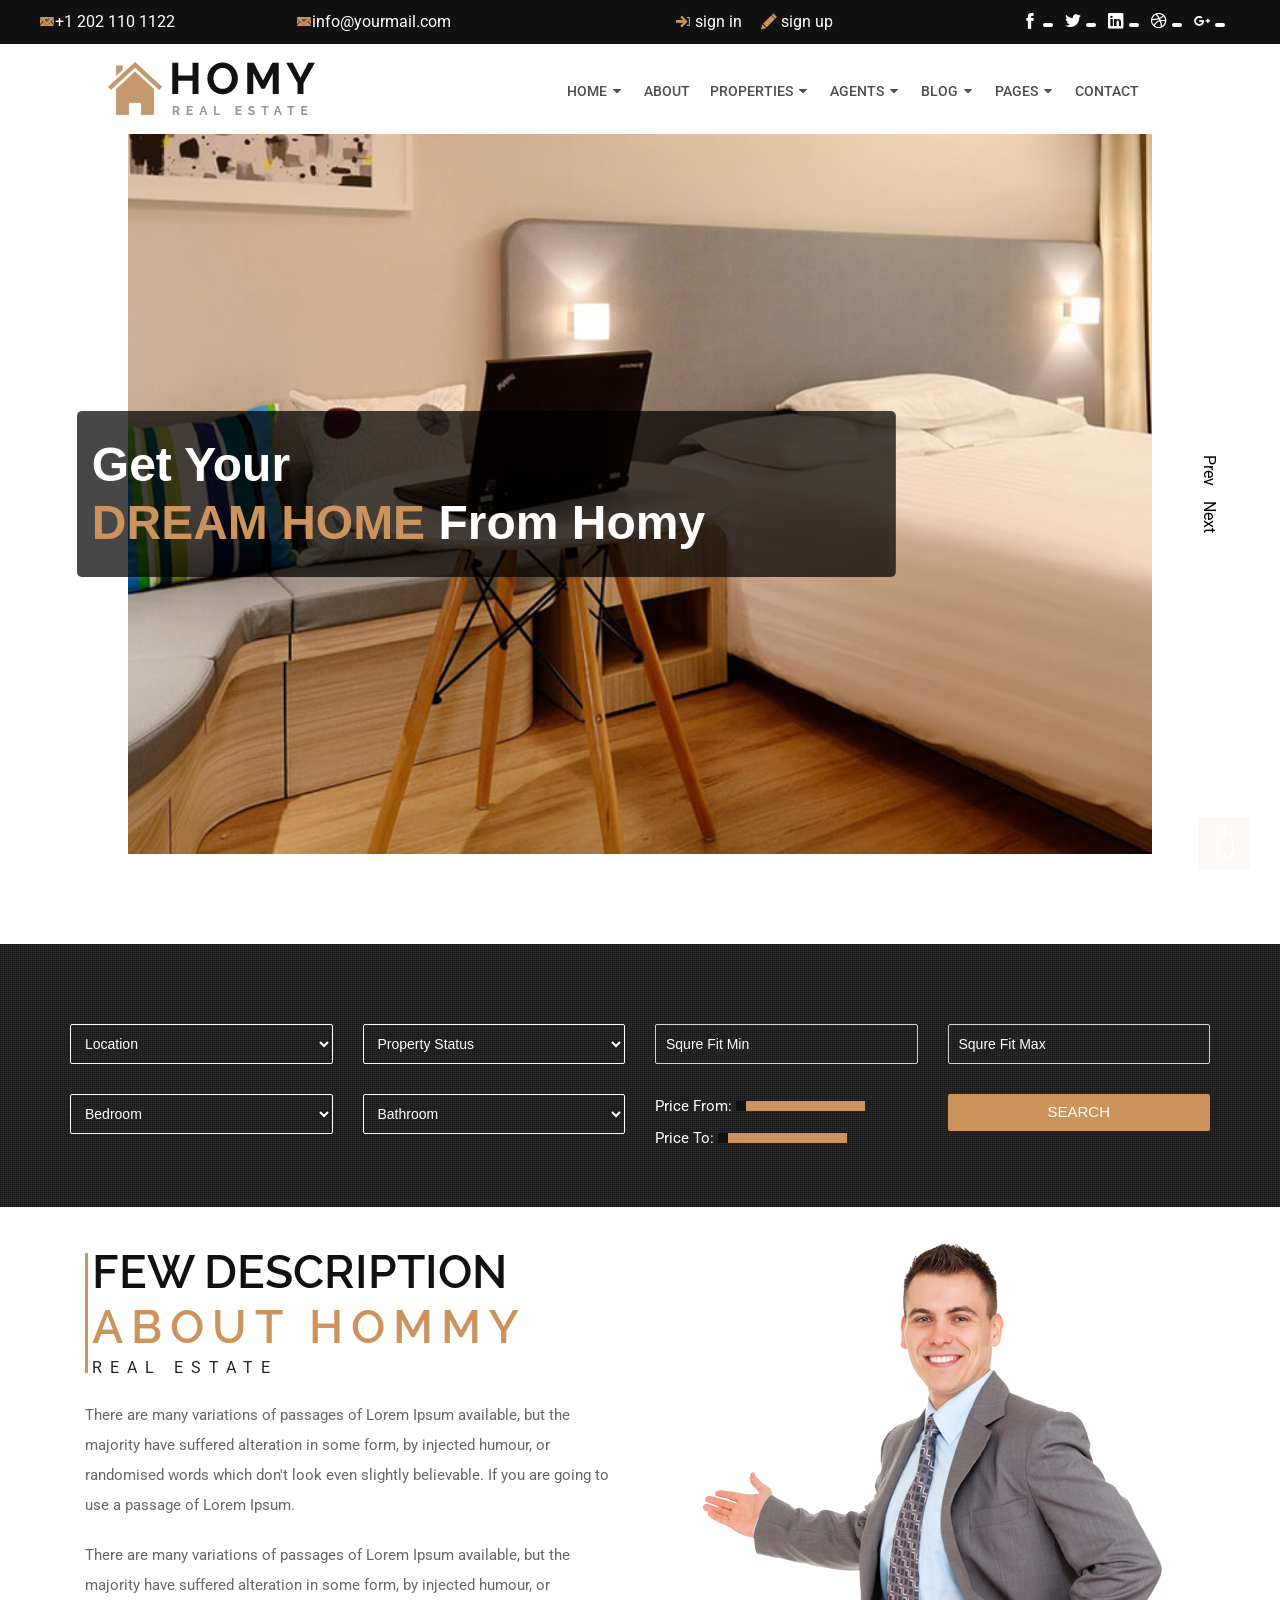
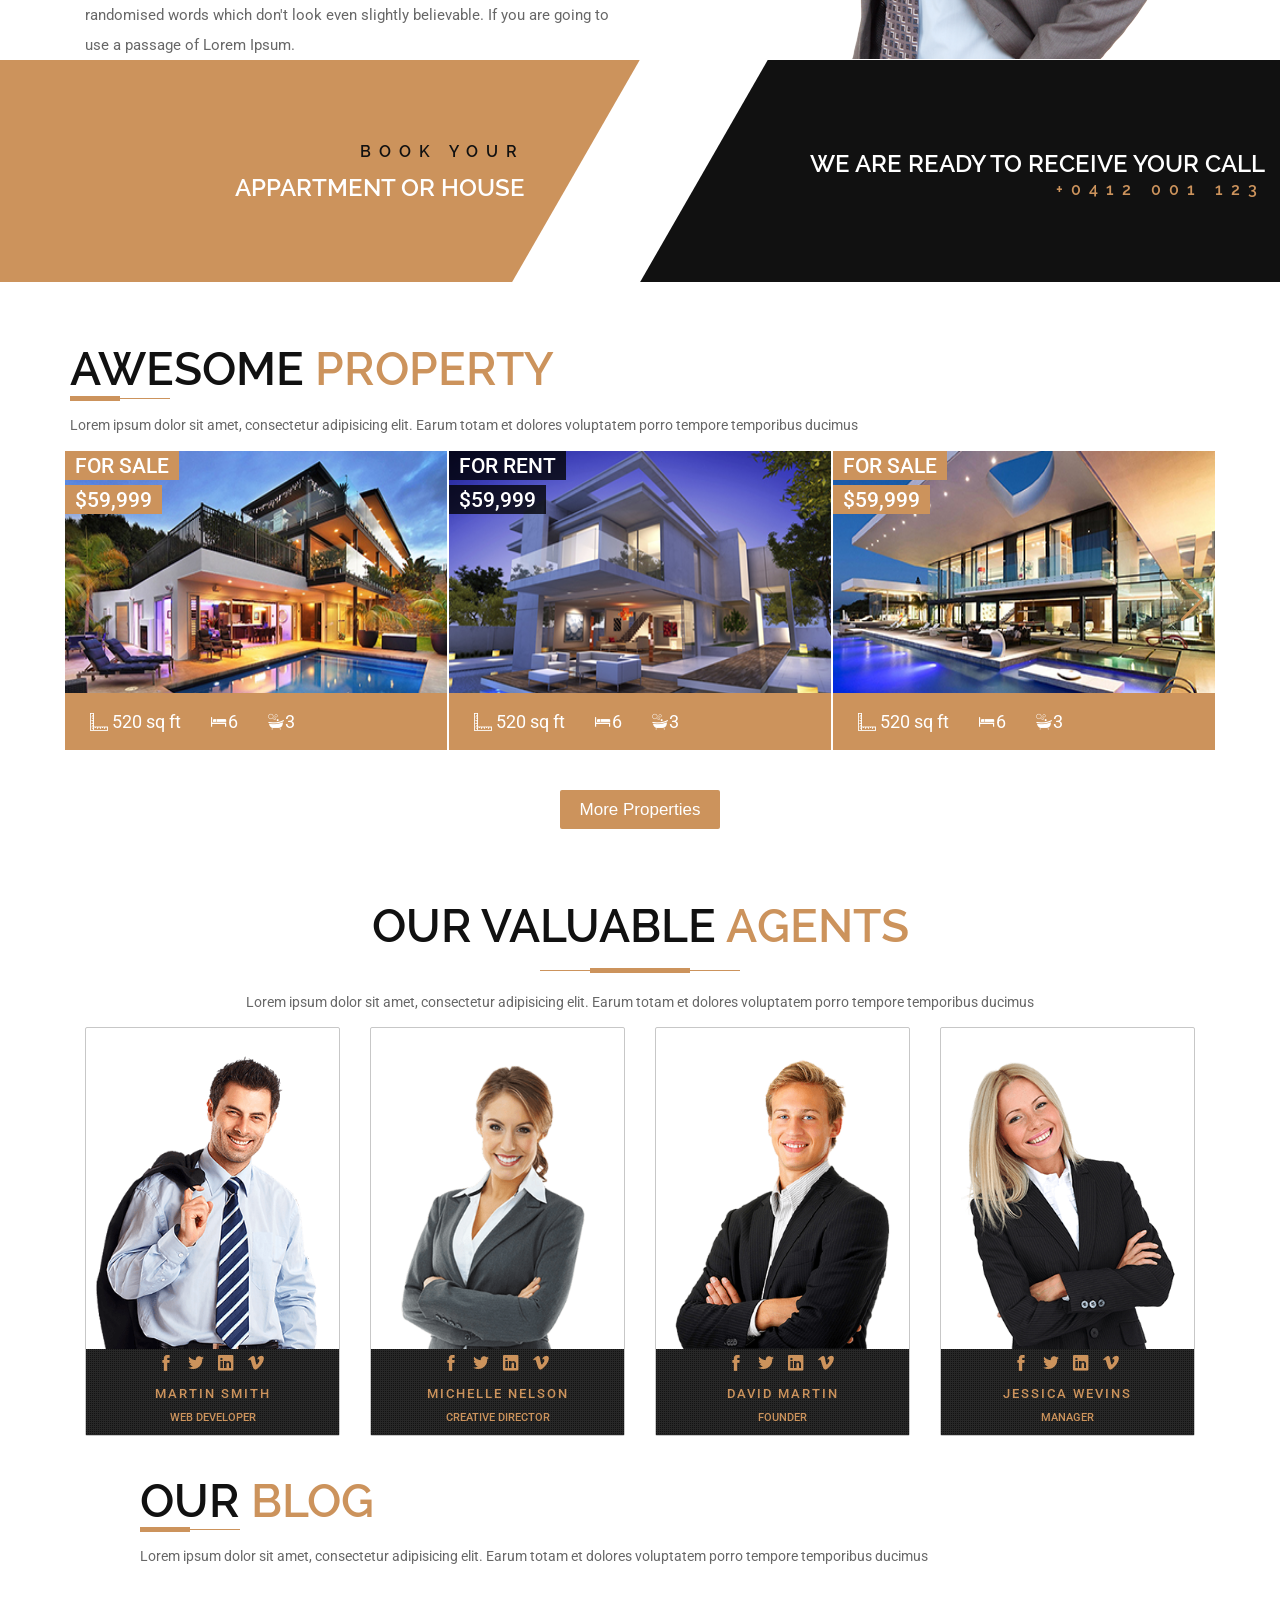
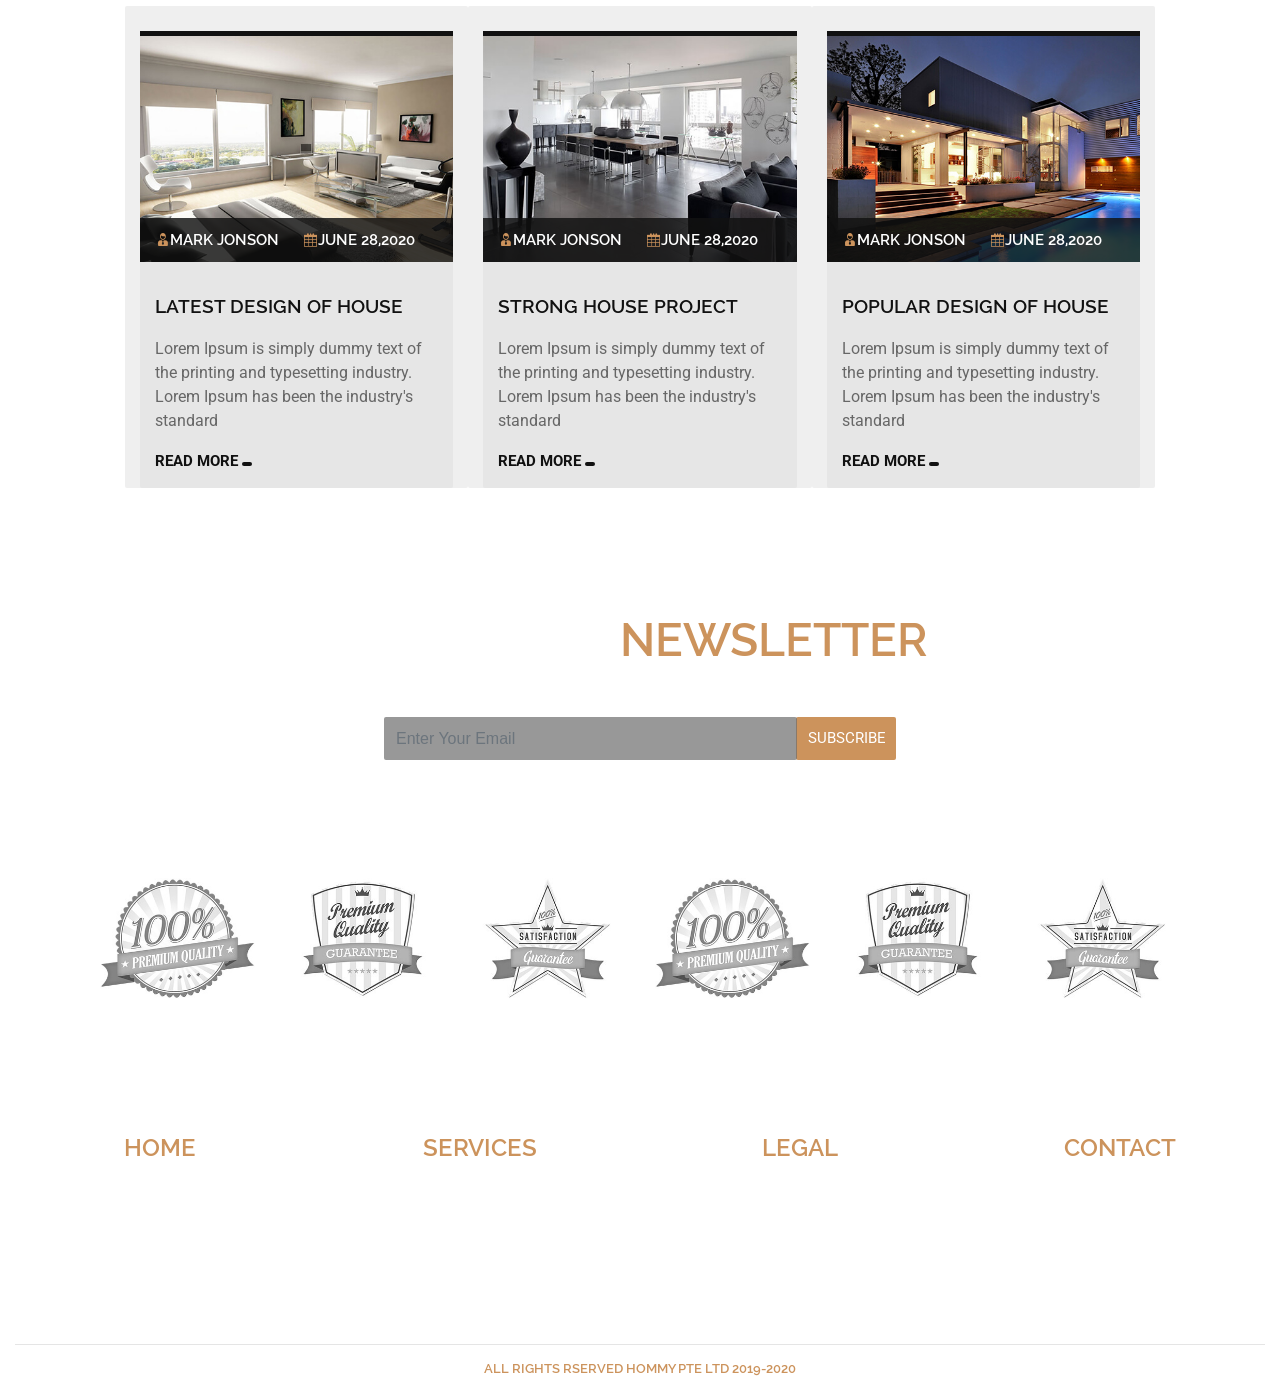
<file: index.html>
<!DOCTYPE html>
<html>
<script src="https://ajax.googleapis.com/ajax/libs/jquery/3.5.1/jquery.min.js"></script>
<script src="https://cdnjs.cloudflare.com/ajax/libs/popper.js/1.16.0/umd/popper.min.js"></script>
<script src="https://maxcdn.bootstrapcdn.com/bootstrap/4.5.2/js/bootstrap.min.js"></script>
<script type="text/javascript" src="https://cdnjs.cloudflare.com/ajax/libs/wow/1.1.2/wow.min.js"></script>
<script src="js/main page.js"></script>
<script src="js/static_events.js"></script>

<script src="packages/swiper-bundle.min.js"></script>
<link rel="stylesheet" href="https://maxcdn.bootstrapcdn.com/bootstrap/4.5.2/css/bootstrap.min.css">
<link rel="stylesheet" href="css/main page.css">
<link rel="stylesheet" href="https://cdnjs.cloudflare.com/ajax/libs/animate.css/4.1.1/animate.min.css" />
<link rel="stylesheet" href="packages/normalize.css">
<link rel="stylesheet" href="packages/swiper-bundle.min.css">
<link rel="stylesheet" href="packages/icofont/icofont.min.css">
<link href='http://fonts.googleapis.com/css?family=Roboto' rel='stylesheet' type='text/css'>

<head>
    <meta charset="UTF-8">
    <title>main page</title>
</head>

<body>
    <!--pre loader-->
    <div id="pre_loader" class="container-fluid">
        <div class="row">
            <div class="col-xl-12">
                <div class="lds-ripple">
                    <div></div>
                    <div></div>
                </div>
            </div>
        </div>
    </div>
    <!--pre loader end-->
    <!--back to top button-->
    <a id="back_to_top_button" href="#"><i class="icofont-scroll-long-up"></i></a>
    <!--back to top button end-->
    <!--first nav-->
    <div id="first_nav">
        <div class="container-fluid">
            <div class="row">
                <div class="col-xl-2 col-lg-2 col-md-6 col-sm-6 col-6 communicate">
                    <p><i class="icofont icofont-email"></i>+1 202 110 1122</p>
                </div>
                <div class="col-xl-3 col-lg-3 col-md-6 col-sm-6 col-6 communicate">
                    <p><i class="icofont icofont-email"></i>info@yourmail.com</p>
                </div>
                <div class="col-xl-4 col-lg-4 col-md-6 col-sm-6 col-6 contact">
                    <ul>
                        <li><i class="icofont icofont-sign-in"></i>
                            <p>sign in</p>
                        </li>
                        <li><i class="icofont icofont-pencil-alt-2"></i>
                            <p>sign up</p>
                        </li>
                    </ul>
                </div>
                <div class="col-xl-3 col-lg-3 col-md-6 col-sm-6 col-6 follow">
                    <ul>
                        <div class="icons">
                            <li><i class="icofont-facebook"></i></li>
                            <div class="line"></div>
                        </div>
                        <div class="icons">
                            <li><i class="icofont-twitter"></i></li>
                            <div class="line"></div>
                        </div>
                        <div class="icons">
                            <li><i class="icofont-linkedin"></i></li>
                            <div class="line"></div>
                        </div>
                        <div class="icons">
                            <li><i class="icofont-dribbble"></i></li>
                            <div class="line"></div>
                        </div>
                        <div class="icons">
                            <li><i class="icofont-google-plus"></i></li>
                            <div class="line"></div>
                        </div>
                    </ul>
                </div>
            </div>
        </div>
    </div>
    <!--first nav end-->

    <!--sticky nav bar-->
    <div id="sticky_nav" class="container-fluid">
        <div class="row">
            <div id="logo_section" class="col-xl-4 col-lg-4 col-md-4 col-sm-4 col-4">
                <img src="img/logo.png">
            </div>
            <div id="menue_section" class="col-xl-8 col-lg-8 col-md-8 col-sm-8 col-8">
                <ul class="menue">
                    <li id="home_section">
                        <a id="title_home" class="menue_title" href="#">home <i class="icofont-caret-down"></i></a>
                        <ul id="sub_home" class="sub_titles">
                            <li>
                                <div class="line"></div>
                                <a href="#">home one</a>
                            </li>
                            <hr>
                            <li>
                                <div class="line"></div>
                                <a href="./home2 page.html">home two</a>
                            </li>
                            <hr>
                            <li>
                                <div class="line"></div>
                                <a href="#">home three</a>
                            </li>
                            <hr>
                            <li>
                                <div class="line"></div>
                                <a href="#">home four</a>
                            </li>
                        </ul>
                    </li>
                    <li id="about_section">
                        <a href="#" class="menue_title">about</a>
                    </li>
                    <li id="properties_section">
                        <a id="title_properties" class="menue_title" href="#">properties <i class="icofont-caret-down"></i></a>
                        <ul id="sub_properties" class="sub_titles">
                            <li>
                                <div class="line"></div>
                                <a href="#">properties 3 columns</a>
                            </li>
                            <hr>
                            <li>
                                <div class="line"></div>
                                <a href="#">properties 4 columns</a>
                            </li>
                            <hr>
                            <li>
                                <div class="line"></div>
                                <a href="#">properties right sidebar</a>
                            </li>
                            <hr>
                            <li>
                                <div class="line"></div>
                                <a href="#">properties left sidebar</a>
                            </li>
                            <hr>
                            <li>
                                <div class="line"></div>
                                <a href="#">properties details</a>
                            </li>
                        </ul>
                    </li>
                    <li id="agents_section">
                        <a id="title_agents" class="menue_title" href="#">agents <i class="icofont-caret-down"></i></a>
                        <ul id="sub_agents" class="sub_titles">
                            <li>
                                <div class="line"></div>
                                <a href="#">our agents</a>
                            </li>
                            <hr>
                            <li>
                                <div class="line"></div>
                                <a href="#">agents details</a>
                            </li>
                            <hr>
                        </ul>
                    </li>
                    <li id="blog_section">
                        <a id="title_blog" class="menue_title" href="#">blog <i class="icofont-caret-down"></i></a>
                        <ul id="sub_blog" class="sub_titles">
                            <li>
                                <div class="line"></div>
                                <a href="#">blog grid</a>
                            </li>
                            <hr>
                            <li>
                                <div class="line"></div>
                                <a href="#">properties 4 columns</a>
                            </li>
                            <hr>
                            <li>
                                <div class="line"></div>
                                <a href="#">blog right sidebar</a>
                            </li>
                            <hr>
                            <li>
                                <div class="line"></div>
                                <a href="#">blog left sidebar</a>
                            </li>
                            <hr>
                            <li>
                                <div class="line"></div>
                                <a href="#">blog details</a>
                            </li>
                        </ul>
                    </li>
                    <li id="pages_section">
                        <a id="title_pages" class="menue_title" href="#">pages <i class="icofont-caret-down"></i></a>
                        <ul id="sub_pages" class="sub_titles">
                            <li>
                                <div class="line"></div>
                                <a href="#">testimonials</a>
                            </li>
                            <hr>
                            <li>
                                <div class="line"></div>
                                <a href="#">services</a>
                            </li>
                            <hr>
                            <li>
                                <div class="line"></div>
                                <a href="#">my account</a>
                            </li>
                            <hr>
                            <li>
                                <div class="line"></div>
                                <a href="#">faq's page</a>
                            </li>
                            <hr>
                            <li>
                                <div class="line"></div>
                                <a href="#">error page</a>
                            </li>
                        </ul>
                    </li>
                    <li id="contact_section">
                        <a href="#" class="menue_title">contact</a>
                    </li>
                </ul>
                <div class="rsp_menu_icon">
                    <i class="icofont-navigation-menu"></i>
                </div>
            </div>
        </div>
    </div>
    <!--sticky nav bar end-->
    <!--responsive sticky nav bar-->
    <div id="rsp_sticky_navbar">
        <div class="rsp_menue_area">
            <div class="close_area">
                <p id="close_btn">close <i class="icofont-close-circled"></i></p>
            </div>
            <ul class="rsp_menue">
                <li id="home_section">
                    <a id="title_home" class="menue_title" href="#">home <i class="icofont-caret-down"></i></a>
                    <hr>
                    <ul id="sub_home" class="sub_titles">
                        <li>
                            <div class="line"></div>
                            <a href="#">home one</a>
                        </li>
                        <hr>
                        <li>
                            <div class="line"></div>
                            <a href="#">home two</a>
                        </li>
                        <hr>
                        <li>
                            <div class="line"></div>
                            <a href="#">home three</a>
                        </li>
                        <hr>
                        <li>
                            <div class="line"></div>
                            <a href="#">home four</a>
                        </li>
                        <hr>
                    </ul>
                </li>
                <li id="about_section">
                    <a href="#" class="menue_title">about</a>
                    <hr>
                </li>
                <li id="properties_section">
                    <a id="title_properties" class="menue_title" href="#">properties <i class="icofont-caret-down"></i></a>
                    <hr>
                    <ul id="sub_properties" class="sub_titles">
                        <li>
                            <div class="line"></div>
                            <a href="#">properties 3 columns</a>
                        </li>
                        <hr>
                        <li>
                            <div class="line"></div>
                            <a href="#">properties 4 columns</a>
                        </li>
                        <hr>
                        <li>
                            <div class="line"></div>
                            <a href="#">properties right sidebar</a>
                        </li>
                        <hr>
                        <li>
                            <div class="line"></div>
                            <a href="#">properties left sidebar</a>
                        </li>
                        <hr>
                        <li>
                            <div class="line"></div>
                            <a href="#">properties details</a>
                        </li>
                        <hr>
                    </ul>
                </li>
                <li id="agents_section">
                    <a id="title_agents" class="menue_title" href="#">agents <i class="icofont-caret-down"></i></a>
                    <hr>
                    <ul id="sub_agents" class="sub_titles">
                        <li>
                            <div class="line"></div>
                            <a href="#">our agents</a>
                        </li>
                        <hr>
                        <li>
                            <div class="line"></div>
                            <a href="#">agents details</a>
                        </li>
                        <hr>
                    </ul>
                </li>
                <li id="blog_section">
                    <a id="title_blog" class="menue_title" href="#">blog <i class="icofont-caret-down"></i></a>
                    <hr>
                    <ul id="sub_blog" class="sub_titles">
                        <li>
                            <div class="line"></div>
                            <a href="#">blog grid</a>
                        </li>
                        <hr>
                        <li>
                            <div class="line"></div>
                            <a href="#">properties 4 columns</a>
                        </li>
                        <hr>
                        <li>
                            <div class="line"></div>
                            <a href="#">blog right sidebar</a>
                        </li>
                        <hr>
                        <li>
                            <div class="line"></div>
                            <a href="#">blog left sidebar</a>
                        </li>
                        <hr>
                        <li>
                            <div class="line"></div>
                            <a href="#">blog details</a>
                        </li>
                        <hr>
                    </ul>
                </li>
                <li id="pages_section">
                    <a id="title_pages" class="menue_title" href="#">pages <i class="icofont-caret-down"></i></a>
                    <hr>
                    <ul id="sub_pages" class="sub_titles">
                        <li>
                            <div class="line"></div>
                            <a href="#">testimonials</a>
                        </li>
                        <hr>
                        <li>
                            <div class="line"></div>
                            <a href="#">services</a>
                        </li>
                        <hr>
                        <li>
                            <div class="line"></div>
                            <a href="#">my account</a>
                        </li>
                        <hr>
                        <li>
                            <div class="line"></div>
                            <a href="#">faq's page</a>
                        </li>
                        <hr>
                        <li>
                            <div class="line"></div>
                            <a href="#">error page</a>
                        </li>
                        <hr>
                    </ul>
                </li>
                <li id="contact_section">
                    <a href="#" class="menue_title">contact</a>
                </li>
            </ul>
        </div>
    </div>
    <!--responsive sticky nav bar end-->
    <!--slider-->
    <main>
        <section class="slides">
            <section class="slides-nav">
                <nav class="slides-nav__nav">
                    <button class="slides-nav__prev js-prev">Prev</button>
                    <button class="slides-nav__next js-next">Next</button>
                </nav>
            </section>
            <section class="slide is-active">
                <div class="slide__content">
                    <figure class="slide__figure">
                        <div class="slide__img" style="background-image: url(img/1.jpg)"></div>
                    </figure>
                    <header class="slide__header">
                        <h2 class="slide__title"> <span class="title-line"><span>get your</span></span> <span class="title-line"><span><span class="bold">dream home</span> from homy</span>
                            </span>
                        </h2>
                    </header>
                </div>
            </section>
            <section class="slide">
                <div class="slide__content">
                    <figure class="slide__figure">
                        <div class="slide__img" style="background-image: url(img/2.jpg)"></div>
                    </figure>
                    <header class="slide__header">
                        <h2 class="slide__title"> <span class="title-line"><span>we know</span></span> <span class="title-line"><span>your <span class="bold">dreams</span></span>
                            </span>
                        </h2>
                    </header>
                </div>
            </section>
            <section class="slide">
                <div class="slide__content">
                    <figure class="slide__figure">
                        <div class="slide__img" style="background-image: url(img/3.jpg)"></div>
                    </figure>
                    <header class="slide__header">
                        <h2 class="slide__title"> <span class="title-line"><span>awesome</span></span> <span class="title-line"><span>decorated <span class="bold">bathroom</span></span>
                            </span>
                        </h2>
                    </header>
                </div>
            </section>
            <section class="slide">
                <div class="slide__content">
                    <figure class="slide__figure">
                        <div class="slide__img" style="background-image: url(img/4.jpg)"></div>
                    </figure>
                    <header class="slide__header">
                        <h2 class="slide__title"> <span class="title-line"><span>get your</span></span> <span class="title-line"><span><span class="bold">dream home</span> today</span>
                            </span>
                        </h2>
                    </header>
                </div>
            </section>
            <section class="slide">
                <div class="slide__content">
                    <figure class="slide__figure">
                        <div class="slide__img" style="background-image: url(img/5.jpg)"></div>
                    </figure>
                    <header class="slide__header">
                        <h2 class="slide__title"> <span class="title-line"><span>house <span class="bold">interior</span></span>
                            </span> <span class="title-line"><span>design ideas</span></span>
                        </h2>
                    </header>
                </div>
            </section>
        </section>
    </main>
    <script>
        (function($) {

            var SliceSlider = {

                /**
                 * Settings Object
                 */
                settings: {
                    delta: 0,
                    currentSlideIndex: 0,
                    scrollThreshold: 40,
                    slides: $('.slide'),
                    numSlides: $('.slide').length,
                    navPrev: $('.js-prev'),
                    navNext: $('.js-next'),
                },

                /**
                 * Init
                 */
                init: function() {
                    s = this.settings;
                    this.bindEvents();
                },

                /**
                 * Bind our click, scroll, key events
                 */
                bindEvents: function() {

                    // Scrollwheel & trackpad
                    s.slides.on({
                        'DOMMouseScroll mousewheel': SliceSlider.handleScroll
                    });
                    // On click prev
                    s.navPrev.on({
                        'click': SliceSlider.prevSlide
                    });
                    // On click next
                    s.navNext.on({
                        'click': SliceSlider.nextSlide
                    });
                    // On Arrow keys
                    $(document).keyup(function(e) {
                        // Left or back arrows
                        if ((e.which === 37) || (e.which === 38)) {
                            SliceSlider.prevSlide();
                        }
                        // Down or right
                        if ((e.which === 39) || (e.which === 40)) {
                            SliceSlider.nextSlide();
                        }
                    });
                },

                /** 
                 * Interept scroll direction
                 */
                handleScroll: function(e) {

                    // Scrolling up
                    if (e.originalEvent.detail < 0 || e.originalEvent.wheelDelta > 0) {

                        s.delta--;

                        if (Math.abs(s.delta) >= s.scrollThreshold) {
                            SliceSlider.prevSlide();
                        }
                    }

                    // Scrolling Down
                    else {

                        s.delta++;

                        if (s.delta >= s.scrollThreshold) {
                            SliceSlider.nextSlide();
                        }
                    }

                    // Prevent page from scrolling
                    return false;
                },

                /**
                 * Show Slide
                 */
                showSlide: function() {
                    // reset
                    s.delta = 0;
                    // Bail if we're already sliding
                    if ($('body').hasClass('is-sliding')) {
                        return;
                    }
                    // Loop through our slides
                    s.slides.each(function(i, slide) {

                        // Toggle the is-active class to show slide
                        $(slide).toggleClass('is-active', (i === s.currentSlideIndex));

                        // Add and remove is-sliding class
                        $('body').addClass('is-sliding');

                        setTimeout(function() {
                            $('body').removeClass('is-sliding');
                        }, 1000);
                    });
                },

                /**
                 * Previous Slide
                 */
                prevSlide: function() {

                    // If on first slide, loop to last
                    if (s.currentSlideIndex <= 0) {
                        s.currentSlideIndex = s.numSlides;
                    }
                    s.currentSlideIndex--;

                    SliceSlider.showSlide();
                },

                /**
                 * Next Slide
                 */
                nextSlide: function() {

                    s.currentSlideIndex++;

                    // If on last slide, loop to first
                    if (s.currentSlideIndex >= s.numSlides) {
                        s.currentSlideIndex = 0;
                    }

                    SliceSlider.showSlide();
                },
            };
            setInterval(() => {
                var interval = 0;

                s.currentSlideIndex++;

                // If on last slide, loop to first
                if (s.currentSlideIndex >= s.numSlides) {
                    s.currentSlideIndex = 0;
                }

                SliceSlider.showSlide();
                setInterval(() => {
                    interval++;
                }, 1000);
            }, 7000);
            SliceSlider.init();
        })(jQuery);
    </script>
    <script type="text/javascript">
        var _gaq = _gaq || [];
        _gaq.push(['_setAccount', 'UA-36251023-1']);
        _gaq.push(['_setDomainName', 'jqueryscript.net']);
        _gaq.push(['_trackPageview']);

        (function() {
            var ga = document.createElement('script');
            ga.type = 'text/javascript';
            ga.async = true;
            ga.src = ('https:' == document.location.protocol ? 'https://ssl' : 'http://www') + '.google-analytics.com/ga.js';
            var s = document.getElementsByTagName('script')[0];
            s.parentNode.insertBefore(ga, s);
        })();
    </script>
    <!--slider end-->

    <!--filters-->
    <div id="filter">
        <div class="container">
            <div class="row">
                <div class="col-xl-3 col-lg-3 col-md-6 col-sm-6 col-6 fields-column">
                    <select name="location" id="location_filter">
                        <option value="0" selected>location <i class="icofont-caret-down"></i></option>
                        <option value="1">alabama</option>
                        <option value="2">alaska</option>
                        <option value="3">california</option>
                        <option value="4">colorado</option>
                        <option value="5">delaware</option>
                        <option value="5">district of columbia</option>
                    </select>
                </div>
                <div class="col-xl-3 col-lg-3 col-md-6 col-sm-6 col-6 fields-column">
                    <select name="location" id="location_filter">
                        <option value="0" selected>property status <i class="icofont-caret-down"></i></option>
                        <option value="1">for sell</option>
                        <option value="2">for rent</option>
                    </select>
                </div>
                <div class="col-xl-3 col-lg-3 col-md-6 col-sm-6 col-6 fields-column wow backInDown ">
                    <input class="form-control" type="text" placeholder="squre fit min">
                </div>
                <div class="col-xl-3 col-lg-3 col-md-6 col-sm-6 col-6 fields-column">
                    <input class="form-control" type="text" placeholder="squre fit max">
                </div>
            </div>
            <div class="row">
                <div class="col-xl-3 col-lg-3 col-md-6 col-sm-6 col-6 fields-column">
                    <select name="location" id="location_filter">
                        <option value="0" selected>bedroom <i class="icofont-caret-down"></i></option>
                        <option value="1">1</option>
                        <option value="2">2</option>
                        <option value="3">3</option>
                        <option value="4">4</option>
                        <option value="5">5</option>
                    </select>
                </div>
                <div class="col-xl-3 col-lg-3 col-md-6 col-sm-6 col-6 fields-column">
                    <select name="location" id="location_filter">
                        <option value="0" selected>bathroom <i class="icofont-caret-down"></i></option>
                        <option value="1">1</option>
                        <option value="2">2</option>
                        <option value="3">3</option>
                        <option value="4">4</option>
                        <option value="5">5</option>
                    </select>
                </div>
                <div class="col-xl-3 col-lg-3 col-md-6 col-sm-6 col-6 fields-range">
                    <p class="price_range">
                        <label>price from:</label>
                        <input type="range" id="fromPrice" value="0" min="0" max="5000" oninput="document.getElementById('fPrice').innerHTML = this.value+'$'" />
                        <span id="fPrice"></span>
                    </p>
                    <p class="price_range">
                        <label>price to:</label>
                        <input type="range" id="toPrice" value="0" min="0" max="5000" oninput="document.getElementById('tPrice').innerHTML = this.value+'$'" />
                        <span id="tPrice"></span>
                    </p>
                </div>
                <div class="col-xl-3 col-lg-3 col-md-6 col-sm-6 col-6 field-search-btn">
                    <button class="btn">search</button>
                </div>
            </div>
        </div>
    </div>

    <!--filters end-->

    <!--about hommy-->
    <div id="about">
        <div class="container">
            <div class="row">
                <div class="col-xl-6 col-lg-6 col-md-12 col-sm-12 col-12 left-cell">
                    <div class="header">
                        <div class="vertical_line"></div>
                        <div class="header_content">
                            <h2>few description<br><span class="bold">about hommy</span></h2>
                            <span>real estate</span>
                        </div>
                    </div>
                    <div class="passage">
                        <p>There are many variations of passages of Lorem Ipsum available, but the majority have suffered alteration in some form, by injected humour, or randomised words which don't look even slightly believable. If you are going to use
                            a passage of Lorem Ipsum.</p>
                        <p>There are many variations of passages of Lorem Ipsum available, but the majority have suffered alteration in some form, by injected humour, or randomised words which don't look even slightly believable. If you are going to use
                            a passage of Lorem Ipsum.</p>
                    </div>
                </div>
                <div class="col-xl-6 col-lg-6 col-md-12 col-sm-12 col-12 right-cell">
                    <img src="img/agent.png">
                </div>
            </div>
        </div>
        <div class="container-fluid">
            <div class="row">
                <div class="col-md-6 left-skew-passage-bg">
                    <div class="left-skew-passage">
                        <div class="passage">
                            <span>book your</span>
                            <h2>appartment or house</h2>
                        </div>
                    </div>
                </div>
                <div class="col-md-6 right-skew-passage-bg">
                    <div class="right-skew-passage">
                        <div class="passage">
                            <h2>we are ready to receive your call</h2>
                            <span>+0412 001 123</span>
                        </div>
                    </div>
                </div>
            </div>
        </div>
    </div>
    <!--about hommy end-->

    <!--property-->
    <div id="cards_slider_box">
        <div class="header">
            <h2>awesome <span class="bold">property</span></h2>
            <div class="line1"></div>
            <div class="line2"></div>
            <p>Lorem ipsum dolor sit amet, consectetur adipisicing elit. Earum totam et dolores voluptatem porro tempore temporibus ducimus</p>
        </div>
        <div class="swiper-container">
            <div class="swiper-wrapper">
                <div id="card1" class="swiper-slide">
                    <div class="layer">
                        <div class="sale animate__animated">
                            <h3>for sale</h3>
                            <h3>$59,999</h3>
                        </div>
                        <div class="hover-layer animate__animated ">
                            <button class="btn animate__animated ">view details</button>
                            <ul class="address">
                                <li>
                                    <i class="icofont-ui-home"></i>
                                    <h4 class="bold">NEW SUPERB VILLA</h4>
                                </li>
                                <li>
                                    <i class="icofont-location-pin"></i>
                                    <h4 class="bold">123 1st Width Road, , Summit, New York</h4>
                                </li>
                            </ul>
                        </div>
                        <div class="particular">
                            <ul>
                                <li><i class="icofont-ruler-alt-1"></i> 520 sq ft</li>
                                <li><i class="icofont-bed"></i>6</li>
                                <li><i class="icofont-bathtub"></i>3</li>
                            </ul>
                        </div>
                    </div>
                </div>
                <div id="card2" class="swiper-slide">
                    <div class="layer">
                        <div class="rent animate__animated">
                            <h3>for rent</h3>
                            <h3>$59,999</h3>
                        </div>
                        <div class="hover-layer animate__animated ">
                            <button class="btn animate__animated ">view details</button>
                            <ul class="address">
                                <li>
                                    <i class="icofont-ui-home"></i>
                                    <h4 class="bold">NEW SUPERB VILLA</h4>
                                </li>
                                <li>
                                    <i class="icofont-location-pin"></i>
                                    <h4 class="bold">123 1st Width Road, , Summit, New York</h4>
                                </li>
                            </ul>
                        </div>
                        <div class="particular">
                            <ul>
                                <li><i class="icofont-ruler-alt-1"></i> 520 sq ft</li>
                                <li><i class="icofont-bed"></i>6</li>
                                <li><i class="icofont-bathtub"></i>3</li>
                            </ul>
                        </div>
                    </div>
                </div>
                <div id="card3" class="swiper-slide">
                    <div class="layer">
                        <div class="sale animate__animated">
                            <h3>for sale</h3>
                            <h3>$59,999</h3>
                        </div>
                        <div class="hover-layer animate__animated ">
                            <button class="btn animate__animated ">view details</button>
                            <ul class="address">
                                <li>
                                    <i class="icofont-ui-home"></i>
                                    <h4 class="bold">NEW SUPERB VILLA</h4>
                                </li>
                                <li>
                                    <i class="icofont-location-pin"></i>
                                    <h4 class="bold">123 1st Width Road, , Summit, New York</h4>
                                </li>
                            </ul>
                        </div>
                        <div class="particular">
                            <ul>
                                <li><i class="icofont-ruler-alt-1"></i> 520 sq ft</li>
                                <li><i class="icofont-bed"></i>6</li>
                                <li><i class="icofont-bathtub"></i>3</li>
                            </ul>
                        </div>
                    </div>
                </div>
                <div id="card4" class="swiper-slide">
                    <div class="layer">
                        <div class="rent animate__animated">
                            <h3>for rent</h3>
                            <h3>$59,999</h3>
                        </div>
                        <div class="hover-layer animate__animated ">
                            <button class="btn animate__animated ">view details</button>
                            <ul class="address">
                                <li>
                                    <i class="icofont-ui-home"></i>
                                    <h4 class="bold">NEW SUPERB VILLA</h4>
                                </li>
                                <li>
                                    <i class="icofont-location-pin"></i>
                                    <h4 class="bold">123 1st Width Road, , Summit, New York</h4>
                                </li>
                            </ul>
                        </div>
                        <div class="particular">
                            <ul>
                                <li><i class="icofont-ruler-alt-1"></i> 520 sq ft</li>
                                <li><i class="icofont-bed"></i>6</li>
                                <li><i class="icofont-bathtub"></i>3</li>
                            </ul>
                        </div>
                    </div>
                </div>
                <div id="card5" class="swiper-slide">
                    <div class="layer">
                        <div class="sale animate__animated">
                            <h3>for sale</h3>
                            <h3>$59,999</h3>
                        </div>
                        <div class="hover-layer animate__animated ">
                            <button class="btn animate__animated ">view details</button>
                            <ul class="address">
                                <li>
                                    <i class="icofont-ui-home"></i>
                                    <h4 class="bold">NEW SUPERB VILLA</h4>
                                </li>
                                <li>
                                    <i class="icofont-location-pin"></i>
                                    <h4 class="bold">123 1st Width Road, , Summit, New York</h4>
                                </li>
                            </ul>
                        </div>
                        <div class="particular">
                            <ul>
                                <li><i class="icofont-ruler-alt-1"></i> 520 sq ft</li>
                                <li><i class="icofont-bed"></i>6</li>
                                <li><i class="icofont-bathtub"></i>3</li>
                            </ul>
                        </div>
                    </div>
                </div>
                <div id="card6" class="swiper-slide">
                    <div class="layer">
                        <div class="rent animate__animated">
                            <h3>for rent</h3>
                            <h3>$59,999</h3>
                        </div>
                        <div class="hover-layer animate__animated ">
                            <button class="btn animate__animated ">view details</button>
                            <ul class="address">
                                <li>
                                    <i class="icofont-ui-home"></i>
                                    <h4 class="bold">NEW SUPERB VILLA</h4>
                                </li>
                                <li>
                                    <i class="icofont-location-pin"></i>
                                    <h4 class="bold">123 1st Width Road, , Summit, New York</h4>
                                </li>
                            </ul>
                        </div>
                        <div class="particular">
                            <ul>
                                <li><i class="icofont-ruler-alt-1"></i> 520 sq ft</li>
                                <li><i class="icofont-bed"></i>6</li>
                                <li><i class="icofont-bathtub"></i>3</li>
                            </ul>
                        </div>
                    </div>
                </div>
                <div id="card7" class="swiper-slide">
                    <div class="layer">
                        <div class="sale animate__animated">
                            <h3>for sale</h3>
                            <h3>$59,999</h3>
                        </div>
                        <div class="hover-layer animate__animated ">
                            <button class="btn animate__animated ">view details</button>
                            <ul class="address">
                                <li>
                                    <i class="icofont-ui-home"></i>
                                    <h4 class="bold">NEW SUPERB VILLA</h4>
                                </li>
                                <li>
                                    <i class="icofont-location-pin"></i>
                                    <h4 class="bold">123 1st Width Road, , Summit, New York</h4>
                                </li>
                            </ul>
                        </div>
                        <div class="particular">
                            <ul>
                                <li><i class="icofont-ruler-alt-1"></i> 520 sq ft</li>
                                <li><i class="icofont-bed"></i>6</li>
                                <li><i class="icofont-bathtub"></i>3</li>
                            </ul>
                        </div>
                    </div>
                </div>
                <div id="card8" class="swiper-slide">
                    <div class="layer">
                        <div class="rent animate__animated">
                            <h3>for rent</h3>
                            <h3>$59,999</h3>
                        </div>
                        <div class="hover-layer animate__animated ">
                            <button class="btn animate__animated ">view details</button>
                            <ul class="address">
                                <li>
                                    <i class="icofont-ui-home"></i>
                                    <h4 class="bold">NEW SUPERB VILLA</h4>
                                </li>
                                <li>
                                    <i class="icofont-location-pin"></i>
                                    <h4 class="bold">123 1st Width Road, , Summit, New York</h4>
                                </li>
                            </ul>
                        </div>
                        <div class="particular">
                            <ul>
                                <li><i class="icofont-ruler-alt-1"></i> 520 sq ft</li>
                                <li><i class="icofont-bed"></i>6</li>
                                <li><i class="icofont-bathtub"></i>3</li>
                            </ul>
                        </div>
                    </div>
                </div>
                <div id="card9" class="swiper-slide">
                    <div class="layer">
                        <div class="sale animate__animated">
                            <h3>for sale</h3>
                            <h3>$59,999</h3>
                        </div>
                        <div class="hover-layer animate__animated ">
                            <button class="btn animate__animated ">view details</button>
                            <ul class="address">
                                <li>
                                    <i class="icofont-ui-home"></i>
                                    <h4 class="bold">NEW SUPERB VILLA</h4>
                                </li>
                                <li>
                                    <i class="icofont-location-pin"></i>
                                    <h4 class="bold">123 1st Width Road, , Summit, New York</h4>
                                </li>
                            </ul>
                        </div>
                        <div class="particular">
                            <ul>
                                <li><i class="icofont-ruler-alt-1"></i> 520 sq ft</li>
                                <li><i class="icofont-bed"></i>6</li>
                                <li><i class="icofont-bathtub"></i>3</li>
                            </ul>
                        </div>
                    </div>
                </div>
                <div id="card10" class="swiper-slide">
                    <div class="layer">
                        <div class="rent animate__animated">
                            <h3>for rent</h3>
                            <h3>$59,999</h3>
                        </div>
                        <div class="hover-layer animate__animated ">
                            <button class="btn animate__animated ">view details</button>
                            <ul class="address">
                                <li>
                                    <i class="icofont-ui-home"></i>
                                    <h4 class="bold">NEW SUPERB VILLA</h4>
                                </li>
                                <li>
                                    <i class="icofont-location-pin"></i>
                                    <h4 class="bold">123 1st Width Road, , Summit, New York</h4>
                                </li>
                            </ul>
                        </div>
                        <div class="particular">
                            <ul>
                                <li><i class="icofont-ruler-alt-1"></i> 520 sq ft</li>
                                <li><i class="icofont-bed"></i>6</li>
                                <li><i class="icofont-bathtub"></i>3</li>
                            </ul>
                        </div>
                    </div>
                </div>
            </div>
            <div class="swiper-button-next"></div>
            <div class="swiper-button-prev"></div>
        </div>
        <div class="more-btn">
            <button class="btn">more properties</button>
        </div>
    </div>
    <!--property-->

    <!--agents-->
    <div id="agents">
        <div class="container">
            <div class="header">
                <h2>our valuable <span class="bold">agents</span></h2>
                <div class="lines">
                    <div class="line1">
                        <div class="line2"></div>
                    </div>
                </div>
                <p>Lorem ipsum dolor sit amet, consectetur adipisicing elit. Earum totam et dolores voluptatem porro tempore temporibus ducimus</p>
            </div>
            <div class="row">
                <div class="col-xl-3 col-lg-3 col-md-6">
                    <div class="team-area">
                        <div class="team-photo">
                            <a href="#">
                                <img src="img/agents1.png">
                            </a>
                            <div class="team-footer">
                                <ul class="social-list">
                                    <li><i class="icofont-facebook"></i></li>
                                    <li><i class="icofont-twitter"></i></li>
                                    <li><i class="icofont-linkedin"></i></li>
                                    <li><i class="icofont-vimeo"></i></li>
                                </ul>
                                <div class="team-details">
                                    <h5><a href="agent-detail.html">martin smith</a></h5>
                                    <h6>web developer</h6>
                                </div>
                            </div>
                        </div>
                    </div>
                </div>
                <div class="col-xl-3 col-lg-3 col-md-6">
                    <div class="team-area">
                        <div class="team-photo">
                            <a href="#">
                                <img src="img/agents2.png">
                            </a>
                            <div class="team-footer">
                                <ul class="social-list">
                                    <li><i class="icofont-facebook"></i></li>
                                    <li><i class="icofont-twitter"></i></li>
                                    <li><i class="icofont-linkedin"></i></li>
                                    <li><i class="icofont-vimeo"></i></li>
                                </ul>
                                <div class="team-details">
                                    <h5><a href="agent-detail.html">michelle nelson</a></h5>
                                    <h6>creative director</h6>
                                </div>
                            </div>
                        </div>
                    </div>
                </div>
                <div class="col-xl-3 col-lg-3 col-md-6">
                    <div class="team-area">
                        <div class="team-photo">
                            <a href="#">
                                <img src="img/agents3.png">
                            </a>
                            <div class="team-footer">
                                <ul class="social-list">
                                    <li><i class="icofont-facebook"></i></li>
                                    <li><i class="icofont-twitter"></i></li>
                                    <li><i class="icofont-linkedin"></i></li>
                                    <li><i class="icofont-vimeo"></i></li>
                                </ul>
                                <div class="team-details">
                                    <h5><a href="agent-detail.html">david martin</a></h5>
                                    <h6>founder</h6>
                                </div>
                            </div>
                        </div>
                    </div>
                </div>
                <div class="col-xl-3 col-lg-3 col-md-6">
                    <div class="team-area">
                        <div class="team-photo">
                            <a href="#">
                                <img src="img/agents4.png">
                            </a>
                            <div class="team-footer">
                                <ul class="social-list">
                                    <li><i class="icofont-facebook"></i></li>
                                    <li><i class="icofont-twitter"></i></li>
                                    <li><i class="icofont-linkedin"></i></li>
                                    <li><i class="icofont-vimeo"></i></li>
                                </ul>
                                <div class="team-details">
                                    <h5><a href="agent-detail.html">jessica wevins</a></h5>
                                    <h6>manager</h6>
                                </div>
                            </div>
                        </div>
                    </div>
                </div>
            </div>
        </div>
    </div>
    <!--agents end-->

    <!--blog-->
    <div id="blog">
        <div class="container">
            <div class="header">
                <h2>our <span class="bold">blog</span></h2>
                <div class="line1"></div>
                <div class="line2"></div>
                <p>Lorem ipsum dolor sit amet, consectetur adipisicing elit. Earum totam et dolores voluptatem porro tempore temporibus ducimus</p>
            </div>
            <div class="row">
                <div class="col-lg-4 blog_area">
                    <div class="blog_area">
                        <div class="img_line"></div>
                        <div class="img-blog">
                            <img src="img/blog1.jpg">
                            <div class="post-author">
                                <ul>
                                    <li><i class="icofont-businessman"></i>mark jonson</li>
                                    <li><i class="icofont-calendar"></i>june 28,2020</li>
                                </ul>
                            </div>
                        </div>
                        <div class="post-caption">
                            <h3>latest design of house</h3>
                            <p>Lorem Ipsum is simply dummy text of the printing and typesetting industry. Lorem Ipsum has been the industry's standard</p>
                            <div class="continue_reading">
                                <a href="#">read more</a>
                                <div class="read_line"></div>
                            </div>
                        </div>
                    </div>
                </div>
                <div class="col-lg-4 blog_area">
                    <div class="blog_area">
                        <div class="img_line"></div>
                        <div class="img-blog">
                            <img src="img/blog2.jpg">
                            <div class="post-author">
                                <ul>
                                    <li><i class="icofont-businessman"></i>mark jonson</li>
                                    <li><i class="icofont-calendar"></i>june 28,2020</li>
                                </ul>
                            </div>
                        </div>
                        <div class="post-caption">
                            <h3>strong house project</h3>
                            <p>Lorem Ipsum is simply dummy text of the printing and typesetting industry. Lorem Ipsum has been the industry's standard</p>
                            <div class="continue_reading">
                                <a href="#">read more</a>
                                <div class="read_line"></div>
                            </div>
                        </div>
                    </div>
                </div>
                <div class="col-lg-4 blog_area">
                    <div class="blog_area">
                        <div class="img_line"></div>
                        <div class="img-blog">
                            <img src="img/blog3.jpg">
                            <div class="post-author">
                                <ul>
                                    <li><i class="icofont-businessman"></i>mark jonson</li>
                                    <li><i class="icofont-calendar"></i>june 28,2020</li>
                                </ul>
                            </div>
                        </div>
                        <div class="post-caption">
                            <h3>popular design of house</h3>
                            <p>Lorem Ipsum is simply dummy text of the printing and typesetting industry. Lorem Ipsum has been the industry's standard</p>
                            <div class="continue_reading">
                                <a href="#">read more</a>
                                <div class="read_line"></div>
                            </div>
                        </div>
                    </div>
                </div>
            </div>
        </div>
    </div>
    <!--blog end-->
    <!--subscribe-->
    <div id="subscribe">
        <div class="container-fluid">
            <div class="subscribe_bg">
                <div class="header">
                    <h2>subscribe <span class="bold">newsletter</span></h2>
                    <p>consectetur adipisicing elit. Beatae ducimus in enim quae</p>
                </div>
                <form class="input-group">
                    <input type="email" class="form-control" placeholder="Enter Your Email">
                    <div class="input-group-append">
                        <span class="input-group-text at-sub-btn"><a href="#">subscribe</a></span>
                    </div>
                </form>
            </div>
        </div>
    </div>
    <!--subscribe end-->

    <!--client slider-->
    <div id="client_slider">
        <div id="carousel_client" class="carousel slide container" data-ride="carousel">
            <div class="carousel-inner container">
                <div class="carousel-item active">
                    <div class="container">
                        <div class="row">
                            <div class="col-md-2">
                                <img src="img/client1.jpg" style="width: 100%; height:auto;">
                            </div>
                            <div class="col-md-2">
                                <img src="img/client2.jpg" style="width: 100%; height:auto;">
                            </div>
                            <div class="col-md-2">
                                <img src="img/client3.jpg" style="width: 100%; height:auto;">
                            </div>
                            <div class="col-md-2">
                                <img src="img/client1.jpg" style="width: 100%; height:auto;">
                            </div>
                            <div class="col-md-2">
                                <img src="img/client2.jpg" style="width: 100%; height:auto;">
                            </div>
                            <div class="col-md-2">
                                <img src="img/client3.jpg" style="width: 100%; height:auto;">
                            </div>
                        </div>
                    </div>
                </div>
                <div class="carousel-item">
                    <div class="container">
                        <div class="row">
                            <div class="col-md-2">
                                <img src="img/client1.jpg" style="width: 100%; height:auto;">
                            </div>
                            <div class="col-md-2">
                                <img src="img/client2.jpg" style="width: 100%; height:auto;">
                            </div>
                            <div class="col-md-2">
                                <img src="img/client3.jpg" style="width: 100%; height:auto;">
                            </div>
                            <div class="col-md-2">
                                <img src="img/client1.jpg" style="width: 100%; height:auto;">
                            </div>
                            <div class="col-md-2">
                                <img src="img/client2.jpg" style="width: 100%; height:auto;">
                            </div>
                            <div class="col-md-2">
                                <img src="img/client3.jpg" style="width: 100%; height:auto;">
                            </div>
                        </div>
                    </div>
                </div>
                <div class="carousel-item">
                    <div class="container">
                        <div class="row">
                            <div class="col-md-2">
                                <img src="img/client1.jpg" style="width: 100%; height:auto;">
                            </div>
                            <div class="col-md-2">
                                <img src="img/client2.jpg" style="width: 100%; height:auto;">
                            </div>
                            <div class="col-md-2">
                                <img src="img/client3.jpg" style="width: 100%; height:auto;">
                            </div>
                            <div class="col-md-2">
                                <img src="img/client1.jpg" style="width: 100%; height:auto;">
                            </div>
                            <div class="col-md-2">
                                <img src="img/client2.jpg" style="width: 100%; height:auto;">
                            </div>
                            <div class="col-md-2">
                                <img src="img/client3.jpg" style="width: 100%; height:auto;">
                            </div>
                        </div>
                    </div>
                </div>
            </div>
        </div>
    </div>
    <!--client slider end-->
    <!--footer-->
    <div id="footer" class="container-fluid">
        <footer>
            <div class="row">
                <div class="col-lg-3 col-sm-12 footer_option">
                    <h2 class="title">home</h2>
                    <ul class="sub_title">
                        <a href="#">
                            <li>about us</li>
                        </a>
                        <a href="#">
                            <li>our work</li>
                        </a>
                        <a href="#">
                            <li>our location</li>
                        </a>
                        <a href="#">
                            <li>blog</li>
                        </a>
                        <a href="#">
                            <li>our history</li>
                        </a>
                    </ul>
                </div>
                <div class="col-lg-3 col-sm-12 footer_option">
                    <h2 class="title">services</h2>
                    <ul class="sub_title">
                        <a href="#">
                            <li>advertise</li>
                        </a>
                        <a href="#">
                            <li>recruitment</li>
                        </a>
                        <a href="#">
                            <li>online consultation</li>
                        </a>
                        <a href="#">
                            <li>buying and selling land</li>
                        </a>
                        <a href="#">
                            <li>buying and selling commercial property</li>
                        </a>
                    </ul>
                </div>
                <div class="col-lg-3 col-sm-12 footer_option">
                    <h2 class="title">Legal</h2>
                    <ul class="sub_title">
                        <a href="#">
                            <li>privacy policy</li>
                        </a>
                        <a href="#">
                            <li>terms & conditions</li>
                        </a>
                    </ul>
                </div>
                <div class="col-lg-3 col-sm-12 footer_option">
                    <h2 class="title">Contact</h2>
                    <ul class="sub_title">
                        <a href="#">
                            <li>info@yourmail.com</li>
                        </a>
                        <a href="#">
                            <li>agent support</li>
                        </a>
                        <ul class="follow_icon">
                            <div class="icons">
                                <li><i class="icofont-facebook"></i></li>
                                <div class="line"></div>
                            </div>
                            <div class="icons">
                                <li><i class="icofont-twitter"></i></li>
                                <div class="line"></div>
                            </div>
                            <div class="icons">
                                <li><i class="icofont-linkedin"></i></li>
                                <div class="line"></div>
                            </div>
                            <div class="icons">
                                <li><i class="icofont-dribbble"></i></li>
                                <div class="line"></div>
                            </div>
                            <div class="icons">
                                <li><i class="icofont-google-plus"></i></li>
                                <div class="line"></div>
                            </div>
                        </ul>
                    </ul>
                </div>
            </div>
            <hr>
            <div class="warn">
                <h5>all rights rserved hommy PTE LTD 2019-2020</h5>
            </div>
        </footer>
    </div>
    <!--footer end-->
</body>

</html>

</html>
</file>
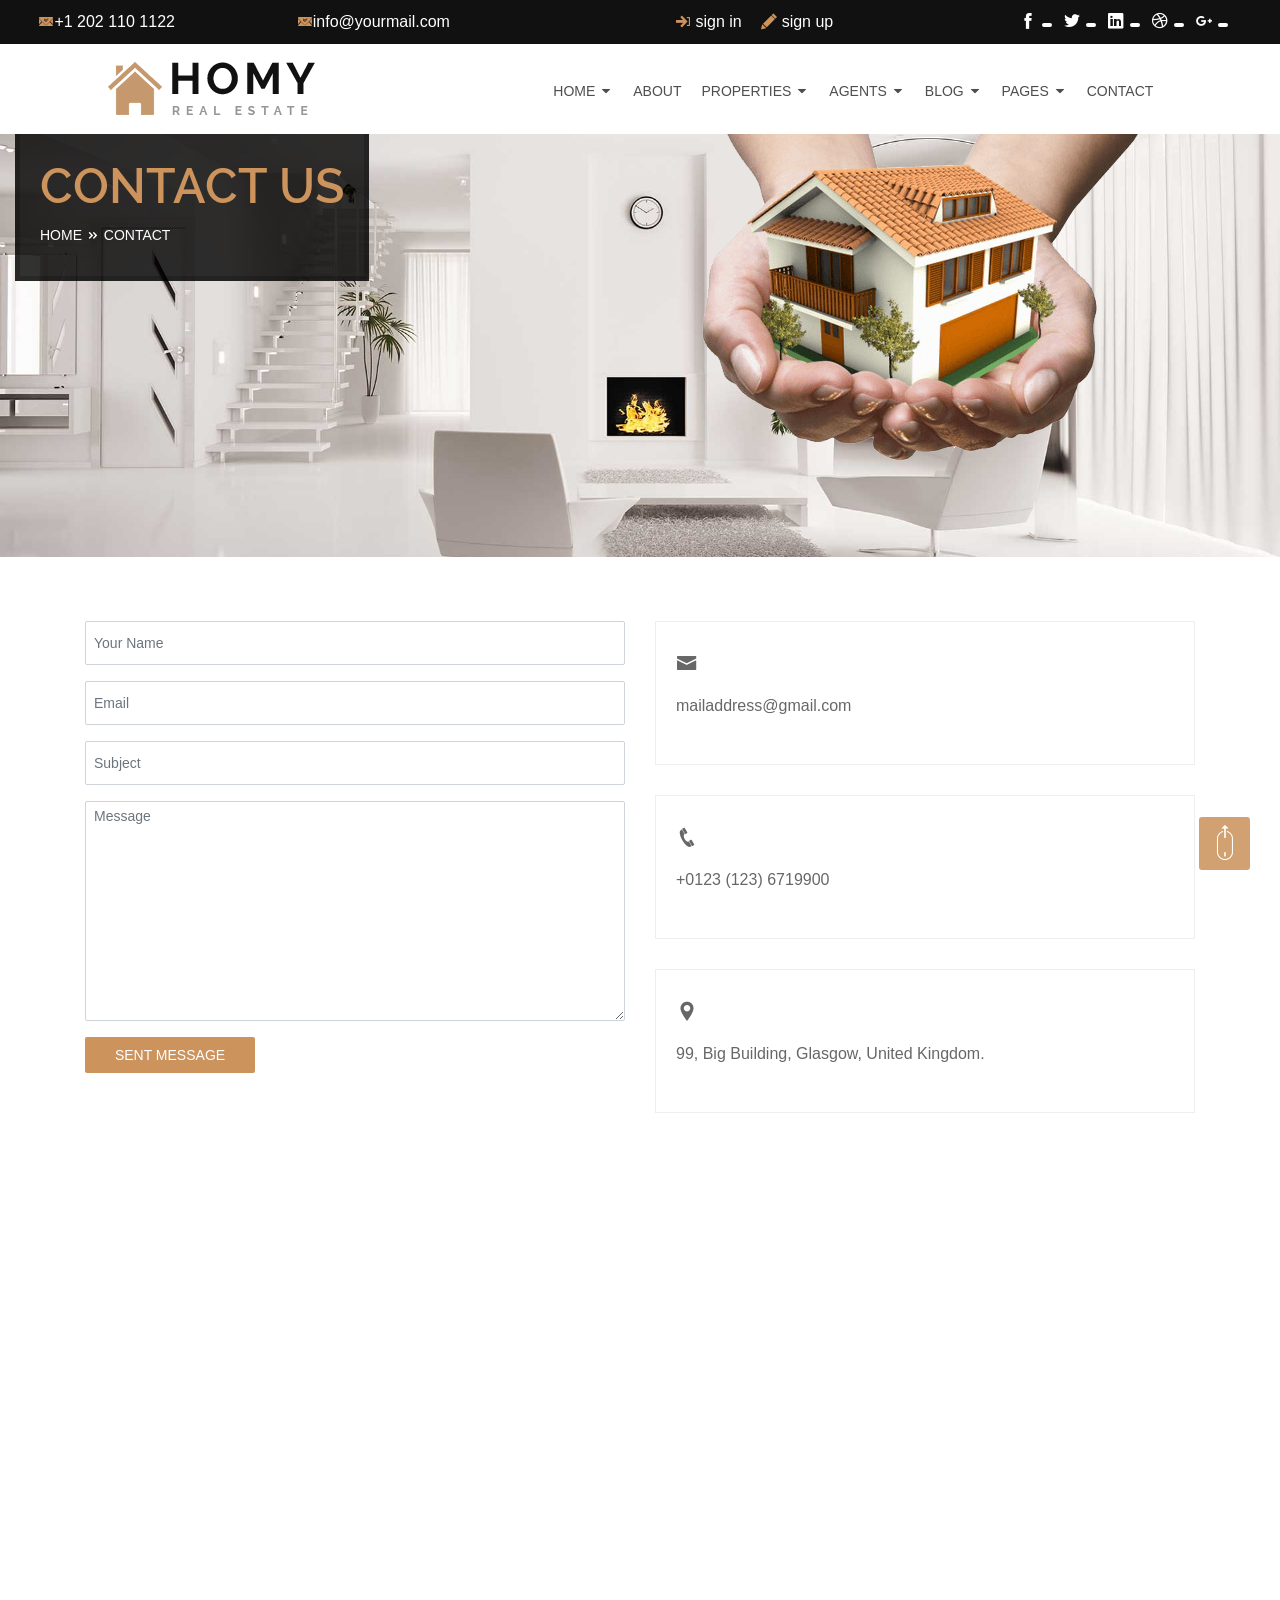
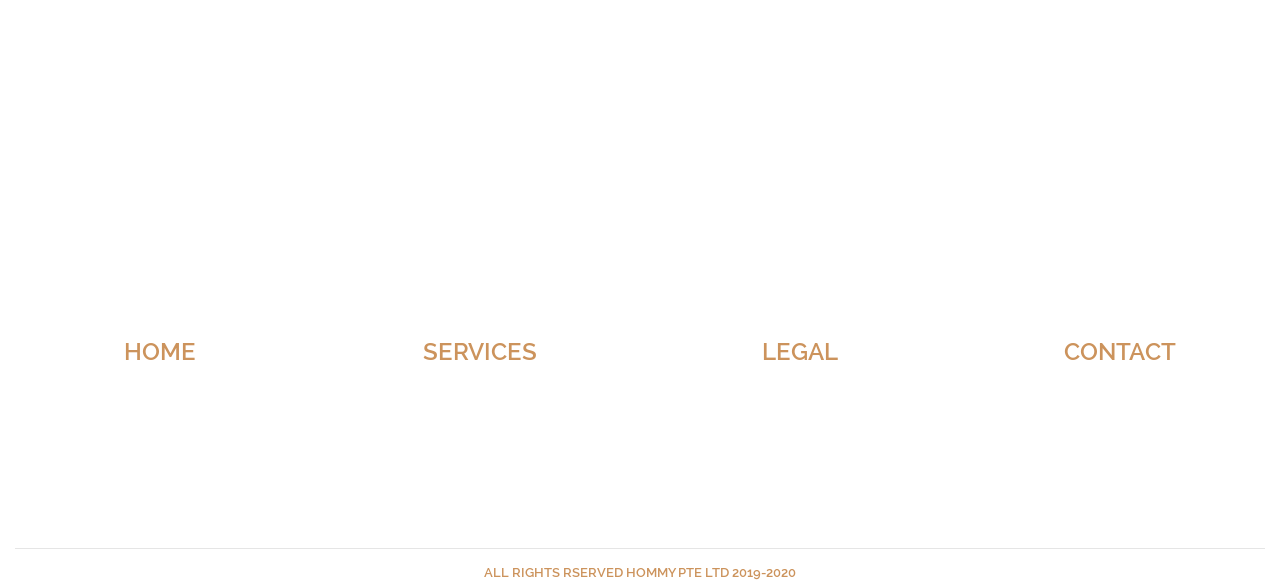
<file: contact page.html>
<!DOCTYPE html>
<html>
<script src="https://ajax.googleapis.com/ajax/libs/jquery/3.5.1/jquery.min.js"></script>
<script src="https://maxcdn.bootstrapcdn.com/bootstrap/4.5.2/js/bootstrap.min.js"></script>
<script src="js/static_events.js"></script>

<link rel="stylesheet" href="css/contact page.css">
<link rel="stylesheet" href="packages/icofont/icofont.min.css">
<link rel="stylesheet" href="https://maxcdn.bootstrapcdn.com/bootstrap/4.5.2/css/bootstrap.min.css">
<link rel="stylesheet" href="https://cdnjs.cloudflare.com/ajax/libs/animate.css/4.1.1/animate.min.css" />
<link rel="stylesheet" href="packages/normalize.css">

<head>
    <meta charset="UTF-8">
    <title>contact page</title>
</head>

<body>
    <!--pre loader-->
    <div id="pre_loader" class="container-fluid">
        <div class="row">
            <div class="col-xl-12">
                <div class="lds-ripple">
                    <div></div>
                    <div></div>
                </div>
            </div>
        </div>
    </div>
    <!--pre loader end-->
    <!--back to top button-->
    <a id="back_to_top_button" href="#"><i class="icofont-scroll-long-up"></i></a>
    <!--back to top button end-->
    <!--first nav-->
    <div id="first_nav">
        <div class="container-fluid">
            <div class="row">
                <div class="col-xl-2 col-lg-2 col-md-6 col-sm-6 col-6 communicate">
                    <p><i class="icofont icofont-email"></i>+1 202 110 1122</p>
                </div>
                <div class="col-xl-3 col-lg-3 col-md-6 col-sm-6 col-6 communicate">
                    <p><i class="icofont icofont-email"></i>info@yourmail.com</p>
                </div>
                <div class="col-xl-4 col-lg-4 col-md-6 col-sm-6 col-6 contact">
                    <ul>
                        <li><i class="icofont icofont-sign-in"></i>
                            <p>sign in</p>
                        </li>
                        <li><i class="icofont icofont-pencil-alt-2"></i>
                            <p>sign up</p>
                        </li>
                    </ul>
                </div>
                <div class="col-xl-3 col-lg-3 col-md-6 col-sm-6 col-6 follow">
                    <ul>
                        <div class="icons">
                            <li><i class="icofont-facebook"></i></li>
                            <div class="line"></div>
                        </div>
                        <div class="icons">
                            <li><i class="icofont-twitter"></i></li>
                            <div class="line"></div>
                        </div>
                        <div class="icons">
                            <li><i class="icofont-linkedin"></i></li>
                            <div class="line"></div>
                        </div>
                        <div class="icons">
                            <li><i class="icofont-dribbble"></i></li>
                            <div class="line"></div>
                        </div>
                        <div class="icons">
                            <li><i class="icofont-google-plus"></i></li>
                            <div class="line"></div>
                        </div>
                    </ul>
                </div>
            </div>
        </div>
    </div>
    <!--first nav end-->

    <!--sticky nav bar-->
    <div id="sticky_nav" class="container-fluid">
        <div class="row">
            <div id="logo_section" class="col-xl-4 col-lg-4 col-md-4 col-sm-4 col-4 ">
                <img src="img/logo.png">
            </div>
            <div id="menue_section" class="col-xl-8 col-lg-8 col-md-8 col-sm-8 col-8">
                <ul class="menue">
                    <li id="home_section">
                        <a id="title_home" class="menue_title" href="#">home <i class="icofont-caret-down"></i></a>
                        <ul id="sub_home" class="sub_titles">
                            <li>
                                <div class="line"></div>
                                <a href="#">home one</a>
                            </li>
                            <hr>
                            <li>
                                <div class="line"></div>
                                <a href="#">home two</a>
                            </li>
                            <hr>
                            <li>
                                <div class="line"></div>
                                <a href="#">home three</a>
                            </li>
                            <hr>
                            <li>
                                <div class="line"></div>
                                <a href="#">home four</a>
                            </li>
                        </ul>
                    </li>
                    <li id="about_section">
                        <a href="#" class="menue_title">about</a>
                    </li>
                    <li id="properties_section">
                        <a id="title_properties" class="menue_title" href="#">properties <i class="icofont-caret-down"></i></a>
                        <ul id="sub_properties" class="sub_titles">
                            <li>
                                <div class="line"></div>
                                <a href="#">properties 3 columns</a>
                            </li>
                            <hr>
                            <li>
                                <div class="line"></div>
                                <a href="#">properties 4 columns</a>
                            </li>
                            <hr>
                            <li>
                                <div class="line"></div>
                                <a href="#">properties right sidebar</a>
                            </li>
                            <hr>
                            <li>
                                <div class="line"></div>
                                <a href="#">properties left sidebar</a>
                            </li>
                            <hr>
                            <li>
                                <div class="line"></div>
                                <a href="#">properties details</a>
                            </li>
                        </ul>
                    </li>
                    <li id="agents_section">
                        <a id="title_agents" class="menue_title" href="#">agents <i class="icofont-caret-down"></i></a>
                        <ul id="sub_agents" class="sub_titles">
                            <li>
                                <div class="line"></div>
                                <a href="#">our agents</a>
                            </li>
                            <hr>
                            <li>
                                <div class="line"></div>
                                <a href="#">agents details</a>
                            </li>
                            <hr>
                        </ul>
                    </li>
                    <li id="blog_section">
                        <a id="title_blog" class="menue_title" href="#">blog <i class="icofont-caret-down"></i></a>
                        <ul id="sub_blog" class="sub_titles">
                            <li>
                                <div class="line"></div>
                                <a href="#">blog grid</a>
                            </li>
                            <hr>
                            <li>
                                <div class="line"></div>
                                <a href="#">properties 4 columns</a>
                            </li>
                            <hr>
                            <li>
                                <div class="line"></div>
                                <a href="#">blog right sidebar</a>
                            </li>
                            <hr>
                            <li>
                                <div class="line"></div>
                                <a href="#">blog left sidebar</a>
                            </li>
                            <hr>
                            <li>
                                <div class="line"></div>
                                <a href="#">blog details</a>
                            </li>
                        </ul>
                    </li>
                    <li id="pages_section">
                        <a id="title_pages" class="menue_title" href="#">pages <i class="icofont-caret-down"></i></a>
                        <ul id="sub_pages" class="sub_titles">
                            <li>
                                <div class="line"></div>
                                <a href="#">testimonials</a>
                            </li>
                            <hr>
                            <li>
                                <div class="line"></div>
                                <a href="#">services</a>
                            </li>
                            <hr>
                            <li>
                                <div class="line"></div>
                                <a href="#">my account</a>
                            </li>
                            <hr>
                            <li>
                                <div class="line"></div>
                                <a href="#">faq's page</a>
                            </li>
                            <hr>
                            <li>
                                <div class="line"></div>
                                <a href="#">error page</a>
                            </li>
                        </ul>
                    </li>
                    <li id="contact_section">
                        <a href="#" class="menue_title">contact</a>
                    </li>
                </ul>
                <div class="rsp_menu_icon">
                    <i class="icofont-navigation-menu"></i>
                </div>
            </div>
        </div>
    </div>
    <!--sticky nav bar end-->
    <!--responsive sticky nav bar-->
    <div id="rsp_sticky_navbar">
        <div class="rsp_menue_area">
            <div class="close_area">
                <p id="close_btn">close <i class="icofont-close-circled"></i></p>
            </div>
            <ul class="rsp_menue">
                <li id="home_section">
                    <a id="title_home" class="menue_title" href="#">home <i class="icofont-caret-down"></i></a>
                    <hr>
                    <ul id="sub_home" class="sub_titles">
                        <li>
                            <div class="line"></div>
                            <a href="#">home one</a>
                        </li>
                        <hr>
                        <li>
                            <div class="line"></div>
                            <a href="#">home two</a>
                        </li>
                        <hr>
                        <li>
                            <div class="line"></div>
                            <a href="#">home three</a>
                        </li>
                        <hr>
                        <li>
                            <div class="line"></div>
                            <a href="#">home four</a>
                        </li>
                        <hr>
                    </ul>
                </li>
                <li id="about_section">
                    <a href="#" class="menue_title">about</a>
                    <hr>
                </li>
                <li id="properties_section">
                    <a id="title_properties" class="menue_title" href="#">properties <i class="icofont-caret-down"></i></a>
                    <hr>
                    <ul id="sub_properties" class="sub_titles">
                        <li>
                            <div class="line"></div>
                            <a href="#">properties 3 columns</a>
                        </li>
                        <hr>
                        <li>
                            <div class="line"></div>
                            <a href="#">properties 4 columns</a>
                        </li>
                        <hr>
                        <li>
                            <div class="line"></div>
                            <a href="#">properties right sidebar</a>
                        </li>
                        <hr>
                        <li>
                            <div class="line"></div>
                            <a href="#">properties left sidebar</a>
                        </li>
                        <hr>
                        <li>
                            <div class="line"></div>
                            <a href="#">properties details</a>
                        </li>
                        <hr>
                    </ul>
                </li>
                <li id="agents_section">
                    <a id="title_agents" class="menue_title" href="#">agents <i class="icofont-caret-down"></i></a>
                    <hr>
                    <ul id="sub_agents" class="sub_titles">
                        <li>
                            <div class="line"></div>
                            <a href="#">our agents</a>
                        </li>
                        <hr>
                        <li>
                            <div class="line"></div>
                            <a href="#">agents details</a>
                        </li>
                        <hr>
                    </ul>
                </li>
                <li id="blog_section">
                    <a id="title_blog" class="menue_title" href="#">blog <i class="icofont-caret-down"></i></a>
                    <hr>
                    <ul id="sub_blog" class="sub_titles">
                        <li>
                            <div class="line"></div>
                            <a href="#">blog grid</a>
                        </li>
                        <hr>
                        <li>
                            <div class="line"></div>
                            <a href="#">properties 4 columns</a>
                        </li>
                        <hr>
                        <li>
                            <div class="line"></div>
                            <a href="#">blog right sidebar</a>
                        </li>
                        <hr>
                        <li>
                            <div class="line"></div>
                            <a href="#">blog left sidebar</a>
                        </li>
                        <hr>
                        <li>
                            <div class="line"></div>
                            <a href="#">blog details</a>
                        </li>
                        <hr>
                    </ul>
                </li>
                <li id="pages_section">
                    <a id="title_pages" class="menue_title" href="#">pages <i class="icofont-caret-down"></i></a>
                    <hr>
                    <ul id="sub_pages" class="sub_titles">
                        <li>
                            <div class="line"></div>
                            <a href="#">testimonials</a>
                        </li>
                        <hr>
                        <li>
                            <div class="line"></div>
                            <a href="#">services</a>
                        </li>
                        <hr>
                        <li>
                            <div class="line"></div>
                            <a href="#">my account</a>
                        </li>
                        <hr>
                        <li>
                            <div class="line"></div>
                            <a href="#">faq's page</a>
                        </li>
                        <hr>
                        <li>
                            <div class="line"></div>
                            <a href="#">error page</a>
                        </li>
                        <hr>
                    </ul>
                </li>
                <li id="contact_section">
                    <a href="#" class="menue_title">contact</a>
                </li>
            </ul>
        </div>
    </div>
    <!--responsive sticky nav bar end-->
    <!--header-->
    <div id="header">
        <div class="container-fluid">
            <div class="row">
                <div class="col-xl-6 col-lg-6 col-md-6 col-sm-6 col-6 title_area">
                    <div class="title_box">
                        <h2>contact us</h2>
                        <p>
                            <a href="main page.html">home</a>
                            <i class="icofont-rounded-double-right"></i>
                            <a href="#">contact</a>
                        </p>
                    </div>
                </div>
                <div class="col-xl-6 col-lg-6 col-md-6 col-sm-6 col-6 transparent_img_area">
                    <div class="transparent_img_box">
                        <img class="img-fluid" src="img/contact header bg2.jpg">
                    </div>
                </div>
            </div>
        </div>
    </div>
    <!--header end-->
    <!--contact form-->
    <div id="contact_form">
        <div class="container">
            <div class="row">
                <div class="col-xl-6 form_area">
                    <form>
                        <div class="input-group mb-3 input-group-sm">
                            <input type="text" class="form-control" placeholder="your name">
                        </div>
                        <div class="input-group mb-3 input-group-sm">
                            <input type="text" class="form-control" placeholder="email">
                        </div>
                        <div class="input-group mb-3 input-group-sm">
                            <input type="text" class="form-control" placeholder="subject">
                        </div>
                        <div class="input-group mb-3 input-group-sm">
                            <textarea class="form-control" cols="70" rows="10" placeholder="message"></textarea>
                        </div>
                        <button class="btn"><a href="#">sent message</a></button>
                    </form>
                </div>
                <div class="col-xl-6 particular_area">
                    <div class="particulars_section">
                        <i class="icofont-envelope"></i>
                        <p>mailaddress@gmail.com</p>
                    </div>
                    <div class="particulars_section">
                        <i class="icofont-phone"></i>
                        <p>+0123 (123) 6719900</p>
                    </div>
                    <div class="particulars_section">
                        <i class="icofont-location-pin"></i>
                        <p>99, Big Building, Glasgow, United Kingdom.</p>
                    </div>
                </div>
            </div>
        </div>
    </div>
    <!--contact form end-->
    <!--Our Location On Google-Map -->

    <div id="map-container-google-3" class="z-depth-1-half map-container-3">
        <iframe src="https://maps.google.com/maps?q=Glasgow&t=&z=13&ie=UTF8&iwloc=&output=embed" frameborder="0" style="border:0" allowfullscreen></iframe>
    </div>
    <!--Our Location On Google-Map end -->
    <!--footer-->
    <div id="footer" class="container-fluid">
        <footer>
            <div class="row">
                <div class="col-lg-3 col-sm-12 footer_option">
                    <h2 class="title">home</h2>
                    <ul class="sub_title">
                        <a href="#">
                            <li>about us</li>
                        </a>
                        <a href="#">
                            <li>our work</li>
                        </a>
                        <a href="#">
                            <li>our location</li>
                        </a>
                        <a href="#">
                            <li>blog</li>
                        </a>
                        <a href="#">
                            <li>our history</li>
                        </a>
                    </ul>
                </div>
                <div class="col-lg-3 col-sm-12 footer_option">
                    <h2 class="title">services</h2>
                    <ul class="sub_title">
                        <a href="#">
                            <li>advertise</li>
                        </a>
                        <a href="#">
                            <li>recruitment</li>
                        </a>
                        <a href="#">
                            <li>online consultation</li>
                        </a>
                        <a href="#">
                            <li>buying and selling land</li>
                        </a>
                        <a href="#">
                            <li>buying and selling commercial property</li>
                        </a>
                    </ul>
                </div>
                <div class="col-lg-3 col-sm-12 footer_option">
                    <h2 class="title">Legal</h2>
                    <ul class="sub_title">
                        <a href="#">
                            <li>privacy policy</li>
                        </a>
                        <a href="#">
                            <li>terms & conditions</li>
                        </a>
                    </ul>
                </div>
                <div class="col-lg-3 col-sm-12 footer_option">
                    <h2 class="title">Contact</h2>
                    <ul class="sub_title">
                        <a href="#">
                            <li>info@yourmail.com</li>
                        </a>
                        <a href="#">
                            <li>agent support</li>
                        </a>
                        <ul class="follow_icon">
                            <div class="icons">
                                <li><i class="icofont-facebook"></i></li>
                                <div class="line"></div>
                            </div>
                            <div class="icons">
                                <li><i class="icofont-twitter"></i></li>
                                <div class="line"></div>
                            </div>
                            <div class="icons">
                                <li><i class="icofont-linkedin"></i></li>
                                <div class="line"></div>
                            </div>
                            <div class="icons">
                                <li><i class="icofont-dribbble"></i></li>
                                <div class="line"></div>
                            </div>
                            <div class="icons">
                                <li><i class="icofont-google-plus"></i></li>
                                <div class="line"></div>
                            </div>
                        </ul>
                    </ul>
                </div>
            </div>
            <hr>
            <div class="warn">
                <h5>all rights rserved hommy PTE LTD 2019-2020</h5>
            </div>
        </footer>
    </div>
    <!--footer end-->
</body>

</html>

</html>
</file>
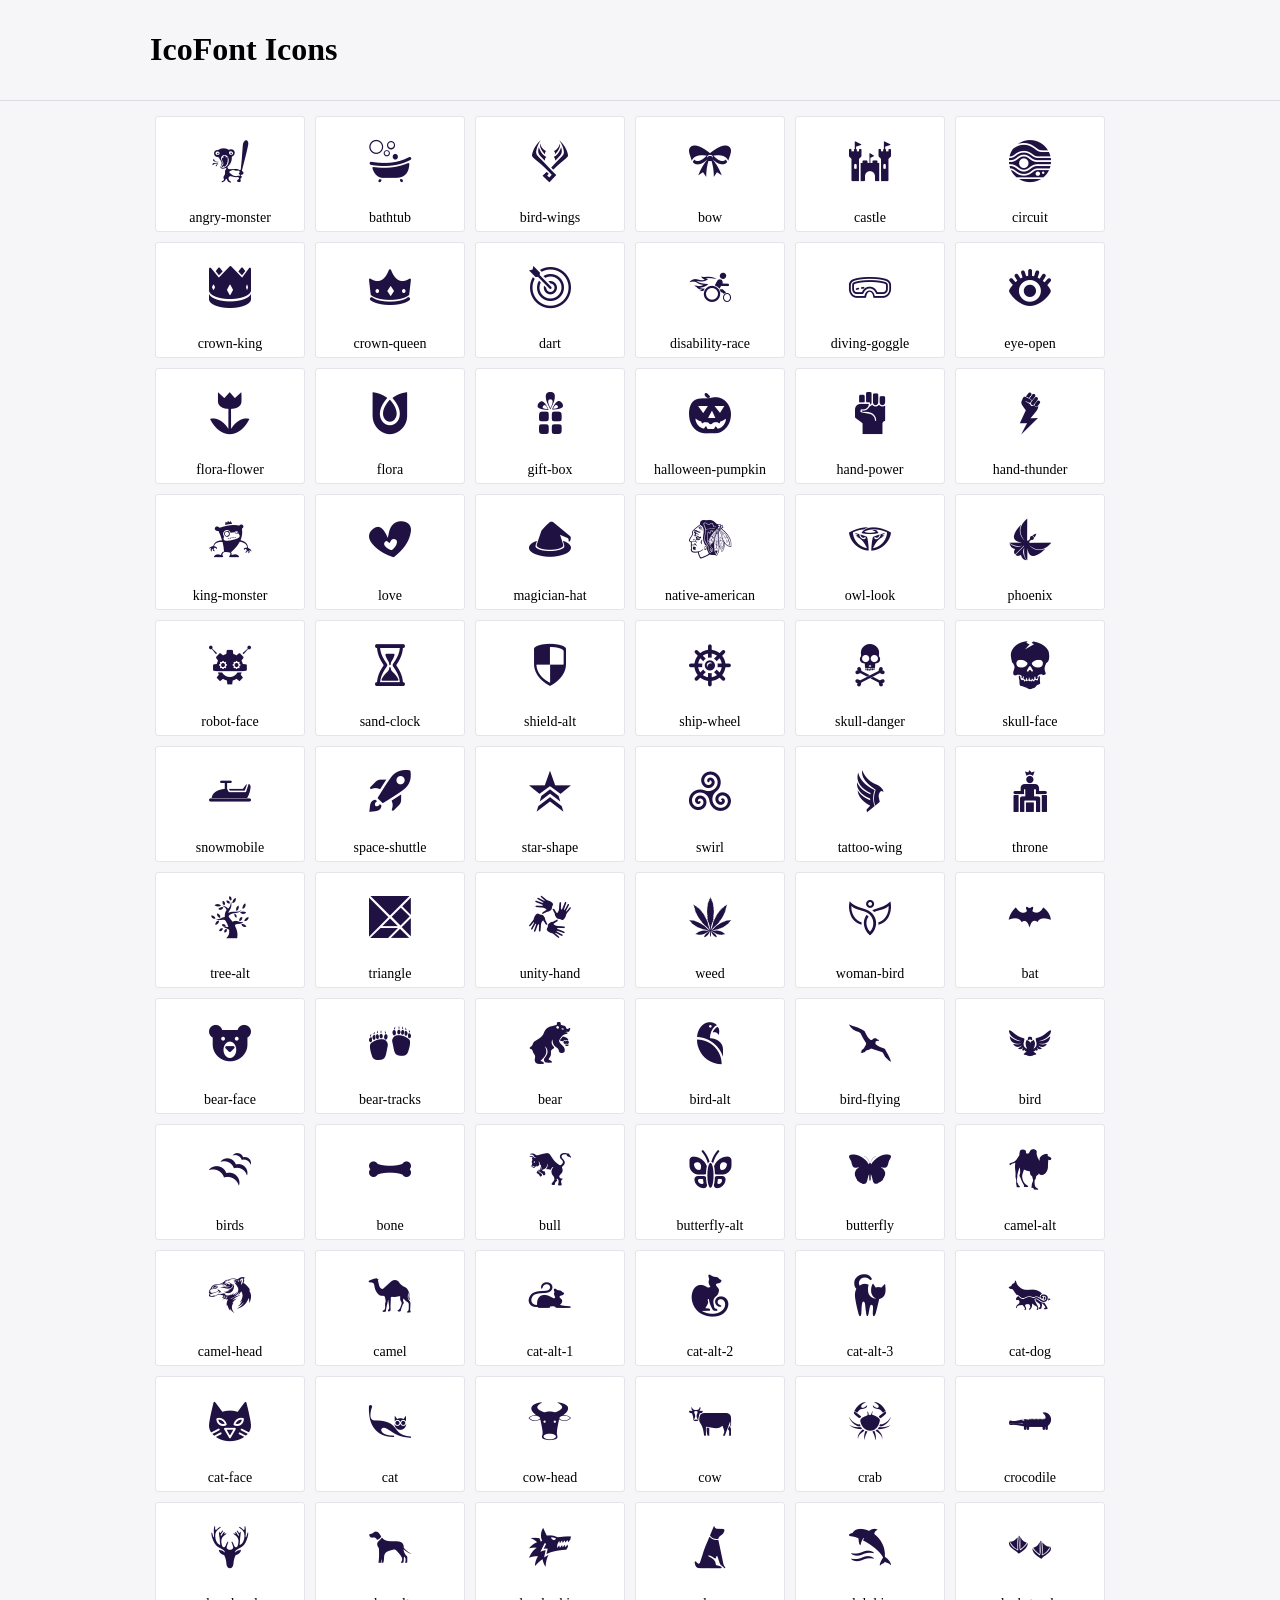
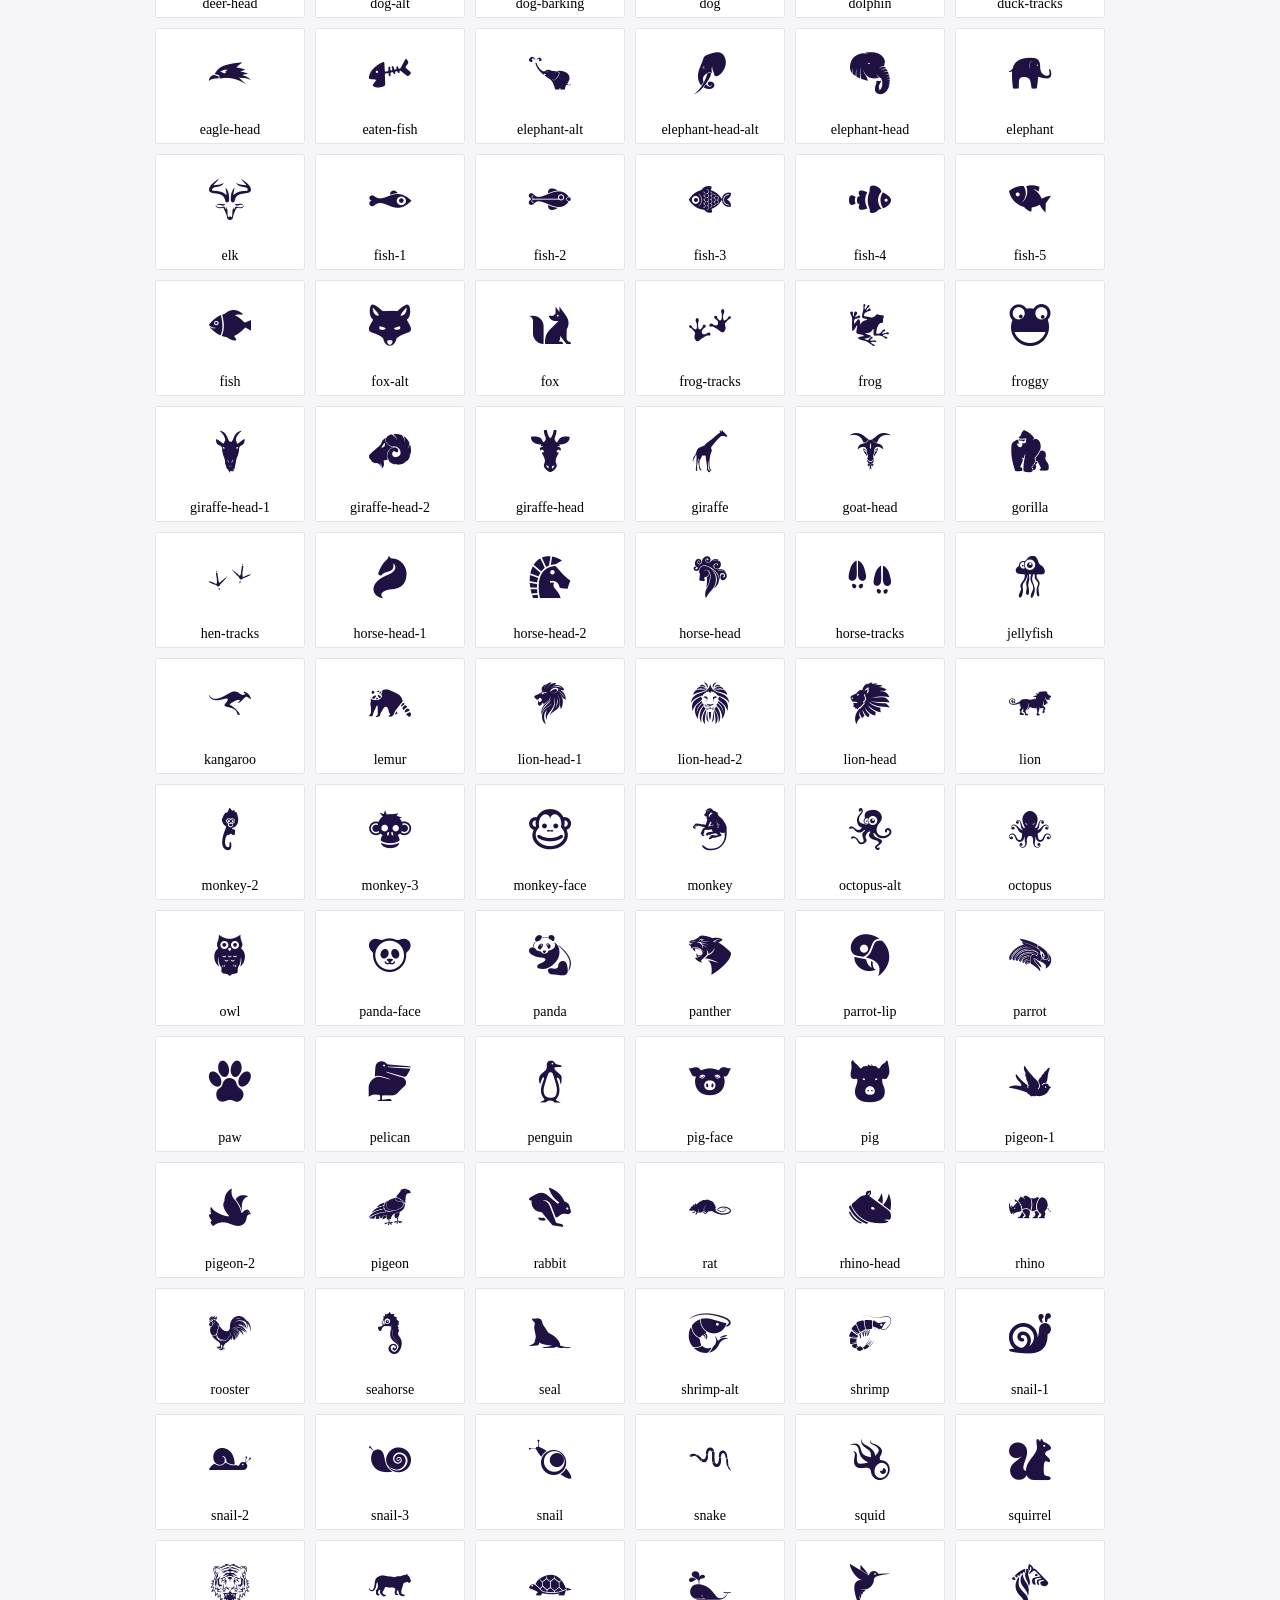
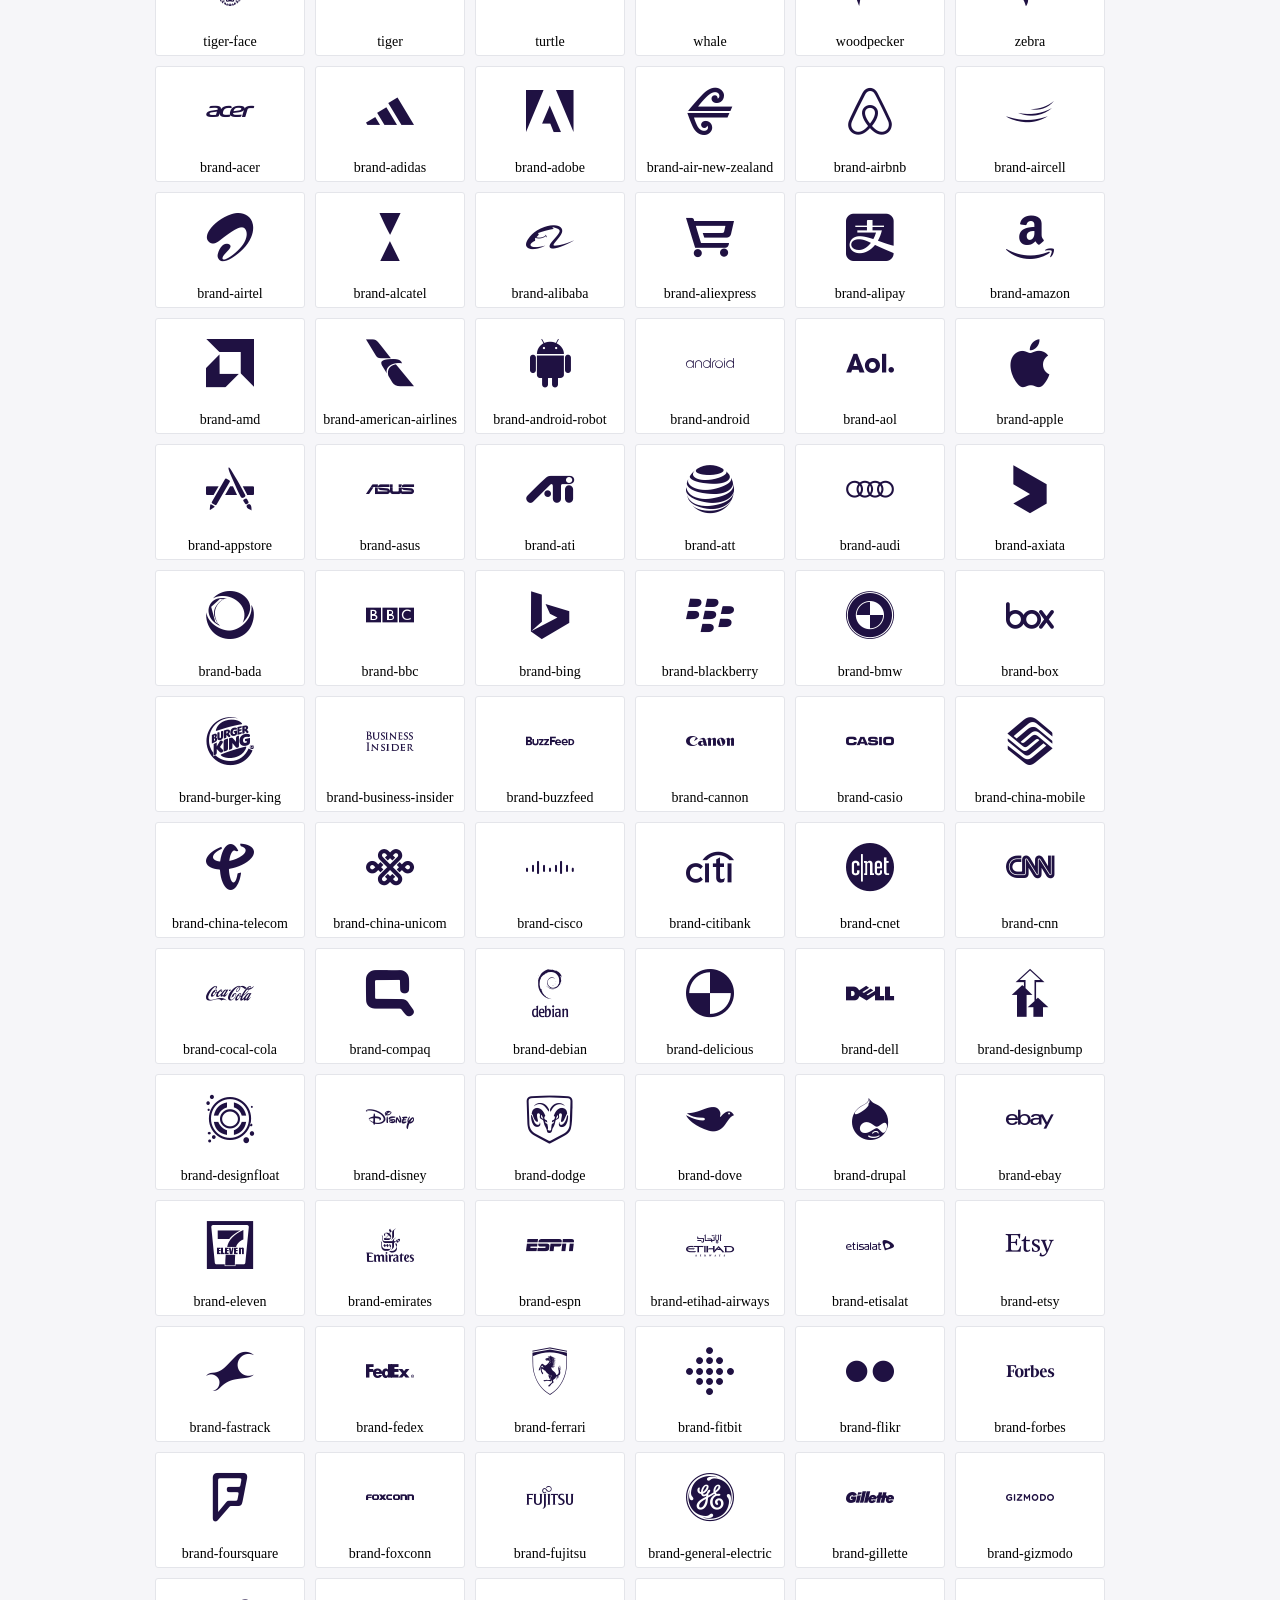
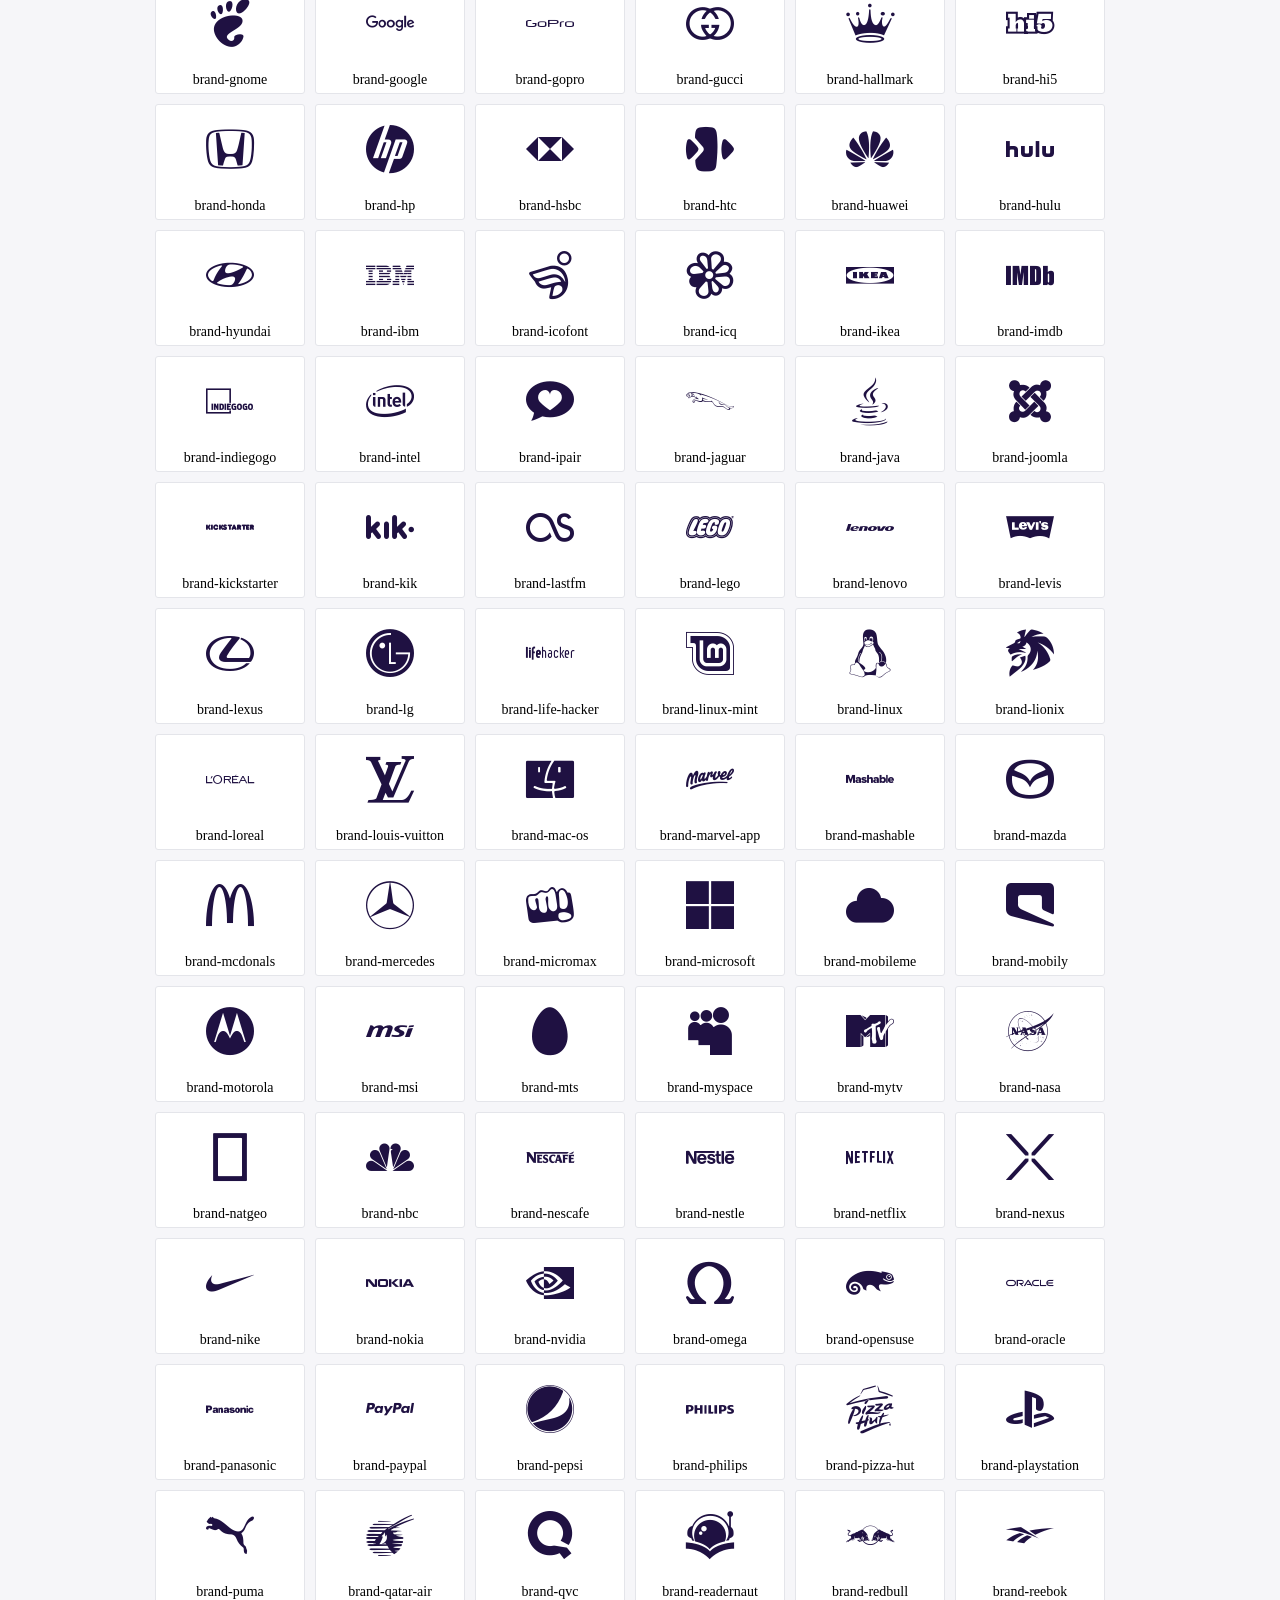
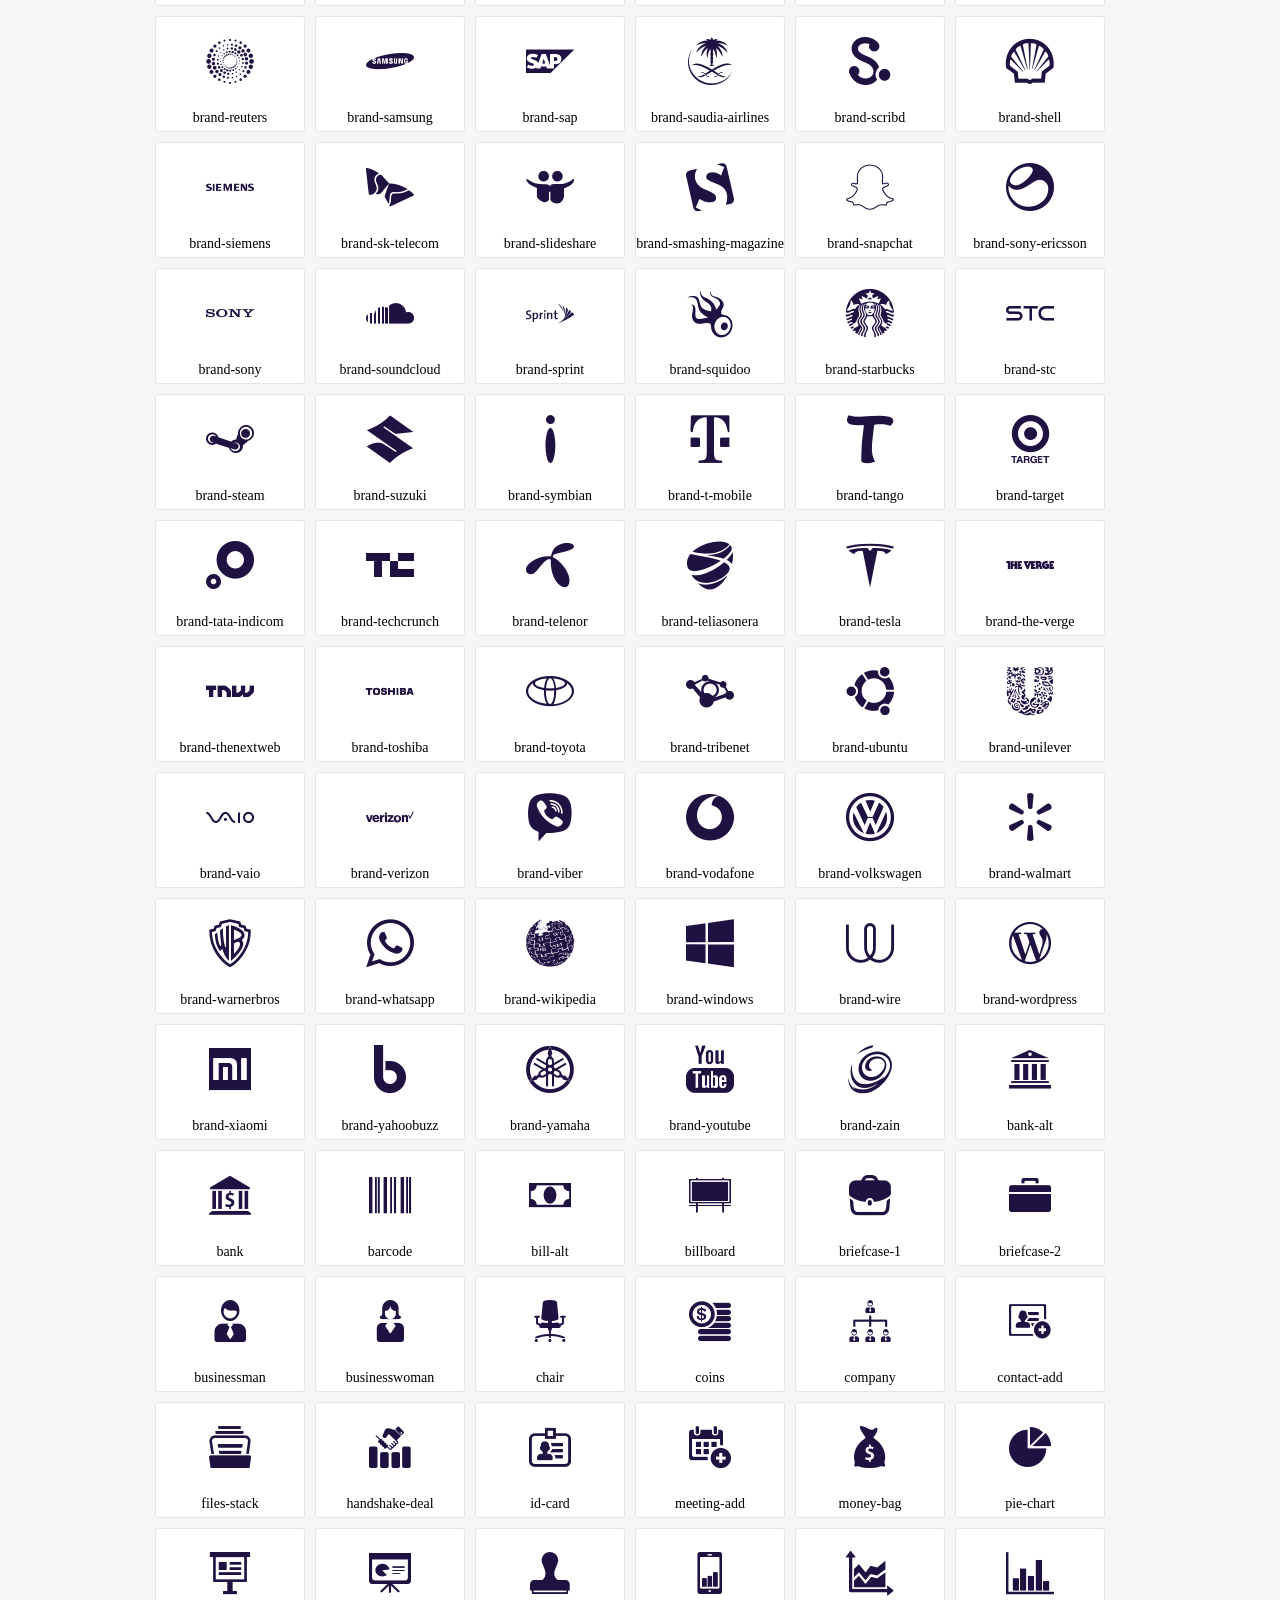
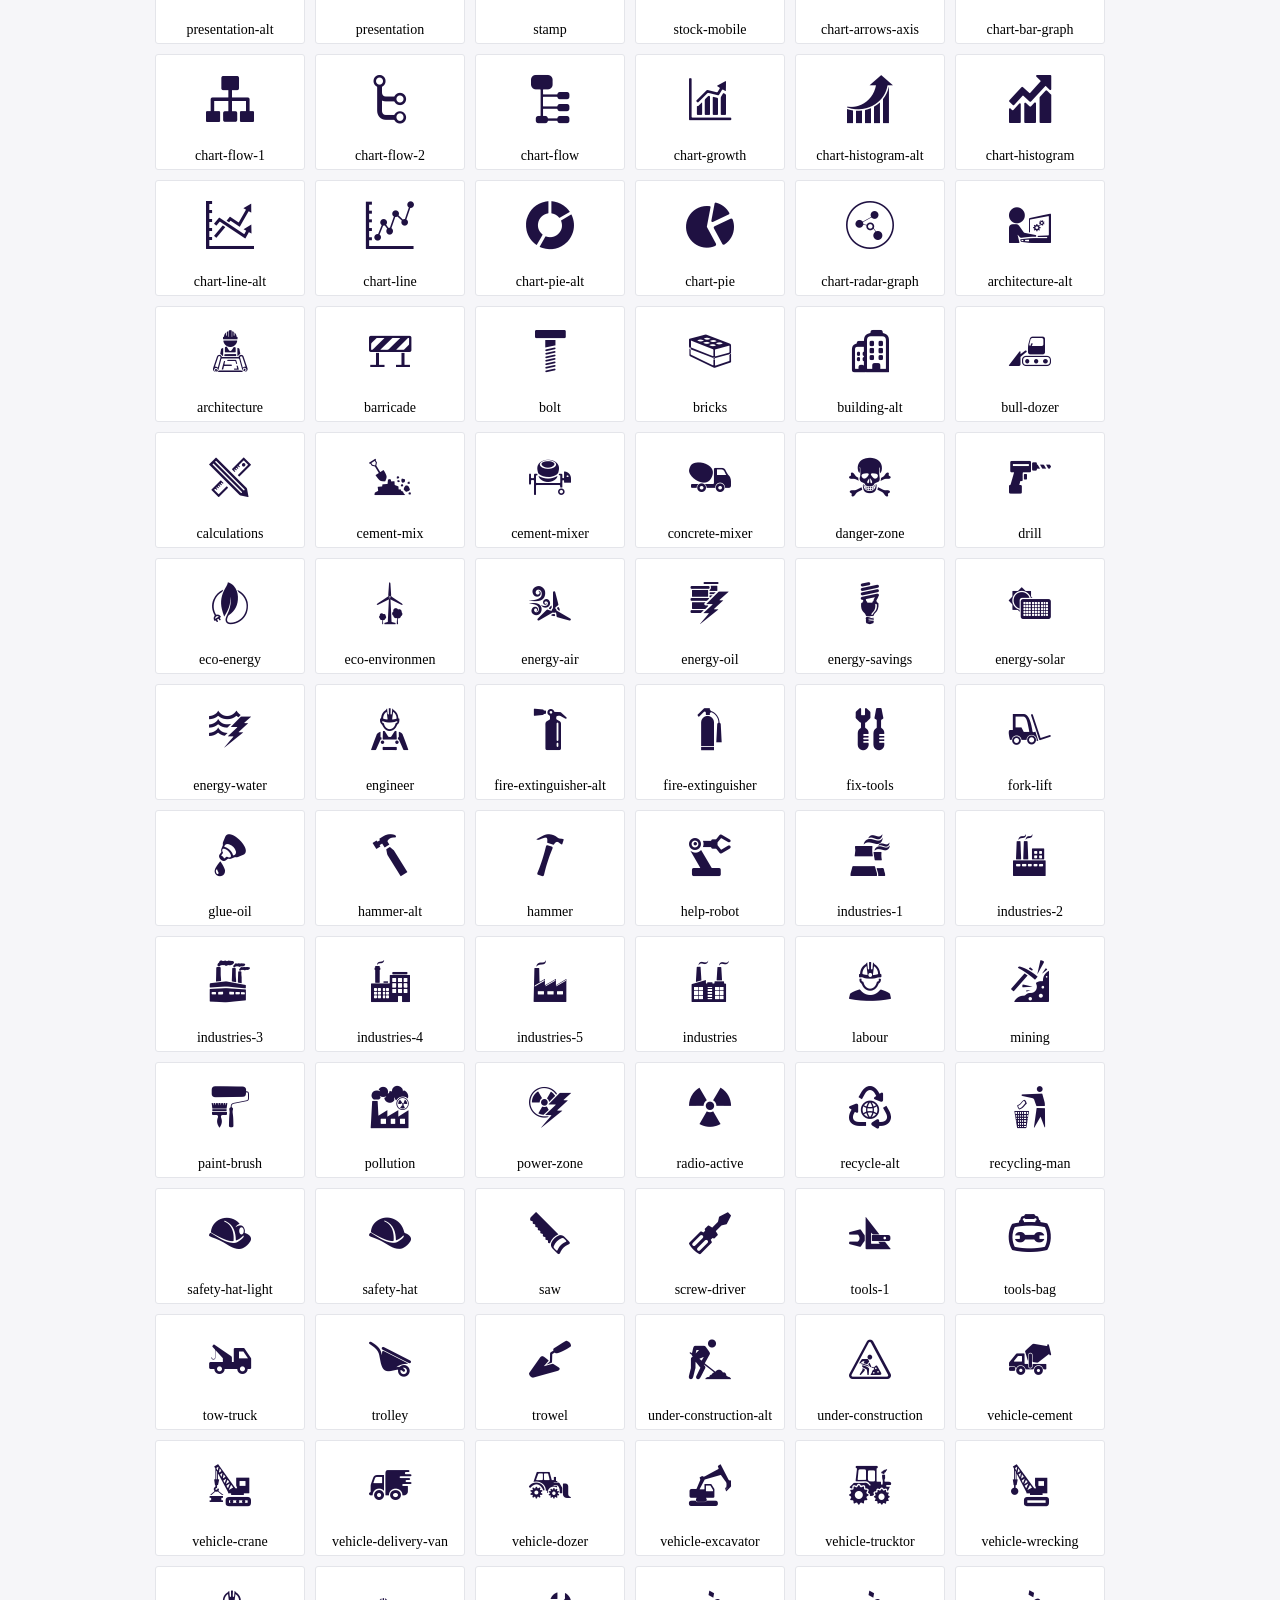
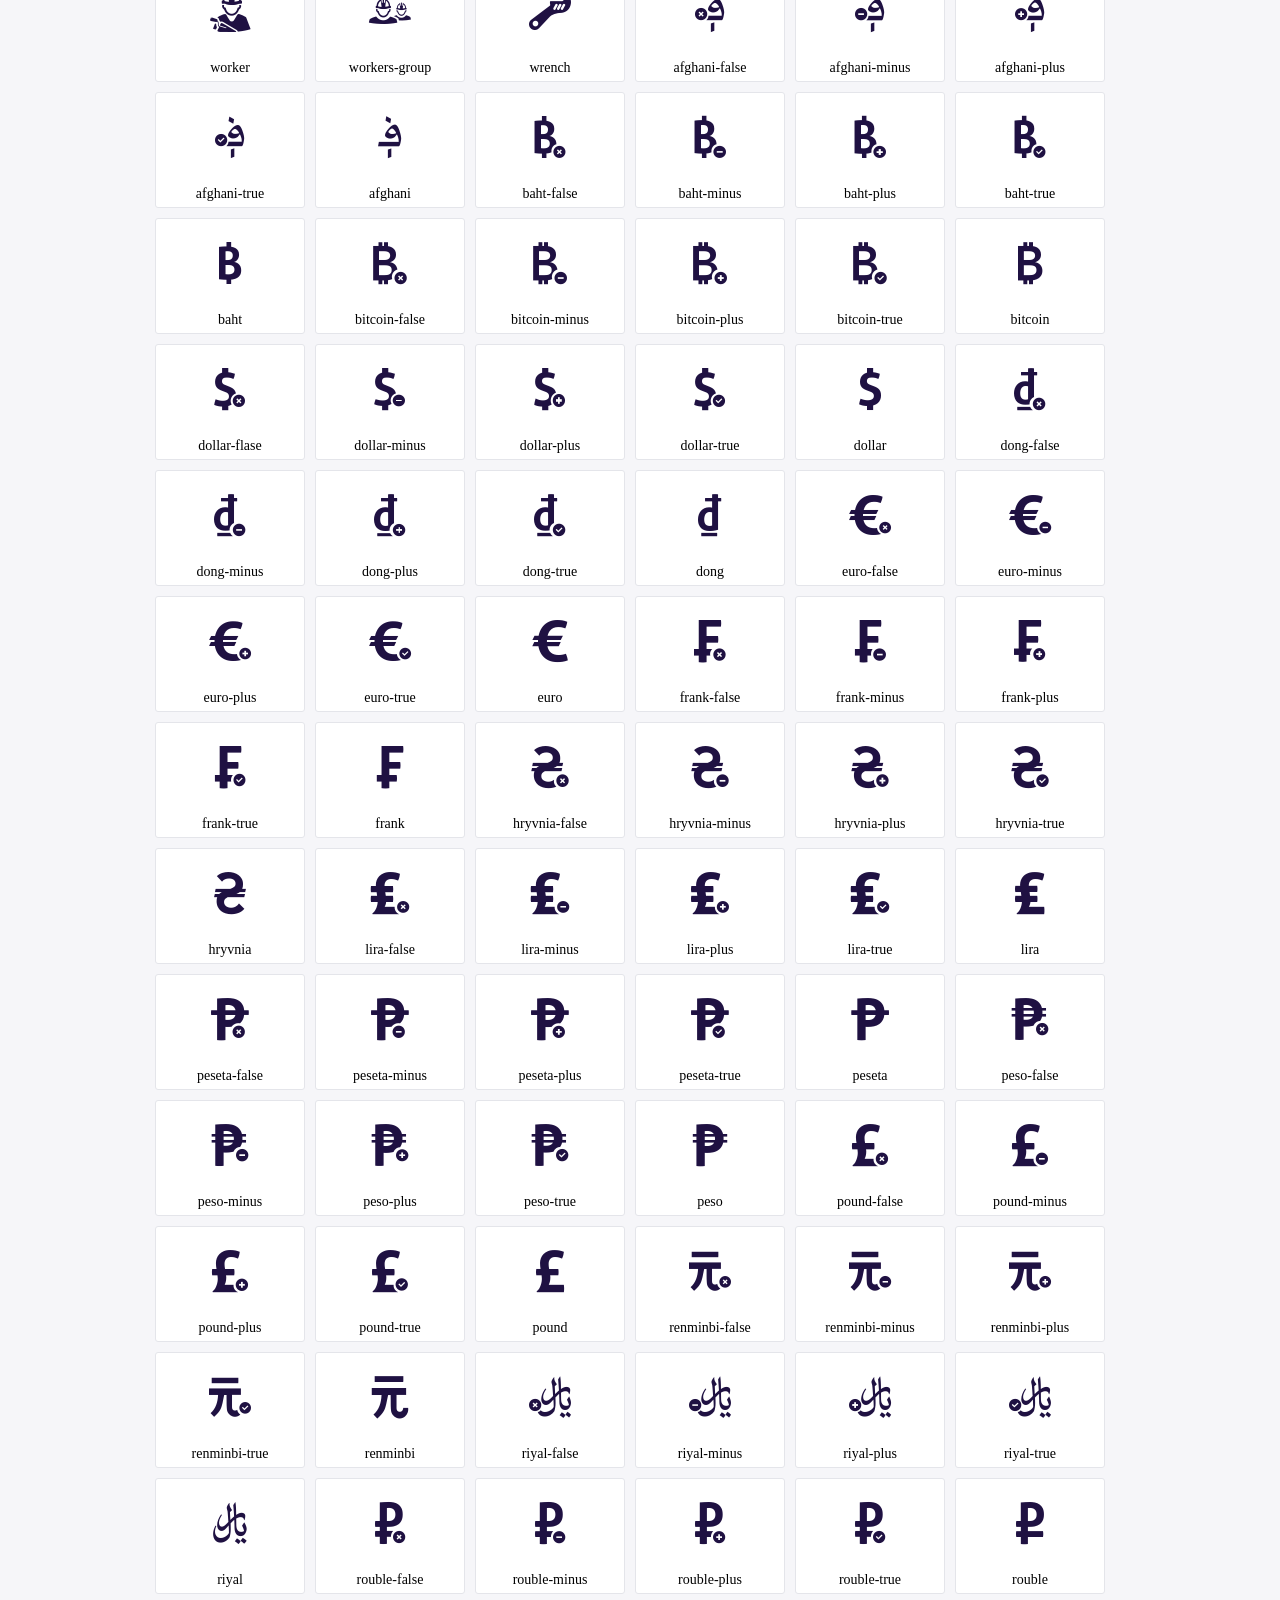
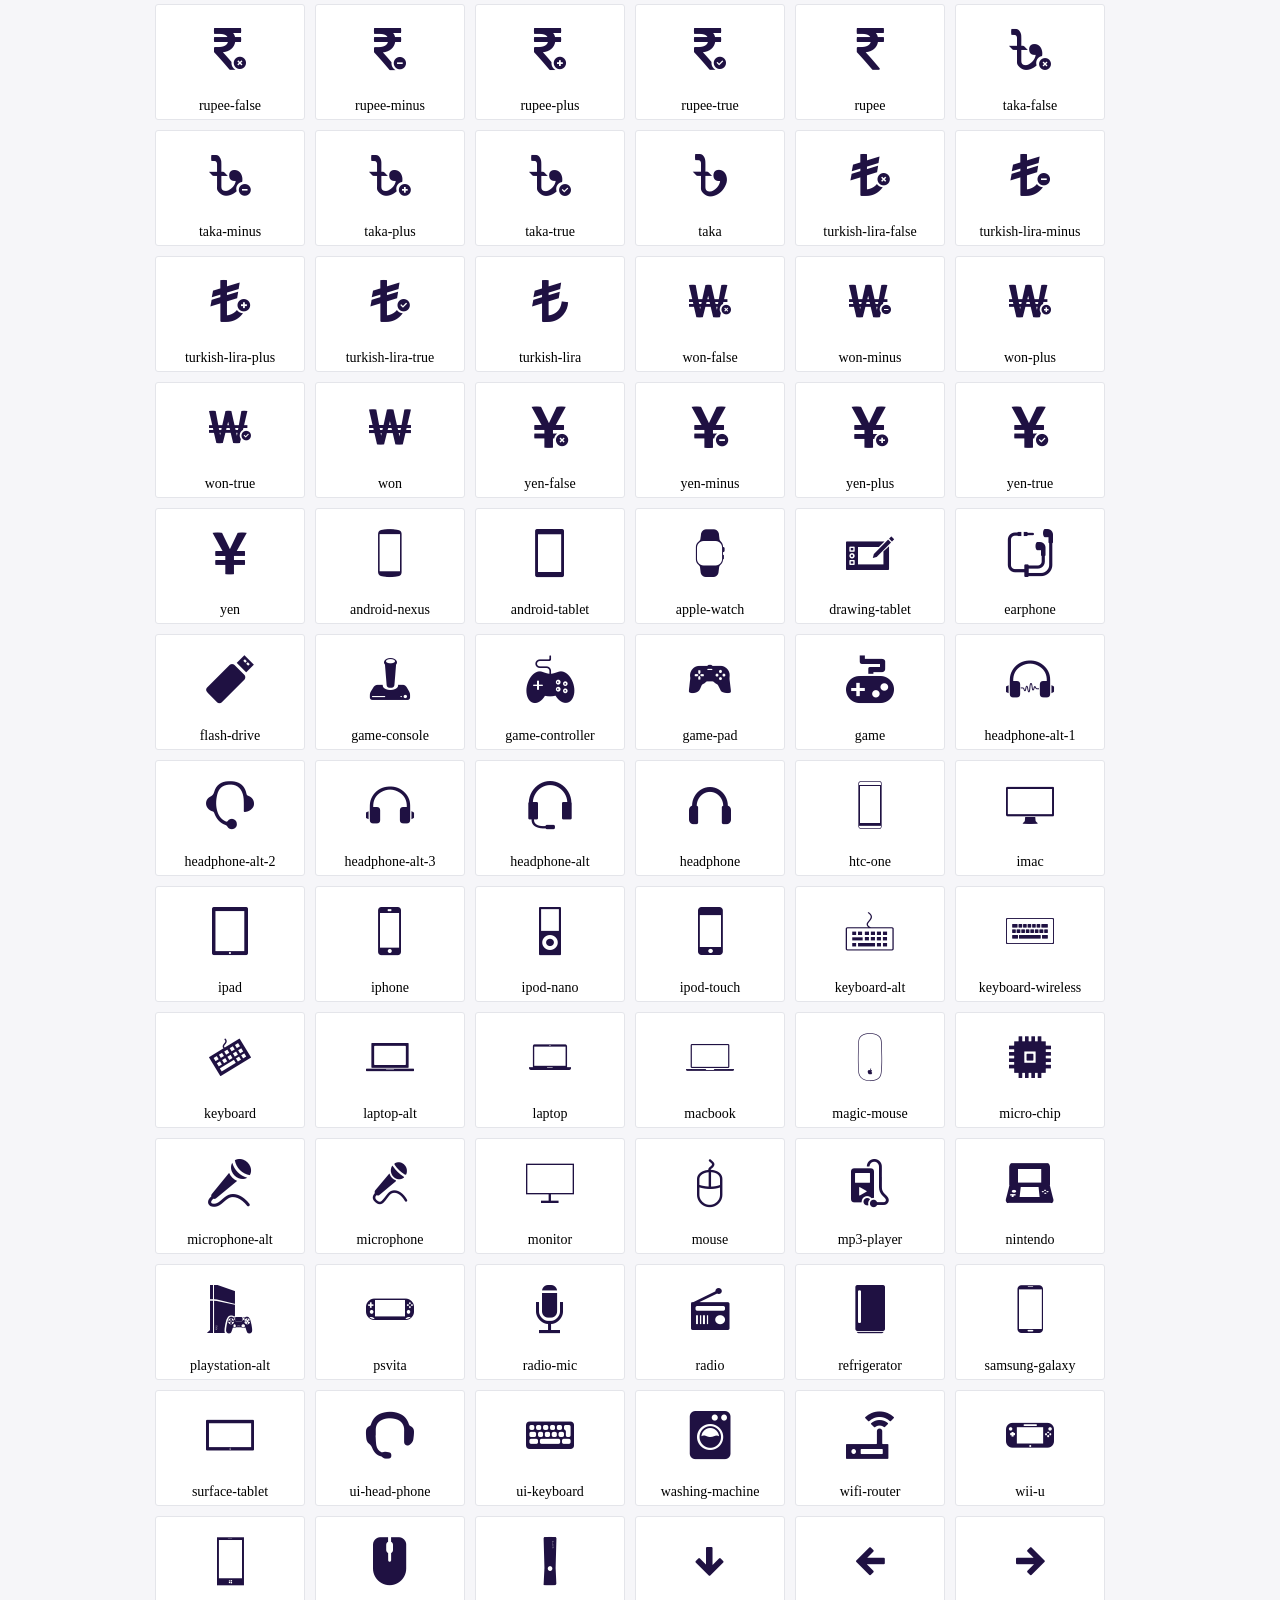
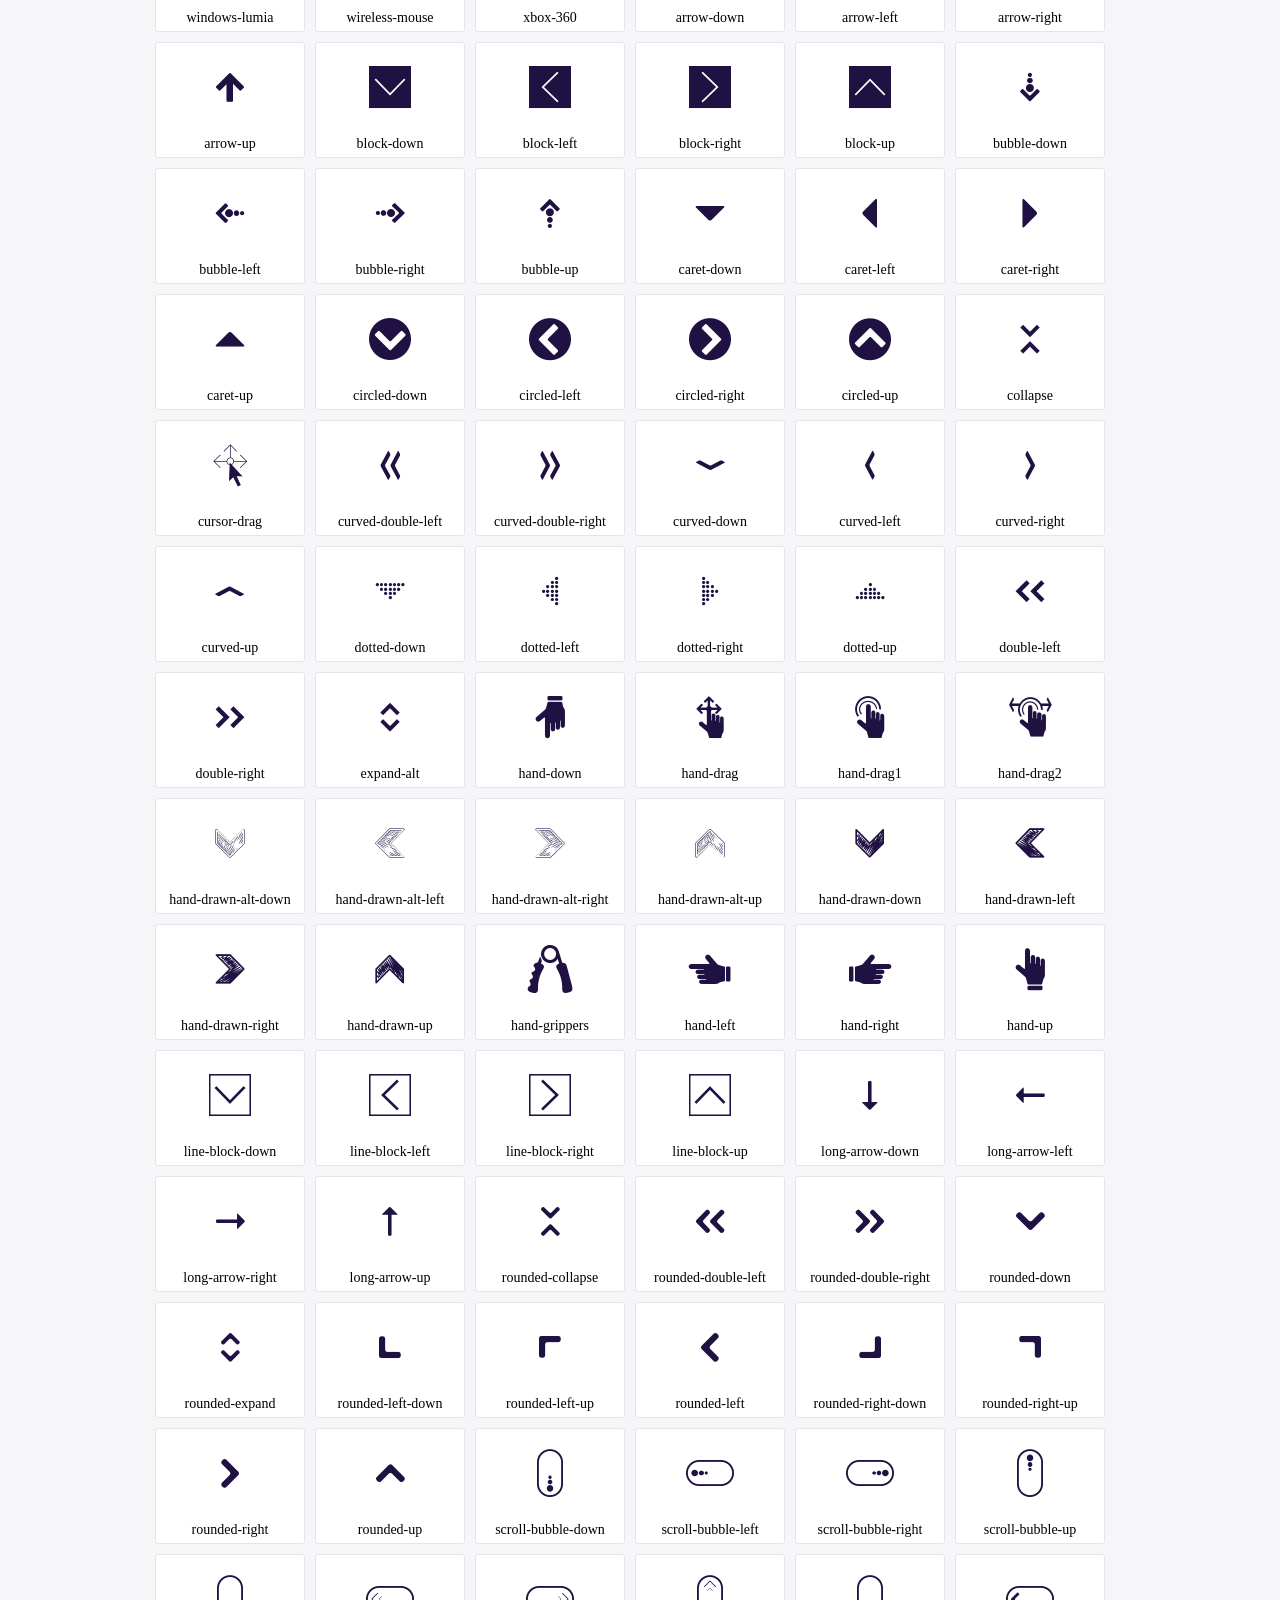
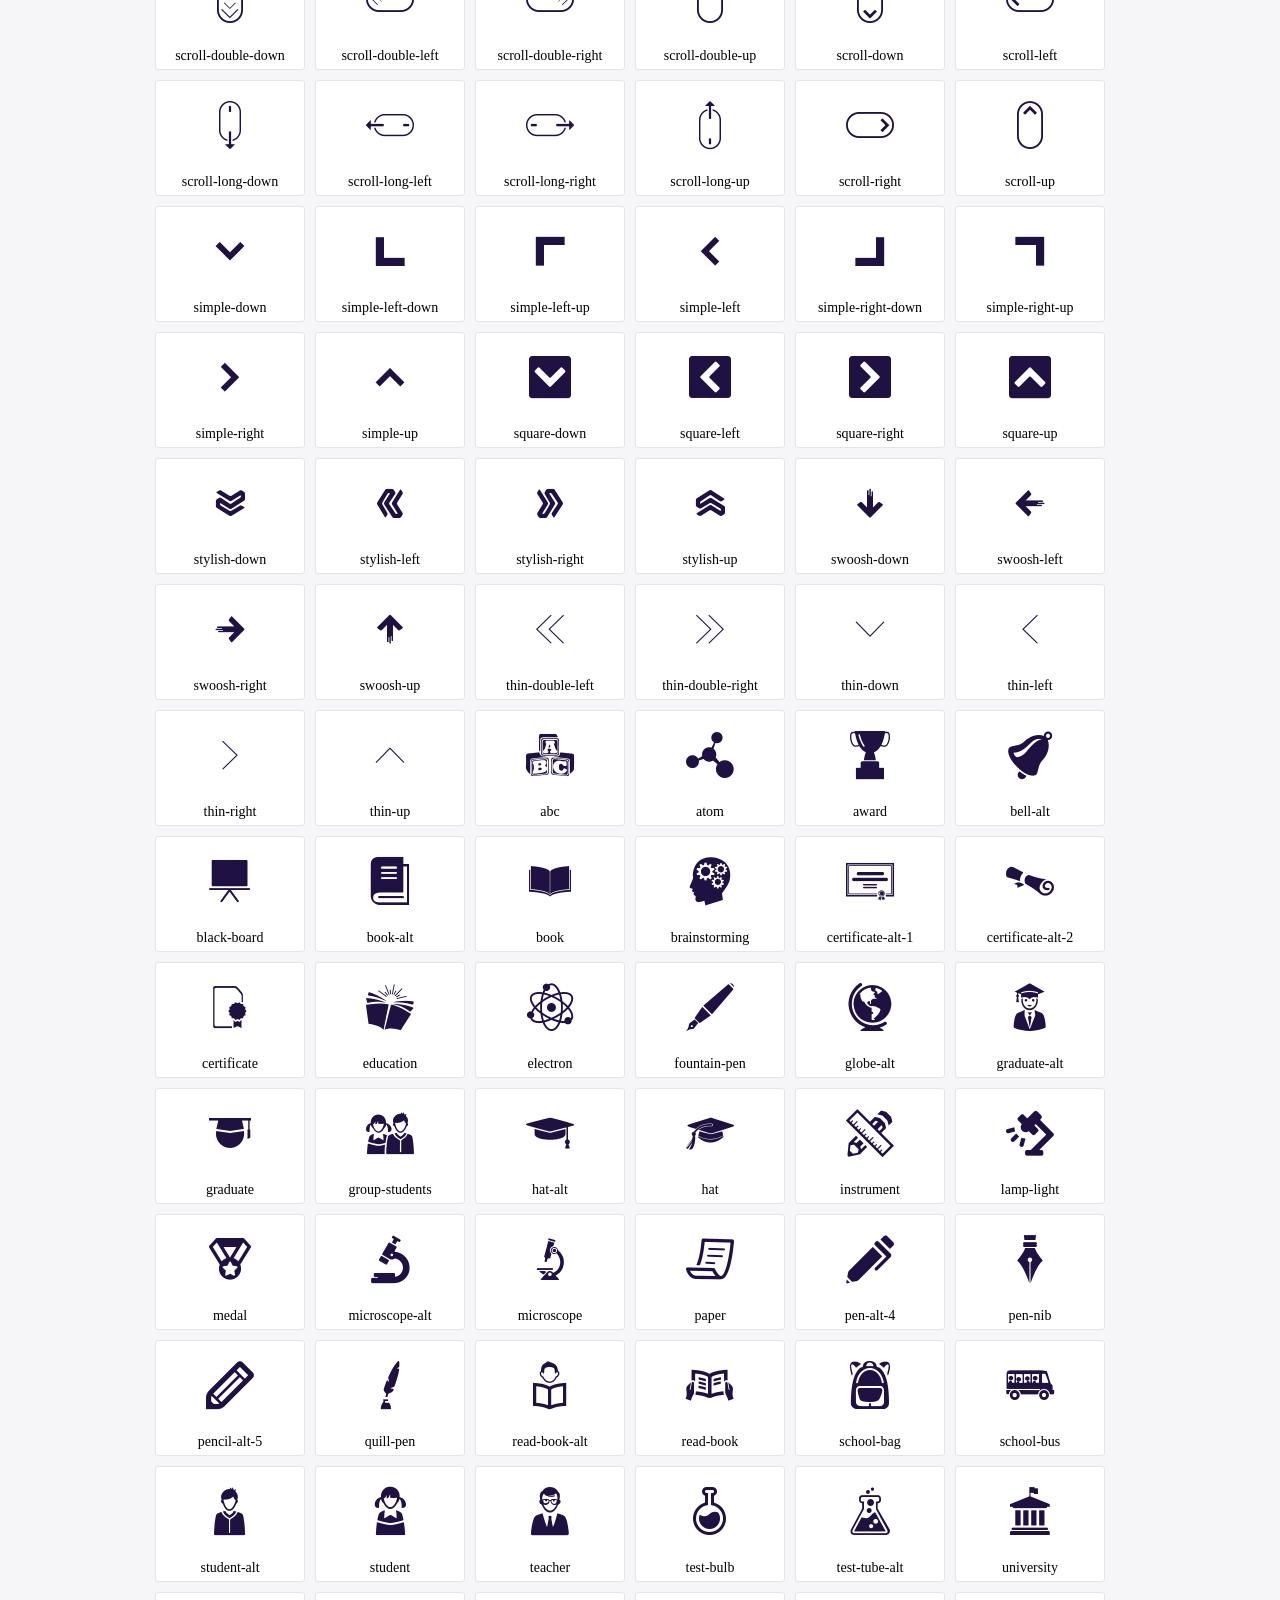
<file: packages/icofont/demo.html>
<!DOCTYPE html>
	<html>
	<head>
		<meta charset="utf-8">
		<title>Examples | IcoFont</title>
		<link rel="stylesheet" type="text/css" href="./icofont.min.css">
		<style type="text/css">
			body {
				margin: 0;
				padding: 0;
				background: #F6F6F9;
			}
			.header {
				border-bottom: 1px solid #DCDCE1;
				padding: 10px 0;
				margin-bottom: 10px;
			}
			.container {
				width: 980px;
				margin: 0 auto;
			}
			.ico-title {
				font-size: 2em;
			}
			.iconlist {
				margin: 0;
				padding: 0;
				list-style: none;
				text-align: center;
				width: 100%;
				display: flex;
				flex-wrap: wrap;
				flex-direction: row;
			}
			.iconlist li {
				position: relative;
				margin: 5px;
				width: 150px;
				cursor: pointer;
			}
			.iconlist li .icon-holder {
				position: relative;
				text-align: center;
				border-radius: 3px;
				overflow: hidden;
				padding-bottom: 5px;
				background: #ffffff;
				border: 1px solid #E4E5EA;
				transition: all 0.2s linear 0s;
			}
			.iconlist li .icon-holder:hover {
				background: #00C3DA;
				color: #ffffff;
			}
			.iconlist li .icon-holder:hover .icon i {
				color: #ffffff;
			}
			.iconlist li .icon-holder .icon {
				padding: 20px;
				text-align: center;
			}
			.iconlist li .icon-holder .icon i {
				font-size: 3em;
				color: #1F1142;
			}
			.iconlist li .icon-holder span {
				font-size: 14px;
				display: block;
				margin-top: 5px;
				border-radius: 3px;
			}
		</style>
	</head>
	<body>
	<div class="header">
		<div class="container">
			<h1 class="ico-title"> IcoFont Icons </h1>
		</div>
	</div>
	<div class="container">
		<ul class="iconlist">
		
		<li>
			<div class="icon-holder">
				<div class="icon"> 
					<i class="icofont-angry-monster"></i>
				</div> 
				<span> angry-monster </span>
			</div>
		</li>
		
		<li>
			<div class="icon-holder">
				<div class="icon"> 
					<i class="icofont-bathtub"></i>
				</div> 
				<span> bathtub </span>
			</div>
		</li>
		
		<li>
			<div class="icon-holder">
				<div class="icon"> 
					<i class="icofont-bird-wings"></i>
				</div> 
				<span> bird-wings </span>
			</div>
		</li>
		
		<li>
			<div class="icon-holder">
				<div class="icon"> 
					<i class="icofont-bow"></i>
				</div> 
				<span> bow </span>
			</div>
		</li>
		
		<li>
			<div class="icon-holder">
				<div class="icon"> 
					<i class="icofont-castle"></i>
				</div> 
				<span> castle </span>
			</div>
		</li>
		
		<li>
			<div class="icon-holder">
				<div class="icon"> 
					<i class="icofont-circuit"></i>
				</div> 
				<span> circuit </span>
			</div>
		</li>
		
		<li>
			<div class="icon-holder">
				<div class="icon"> 
					<i class="icofont-crown-king"></i>
				</div> 
				<span> crown-king </span>
			</div>
		</li>
		
		<li>
			<div class="icon-holder">
				<div class="icon"> 
					<i class="icofont-crown-queen"></i>
				</div> 
				<span> crown-queen </span>
			</div>
		</li>
		
		<li>
			<div class="icon-holder">
				<div class="icon"> 
					<i class="icofont-dart"></i>
				</div> 
				<span> dart </span>
			</div>
		</li>
		
		<li>
			<div class="icon-holder">
				<div class="icon"> 
					<i class="icofont-disability-race"></i>
				</div> 
				<span> disability-race </span>
			</div>
		</li>
		
		<li>
			<div class="icon-holder">
				<div class="icon"> 
					<i class="icofont-diving-goggle"></i>
				</div> 
				<span> diving-goggle </span>
			</div>
		</li>
		
		<li>
			<div class="icon-holder">
				<div class="icon"> 
					<i class="icofont-eye-open"></i>
				</div> 
				<span> eye-open </span>
			</div>
		</li>
		
		<li>
			<div class="icon-holder">
				<div class="icon"> 
					<i class="icofont-flora-flower"></i>
				</div> 
				<span> flora-flower </span>
			</div>
		</li>
		
		<li>
			<div class="icon-holder">
				<div class="icon"> 
					<i class="icofont-flora"></i>
				</div> 
				<span> flora </span>
			</div>
		</li>
		
		<li>
			<div class="icon-holder">
				<div class="icon"> 
					<i class="icofont-gift-box"></i>
				</div> 
				<span> gift-box </span>
			</div>
		</li>
		
		<li>
			<div class="icon-holder">
				<div class="icon"> 
					<i class="icofont-halloween-pumpkin"></i>
				</div> 
				<span> halloween-pumpkin </span>
			</div>
		</li>
		
		<li>
			<div class="icon-holder">
				<div class="icon"> 
					<i class="icofont-hand-power"></i>
				</div> 
				<span> hand-power </span>
			</div>
		</li>
		
		<li>
			<div class="icon-holder">
				<div class="icon"> 
					<i class="icofont-hand-thunder"></i>
				</div> 
				<span> hand-thunder </span>
			</div>
		</li>
		
		<li>
			<div class="icon-holder">
				<div class="icon"> 
					<i class="icofont-king-monster"></i>
				</div> 
				<span> king-monster </span>
			</div>
		</li>
		
		<li>
			<div class="icon-holder">
				<div class="icon"> 
					<i class="icofont-love"></i>
				</div> 
				<span> love </span>
			</div>
		</li>
		
		<li>
			<div class="icon-holder">
				<div class="icon"> 
					<i class="icofont-magician-hat"></i>
				</div> 
				<span> magician-hat </span>
			</div>
		</li>
		
		<li>
			<div class="icon-holder">
				<div class="icon"> 
					<i class="icofont-native-american"></i>
				</div> 
				<span> native-american </span>
			</div>
		</li>
		
		<li>
			<div class="icon-holder">
				<div class="icon"> 
					<i class="icofont-owl-look"></i>
				</div> 
				<span> owl-look </span>
			</div>
		</li>
		
		<li>
			<div class="icon-holder">
				<div class="icon"> 
					<i class="icofont-phoenix"></i>
				</div> 
				<span> phoenix </span>
			</div>
		</li>
		
		<li>
			<div class="icon-holder">
				<div class="icon"> 
					<i class="icofont-robot-face"></i>
				</div> 
				<span> robot-face </span>
			</div>
		</li>
		
		<li>
			<div class="icon-holder">
				<div class="icon"> 
					<i class="icofont-sand-clock"></i>
				</div> 
				<span> sand-clock </span>
			</div>
		</li>
		
		<li>
			<div class="icon-holder">
				<div class="icon"> 
					<i class="icofont-shield-alt"></i>
				</div> 
				<span> shield-alt </span>
			</div>
		</li>
		
		<li>
			<div class="icon-holder">
				<div class="icon"> 
					<i class="icofont-ship-wheel"></i>
				</div> 
				<span> ship-wheel </span>
			</div>
		</li>
		
		<li>
			<div class="icon-holder">
				<div class="icon"> 
					<i class="icofont-skull-danger"></i>
				</div> 
				<span> skull-danger </span>
			</div>
		</li>
		
		<li>
			<div class="icon-holder">
				<div class="icon"> 
					<i class="icofont-skull-face"></i>
				</div> 
				<span> skull-face </span>
			</div>
		</li>
		
		<li>
			<div class="icon-holder">
				<div class="icon"> 
					<i class="icofont-snowmobile"></i>
				</div> 
				<span> snowmobile </span>
			</div>
		</li>
		
		<li>
			<div class="icon-holder">
				<div class="icon"> 
					<i class="icofont-space-shuttle"></i>
				</div> 
				<span> space-shuttle </span>
			</div>
		</li>
		
		<li>
			<div class="icon-holder">
				<div class="icon"> 
					<i class="icofont-star-shape"></i>
				</div> 
				<span> star-shape </span>
			</div>
		</li>
		
		<li>
			<div class="icon-holder">
				<div class="icon"> 
					<i class="icofont-swirl"></i>
				</div> 
				<span> swirl </span>
			</div>
		</li>
		
		<li>
			<div class="icon-holder">
				<div class="icon"> 
					<i class="icofont-tattoo-wing"></i>
				</div> 
				<span> tattoo-wing </span>
			</div>
		</li>
		
		<li>
			<div class="icon-holder">
				<div class="icon"> 
					<i class="icofont-throne"></i>
				</div> 
				<span> throne </span>
			</div>
		</li>
		
		<li>
			<div class="icon-holder">
				<div class="icon"> 
					<i class="icofont-tree-alt"></i>
				</div> 
				<span> tree-alt </span>
			</div>
		</li>
		
		<li>
			<div class="icon-holder">
				<div class="icon"> 
					<i class="icofont-triangle"></i>
				</div> 
				<span> triangle </span>
			</div>
		</li>
		
		<li>
			<div class="icon-holder">
				<div class="icon"> 
					<i class="icofont-unity-hand"></i>
				</div> 
				<span> unity-hand </span>
			</div>
		</li>
		
		<li>
			<div class="icon-holder">
				<div class="icon"> 
					<i class="icofont-weed"></i>
				</div> 
				<span> weed </span>
			</div>
		</li>
		
		<li>
			<div class="icon-holder">
				<div class="icon"> 
					<i class="icofont-woman-bird"></i>
				</div> 
				<span> woman-bird </span>
			</div>
		</li>
		
		<li>
			<div class="icon-holder">
				<div class="icon"> 
					<i class="icofont-bat"></i>
				</div> 
				<span> bat </span>
			</div>
		</li>
		
		<li>
			<div class="icon-holder">
				<div class="icon"> 
					<i class="icofont-bear-face"></i>
				</div> 
				<span> bear-face </span>
			</div>
		</li>
		
		<li>
			<div class="icon-holder">
				<div class="icon"> 
					<i class="icofont-bear-tracks"></i>
				</div> 
				<span> bear-tracks </span>
			</div>
		</li>
		
		<li>
			<div class="icon-holder">
				<div class="icon"> 
					<i class="icofont-bear"></i>
				</div> 
				<span> bear </span>
			</div>
		</li>
		
		<li>
			<div class="icon-holder">
				<div class="icon"> 
					<i class="icofont-bird-alt"></i>
				</div> 
				<span> bird-alt </span>
			</div>
		</li>
		
		<li>
			<div class="icon-holder">
				<div class="icon"> 
					<i class="icofont-bird-flying"></i>
				</div> 
				<span> bird-flying </span>
			</div>
		</li>
		
		<li>
			<div class="icon-holder">
				<div class="icon"> 
					<i class="icofont-bird"></i>
				</div> 
				<span> bird </span>
			</div>
		</li>
		
		<li>
			<div class="icon-holder">
				<div class="icon"> 
					<i class="icofont-birds"></i>
				</div> 
				<span> birds </span>
			</div>
		</li>
		
		<li>
			<div class="icon-holder">
				<div class="icon"> 
					<i class="icofont-bone"></i>
				</div> 
				<span> bone </span>
			</div>
		</li>
		
		<li>
			<div class="icon-holder">
				<div class="icon"> 
					<i class="icofont-bull"></i>
				</div> 
				<span> bull </span>
			</div>
		</li>
		
		<li>
			<div class="icon-holder">
				<div class="icon"> 
					<i class="icofont-butterfly-alt"></i>
				</div> 
				<span> butterfly-alt </span>
			</div>
		</li>
		
		<li>
			<div class="icon-holder">
				<div class="icon"> 
					<i class="icofont-butterfly"></i>
				</div> 
				<span> butterfly </span>
			</div>
		</li>
		
		<li>
			<div class="icon-holder">
				<div class="icon"> 
					<i class="icofont-camel-alt"></i>
				</div> 
				<span> camel-alt </span>
			</div>
		</li>
		
		<li>
			<div class="icon-holder">
				<div class="icon"> 
					<i class="icofont-camel-head"></i>
				</div> 
				<span> camel-head </span>
			</div>
		</li>
		
		<li>
			<div class="icon-holder">
				<div class="icon"> 
					<i class="icofont-camel"></i>
				</div> 
				<span> camel </span>
			</div>
		</li>
		
		<li>
			<div class="icon-holder">
				<div class="icon"> 
					<i class="icofont-cat-alt-1"></i>
				</div> 
				<span> cat-alt-1 </span>
			</div>
		</li>
		
		<li>
			<div class="icon-holder">
				<div class="icon"> 
					<i class="icofont-cat-alt-2"></i>
				</div> 
				<span> cat-alt-2 </span>
			</div>
		</li>
		
		<li>
			<div class="icon-holder">
				<div class="icon"> 
					<i class="icofont-cat-alt-3"></i>
				</div> 
				<span> cat-alt-3 </span>
			</div>
		</li>
		
		<li>
			<div class="icon-holder">
				<div class="icon"> 
					<i class="icofont-cat-dog"></i>
				</div> 
				<span> cat-dog </span>
			</div>
		</li>
		
		<li>
			<div class="icon-holder">
				<div class="icon"> 
					<i class="icofont-cat-face"></i>
				</div> 
				<span> cat-face </span>
			</div>
		</li>
		
		<li>
			<div class="icon-holder">
				<div class="icon"> 
					<i class="icofont-cat"></i>
				</div> 
				<span> cat </span>
			</div>
		</li>
		
		<li>
			<div class="icon-holder">
				<div class="icon"> 
					<i class="icofont-cow-head"></i>
				</div> 
				<span> cow-head </span>
			</div>
		</li>
		
		<li>
			<div class="icon-holder">
				<div class="icon"> 
					<i class="icofont-cow"></i>
				</div> 
				<span> cow </span>
			</div>
		</li>
		
		<li>
			<div class="icon-holder">
				<div class="icon"> 
					<i class="icofont-crab"></i>
				</div> 
				<span> crab </span>
			</div>
		</li>
		
		<li>
			<div class="icon-holder">
				<div class="icon"> 
					<i class="icofont-crocodile"></i>
				</div> 
				<span> crocodile </span>
			</div>
		</li>
		
		<li>
			<div class="icon-holder">
				<div class="icon"> 
					<i class="icofont-deer-head"></i>
				</div> 
				<span> deer-head </span>
			</div>
		</li>
		
		<li>
			<div class="icon-holder">
				<div class="icon"> 
					<i class="icofont-dog-alt"></i>
				</div> 
				<span> dog-alt </span>
			</div>
		</li>
		
		<li>
			<div class="icon-holder">
				<div class="icon"> 
					<i class="icofont-dog-barking"></i>
				</div> 
				<span> dog-barking </span>
			</div>
		</li>
		
		<li>
			<div class="icon-holder">
				<div class="icon"> 
					<i class="icofont-dog"></i>
				</div> 
				<span> dog </span>
			</div>
		</li>
		
		<li>
			<div class="icon-holder">
				<div class="icon"> 
					<i class="icofont-dolphin"></i>
				</div> 
				<span> dolphin </span>
			</div>
		</li>
		
		<li>
			<div class="icon-holder">
				<div class="icon"> 
					<i class="icofont-duck-tracks"></i>
				</div> 
				<span> duck-tracks </span>
			</div>
		</li>
		
		<li>
			<div class="icon-holder">
				<div class="icon"> 
					<i class="icofont-eagle-head"></i>
				</div> 
				<span> eagle-head </span>
			</div>
		</li>
		
		<li>
			<div class="icon-holder">
				<div class="icon"> 
					<i class="icofont-eaten-fish"></i>
				</div> 
				<span> eaten-fish </span>
			</div>
		</li>
		
		<li>
			<div class="icon-holder">
				<div class="icon"> 
					<i class="icofont-elephant-alt"></i>
				</div> 
				<span> elephant-alt </span>
			</div>
		</li>
		
		<li>
			<div class="icon-holder">
				<div class="icon"> 
					<i class="icofont-elephant-head-alt"></i>
				</div> 
				<span> elephant-head-alt </span>
			</div>
		</li>
		
		<li>
			<div class="icon-holder">
				<div class="icon"> 
					<i class="icofont-elephant-head"></i>
				</div> 
				<span> elephant-head </span>
			</div>
		</li>
		
		<li>
			<div class="icon-holder">
				<div class="icon"> 
					<i class="icofont-elephant"></i>
				</div> 
				<span> elephant </span>
			</div>
		</li>
		
		<li>
			<div class="icon-holder">
				<div class="icon"> 
					<i class="icofont-elk"></i>
				</div> 
				<span> elk </span>
			</div>
		</li>
		
		<li>
			<div class="icon-holder">
				<div class="icon"> 
					<i class="icofont-fish-1"></i>
				</div> 
				<span> fish-1 </span>
			</div>
		</li>
		
		<li>
			<div class="icon-holder">
				<div class="icon"> 
					<i class="icofont-fish-2"></i>
				</div> 
				<span> fish-2 </span>
			</div>
		</li>
		
		<li>
			<div class="icon-holder">
				<div class="icon"> 
					<i class="icofont-fish-3"></i>
				</div> 
				<span> fish-3 </span>
			</div>
		</li>
		
		<li>
			<div class="icon-holder">
				<div class="icon"> 
					<i class="icofont-fish-4"></i>
				</div> 
				<span> fish-4 </span>
			</div>
		</li>
		
		<li>
			<div class="icon-holder">
				<div class="icon"> 
					<i class="icofont-fish-5"></i>
				</div> 
				<span> fish-5 </span>
			</div>
		</li>
		
		<li>
			<div class="icon-holder">
				<div class="icon"> 
					<i class="icofont-fish"></i>
				</div> 
				<span> fish </span>
			</div>
		</li>
		
		<li>
			<div class="icon-holder">
				<div class="icon"> 
					<i class="icofont-fox-alt"></i>
				</div> 
				<span> fox-alt </span>
			</div>
		</li>
		
		<li>
			<div class="icon-holder">
				<div class="icon"> 
					<i class="icofont-fox"></i>
				</div> 
				<span> fox </span>
			</div>
		</li>
		
		<li>
			<div class="icon-holder">
				<div class="icon"> 
					<i class="icofont-frog-tracks"></i>
				</div> 
				<span> frog-tracks </span>
			</div>
		</li>
		
		<li>
			<div class="icon-holder">
				<div class="icon"> 
					<i class="icofont-frog"></i>
				</div> 
				<span> frog </span>
			</div>
		</li>
		
		<li>
			<div class="icon-holder">
				<div class="icon"> 
					<i class="icofont-froggy"></i>
				</div> 
				<span> froggy </span>
			</div>
		</li>
		
		<li>
			<div class="icon-holder">
				<div class="icon"> 
					<i class="icofont-giraffe-head-1"></i>
				</div> 
				<span> giraffe-head-1 </span>
			</div>
		</li>
		
		<li>
			<div class="icon-holder">
				<div class="icon"> 
					<i class="icofont-giraffe-head-2"></i>
				</div> 
				<span> giraffe-head-2 </span>
			</div>
		</li>
		
		<li>
			<div class="icon-holder">
				<div class="icon"> 
					<i class="icofont-giraffe-head"></i>
				</div> 
				<span> giraffe-head </span>
			</div>
		</li>
		
		<li>
			<div class="icon-holder">
				<div class="icon"> 
					<i class="icofont-giraffe"></i>
				</div> 
				<span> giraffe </span>
			</div>
		</li>
		
		<li>
			<div class="icon-holder">
				<div class="icon"> 
					<i class="icofont-goat-head"></i>
				</div> 
				<span> goat-head </span>
			</div>
		</li>
		
		<li>
			<div class="icon-holder">
				<div class="icon"> 
					<i class="icofont-gorilla"></i>
				</div> 
				<span> gorilla </span>
			</div>
		</li>
		
		<li>
			<div class="icon-holder">
				<div class="icon"> 
					<i class="icofont-hen-tracks"></i>
				</div> 
				<span> hen-tracks </span>
			</div>
		</li>
		
		<li>
			<div class="icon-holder">
				<div class="icon"> 
					<i class="icofont-horse-head-1"></i>
				</div> 
				<span> horse-head-1 </span>
			</div>
		</li>
		
		<li>
			<div class="icon-holder">
				<div class="icon"> 
					<i class="icofont-horse-head-2"></i>
				</div> 
				<span> horse-head-2 </span>
			</div>
		</li>
		
		<li>
			<div class="icon-holder">
				<div class="icon"> 
					<i class="icofont-horse-head"></i>
				</div> 
				<span> horse-head </span>
			</div>
		</li>
		
		<li>
			<div class="icon-holder">
				<div class="icon"> 
					<i class="icofont-horse-tracks"></i>
				</div> 
				<span> horse-tracks </span>
			</div>
		</li>
		
		<li>
			<div class="icon-holder">
				<div class="icon"> 
					<i class="icofont-jellyfish"></i>
				</div> 
				<span> jellyfish </span>
			</div>
		</li>
		
		<li>
			<div class="icon-holder">
				<div class="icon"> 
					<i class="icofont-kangaroo"></i>
				</div> 
				<span> kangaroo </span>
			</div>
		</li>
		
		<li>
			<div class="icon-holder">
				<div class="icon"> 
					<i class="icofont-lemur"></i>
				</div> 
				<span> lemur </span>
			</div>
		</li>
		
		<li>
			<div class="icon-holder">
				<div class="icon"> 
					<i class="icofont-lion-head-1"></i>
				</div> 
				<span> lion-head-1 </span>
			</div>
		</li>
		
		<li>
			<div class="icon-holder">
				<div class="icon"> 
					<i class="icofont-lion-head-2"></i>
				</div> 
				<span> lion-head-2 </span>
			</div>
		</li>
		
		<li>
			<div class="icon-holder">
				<div class="icon"> 
					<i class="icofont-lion-head"></i>
				</div> 
				<span> lion-head </span>
			</div>
		</li>
		
		<li>
			<div class="icon-holder">
				<div class="icon"> 
					<i class="icofont-lion"></i>
				</div> 
				<span> lion </span>
			</div>
		</li>
		
		<li>
			<div class="icon-holder">
				<div class="icon"> 
					<i class="icofont-monkey-2"></i>
				</div> 
				<span> monkey-2 </span>
			</div>
		</li>
		
		<li>
			<div class="icon-holder">
				<div class="icon"> 
					<i class="icofont-monkey-3"></i>
				</div> 
				<span> monkey-3 </span>
			</div>
		</li>
		
		<li>
			<div class="icon-holder">
				<div class="icon"> 
					<i class="icofont-monkey-face"></i>
				</div> 
				<span> monkey-face </span>
			</div>
		</li>
		
		<li>
			<div class="icon-holder">
				<div class="icon"> 
					<i class="icofont-monkey"></i>
				</div> 
				<span> monkey </span>
			</div>
		</li>
		
		<li>
			<div class="icon-holder">
				<div class="icon"> 
					<i class="icofont-octopus-alt"></i>
				</div> 
				<span> octopus-alt </span>
			</div>
		</li>
		
		<li>
			<div class="icon-holder">
				<div class="icon"> 
					<i class="icofont-octopus"></i>
				</div> 
				<span> octopus </span>
			</div>
		</li>
		
		<li>
			<div class="icon-holder">
				<div class="icon"> 
					<i class="icofont-owl"></i>
				</div> 
				<span> owl </span>
			</div>
		</li>
		
		<li>
			<div class="icon-holder">
				<div class="icon"> 
					<i class="icofont-panda-face"></i>
				</div> 
				<span> panda-face </span>
			</div>
		</li>
		
		<li>
			<div class="icon-holder">
				<div class="icon"> 
					<i class="icofont-panda"></i>
				</div> 
				<span> panda </span>
			</div>
		</li>
		
		<li>
			<div class="icon-holder">
				<div class="icon"> 
					<i class="icofont-panther"></i>
				</div> 
				<span> panther </span>
			</div>
		</li>
		
		<li>
			<div class="icon-holder">
				<div class="icon"> 
					<i class="icofont-parrot-lip"></i>
				</div> 
				<span> parrot-lip </span>
			</div>
		</li>
		
		<li>
			<div class="icon-holder">
				<div class="icon"> 
					<i class="icofont-parrot"></i>
				</div> 
				<span> parrot </span>
			</div>
		</li>
		
		<li>
			<div class="icon-holder">
				<div class="icon"> 
					<i class="icofont-paw"></i>
				</div> 
				<span> paw </span>
			</div>
		</li>
		
		<li>
			<div class="icon-holder">
				<div class="icon"> 
					<i class="icofont-pelican"></i>
				</div> 
				<span> pelican </span>
			</div>
		</li>
		
		<li>
			<div class="icon-holder">
				<div class="icon"> 
					<i class="icofont-penguin"></i>
				</div> 
				<span> penguin </span>
			</div>
		</li>
		
		<li>
			<div class="icon-holder">
				<div class="icon"> 
					<i class="icofont-pig-face"></i>
				</div> 
				<span> pig-face </span>
			</div>
		</li>
		
		<li>
			<div class="icon-holder">
				<div class="icon"> 
					<i class="icofont-pig"></i>
				</div> 
				<span> pig </span>
			</div>
		</li>
		
		<li>
			<div class="icon-holder">
				<div class="icon"> 
					<i class="icofont-pigeon-1"></i>
				</div> 
				<span> pigeon-1 </span>
			</div>
		</li>
		
		<li>
			<div class="icon-holder">
				<div class="icon"> 
					<i class="icofont-pigeon-2"></i>
				</div> 
				<span> pigeon-2 </span>
			</div>
		</li>
		
		<li>
			<div class="icon-holder">
				<div class="icon"> 
					<i class="icofont-pigeon"></i>
				</div> 
				<span> pigeon </span>
			</div>
		</li>
		
		<li>
			<div class="icon-holder">
				<div class="icon"> 
					<i class="icofont-rabbit"></i>
				</div> 
				<span> rabbit </span>
			</div>
		</li>
		
		<li>
			<div class="icon-holder">
				<div class="icon"> 
					<i class="icofont-rat"></i>
				</div> 
				<span> rat </span>
			</div>
		</li>
		
		<li>
			<div class="icon-holder">
				<div class="icon"> 
					<i class="icofont-rhino-head"></i>
				</div> 
				<span> rhino-head </span>
			</div>
		</li>
		
		<li>
			<div class="icon-holder">
				<div class="icon"> 
					<i class="icofont-rhino"></i>
				</div> 
				<span> rhino </span>
			</div>
		</li>
		
		<li>
			<div class="icon-holder">
				<div class="icon"> 
					<i class="icofont-rooster"></i>
				</div> 
				<span> rooster </span>
			</div>
		</li>
		
		<li>
			<div class="icon-holder">
				<div class="icon"> 
					<i class="icofont-seahorse"></i>
				</div> 
				<span> seahorse </span>
			</div>
		</li>
		
		<li>
			<div class="icon-holder">
				<div class="icon"> 
					<i class="icofont-seal"></i>
				</div> 
				<span> seal </span>
			</div>
		</li>
		
		<li>
			<div class="icon-holder">
				<div class="icon"> 
					<i class="icofont-shrimp-alt"></i>
				</div> 
				<span> shrimp-alt </span>
			</div>
		</li>
		
		<li>
			<div class="icon-holder">
				<div class="icon"> 
					<i class="icofont-shrimp"></i>
				</div> 
				<span> shrimp </span>
			</div>
		</li>
		
		<li>
			<div class="icon-holder">
				<div class="icon"> 
					<i class="icofont-snail-1"></i>
				</div> 
				<span> snail-1 </span>
			</div>
		</li>
		
		<li>
			<div class="icon-holder">
				<div class="icon"> 
					<i class="icofont-snail-2"></i>
				</div> 
				<span> snail-2 </span>
			</div>
		</li>
		
		<li>
			<div class="icon-holder">
				<div class="icon"> 
					<i class="icofont-snail-3"></i>
				</div> 
				<span> snail-3 </span>
			</div>
		</li>
		
		<li>
			<div class="icon-holder">
				<div class="icon"> 
					<i class="icofont-snail"></i>
				</div> 
				<span> snail </span>
			</div>
		</li>
		
		<li>
			<div class="icon-holder">
				<div class="icon"> 
					<i class="icofont-snake"></i>
				</div> 
				<span> snake </span>
			</div>
		</li>
		
		<li>
			<div class="icon-holder">
				<div class="icon"> 
					<i class="icofont-squid"></i>
				</div> 
				<span> squid </span>
			</div>
		</li>
		
		<li>
			<div class="icon-holder">
				<div class="icon"> 
					<i class="icofont-squirrel"></i>
				</div> 
				<span> squirrel </span>
			</div>
		</li>
		
		<li>
			<div class="icon-holder">
				<div class="icon"> 
					<i class="icofont-tiger-face"></i>
				</div> 
				<span> tiger-face </span>
			</div>
		</li>
		
		<li>
			<div class="icon-holder">
				<div class="icon"> 
					<i class="icofont-tiger"></i>
				</div> 
				<span> tiger </span>
			</div>
		</li>
		
		<li>
			<div class="icon-holder">
				<div class="icon"> 
					<i class="icofont-turtle"></i>
				</div> 
				<span> turtle </span>
			</div>
		</li>
		
		<li>
			<div class="icon-holder">
				<div class="icon"> 
					<i class="icofont-whale"></i>
				</div> 
				<span> whale </span>
			</div>
		</li>
		
		<li>
			<div class="icon-holder">
				<div class="icon"> 
					<i class="icofont-woodpecker"></i>
				</div> 
				<span> woodpecker </span>
			</div>
		</li>
		
		<li>
			<div class="icon-holder">
				<div class="icon"> 
					<i class="icofont-zebra"></i>
				</div> 
				<span> zebra </span>
			</div>
		</li>
		
		<li>
			<div class="icon-holder">
				<div class="icon"> 
					<i class="icofont-brand-acer"></i>
				</div> 
				<span> brand-acer </span>
			</div>
		</li>
		
		<li>
			<div class="icon-holder">
				<div class="icon"> 
					<i class="icofont-brand-adidas"></i>
				</div> 
				<span> brand-adidas </span>
			</div>
		</li>
		
		<li>
			<div class="icon-holder">
				<div class="icon"> 
					<i class="icofont-brand-adobe"></i>
				</div> 
				<span> brand-adobe </span>
			</div>
		</li>
		
		<li>
			<div class="icon-holder">
				<div class="icon"> 
					<i class="icofont-brand-air-new-zealand"></i>
				</div> 
				<span> brand-air-new-zealand </span>
			</div>
		</li>
		
		<li>
			<div class="icon-holder">
				<div class="icon"> 
					<i class="icofont-brand-airbnb"></i>
				</div> 
				<span> brand-airbnb </span>
			</div>
		</li>
		
		<li>
			<div class="icon-holder">
				<div class="icon"> 
					<i class="icofont-brand-aircell"></i>
				</div> 
				<span> brand-aircell </span>
			</div>
		</li>
		
		<li>
			<div class="icon-holder">
				<div class="icon"> 
					<i class="icofont-brand-airtel"></i>
				</div> 
				<span> brand-airtel </span>
			</div>
		</li>
		
		<li>
			<div class="icon-holder">
				<div class="icon"> 
					<i class="icofont-brand-alcatel"></i>
				</div> 
				<span> brand-alcatel </span>
			</div>
		</li>
		
		<li>
			<div class="icon-holder">
				<div class="icon"> 
					<i class="icofont-brand-alibaba"></i>
				</div> 
				<span> brand-alibaba </span>
			</div>
		</li>
		
		<li>
			<div class="icon-holder">
				<div class="icon"> 
					<i class="icofont-brand-aliexpress"></i>
				</div> 
				<span> brand-aliexpress </span>
			</div>
		</li>
		
		<li>
			<div class="icon-holder">
				<div class="icon"> 
					<i class="icofont-brand-alipay"></i>
				</div> 
				<span> brand-alipay </span>
			</div>
		</li>
		
		<li>
			<div class="icon-holder">
				<div class="icon"> 
					<i class="icofont-brand-amazon"></i>
				</div> 
				<span> brand-amazon </span>
			</div>
		</li>
		
		<li>
			<div class="icon-holder">
				<div class="icon"> 
					<i class="icofont-brand-amd"></i>
				</div> 
				<span> brand-amd </span>
			</div>
		</li>
		
		<li>
			<div class="icon-holder">
				<div class="icon"> 
					<i class="icofont-brand-american-airlines"></i>
				</div> 
				<span> brand-american-airlines </span>
			</div>
		</li>
		
		<li>
			<div class="icon-holder">
				<div class="icon"> 
					<i class="icofont-brand-android-robot"></i>
				</div> 
				<span> brand-android-robot </span>
			</div>
		</li>
		
		<li>
			<div class="icon-holder">
				<div class="icon"> 
					<i class="icofont-brand-android"></i>
				</div> 
				<span> brand-android </span>
			</div>
		</li>
		
		<li>
			<div class="icon-holder">
				<div class="icon"> 
					<i class="icofont-brand-aol"></i>
				</div> 
				<span> brand-aol </span>
			</div>
		</li>
		
		<li>
			<div class="icon-holder">
				<div class="icon"> 
					<i class="icofont-brand-apple"></i>
				</div> 
				<span> brand-apple </span>
			</div>
		</li>
		
		<li>
			<div class="icon-holder">
				<div class="icon"> 
					<i class="icofont-brand-appstore"></i>
				</div> 
				<span> brand-appstore </span>
			</div>
		</li>
		
		<li>
			<div class="icon-holder">
				<div class="icon"> 
					<i class="icofont-brand-asus"></i>
				</div> 
				<span> brand-asus </span>
			</div>
		</li>
		
		<li>
			<div class="icon-holder">
				<div class="icon"> 
					<i class="icofont-brand-ati"></i>
				</div> 
				<span> brand-ati </span>
			</div>
		</li>
		
		<li>
			<div class="icon-holder">
				<div class="icon"> 
					<i class="icofont-brand-att"></i>
				</div> 
				<span> brand-att </span>
			</div>
		</li>
		
		<li>
			<div class="icon-holder">
				<div class="icon"> 
					<i class="icofont-brand-audi"></i>
				</div> 
				<span> brand-audi </span>
			</div>
		</li>
		
		<li>
			<div class="icon-holder">
				<div class="icon"> 
					<i class="icofont-brand-axiata"></i>
				</div> 
				<span> brand-axiata </span>
			</div>
		</li>
		
		<li>
			<div class="icon-holder">
				<div class="icon"> 
					<i class="icofont-brand-bada"></i>
				</div> 
				<span> brand-bada </span>
			</div>
		</li>
		
		<li>
			<div class="icon-holder">
				<div class="icon"> 
					<i class="icofont-brand-bbc"></i>
				</div> 
				<span> brand-bbc </span>
			</div>
		</li>
		
		<li>
			<div class="icon-holder">
				<div class="icon"> 
					<i class="icofont-brand-bing"></i>
				</div> 
				<span> brand-bing </span>
			</div>
		</li>
		
		<li>
			<div class="icon-holder">
				<div class="icon"> 
					<i class="icofont-brand-blackberry"></i>
				</div> 
				<span> brand-blackberry </span>
			</div>
		</li>
		
		<li>
			<div class="icon-holder">
				<div class="icon"> 
					<i class="icofont-brand-bmw"></i>
				</div> 
				<span> brand-bmw </span>
			</div>
		</li>
		
		<li>
			<div class="icon-holder">
				<div class="icon"> 
					<i class="icofont-brand-box"></i>
				</div> 
				<span> brand-box </span>
			</div>
		</li>
		
		<li>
			<div class="icon-holder">
				<div class="icon"> 
					<i class="icofont-brand-burger-king"></i>
				</div> 
				<span> brand-burger-king </span>
			</div>
		</li>
		
		<li>
			<div class="icon-holder">
				<div class="icon"> 
					<i class="icofont-brand-business-insider"></i>
				</div> 
				<span> brand-business-insider </span>
			</div>
		</li>
		
		<li>
			<div class="icon-holder">
				<div class="icon"> 
					<i class="icofont-brand-buzzfeed"></i>
				</div> 
				<span> brand-buzzfeed </span>
			</div>
		</li>
		
		<li>
			<div class="icon-holder">
				<div class="icon"> 
					<i class="icofont-brand-cannon"></i>
				</div> 
				<span> brand-cannon </span>
			</div>
		</li>
		
		<li>
			<div class="icon-holder">
				<div class="icon"> 
					<i class="icofont-brand-casio"></i>
				</div> 
				<span> brand-casio </span>
			</div>
		</li>
		
		<li>
			<div class="icon-holder">
				<div class="icon"> 
					<i class="icofont-brand-china-mobile"></i>
				</div> 
				<span> brand-china-mobile </span>
			</div>
		</li>
		
		<li>
			<div class="icon-holder">
				<div class="icon"> 
					<i class="icofont-brand-china-telecom"></i>
				</div> 
				<span> brand-china-telecom </span>
			</div>
		</li>
		
		<li>
			<div class="icon-holder">
				<div class="icon"> 
					<i class="icofont-brand-china-unicom"></i>
				</div> 
				<span> brand-china-unicom </span>
			</div>
		</li>
		
		<li>
			<div class="icon-holder">
				<div class="icon"> 
					<i class="icofont-brand-cisco"></i>
				</div> 
				<span> brand-cisco </span>
			</div>
		</li>
		
		<li>
			<div class="icon-holder">
				<div class="icon"> 
					<i class="icofont-brand-citibank"></i>
				</div> 
				<span> brand-citibank </span>
			</div>
		</li>
		
		<li>
			<div class="icon-holder">
				<div class="icon"> 
					<i class="icofont-brand-cnet"></i>
				</div> 
				<span> brand-cnet </span>
			</div>
		</li>
		
		<li>
			<div class="icon-holder">
				<div class="icon"> 
					<i class="icofont-brand-cnn"></i>
				</div> 
				<span> brand-cnn </span>
			</div>
		</li>
		
		<li>
			<div class="icon-holder">
				<div class="icon"> 
					<i class="icofont-brand-cocal-cola"></i>
				</div> 
				<span> brand-cocal-cola </span>
			</div>
		</li>
		
		<li>
			<div class="icon-holder">
				<div class="icon"> 
					<i class="icofont-brand-compaq"></i>
				</div> 
				<span> brand-compaq </span>
			</div>
		</li>
		
		<li>
			<div class="icon-holder">
				<div class="icon"> 
					<i class="icofont-brand-debian"></i>
				</div> 
				<span> brand-debian </span>
			</div>
		</li>
		
		<li>
			<div class="icon-holder">
				<div class="icon"> 
					<i class="icofont-brand-delicious"></i>
				</div> 
				<span> brand-delicious </span>
			</div>
		</li>
		
		<li>
			<div class="icon-holder">
				<div class="icon"> 
					<i class="icofont-brand-dell"></i>
				</div> 
				<span> brand-dell </span>
			</div>
		</li>
		
		<li>
			<div class="icon-holder">
				<div class="icon"> 
					<i class="icofont-brand-designbump"></i>
				</div> 
				<span> brand-designbump </span>
			</div>
		</li>
		
		<li>
			<div class="icon-holder">
				<div class="icon"> 
					<i class="icofont-brand-designfloat"></i>
				</div> 
				<span> brand-designfloat </span>
			</div>
		</li>
		
		<li>
			<div class="icon-holder">
				<div class="icon"> 
					<i class="icofont-brand-disney"></i>
				</div> 
				<span> brand-disney </span>
			</div>
		</li>
		
		<li>
			<div class="icon-holder">
				<div class="icon"> 
					<i class="icofont-brand-dodge"></i>
				</div> 
				<span> brand-dodge </span>
			</div>
		</li>
		
		<li>
			<div class="icon-holder">
				<div class="icon"> 
					<i class="icofont-brand-dove"></i>
				</div> 
				<span> brand-dove </span>
			</div>
		</li>
		
		<li>
			<div class="icon-holder">
				<div class="icon"> 
					<i class="icofont-brand-drupal"></i>
				</div> 
				<span> brand-drupal </span>
			</div>
		</li>
		
		<li>
			<div class="icon-holder">
				<div class="icon"> 
					<i class="icofont-brand-ebay"></i>
				</div> 
				<span> brand-ebay </span>
			</div>
		</li>
		
		<li>
			<div class="icon-holder">
				<div class="icon"> 
					<i class="icofont-brand-eleven"></i>
				</div> 
				<span> brand-eleven </span>
			</div>
		</li>
		
		<li>
			<div class="icon-holder">
				<div class="icon"> 
					<i class="icofont-brand-emirates"></i>
				</div> 
				<span> brand-emirates </span>
			</div>
		</li>
		
		<li>
			<div class="icon-holder">
				<div class="icon"> 
					<i class="icofont-brand-espn"></i>
				</div> 
				<span> brand-espn </span>
			</div>
		</li>
		
		<li>
			<div class="icon-holder">
				<div class="icon"> 
					<i class="icofont-brand-etihad-airways"></i>
				</div> 
				<span> brand-etihad-airways </span>
			</div>
		</li>
		
		<li>
			<div class="icon-holder">
				<div class="icon"> 
					<i class="icofont-brand-etisalat"></i>
				</div> 
				<span> brand-etisalat </span>
			</div>
		</li>
		
		<li>
			<div class="icon-holder">
				<div class="icon"> 
					<i class="icofont-brand-etsy"></i>
				</div> 
				<span> brand-etsy </span>
			</div>
		</li>
		
		<li>
			<div class="icon-holder">
				<div class="icon"> 
					<i class="icofont-brand-fastrack"></i>
				</div> 
				<span> brand-fastrack </span>
			</div>
		</li>
		
		<li>
			<div class="icon-holder">
				<div class="icon"> 
					<i class="icofont-brand-fedex"></i>
				</div> 
				<span> brand-fedex </span>
			</div>
		</li>
		
		<li>
			<div class="icon-holder">
				<div class="icon"> 
					<i class="icofont-brand-ferrari"></i>
				</div> 
				<span> brand-ferrari </span>
			</div>
		</li>
		
		<li>
			<div class="icon-holder">
				<div class="icon"> 
					<i class="icofont-brand-fitbit"></i>
				</div> 
				<span> brand-fitbit </span>
			</div>
		</li>
		
		<li>
			<div class="icon-holder">
				<div class="icon"> 
					<i class="icofont-brand-flikr"></i>
				</div> 
				<span> brand-flikr </span>
			</div>
		</li>
		
		<li>
			<div class="icon-holder">
				<div class="icon"> 
					<i class="icofont-brand-forbes"></i>
				</div> 
				<span> brand-forbes </span>
			</div>
		</li>
		
		<li>
			<div class="icon-holder">
				<div class="icon"> 
					<i class="icofont-brand-foursquare"></i>
				</div> 
				<span> brand-foursquare </span>
			</div>
		</li>
		
		<li>
			<div class="icon-holder">
				<div class="icon"> 
					<i class="icofont-brand-foxconn"></i>
				</div> 
				<span> brand-foxconn </span>
			</div>
		</li>
		
		<li>
			<div class="icon-holder">
				<div class="icon"> 
					<i class="icofont-brand-fujitsu"></i>
				</div> 
				<span> brand-fujitsu </span>
			</div>
		</li>
		
		<li>
			<div class="icon-holder">
				<div class="icon"> 
					<i class="icofont-brand-general-electric"></i>
				</div> 
				<span> brand-general-electric </span>
			</div>
		</li>
		
		<li>
			<div class="icon-holder">
				<div class="icon"> 
					<i class="icofont-brand-gillette"></i>
				</div> 
				<span> brand-gillette </span>
			</div>
		</li>
		
		<li>
			<div class="icon-holder">
				<div class="icon"> 
					<i class="icofont-brand-gizmodo"></i>
				</div> 
				<span> brand-gizmodo </span>
			</div>
		</li>
		
		<li>
			<div class="icon-holder">
				<div class="icon"> 
					<i class="icofont-brand-gnome"></i>
				</div> 
				<span> brand-gnome </span>
			</div>
		</li>
		
		<li>
			<div class="icon-holder">
				<div class="icon"> 
					<i class="icofont-brand-google"></i>
				</div> 
				<span> brand-google </span>
			</div>
		</li>
		
		<li>
			<div class="icon-holder">
				<div class="icon"> 
					<i class="icofont-brand-gopro"></i>
				</div> 
				<span> brand-gopro </span>
			</div>
		</li>
		
		<li>
			<div class="icon-holder">
				<div class="icon"> 
					<i class="icofont-brand-gucci"></i>
				</div> 
				<span> brand-gucci </span>
			</div>
		</li>
		
		<li>
			<div class="icon-holder">
				<div class="icon"> 
					<i class="icofont-brand-hallmark"></i>
				</div> 
				<span> brand-hallmark </span>
			</div>
		</li>
		
		<li>
			<div class="icon-holder">
				<div class="icon"> 
					<i class="icofont-brand-hi5"></i>
				</div> 
				<span> brand-hi5 </span>
			</div>
		</li>
		
		<li>
			<div class="icon-holder">
				<div class="icon"> 
					<i class="icofont-brand-honda"></i>
				</div> 
				<span> brand-honda </span>
			</div>
		</li>
		
		<li>
			<div class="icon-holder">
				<div class="icon"> 
					<i class="icofont-brand-hp"></i>
				</div> 
				<span> brand-hp </span>
			</div>
		</li>
		
		<li>
			<div class="icon-holder">
				<div class="icon"> 
					<i class="icofont-brand-hsbc"></i>
				</div> 
				<span> brand-hsbc </span>
			</div>
		</li>
		
		<li>
			<div class="icon-holder">
				<div class="icon"> 
					<i class="icofont-brand-htc"></i>
				</div> 
				<span> brand-htc </span>
			</div>
		</li>
		
		<li>
			<div class="icon-holder">
				<div class="icon"> 
					<i class="icofont-brand-huawei"></i>
				</div> 
				<span> brand-huawei </span>
			</div>
		</li>
		
		<li>
			<div class="icon-holder">
				<div class="icon"> 
					<i class="icofont-brand-hulu"></i>
				</div> 
				<span> brand-hulu </span>
			</div>
		</li>
		
		<li>
			<div class="icon-holder">
				<div class="icon"> 
					<i class="icofont-brand-hyundai"></i>
				</div> 
				<span> brand-hyundai </span>
			</div>
		</li>
		
		<li>
			<div class="icon-holder">
				<div class="icon"> 
					<i class="icofont-brand-ibm"></i>
				</div> 
				<span> brand-ibm </span>
			</div>
		</li>
		
		<li>
			<div class="icon-holder">
				<div class="icon"> 
					<i class="icofont-brand-icofont"></i>
				</div> 
				<span> brand-icofont </span>
			</div>
		</li>
		
		<li>
			<div class="icon-holder">
				<div class="icon"> 
					<i class="icofont-brand-icq"></i>
				</div> 
				<span> brand-icq </span>
			</div>
		</li>
		
		<li>
			<div class="icon-holder">
				<div class="icon"> 
					<i class="icofont-brand-ikea"></i>
				</div> 
				<span> brand-ikea </span>
			</div>
		</li>
		
		<li>
			<div class="icon-holder">
				<div class="icon"> 
					<i class="icofont-brand-imdb"></i>
				</div> 
				<span> brand-imdb </span>
			</div>
		</li>
		
		<li>
			<div class="icon-holder">
				<div class="icon"> 
					<i class="icofont-brand-indiegogo"></i>
				</div> 
				<span> brand-indiegogo </span>
			</div>
		</li>
		
		<li>
			<div class="icon-holder">
				<div class="icon"> 
					<i class="icofont-brand-intel"></i>
				</div> 
				<span> brand-intel </span>
			</div>
		</li>
		
		<li>
			<div class="icon-holder">
				<div class="icon"> 
					<i class="icofont-brand-ipair"></i>
				</div> 
				<span> brand-ipair </span>
			</div>
		</li>
		
		<li>
			<div class="icon-holder">
				<div class="icon"> 
					<i class="icofont-brand-jaguar"></i>
				</div> 
				<span> brand-jaguar </span>
			</div>
		</li>
		
		<li>
			<div class="icon-holder">
				<div class="icon"> 
					<i class="icofont-brand-java"></i>
				</div> 
				<span> brand-java </span>
			</div>
		</li>
		
		<li>
			<div class="icon-holder">
				<div class="icon"> 
					<i class="icofont-brand-joomla"></i>
				</div> 
				<span> brand-joomla </span>
			</div>
		</li>
		
		<li>
			<div class="icon-holder">
				<div class="icon"> 
					<i class="icofont-brand-kickstarter"></i>
				</div> 
				<span> brand-kickstarter </span>
			</div>
		</li>
		
		<li>
			<div class="icon-holder">
				<div class="icon"> 
					<i class="icofont-brand-kik"></i>
				</div> 
				<span> brand-kik </span>
			</div>
		</li>
		
		<li>
			<div class="icon-holder">
				<div class="icon"> 
					<i class="icofont-brand-lastfm"></i>
				</div> 
				<span> brand-lastfm </span>
			</div>
		</li>
		
		<li>
			<div class="icon-holder">
				<div class="icon"> 
					<i class="icofont-brand-lego"></i>
				</div> 
				<span> brand-lego </span>
			</div>
		</li>
		
		<li>
			<div class="icon-holder">
				<div class="icon"> 
					<i class="icofont-brand-lenovo"></i>
				</div> 
				<span> brand-lenovo </span>
			</div>
		</li>
		
		<li>
			<div class="icon-holder">
				<div class="icon"> 
					<i class="icofont-brand-levis"></i>
				</div> 
				<span> brand-levis </span>
			</div>
		</li>
		
		<li>
			<div class="icon-holder">
				<div class="icon"> 
					<i class="icofont-brand-lexus"></i>
				</div> 
				<span> brand-lexus </span>
			</div>
		</li>
		
		<li>
			<div class="icon-holder">
				<div class="icon"> 
					<i class="icofont-brand-lg"></i>
				</div> 
				<span> brand-lg </span>
			</div>
		</li>
		
		<li>
			<div class="icon-holder">
				<div class="icon"> 
					<i class="icofont-brand-life-hacker"></i>
				</div> 
				<span> brand-life-hacker </span>
			</div>
		</li>
		
		<li>
			<div class="icon-holder">
				<div class="icon"> 
					<i class="icofont-brand-linux-mint"></i>
				</div> 
				<span> brand-linux-mint </span>
			</div>
		</li>
		
		<li>
			<div class="icon-holder">
				<div class="icon"> 
					<i class="icofont-brand-linux"></i>
				</div> 
				<span> brand-linux </span>
			</div>
		</li>
		
		<li>
			<div class="icon-holder">
				<div class="icon"> 
					<i class="icofont-brand-lionix"></i>
				</div> 
				<span> brand-lionix </span>
			</div>
		</li>
		
		<li>
			<div class="icon-holder">
				<div class="icon"> 
					<i class="icofont-brand-loreal"></i>
				</div> 
				<span> brand-loreal </span>
			</div>
		</li>
		
		<li>
			<div class="icon-holder">
				<div class="icon"> 
					<i class="icofont-brand-louis-vuitton"></i>
				</div> 
				<span> brand-louis-vuitton </span>
			</div>
		</li>
		
		<li>
			<div class="icon-holder">
				<div class="icon"> 
					<i class="icofont-brand-mac-os"></i>
				</div> 
				<span> brand-mac-os </span>
			</div>
		</li>
		
		<li>
			<div class="icon-holder">
				<div class="icon"> 
					<i class="icofont-brand-marvel-app"></i>
				</div> 
				<span> brand-marvel-app </span>
			</div>
		</li>
		
		<li>
			<div class="icon-holder">
				<div class="icon"> 
					<i class="icofont-brand-mashable"></i>
				</div> 
				<span> brand-mashable </span>
			</div>
		</li>
		
		<li>
			<div class="icon-holder">
				<div class="icon"> 
					<i class="icofont-brand-mazda"></i>
				</div> 
				<span> brand-mazda </span>
			</div>
		</li>
		
		<li>
			<div class="icon-holder">
				<div class="icon"> 
					<i class="icofont-brand-mcdonals"></i>
				</div> 
				<span> brand-mcdonals </span>
			</div>
		</li>
		
		<li>
			<div class="icon-holder">
				<div class="icon"> 
					<i class="icofont-brand-mercedes"></i>
				</div> 
				<span> brand-mercedes </span>
			</div>
		</li>
		
		<li>
			<div class="icon-holder">
				<div class="icon"> 
					<i class="icofont-brand-micromax"></i>
				</div> 
				<span> brand-micromax </span>
			</div>
		</li>
		
		<li>
			<div class="icon-holder">
				<div class="icon"> 
					<i class="icofont-brand-microsoft"></i>
				</div> 
				<span> brand-microsoft </span>
			</div>
		</li>
		
		<li>
			<div class="icon-holder">
				<div class="icon"> 
					<i class="icofont-brand-mobileme"></i>
				</div> 
				<span> brand-mobileme </span>
			</div>
		</li>
		
		<li>
			<div class="icon-holder">
				<div class="icon"> 
					<i class="icofont-brand-mobily"></i>
				</div> 
				<span> brand-mobily </span>
			</div>
		</li>
		
		<li>
			<div class="icon-holder">
				<div class="icon"> 
					<i class="icofont-brand-motorola"></i>
				</div> 
				<span> brand-motorola </span>
			</div>
		</li>
		
		<li>
			<div class="icon-holder">
				<div class="icon"> 
					<i class="icofont-brand-msi"></i>
				</div> 
				<span> brand-msi </span>
			</div>
		</li>
		
		<li>
			<div class="icon-holder">
				<div class="icon"> 
					<i class="icofont-brand-mts"></i>
				</div> 
				<span> brand-mts </span>
			</div>
		</li>
		
		<li>
			<div class="icon-holder">
				<div class="icon"> 
					<i class="icofont-brand-myspace"></i>
				</div> 
				<span> brand-myspace </span>
			</div>
		</li>
		
		<li>
			<div class="icon-holder">
				<div class="icon"> 
					<i class="icofont-brand-mytv"></i>
				</div> 
				<span> brand-mytv </span>
			</div>
		</li>
		
		<li>
			<div class="icon-holder">
				<div class="icon"> 
					<i class="icofont-brand-nasa"></i>
				</div> 
				<span> brand-nasa </span>
			</div>
		</li>
		
		<li>
			<div class="icon-holder">
				<div class="icon"> 
					<i class="icofont-brand-natgeo"></i>
				</div> 
				<span> brand-natgeo </span>
			</div>
		</li>
		
		<li>
			<div class="icon-holder">
				<div class="icon"> 
					<i class="icofont-brand-nbc"></i>
				</div> 
				<span> brand-nbc </span>
			</div>
		</li>
		
		<li>
			<div class="icon-holder">
				<div class="icon"> 
					<i class="icofont-brand-nescafe"></i>
				</div> 
				<span> brand-nescafe </span>
			</div>
		</li>
		
		<li>
			<div class="icon-holder">
				<div class="icon"> 
					<i class="icofont-brand-nestle"></i>
				</div> 
				<span> brand-nestle </span>
			</div>
		</li>
		
		<li>
			<div class="icon-holder">
				<div class="icon"> 
					<i class="icofont-brand-netflix"></i>
				</div> 
				<span> brand-netflix </span>
			</div>
		</li>
		
		<li>
			<div class="icon-holder">
				<div class="icon"> 
					<i class="icofont-brand-nexus"></i>
				</div> 
				<span> brand-nexus </span>
			</div>
		</li>
		
		<li>
			<div class="icon-holder">
				<div class="icon"> 
					<i class="icofont-brand-nike"></i>
				</div> 
				<span> brand-nike </span>
			</div>
		</li>
		
		<li>
			<div class="icon-holder">
				<div class="icon"> 
					<i class="icofont-brand-nokia"></i>
				</div> 
				<span> brand-nokia </span>
			</div>
		</li>
		
		<li>
			<div class="icon-holder">
				<div class="icon"> 
					<i class="icofont-brand-nvidia"></i>
				</div> 
				<span> brand-nvidia </span>
			</div>
		</li>
		
		<li>
			<div class="icon-holder">
				<div class="icon"> 
					<i class="icofont-brand-omega"></i>
				</div> 
				<span> brand-omega </span>
			</div>
		</li>
		
		<li>
			<div class="icon-holder">
				<div class="icon"> 
					<i class="icofont-brand-opensuse"></i>
				</div> 
				<span> brand-opensuse </span>
			</div>
		</li>
		
		<li>
			<div class="icon-holder">
				<div class="icon"> 
					<i class="icofont-brand-oracle"></i>
				</div> 
				<span> brand-oracle </span>
			</div>
		</li>
		
		<li>
			<div class="icon-holder">
				<div class="icon"> 
					<i class="icofont-brand-panasonic"></i>
				</div> 
				<span> brand-panasonic </span>
			</div>
		</li>
		
		<li>
			<div class="icon-holder">
				<div class="icon"> 
					<i class="icofont-brand-paypal"></i>
				</div> 
				<span> brand-paypal </span>
			</div>
		</li>
		
		<li>
			<div class="icon-holder">
				<div class="icon"> 
					<i class="icofont-brand-pepsi"></i>
				</div> 
				<span> brand-pepsi </span>
			</div>
		</li>
		
		<li>
			<div class="icon-holder">
				<div class="icon"> 
					<i class="icofont-brand-philips"></i>
				</div> 
				<span> brand-philips </span>
			</div>
		</li>
		
		<li>
			<div class="icon-holder">
				<div class="icon"> 
					<i class="icofont-brand-pizza-hut"></i>
				</div> 
				<span> brand-pizza-hut </span>
			</div>
		</li>
		
		<li>
			<div class="icon-holder">
				<div class="icon"> 
					<i class="icofont-brand-playstation"></i>
				</div> 
				<span> brand-playstation </span>
			</div>
		</li>
		
		<li>
			<div class="icon-holder">
				<div class="icon"> 
					<i class="icofont-brand-puma"></i>
				</div> 
				<span> brand-puma </span>
			</div>
		</li>
		
		<li>
			<div class="icon-holder">
				<div class="icon"> 
					<i class="icofont-brand-qatar-air"></i>
				</div> 
				<span> brand-qatar-air </span>
			</div>
		</li>
		
		<li>
			<div class="icon-holder">
				<div class="icon"> 
					<i class="icofont-brand-qvc"></i>
				</div> 
				<span> brand-qvc </span>
			</div>
		</li>
		
		<li>
			<div class="icon-holder">
				<div class="icon"> 
					<i class="icofont-brand-readernaut"></i>
				</div> 
				<span> brand-readernaut </span>
			</div>
		</li>
		
		<li>
			<div class="icon-holder">
				<div class="icon"> 
					<i class="icofont-brand-redbull"></i>
				</div> 
				<span> brand-redbull </span>
			</div>
		</li>
		
		<li>
			<div class="icon-holder">
				<div class="icon"> 
					<i class="icofont-brand-reebok"></i>
				</div> 
				<span> brand-reebok </span>
			</div>
		</li>
		
		<li>
			<div class="icon-holder">
				<div class="icon"> 
					<i class="icofont-brand-reuters"></i>
				</div> 
				<span> brand-reuters </span>
			</div>
		</li>
		
		<li>
			<div class="icon-holder">
				<div class="icon"> 
					<i class="icofont-brand-samsung"></i>
				</div> 
				<span> brand-samsung </span>
			</div>
		</li>
		
		<li>
			<div class="icon-holder">
				<div class="icon"> 
					<i class="icofont-brand-sap"></i>
				</div> 
				<span> brand-sap </span>
			</div>
		</li>
		
		<li>
			<div class="icon-holder">
				<div class="icon"> 
					<i class="icofont-brand-saudia-airlines"></i>
				</div> 
				<span> brand-saudia-airlines </span>
			</div>
		</li>
		
		<li>
			<div class="icon-holder">
				<div class="icon"> 
					<i class="icofont-brand-scribd"></i>
				</div> 
				<span> brand-scribd </span>
			</div>
		</li>
		
		<li>
			<div class="icon-holder">
				<div class="icon"> 
					<i class="icofont-brand-shell"></i>
				</div> 
				<span> brand-shell </span>
			</div>
		</li>
		
		<li>
			<div class="icon-holder">
				<div class="icon"> 
					<i class="icofont-brand-siemens"></i>
				</div> 
				<span> brand-siemens </span>
			</div>
		</li>
		
		<li>
			<div class="icon-holder">
				<div class="icon"> 
					<i class="icofont-brand-sk-telecom"></i>
				</div> 
				<span> brand-sk-telecom </span>
			</div>
		</li>
		
		<li>
			<div class="icon-holder">
				<div class="icon"> 
					<i class="icofont-brand-slideshare"></i>
				</div> 
				<span> brand-slideshare </span>
			</div>
		</li>
		
		<li>
			<div class="icon-holder">
				<div class="icon"> 
					<i class="icofont-brand-smashing-magazine"></i>
				</div> 
				<span> brand-smashing-magazine </span>
			</div>
		</li>
		
		<li>
			<div class="icon-holder">
				<div class="icon"> 
					<i class="icofont-brand-snapchat"></i>
				</div> 
				<span> brand-snapchat </span>
			</div>
		</li>
		
		<li>
			<div class="icon-holder">
				<div class="icon"> 
					<i class="icofont-brand-sony-ericsson"></i>
				</div> 
				<span> brand-sony-ericsson </span>
			</div>
		</li>
		
		<li>
			<div class="icon-holder">
				<div class="icon"> 
					<i class="icofont-brand-sony"></i>
				</div> 
				<span> brand-sony </span>
			</div>
		</li>
		
		<li>
			<div class="icon-holder">
				<div class="icon"> 
					<i class="icofont-brand-soundcloud"></i>
				</div> 
				<span> brand-soundcloud </span>
			</div>
		</li>
		
		<li>
			<div class="icon-holder">
				<div class="icon"> 
					<i class="icofont-brand-sprint"></i>
				</div> 
				<span> brand-sprint </span>
			</div>
		</li>
		
		<li>
			<div class="icon-holder">
				<div class="icon"> 
					<i class="icofont-brand-squidoo"></i>
				</div> 
				<span> brand-squidoo </span>
			</div>
		</li>
		
		<li>
			<div class="icon-holder">
				<div class="icon"> 
					<i class="icofont-brand-starbucks"></i>
				</div> 
				<span> brand-starbucks </span>
			</div>
		</li>
		
		<li>
			<div class="icon-holder">
				<div class="icon"> 
					<i class="icofont-brand-stc"></i>
				</div> 
				<span> brand-stc </span>
			</div>
		</li>
		
		<li>
			<div class="icon-holder">
				<div class="icon"> 
					<i class="icofont-brand-steam"></i>
				</div> 
				<span> brand-steam </span>
			</div>
		</li>
		
		<li>
			<div class="icon-holder">
				<div class="icon"> 
					<i class="icofont-brand-suzuki"></i>
				</div> 
				<span> brand-suzuki </span>
			</div>
		</li>
		
		<li>
			<div class="icon-holder">
				<div class="icon"> 
					<i class="icofont-brand-symbian"></i>
				</div> 
				<span> brand-symbian </span>
			</div>
		</li>
		
		<li>
			<div class="icon-holder">
				<div class="icon"> 
					<i class="icofont-brand-t-mobile"></i>
				</div> 
				<span> brand-t-mobile </span>
			</div>
		</li>
		
		<li>
			<div class="icon-holder">
				<div class="icon"> 
					<i class="icofont-brand-tango"></i>
				</div> 
				<span> brand-tango </span>
			</div>
		</li>
		
		<li>
			<div class="icon-holder">
				<div class="icon"> 
					<i class="icofont-brand-target"></i>
				</div> 
				<span> brand-target </span>
			</div>
		</li>
		
		<li>
			<div class="icon-holder">
				<div class="icon"> 
					<i class="icofont-brand-tata-indicom"></i>
				</div> 
				<span> brand-tata-indicom </span>
			</div>
		</li>
		
		<li>
			<div class="icon-holder">
				<div class="icon"> 
					<i class="icofont-brand-techcrunch"></i>
				</div> 
				<span> brand-techcrunch </span>
			</div>
		</li>
		
		<li>
			<div class="icon-holder">
				<div class="icon"> 
					<i class="icofont-brand-telenor"></i>
				</div> 
				<span> brand-telenor </span>
			</div>
		</li>
		
		<li>
			<div class="icon-holder">
				<div class="icon"> 
					<i class="icofont-brand-teliasonera"></i>
				</div> 
				<span> brand-teliasonera </span>
			</div>
		</li>
		
		<li>
			<div class="icon-holder">
				<div class="icon"> 
					<i class="icofont-brand-tesla"></i>
				</div> 
				<span> brand-tesla </span>
			</div>
		</li>
		
		<li>
			<div class="icon-holder">
				<div class="icon"> 
					<i class="icofont-brand-the-verge"></i>
				</div> 
				<span> brand-the-verge </span>
			</div>
		</li>
		
		<li>
			<div class="icon-holder">
				<div class="icon"> 
					<i class="icofont-brand-thenextweb"></i>
				</div> 
				<span> brand-thenextweb </span>
			</div>
		</li>
		
		<li>
			<div class="icon-holder">
				<div class="icon"> 
					<i class="icofont-brand-toshiba"></i>
				</div> 
				<span> brand-toshiba </span>
			</div>
		</li>
		
		<li>
			<div class="icon-holder">
				<div class="icon"> 
					<i class="icofont-brand-toyota"></i>
				</div> 
				<span> brand-toyota </span>
			</div>
		</li>
		
		<li>
			<div class="icon-holder">
				<div class="icon"> 
					<i class="icofont-brand-tribenet"></i>
				</div> 
				<span> brand-tribenet </span>
			</div>
		</li>
		
		<li>
			<div class="icon-holder">
				<div class="icon"> 
					<i class="icofont-brand-ubuntu"></i>
				</div> 
				<span> brand-ubuntu </span>
			</div>
		</li>
		
		<li>
			<div class="icon-holder">
				<div class="icon"> 
					<i class="icofont-brand-unilever"></i>
				</div> 
				<span> brand-unilever </span>
			</div>
		</li>
		
		<li>
			<div class="icon-holder">
				<div class="icon"> 
					<i class="icofont-brand-vaio"></i>
				</div> 
				<span> brand-vaio </span>
			</div>
		</li>
		
		<li>
			<div class="icon-holder">
				<div class="icon"> 
					<i class="icofont-brand-verizon"></i>
				</div> 
				<span> brand-verizon </span>
			</div>
		</li>
		
		<li>
			<div class="icon-holder">
				<div class="icon"> 
					<i class="icofont-brand-viber"></i>
				</div> 
				<span> brand-viber </span>
			</div>
		</li>
		
		<li>
			<div class="icon-holder">
				<div class="icon"> 
					<i class="icofont-brand-vodafone"></i>
				</div> 
				<span> brand-vodafone </span>
			</div>
		</li>
		
		<li>
			<div class="icon-holder">
				<div class="icon"> 
					<i class="icofont-brand-volkswagen"></i>
				</div> 
				<span> brand-volkswagen </span>
			</div>
		</li>
		
		<li>
			<div class="icon-holder">
				<div class="icon"> 
					<i class="icofont-brand-walmart"></i>
				</div> 
				<span> brand-walmart </span>
			</div>
		</li>
		
		<li>
			<div class="icon-holder">
				<div class="icon"> 
					<i class="icofont-brand-warnerbros"></i>
				</div> 
				<span> brand-warnerbros </span>
			</div>
		</li>
		
		<li>
			<div class="icon-holder">
				<div class="icon"> 
					<i class="icofont-brand-whatsapp"></i>
				</div> 
				<span> brand-whatsapp </span>
			</div>
		</li>
		
		<li>
			<div class="icon-holder">
				<div class="icon"> 
					<i class="icofont-brand-wikipedia"></i>
				</div> 
				<span> brand-wikipedia </span>
			</div>
		</li>
		
		<li>
			<div class="icon-holder">
				<div class="icon"> 
					<i class="icofont-brand-windows"></i>
				</div> 
				<span> brand-windows </span>
			</div>
		</li>
		
		<li>
			<div class="icon-holder">
				<div class="icon"> 
					<i class="icofont-brand-wire"></i>
				</div> 
				<span> brand-wire </span>
			</div>
		</li>
		
		<li>
			<div class="icon-holder">
				<div class="icon"> 
					<i class="icofont-brand-wordpress"></i>
				</div> 
				<span> brand-wordpress </span>
			</div>
		</li>
		
		<li>
			<div class="icon-holder">
				<div class="icon"> 
					<i class="icofont-brand-xiaomi"></i>
				</div> 
				<span> brand-xiaomi </span>
			</div>
		</li>
		
		<li>
			<div class="icon-holder">
				<div class="icon"> 
					<i class="icofont-brand-yahoobuzz"></i>
				</div> 
				<span> brand-yahoobuzz </span>
			</div>
		</li>
		
		<li>
			<div class="icon-holder">
				<div class="icon"> 
					<i class="icofont-brand-yamaha"></i>
				</div> 
				<span> brand-yamaha </span>
			</div>
		</li>
		
		<li>
			<div class="icon-holder">
				<div class="icon"> 
					<i class="icofont-brand-youtube"></i>
				</div> 
				<span> brand-youtube </span>
			</div>
		</li>
		
		<li>
			<div class="icon-holder">
				<div class="icon"> 
					<i class="icofont-brand-zain"></i>
				</div> 
				<span> brand-zain </span>
			</div>
		</li>
		
		<li>
			<div class="icon-holder">
				<div class="icon"> 
					<i class="icofont-bank-alt"></i>
				</div> 
				<span> bank-alt </span>
			</div>
		</li>
		
		<li>
			<div class="icon-holder">
				<div class="icon"> 
					<i class="icofont-bank"></i>
				</div> 
				<span> bank </span>
			</div>
		</li>
		
		<li>
			<div class="icon-holder">
				<div class="icon"> 
					<i class="icofont-barcode"></i>
				</div> 
				<span> barcode </span>
			</div>
		</li>
		
		<li>
			<div class="icon-holder">
				<div class="icon"> 
					<i class="icofont-bill-alt"></i>
				</div> 
				<span> bill-alt </span>
			</div>
		</li>
		
		<li>
			<div class="icon-holder">
				<div class="icon"> 
					<i class="icofont-billboard"></i>
				</div> 
				<span> billboard </span>
			</div>
		</li>
		
		<li>
			<div class="icon-holder">
				<div class="icon"> 
					<i class="icofont-briefcase-1"></i>
				</div> 
				<span> briefcase-1 </span>
			</div>
		</li>
		
		<li>
			<div class="icon-holder">
				<div class="icon"> 
					<i class="icofont-briefcase-2"></i>
				</div> 
				<span> briefcase-2 </span>
			</div>
		</li>
		
		<li>
			<div class="icon-holder">
				<div class="icon"> 
					<i class="icofont-businessman"></i>
				</div> 
				<span> businessman </span>
			</div>
		</li>
		
		<li>
			<div class="icon-holder">
				<div class="icon"> 
					<i class="icofont-businesswoman"></i>
				</div> 
				<span> businesswoman </span>
			</div>
		</li>
		
		<li>
			<div class="icon-holder">
				<div class="icon"> 
					<i class="icofont-chair"></i>
				</div> 
				<span> chair </span>
			</div>
		</li>
		
		<li>
			<div class="icon-holder">
				<div class="icon"> 
					<i class="icofont-coins"></i>
				</div> 
				<span> coins </span>
			</div>
		</li>
		
		<li>
			<div class="icon-holder">
				<div class="icon"> 
					<i class="icofont-company"></i>
				</div> 
				<span> company </span>
			</div>
		</li>
		
		<li>
			<div class="icon-holder">
				<div class="icon"> 
					<i class="icofont-contact-add"></i>
				</div> 
				<span> contact-add </span>
			</div>
		</li>
		
		<li>
			<div class="icon-holder">
				<div class="icon"> 
					<i class="icofont-files-stack"></i>
				</div> 
				<span> files-stack </span>
			</div>
		</li>
		
		<li>
			<div class="icon-holder">
				<div class="icon"> 
					<i class="icofont-handshake-deal"></i>
				</div> 
				<span> handshake-deal </span>
			</div>
		</li>
		
		<li>
			<div class="icon-holder">
				<div class="icon"> 
					<i class="icofont-id-card"></i>
				</div> 
				<span> id-card </span>
			</div>
		</li>
		
		<li>
			<div class="icon-holder">
				<div class="icon"> 
					<i class="icofont-meeting-add"></i>
				</div> 
				<span> meeting-add </span>
			</div>
		</li>
		
		<li>
			<div class="icon-holder">
				<div class="icon"> 
					<i class="icofont-money-bag"></i>
				</div> 
				<span> money-bag </span>
			</div>
		</li>
		
		<li>
			<div class="icon-holder">
				<div class="icon"> 
					<i class="icofont-pie-chart"></i>
				</div> 
				<span> pie-chart </span>
			</div>
		</li>
		
		<li>
			<div class="icon-holder">
				<div class="icon"> 
					<i class="icofont-presentation-alt"></i>
				</div> 
				<span> presentation-alt </span>
			</div>
		</li>
		
		<li>
			<div class="icon-holder">
				<div class="icon"> 
					<i class="icofont-presentation"></i>
				</div> 
				<span> presentation </span>
			</div>
		</li>
		
		<li>
			<div class="icon-holder">
				<div class="icon"> 
					<i class="icofont-stamp"></i>
				</div> 
				<span> stamp </span>
			</div>
		</li>
		
		<li>
			<div class="icon-holder">
				<div class="icon"> 
					<i class="icofont-stock-mobile"></i>
				</div> 
				<span> stock-mobile </span>
			</div>
		</li>
		
		<li>
			<div class="icon-holder">
				<div class="icon"> 
					<i class="icofont-chart-arrows-axis"></i>
				</div> 
				<span> chart-arrows-axis </span>
			</div>
		</li>
		
		<li>
			<div class="icon-holder">
				<div class="icon"> 
					<i class="icofont-chart-bar-graph"></i>
				</div> 
				<span> chart-bar-graph </span>
			</div>
		</li>
		
		<li>
			<div class="icon-holder">
				<div class="icon"> 
					<i class="icofont-chart-flow-1"></i>
				</div> 
				<span> chart-flow-1 </span>
			</div>
		</li>
		
		<li>
			<div class="icon-holder">
				<div class="icon"> 
					<i class="icofont-chart-flow-2"></i>
				</div> 
				<span> chart-flow-2 </span>
			</div>
		</li>
		
		<li>
			<div class="icon-holder">
				<div class="icon"> 
					<i class="icofont-chart-flow"></i>
				</div> 
				<span> chart-flow </span>
			</div>
		</li>
		
		<li>
			<div class="icon-holder">
				<div class="icon"> 
					<i class="icofont-chart-growth"></i>
				</div> 
				<span> chart-growth </span>
			</div>
		</li>
		
		<li>
			<div class="icon-holder">
				<div class="icon"> 
					<i class="icofont-chart-histogram-alt"></i>
				</div> 
				<span> chart-histogram-alt </span>
			</div>
		</li>
		
		<li>
			<div class="icon-holder">
				<div class="icon"> 
					<i class="icofont-chart-histogram"></i>
				</div> 
				<span> chart-histogram </span>
			</div>
		</li>
		
		<li>
			<div class="icon-holder">
				<div class="icon"> 
					<i class="icofont-chart-line-alt"></i>
				</div> 
				<span> chart-line-alt </span>
			</div>
		</li>
		
		<li>
			<div class="icon-holder">
				<div class="icon"> 
					<i class="icofont-chart-line"></i>
				</div> 
				<span> chart-line </span>
			</div>
		</li>
		
		<li>
			<div class="icon-holder">
				<div class="icon"> 
					<i class="icofont-chart-pie-alt"></i>
				</div> 
				<span> chart-pie-alt </span>
			</div>
		</li>
		
		<li>
			<div class="icon-holder">
				<div class="icon"> 
					<i class="icofont-chart-pie"></i>
				</div> 
				<span> chart-pie </span>
			</div>
		</li>
		
		<li>
			<div class="icon-holder">
				<div class="icon"> 
					<i class="icofont-chart-radar-graph"></i>
				</div> 
				<span> chart-radar-graph </span>
			</div>
		</li>
		
		<li>
			<div class="icon-holder">
				<div class="icon"> 
					<i class="icofont-architecture-alt"></i>
				</div> 
				<span> architecture-alt </span>
			</div>
		</li>
		
		<li>
			<div class="icon-holder">
				<div class="icon"> 
					<i class="icofont-architecture"></i>
				</div> 
				<span> architecture </span>
			</div>
		</li>
		
		<li>
			<div class="icon-holder">
				<div class="icon"> 
					<i class="icofont-barricade"></i>
				</div> 
				<span> barricade </span>
			</div>
		</li>
		
		<li>
			<div class="icon-holder">
				<div class="icon"> 
					<i class="icofont-bolt"></i>
				</div> 
				<span> bolt </span>
			</div>
		</li>
		
		<li>
			<div class="icon-holder">
				<div class="icon"> 
					<i class="icofont-bricks"></i>
				</div> 
				<span> bricks </span>
			</div>
		</li>
		
		<li>
			<div class="icon-holder">
				<div class="icon"> 
					<i class="icofont-building-alt"></i>
				</div> 
				<span> building-alt </span>
			</div>
		</li>
		
		<li>
			<div class="icon-holder">
				<div class="icon"> 
					<i class="icofont-bull-dozer"></i>
				</div> 
				<span> bull-dozer </span>
			</div>
		</li>
		
		<li>
			<div class="icon-holder">
				<div class="icon"> 
					<i class="icofont-calculations"></i>
				</div> 
				<span> calculations </span>
			</div>
		</li>
		
		<li>
			<div class="icon-holder">
				<div class="icon"> 
					<i class="icofont-cement-mix"></i>
				</div> 
				<span> cement-mix </span>
			</div>
		</li>
		
		<li>
			<div class="icon-holder">
				<div class="icon"> 
					<i class="icofont-cement-mixer"></i>
				</div> 
				<span> cement-mixer </span>
			</div>
		</li>
		
		<li>
			<div class="icon-holder">
				<div class="icon"> 
					<i class="icofont-concrete-mixer"></i>
				</div> 
				<span> concrete-mixer </span>
			</div>
		</li>
		
		<li>
			<div class="icon-holder">
				<div class="icon"> 
					<i class="icofont-danger-zone"></i>
				</div> 
				<span> danger-zone </span>
			</div>
		</li>
		
		<li>
			<div class="icon-holder">
				<div class="icon"> 
					<i class="icofont-drill"></i>
				</div> 
				<span> drill </span>
			</div>
		</li>
		
		<li>
			<div class="icon-holder">
				<div class="icon"> 
					<i class="icofont-eco-energy"></i>
				</div> 
				<span> eco-energy </span>
			</div>
		</li>
		
		<li>
			<div class="icon-holder">
				<div class="icon"> 
					<i class="icofont-eco-environmen"></i>
				</div> 
				<span> eco-environmen </span>
			</div>
		</li>
		
		<li>
			<div class="icon-holder">
				<div class="icon"> 
					<i class="icofont-energy-air"></i>
				</div> 
				<span> energy-air </span>
			</div>
		</li>
		
		<li>
			<div class="icon-holder">
				<div class="icon"> 
					<i class="icofont-energy-oil"></i>
				</div> 
				<span> energy-oil </span>
			</div>
		</li>
		
		<li>
			<div class="icon-holder">
				<div class="icon"> 
					<i class="icofont-energy-savings"></i>
				</div> 
				<span> energy-savings </span>
			</div>
		</li>
		
		<li>
			<div class="icon-holder">
				<div class="icon"> 
					<i class="icofont-energy-solar"></i>
				</div> 
				<span> energy-solar </span>
			</div>
		</li>
		
		<li>
			<div class="icon-holder">
				<div class="icon"> 
					<i class="icofont-energy-water"></i>
				</div> 
				<span> energy-water </span>
			</div>
		</li>
		
		<li>
			<div class="icon-holder">
				<div class="icon"> 
					<i class="icofont-engineer"></i>
				</div> 
				<span> engineer </span>
			</div>
		</li>
		
		<li>
			<div class="icon-holder">
				<div class="icon"> 
					<i class="icofont-fire-extinguisher-alt"></i>
				</div> 
				<span> fire-extinguisher-alt </span>
			</div>
		</li>
		
		<li>
			<div class="icon-holder">
				<div class="icon"> 
					<i class="icofont-fire-extinguisher"></i>
				</div> 
				<span> fire-extinguisher </span>
			</div>
		</li>
		
		<li>
			<div class="icon-holder">
				<div class="icon"> 
					<i class="icofont-fix-tools"></i>
				</div> 
				<span> fix-tools </span>
			</div>
		</li>
		
		<li>
			<div class="icon-holder">
				<div class="icon"> 
					<i class="icofont-fork-lift"></i>
				</div> 
				<span> fork-lift </span>
			</div>
		</li>
		
		<li>
			<div class="icon-holder">
				<div class="icon"> 
					<i class="icofont-glue-oil"></i>
				</div> 
				<span> glue-oil </span>
			</div>
		</li>
		
		<li>
			<div class="icon-holder">
				<div class="icon"> 
					<i class="icofont-hammer-alt"></i>
				</div> 
				<span> hammer-alt </span>
			</div>
		</li>
		
		<li>
			<div class="icon-holder">
				<div class="icon"> 
					<i class="icofont-hammer"></i>
				</div> 
				<span> hammer </span>
			</div>
		</li>
		
		<li>
			<div class="icon-holder">
				<div class="icon"> 
					<i class="icofont-help-robot"></i>
				</div> 
				<span> help-robot </span>
			</div>
		</li>
		
		<li>
			<div class="icon-holder">
				<div class="icon"> 
					<i class="icofont-industries-1"></i>
				</div> 
				<span> industries-1 </span>
			</div>
		</li>
		
		<li>
			<div class="icon-holder">
				<div class="icon"> 
					<i class="icofont-industries-2"></i>
				</div> 
				<span> industries-2 </span>
			</div>
		</li>
		
		<li>
			<div class="icon-holder">
				<div class="icon"> 
					<i class="icofont-industries-3"></i>
				</div> 
				<span> industries-3 </span>
			</div>
		</li>
		
		<li>
			<div class="icon-holder">
				<div class="icon"> 
					<i class="icofont-industries-4"></i>
				</div> 
				<span> industries-4 </span>
			</div>
		</li>
		
		<li>
			<div class="icon-holder">
				<div class="icon"> 
					<i class="icofont-industries-5"></i>
				</div> 
				<span> industries-5 </span>
			</div>
		</li>
		
		<li>
			<div class="icon-holder">
				<div class="icon"> 
					<i class="icofont-industries"></i>
				</div> 
				<span> industries </span>
			</div>
		</li>
		
		<li>
			<div class="icon-holder">
				<div class="icon"> 
					<i class="icofont-labour"></i>
				</div> 
				<span> labour </span>
			</div>
		</li>
		
		<li>
			<div class="icon-holder">
				<div class="icon"> 
					<i class="icofont-mining"></i>
				</div> 
				<span> mining </span>
			</div>
		</li>
		
		<li>
			<div class="icon-holder">
				<div class="icon"> 
					<i class="icofont-paint-brush"></i>
				</div> 
				<span> paint-brush </span>
			</div>
		</li>
		
		<li>
			<div class="icon-holder">
				<div class="icon"> 
					<i class="icofont-pollution"></i>
				</div> 
				<span> pollution </span>
			</div>
		</li>
		
		<li>
			<div class="icon-holder">
				<div class="icon"> 
					<i class="icofont-power-zone"></i>
				</div> 
				<span> power-zone </span>
			</div>
		</li>
		
		<li>
			<div class="icon-holder">
				<div class="icon"> 
					<i class="icofont-radio-active"></i>
				</div> 
				<span> radio-active </span>
			</div>
		</li>
		
		<li>
			<div class="icon-holder">
				<div class="icon"> 
					<i class="icofont-recycle-alt"></i>
				</div> 
				<span> recycle-alt </span>
			</div>
		</li>
		
		<li>
			<div class="icon-holder">
				<div class="icon"> 
					<i class="icofont-recycling-man"></i>
				</div> 
				<span> recycling-man </span>
			</div>
		</li>
		
		<li>
			<div class="icon-holder">
				<div class="icon"> 
					<i class="icofont-safety-hat-light"></i>
				</div> 
				<span> safety-hat-light </span>
			</div>
		</li>
		
		<li>
			<div class="icon-holder">
				<div class="icon"> 
					<i class="icofont-safety-hat"></i>
				</div> 
				<span> safety-hat </span>
			</div>
		</li>
		
		<li>
			<div class="icon-holder">
				<div class="icon"> 
					<i class="icofont-saw"></i>
				</div> 
				<span> saw </span>
			</div>
		</li>
		
		<li>
			<div class="icon-holder">
				<div class="icon"> 
					<i class="icofont-screw-driver"></i>
				</div> 
				<span> screw-driver </span>
			</div>
		</li>
		
		<li>
			<div class="icon-holder">
				<div class="icon"> 
					<i class="icofont-tools-1"></i>
				</div> 
				<span> tools-1 </span>
			</div>
		</li>
		
		<li>
			<div class="icon-holder">
				<div class="icon"> 
					<i class="icofont-tools-bag"></i>
				</div> 
				<span> tools-bag </span>
			</div>
		</li>
		
		<li>
			<div class="icon-holder">
				<div class="icon"> 
					<i class="icofont-tow-truck"></i>
				</div> 
				<span> tow-truck </span>
			</div>
		</li>
		
		<li>
			<div class="icon-holder">
				<div class="icon"> 
					<i class="icofont-trolley"></i>
				</div> 
				<span> trolley </span>
			</div>
		</li>
		
		<li>
			<div class="icon-holder">
				<div class="icon"> 
					<i class="icofont-trowel"></i>
				</div> 
				<span> trowel </span>
			</div>
		</li>
		
		<li>
			<div class="icon-holder">
				<div class="icon"> 
					<i class="icofont-under-construction-alt"></i>
				</div> 
				<span> under-construction-alt </span>
			</div>
		</li>
		
		<li>
			<div class="icon-holder">
				<div class="icon"> 
					<i class="icofont-under-construction"></i>
				</div> 
				<span> under-construction </span>
			</div>
		</li>
		
		<li>
			<div class="icon-holder">
				<div class="icon"> 
					<i class="icofont-vehicle-cement"></i>
				</div> 
				<span> vehicle-cement </span>
			</div>
		</li>
		
		<li>
			<div class="icon-holder">
				<div class="icon"> 
					<i class="icofont-vehicle-crane"></i>
				</div> 
				<span> vehicle-crane </span>
			</div>
		</li>
		
		<li>
			<div class="icon-holder">
				<div class="icon"> 
					<i class="icofont-vehicle-delivery-van"></i>
				</div> 
				<span> vehicle-delivery-van </span>
			</div>
		</li>
		
		<li>
			<div class="icon-holder">
				<div class="icon"> 
					<i class="icofont-vehicle-dozer"></i>
				</div> 
				<span> vehicle-dozer </span>
			</div>
		</li>
		
		<li>
			<div class="icon-holder">
				<div class="icon"> 
					<i class="icofont-vehicle-excavator"></i>
				</div> 
				<span> vehicle-excavator </span>
			</div>
		</li>
		
		<li>
			<div class="icon-holder">
				<div class="icon"> 
					<i class="icofont-vehicle-trucktor"></i>
				</div> 
				<span> vehicle-trucktor </span>
			</div>
		</li>
		
		<li>
			<div class="icon-holder">
				<div class="icon"> 
					<i class="icofont-vehicle-wrecking"></i>
				</div> 
				<span> vehicle-wrecking </span>
			</div>
		</li>
		
		<li>
			<div class="icon-holder">
				<div class="icon"> 
					<i class="icofont-worker"></i>
				</div> 
				<span> worker </span>
			</div>
		</li>
		
		<li>
			<div class="icon-holder">
				<div class="icon"> 
					<i class="icofont-workers-group"></i>
				</div> 
				<span> workers-group </span>
			</div>
		</li>
		
		<li>
			<div class="icon-holder">
				<div class="icon"> 
					<i class="icofont-wrench"></i>
				</div> 
				<span> wrench </span>
			</div>
		</li>
		
		<li>
			<div class="icon-holder">
				<div class="icon"> 
					<i class="icofont-afghani-false"></i>
				</div> 
				<span> afghani-false </span>
			</div>
		</li>
		
		<li>
			<div class="icon-holder">
				<div class="icon"> 
					<i class="icofont-afghani-minus"></i>
				</div> 
				<span> afghani-minus </span>
			</div>
		</li>
		
		<li>
			<div class="icon-holder">
				<div class="icon"> 
					<i class="icofont-afghani-plus"></i>
				</div> 
				<span> afghani-plus </span>
			</div>
		</li>
		
		<li>
			<div class="icon-holder">
				<div class="icon"> 
					<i class="icofont-afghani-true"></i>
				</div> 
				<span> afghani-true </span>
			</div>
		</li>
		
		<li>
			<div class="icon-holder">
				<div class="icon"> 
					<i class="icofont-afghani"></i>
				</div> 
				<span> afghani </span>
			</div>
		</li>
		
		<li>
			<div class="icon-holder">
				<div class="icon"> 
					<i class="icofont-baht-false"></i>
				</div> 
				<span> baht-false </span>
			</div>
		</li>
		
		<li>
			<div class="icon-holder">
				<div class="icon"> 
					<i class="icofont-baht-minus"></i>
				</div> 
				<span> baht-minus </span>
			</div>
		</li>
		
		<li>
			<div class="icon-holder">
				<div class="icon"> 
					<i class="icofont-baht-plus"></i>
				</div> 
				<span> baht-plus </span>
			</div>
		</li>
		
		<li>
			<div class="icon-holder">
				<div class="icon"> 
					<i class="icofont-baht-true"></i>
				</div> 
				<span> baht-true </span>
			</div>
		</li>
		
		<li>
			<div class="icon-holder">
				<div class="icon"> 
					<i class="icofont-baht"></i>
				</div> 
				<span> baht </span>
			</div>
		</li>
		
		<li>
			<div class="icon-holder">
				<div class="icon"> 
					<i class="icofont-bitcoin-false"></i>
				</div> 
				<span> bitcoin-false </span>
			</div>
		</li>
		
		<li>
			<div class="icon-holder">
				<div class="icon"> 
					<i class="icofont-bitcoin-minus"></i>
				</div> 
				<span> bitcoin-minus </span>
			</div>
		</li>
		
		<li>
			<div class="icon-holder">
				<div class="icon"> 
					<i class="icofont-bitcoin-plus"></i>
				</div> 
				<span> bitcoin-plus </span>
			</div>
		</li>
		
		<li>
			<div class="icon-holder">
				<div class="icon"> 
					<i class="icofont-bitcoin-true"></i>
				</div> 
				<span> bitcoin-true </span>
			</div>
		</li>
		
		<li>
			<div class="icon-holder">
				<div class="icon"> 
					<i class="icofont-bitcoin"></i>
				</div> 
				<span> bitcoin </span>
			</div>
		</li>
		
		<li>
			<div class="icon-holder">
				<div class="icon"> 
					<i class="icofont-dollar-flase"></i>
				</div> 
				<span> dollar-flase </span>
			</div>
		</li>
		
		<li>
			<div class="icon-holder">
				<div class="icon"> 
					<i class="icofont-dollar-minus"></i>
				</div> 
				<span> dollar-minus </span>
			</div>
		</li>
		
		<li>
			<div class="icon-holder">
				<div class="icon"> 
					<i class="icofont-dollar-plus"></i>
				</div> 
				<span> dollar-plus </span>
			</div>
		</li>
		
		<li>
			<div class="icon-holder">
				<div class="icon"> 
					<i class="icofont-dollar-true"></i>
				</div> 
				<span> dollar-true </span>
			</div>
		</li>
		
		<li>
			<div class="icon-holder">
				<div class="icon"> 
					<i class="icofont-dollar"></i>
				</div> 
				<span> dollar </span>
			</div>
		</li>
		
		<li>
			<div class="icon-holder">
				<div class="icon"> 
					<i class="icofont-dong-false"></i>
				</div> 
				<span> dong-false </span>
			</div>
		</li>
		
		<li>
			<div class="icon-holder">
				<div class="icon"> 
					<i class="icofont-dong-minus"></i>
				</div> 
				<span> dong-minus </span>
			</div>
		</li>
		
		<li>
			<div class="icon-holder">
				<div class="icon"> 
					<i class="icofont-dong-plus"></i>
				</div> 
				<span> dong-plus </span>
			</div>
		</li>
		
		<li>
			<div class="icon-holder">
				<div class="icon"> 
					<i class="icofont-dong-true"></i>
				</div> 
				<span> dong-true </span>
			</div>
		</li>
		
		<li>
			<div class="icon-holder">
				<div class="icon"> 
					<i class="icofont-dong"></i>
				</div> 
				<span> dong </span>
			</div>
		</li>
		
		<li>
			<div class="icon-holder">
				<div class="icon"> 
					<i class="icofont-euro-false"></i>
				</div> 
				<span> euro-false </span>
			</div>
		</li>
		
		<li>
			<div class="icon-holder">
				<div class="icon"> 
					<i class="icofont-euro-minus"></i>
				</div> 
				<span> euro-minus </span>
			</div>
		</li>
		
		<li>
			<div class="icon-holder">
				<div class="icon"> 
					<i class="icofont-euro-plus"></i>
				</div> 
				<span> euro-plus </span>
			</div>
		</li>
		
		<li>
			<div class="icon-holder">
				<div class="icon"> 
					<i class="icofont-euro-true"></i>
				</div> 
				<span> euro-true </span>
			</div>
		</li>
		
		<li>
			<div class="icon-holder">
				<div class="icon"> 
					<i class="icofont-euro"></i>
				</div> 
				<span> euro </span>
			</div>
		</li>
		
		<li>
			<div class="icon-holder">
				<div class="icon"> 
					<i class="icofont-frank-false"></i>
				</div> 
				<span> frank-false </span>
			</div>
		</li>
		
		<li>
			<div class="icon-holder">
				<div class="icon"> 
					<i class="icofont-frank-minus"></i>
				</div> 
				<span> frank-minus </span>
			</div>
		</li>
		
		<li>
			<div class="icon-holder">
				<div class="icon"> 
					<i class="icofont-frank-plus"></i>
				</div> 
				<span> frank-plus </span>
			</div>
		</li>
		
		<li>
			<div class="icon-holder">
				<div class="icon"> 
					<i class="icofont-frank-true"></i>
				</div> 
				<span> frank-true </span>
			</div>
		</li>
		
		<li>
			<div class="icon-holder">
				<div class="icon"> 
					<i class="icofont-frank"></i>
				</div> 
				<span> frank </span>
			</div>
		</li>
		
		<li>
			<div class="icon-holder">
				<div class="icon"> 
					<i class="icofont-hryvnia-false"></i>
				</div> 
				<span> hryvnia-false </span>
			</div>
		</li>
		
		<li>
			<div class="icon-holder">
				<div class="icon"> 
					<i class="icofont-hryvnia-minus"></i>
				</div> 
				<span> hryvnia-minus </span>
			</div>
		</li>
		
		<li>
			<div class="icon-holder">
				<div class="icon"> 
					<i class="icofont-hryvnia-plus"></i>
				</div> 
				<span> hryvnia-plus </span>
			</div>
		</li>
		
		<li>
			<div class="icon-holder">
				<div class="icon"> 
					<i class="icofont-hryvnia-true"></i>
				</div> 
				<span> hryvnia-true </span>
			</div>
		</li>
		
		<li>
			<div class="icon-holder">
				<div class="icon"> 
					<i class="icofont-hryvnia"></i>
				</div> 
				<span> hryvnia </span>
			</div>
		</li>
		
		<li>
			<div class="icon-holder">
				<div class="icon"> 
					<i class="icofont-lira-false"></i>
				</div> 
				<span> lira-false </span>
			</div>
		</li>
		
		<li>
			<div class="icon-holder">
				<div class="icon"> 
					<i class="icofont-lira-minus"></i>
				</div> 
				<span> lira-minus </span>
			</div>
		</li>
		
		<li>
			<div class="icon-holder">
				<div class="icon"> 
					<i class="icofont-lira-plus"></i>
				</div> 
				<span> lira-plus </span>
			</div>
		</li>
		
		<li>
			<div class="icon-holder">
				<div class="icon"> 
					<i class="icofont-lira-true"></i>
				</div> 
				<span> lira-true </span>
			</div>
		</li>
		
		<li>
			<div class="icon-holder">
				<div class="icon"> 
					<i class="icofont-lira"></i>
				</div> 
				<span> lira </span>
			</div>
		</li>
		
		<li>
			<div class="icon-holder">
				<div class="icon"> 
					<i class="icofont-peseta-false"></i>
				</div> 
				<span> peseta-false </span>
			</div>
		</li>
		
		<li>
			<div class="icon-holder">
				<div class="icon"> 
					<i class="icofont-peseta-minus"></i>
				</div> 
				<span> peseta-minus </span>
			</div>
		</li>
		
		<li>
			<div class="icon-holder">
				<div class="icon"> 
					<i class="icofont-peseta-plus"></i>
				</div> 
				<span> peseta-plus </span>
			</div>
		</li>
		
		<li>
			<div class="icon-holder">
				<div class="icon"> 
					<i class="icofont-peseta-true"></i>
				</div> 
				<span> peseta-true </span>
			</div>
		</li>
		
		<li>
			<div class="icon-holder">
				<div class="icon"> 
					<i class="icofont-peseta"></i>
				</div> 
				<span> peseta </span>
			</div>
		</li>
		
		<li>
			<div class="icon-holder">
				<div class="icon"> 
					<i class="icofont-peso-false"></i>
				</div> 
				<span> peso-false </span>
			</div>
		</li>
		
		<li>
			<div class="icon-holder">
				<div class="icon"> 
					<i class="icofont-peso-minus"></i>
				</div> 
				<span> peso-minus </span>
			</div>
		</li>
		
		<li>
			<div class="icon-holder">
				<div class="icon"> 
					<i class="icofont-peso-plus"></i>
				</div> 
				<span> peso-plus </span>
			</div>
		</li>
		
		<li>
			<div class="icon-holder">
				<div class="icon"> 
					<i class="icofont-peso-true"></i>
				</div> 
				<span> peso-true </span>
			</div>
		</li>
		
		<li>
			<div class="icon-holder">
				<div class="icon"> 
					<i class="icofont-peso"></i>
				</div> 
				<span> peso </span>
			</div>
		</li>
		
		<li>
			<div class="icon-holder">
				<div class="icon"> 
					<i class="icofont-pound-false"></i>
				</div> 
				<span> pound-false </span>
			</div>
		</li>
		
		<li>
			<div class="icon-holder">
				<div class="icon"> 
					<i class="icofont-pound-minus"></i>
				</div> 
				<span> pound-minus </span>
			</div>
		</li>
		
		<li>
			<div class="icon-holder">
				<div class="icon"> 
					<i class="icofont-pound-plus"></i>
				</div> 
				<span> pound-plus </span>
			</div>
		</li>
		
		<li>
			<div class="icon-holder">
				<div class="icon"> 
					<i class="icofont-pound-true"></i>
				</div> 
				<span> pound-true </span>
			</div>
		</li>
		
		<li>
			<div class="icon-holder">
				<div class="icon"> 
					<i class="icofont-pound"></i>
				</div> 
				<span> pound </span>
			</div>
		</li>
		
		<li>
			<div class="icon-holder">
				<div class="icon"> 
					<i class="icofont-renminbi-false"></i>
				</div> 
				<span> renminbi-false </span>
			</div>
		</li>
		
		<li>
			<div class="icon-holder">
				<div class="icon"> 
					<i class="icofont-renminbi-minus"></i>
				</div> 
				<span> renminbi-minus </span>
			</div>
		</li>
		
		<li>
			<div class="icon-holder">
				<div class="icon"> 
					<i class="icofont-renminbi-plus"></i>
				</div> 
				<span> renminbi-plus </span>
			</div>
		</li>
		
		<li>
			<div class="icon-holder">
				<div class="icon"> 
					<i class="icofont-renminbi-true"></i>
				</div> 
				<span> renminbi-true </span>
			</div>
		</li>
		
		<li>
			<div class="icon-holder">
				<div class="icon"> 
					<i class="icofont-renminbi"></i>
				</div> 
				<span> renminbi </span>
			</div>
		</li>
		
		<li>
			<div class="icon-holder">
				<div class="icon"> 
					<i class="icofont-riyal-false"></i>
				</div> 
				<span> riyal-false </span>
			</div>
		</li>
		
		<li>
			<div class="icon-holder">
				<div class="icon"> 
					<i class="icofont-riyal-minus"></i>
				</div> 
				<span> riyal-minus </span>
			</div>
		</li>
		
		<li>
			<div class="icon-holder">
				<div class="icon"> 
					<i class="icofont-riyal-plus"></i>
				</div> 
				<span> riyal-plus </span>
			</div>
		</li>
		
		<li>
			<div class="icon-holder">
				<div class="icon"> 
					<i class="icofont-riyal-true"></i>
				</div> 
				<span> riyal-true </span>
			</div>
		</li>
		
		<li>
			<div class="icon-holder">
				<div class="icon"> 
					<i class="icofont-riyal"></i>
				</div> 
				<span> riyal </span>
			</div>
		</li>
		
		<li>
			<div class="icon-holder">
				<div class="icon"> 
					<i class="icofont-rouble-false"></i>
				</div> 
				<span> rouble-false </span>
			</div>
		</li>
		
		<li>
			<div class="icon-holder">
				<div class="icon"> 
					<i class="icofont-rouble-minus"></i>
				</div> 
				<span> rouble-minus </span>
			</div>
		</li>
		
		<li>
			<div class="icon-holder">
				<div class="icon"> 
					<i class="icofont-rouble-plus"></i>
				</div> 
				<span> rouble-plus </span>
			</div>
		</li>
		
		<li>
			<div class="icon-holder">
				<div class="icon"> 
					<i class="icofont-rouble-true"></i>
				</div> 
				<span> rouble-true </span>
			</div>
		</li>
		
		<li>
			<div class="icon-holder">
				<div class="icon"> 
					<i class="icofont-rouble"></i>
				</div> 
				<span> rouble </span>
			</div>
		</li>
		
		<li>
			<div class="icon-holder">
				<div class="icon"> 
					<i class="icofont-rupee-false"></i>
				</div> 
				<span> rupee-false </span>
			</div>
		</li>
		
		<li>
			<div class="icon-holder">
				<div class="icon"> 
					<i class="icofont-rupee-minus"></i>
				</div> 
				<span> rupee-minus </span>
			</div>
		</li>
		
		<li>
			<div class="icon-holder">
				<div class="icon"> 
					<i class="icofont-rupee-plus"></i>
				</div> 
				<span> rupee-plus </span>
			</div>
		</li>
		
		<li>
			<div class="icon-holder">
				<div class="icon"> 
					<i class="icofont-rupee-true"></i>
				</div> 
				<span> rupee-true </span>
			</div>
		</li>
		
		<li>
			<div class="icon-holder">
				<div class="icon"> 
					<i class="icofont-rupee"></i>
				</div> 
				<span> rupee </span>
			</div>
		</li>
		
		<li>
			<div class="icon-holder">
				<div class="icon"> 
					<i class="icofont-taka-false"></i>
				</div> 
				<span> taka-false </span>
			</div>
		</li>
		
		<li>
			<div class="icon-holder">
				<div class="icon"> 
					<i class="icofont-taka-minus"></i>
				</div> 
				<span> taka-minus </span>
			</div>
		</li>
		
		<li>
			<div class="icon-holder">
				<div class="icon"> 
					<i class="icofont-taka-plus"></i>
				</div> 
				<span> taka-plus </span>
			</div>
		</li>
		
		<li>
			<div class="icon-holder">
				<div class="icon"> 
					<i class="icofont-taka-true"></i>
				</div> 
				<span> taka-true </span>
			</div>
		</li>
		
		<li>
			<div class="icon-holder">
				<div class="icon"> 
					<i class="icofont-taka"></i>
				</div> 
				<span> taka </span>
			</div>
		</li>
		
		<li>
			<div class="icon-holder">
				<div class="icon"> 
					<i class="icofont-turkish-lira-false"></i>
				</div> 
				<span> turkish-lira-false </span>
			</div>
		</li>
		
		<li>
			<div class="icon-holder">
				<div class="icon"> 
					<i class="icofont-turkish-lira-minus"></i>
				</div> 
				<span> turkish-lira-minus </span>
			</div>
		</li>
		
		<li>
			<div class="icon-holder">
				<div class="icon"> 
					<i class="icofont-turkish-lira-plus"></i>
				</div> 
				<span> turkish-lira-plus </span>
			</div>
		</li>
		
		<li>
			<div class="icon-holder">
				<div class="icon"> 
					<i class="icofont-turkish-lira-true"></i>
				</div> 
				<span> turkish-lira-true </span>
			</div>
		</li>
		
		<li>
			<div class="icon-holder">
				<div class="icon"> 
					<i class="icofont-turkish-lira"></i>
				</div> 
				<span> turkish-lira </span>
			</div>
		</li>
		
		<li>
			<div class="icon-holder">
				<div class="icon"> 
					<i class="icofont-won-false"></i>
				</div> 
				<span> won-false </span>
			</div>
		</li>
		
		<li>
			<div class="icon-holder">
				<div class="icon"> 
					<i class="icofont-won-minus"></i>
				</div> 
				<span> won-minus </span>
			</div>
		</li>
		
		<li>
			<div class="icon-holder">
				<div class="icon"> 
					<i class="icofont-won-plus"></i>
				</div> 
				<span> won-plus </span>
			</div>
		</li>
		
		<li>
			<div class="icon-holder">
				<div class="icon"> 
					<i class="icofont-won-true"></i>
				</div> 
				<span> won-true </span>
			</div>
		</li>
		
		<li>
			<div class="icon-holder">
				<div class="icon"> 
					<i class="icofont-won"></i>
				</div> 
				<span> won </span>
			</div>
		</li>
		
		<li>
			<div class="icon-holder">
				<div class="icon"> 
					<i class="icofont-yen-false"></i>
				</div> 
				<span> yen-false </span>
			</div>
		</li>
		
		<li>
			<div class="icon-holder">
				<div class="icon"> 
					<i class="icofont-yen-minus"></i>
				</div> 
				<span> yen-minus </span>
			</div>
		</li>
		
		<li>
			<div class="icon-holder">
				<div class="icon"> 
					<i class="icofont-yen-plus"></i>
				</div> 
				<span> yen-plus </span>
			</div>
		</li>
		
		<li>
			<div class="icon-holder">
				<div class="icon"> 
					<i class="icofont-yen-true"></i>
				</div> 
				<span> yen-true </span>
			</div>
		</li>
		
		<li>
			<div class="icon-holder">
				<div class="icon"> 
					<i class="icofont-yen"></i>
				</div> 
				<span> yen </span>
			</div>
		</li>
		
		<li>
			<div class="icon-holder">
				<div class="icon"> 
					<i class="icofont-android-nexus"></i>
				</div> 
				<span> android-nexus </span>
			</div>
		</li>
		
		<li>
			<div class="icon-holder">
				<div class="icon"> 
					<i class="icofont-android-tablet"></i>
				</div> 
				<span> android-tablet </span>
			</div>
		</li>
		
		<li>
			<div class="icon-holder">
				<div class="icon"> 
					<i class="icofont-apple-watch"></i>
				</div> 
				<span> apple-watch </span>
			</div>
		</li>
		
		<li>
			<div class="icon-holder">
				<div class="icon"> 
					<i class="icofont-drawing-tablet"></i>
				</div> 
				<span> drawing-tablet </span>
			</div>
		</li>
		
		<li>
			<div class="icon-holder">
				<div class="icon"> 
					<i class="icofont-earphone"></i>
				</div> 
				<span> earphone </span>
			</div>
		</li>
		
		<li>
			<div class="icon-holder">
				<div class="icon"> 
					<i class="icofont-flash-drive"></i>
				</div> 
				<span> flash-drive </span>
			</div>
		</li>
		
		<li>
			<div class="icon-holder">
				<div class="icon"> 
					<i class="icofont-game-console"></i>
				</div> 
				<span> game-console </span>
			</div>
		</li>
		
		<li>
			<div class="icon-holder">
				<div class="icon"> 
					<i class="icofont-game-controller"></i>
				</div> 
				<span> game-controller </span>
			</div>
		</li>
		
		<li>
			<div class="icon-holder">
				<div class="icon"> 
					<i class="icofont-game-pad"></i>
				</div> 
				<span> game-pad </span>
			</div>
		</li>
		
		<li>
			<div class="icon-holder">
				<div class="icon"> 
					<i class="icofont-game"></i>
				</div> 
				<span> game </span>
			</div>
		</li>
		
		<li>
			<div class="icon-holder">
				<div class="icon"> 
					<i class="icofont-headphone-alt-1"></i>
				</div> 
				<span> headphone-alt-1 </span>
			</div>
		</li>
		
		<li>
			<div class="icon-holder">
				<div class="icon"> 
					<i class="icofont-headphone-alt-2"></i>
				</div> 
				<span> headphone-alt-2 </span>
			</div>
		</li>
		
		<li>
			<div class="icon-holder">
				<div class="icon"> 
					<i class="icofont-headphone-alt-3"></i>
				</div> 
				<span> headphone-alt-3 </span>
			</div>
		</li>
		
		<li>
			<div class="icon-holder">
				<div class="icon"> 
					<i class="icofont-headphone-alt"></i>
				</div> 
				<span> headphone-alt </span>
			</div>
		</li>
		
		<li>
			<div class="icon-holder">
				<div class="icon"> 
					<i class="icofont-headphone"></i>
				</div> 
				<span> headphone </span>
			</div>
		</li>
		
		<li>
			<div class="icon-holder">
				<div class="icon"> 
					<i class="icofont-htc-one"></i>
				</div> 
				<span> htc-one </span>
			</div>
		</li>
		
		<li>
			<div class="icon-holder">
				<div class="icon"> 
					<i class="icofont-imac"></i>
				</div> 
				<span> imac </span>
			</div>
		</li>
		
		<li>
			<div class="icon-holder">
				<div class="icon"> 
					<i class="icofont-ipad"></i>
				</div> 
				<span> ipad </span>
			</div>
		</li>
		
		<li>
			<div class="icon-holder">
				<div class="icon"> 
					<i class="icofont-iphone"></i>
				</div> 
				<span> iphone </span>
			</div>
		</li>
		
		<li>
			<div class="icon-holder">
				<div class="icon"> 
					<i class="icofont-ipod-nano"></i>
				</div> 
				<span> ipod-nano </span>
			</div>
		</li>
		
		<li>
			<div class="icon-holder">
				<div class="icon"> 
					<i class="icofont-ipod-touch"></i>
				</div> 
				<span> ipod-touch </span>
			</div>
		</li>
		
		<li>
			<div class="icon-holder">
				<div class="icon"> 
					<i class="icofont-keyboard-alt"></i>
				</div> 
				<span> keyboard-alt </span>
			</div>
		</li>
		
		<li>
			<div class="icon-holder">
				<div class="icon"> 
					<i class="icofont-keyboard-wireless"></i>
				</div> 
				<span> keyboard-wireless </span>
			</div>
		</li>
		
		<li>
			<div class="icon-holder">
				<div class="icon"> 
					<i class="icofont-keyboard"></i>
				</div> 
				<span> keyboard </span>
			</div>
		</li>
		
		<li>
			<div class="icon-holder">
				<div class="icon"> 
					<i class="icofont-laptop-alt"></i>
				</div> 
				<span> laptop-alt </span>
			</div>
		</li>
		
		<li>
			<div class="icon-holder">
				<div class="icon"> 
					<i class="icofont-laptop"></i>
				</div> 
				<span> laptop </span>
			</div>
		</li>
		
		<li>
			<div class="icon-holder">
				<div class="icon"> 
					<i class="icofont-macbook"></i>
				</div> 
				<span> macbook </span>
			</div>
		</li>
		
		<li>
			<div class="icon-holder">
				<div class="icon"> 
					<i class="icofont-magic-mouse"></i>
				</div> 
				<span> magic-mouse </span>
			</div>
		</li>
		
		<li>
			<div class="icon-holder">
				<div class="icon"> 
					<i class="icofont-micro-chip"></i>
				</div> 
				<span> micro-chip </span>
			</div>
		</li>
		
		<li>
			<div class="icon-holder">
				<div class="icon"> 
					<i class="icofont-microphone-alt"></i>
				</div> 
				<span> microphone-alt </span>
			</div>
		</li>
		
		<li>
			<div class="icon-holder">
				<div class="icon"> 
					<i class="icofont-microphone"></i>
				</div> 
				<span> microphone </span>
			</div>
		</li>
		
		<li>
			<div class="icon-holder">
				<div class="icon"> 
					<i class="icofont-monitor"></i>
				</div> 
				<span> monitor </span>
			</div>
		</li>
		
		<li>
			<div class="icon-holder">
				<div class="icon"> 
					<i class="icofont-mouse"></i>
				</div> 
				<span> mouse </span>
			</div>
		</li>
		
		<li>
			<div class="icon-holder">
				<div class="icon"> 
					<i class="icofont-mp3-player"></i>
				</div> 
				<span> mp3-player </span>
			</div>
		</li>
		
		<li>
			<div class="icon-holder">
				<div class="icon"> 
					<i class="icofont-nintendo"></i>
				</div> 
				<span> nintendo </span>
			</div>
		</li>
		
		<li>
			<div class="icon-holder">
				<div class="icon"> 
					<i class="icofont-playstation-alt"></i>
				</div> 
				<span> playstation-alt </span>
			</div>
		</li>
		
		<li>
			<div class="icon-holder">
				<div class="icon"> 
					<i class="icofont-psvita"></i>
				</div> 
				<span> psvita </span>
			</div>
		</li>
		
		<li>
			<div class="icon-holder">
				<div class="icon"> 
					<i class="icofont-radio-mic"></i>
				</div> 
				<span> radio-mic </span>
			</div>
		</li>
		
		<li>
			<div class="icon-holder">
				<div class="icon"> 
					<i class="icofont-radio"></i>
				</div> 
				<span> radio </span>
			</div>
		</li>
		
		<li>
			<div class="icon-holder">
				<div class="icon"> 
					<i class="icofont-refrigerator"></i>
				</div> 
				<span> refrigerator </span>
			</div>
		</li>
		
		<li>
			<div class="icon-holder">
				<div class="icon"> 
					<i class="icofont-samsung-galaxy"></i>
				</div> 
				<span> samsung-galaxy </span>
			</div>
		</li>
		
		<li>
			<div class="icon-holder">
				<div class="icon"> 
					<i class="icofont-surface-tablet"></i>
				</div> 
				<span> surface-tablet </span>
			</div>
		</li>
		
		<li>
			<div class="icon-holder">
				<div class="icon"> 
					<i class="icofont-ui-head-phone"></i>
				</div> 
				<span> ui-head-phone </span>
			</div>
		</li>
		
		<li>
			<div class="icon-holder">
				<div class="icon"> 
					<i class="icofont-ui-keyboard"></i>
				</div> 
				<span> ui-keyboard </span>
			</div>
		</li>
		
		<li>
			<div class="icon-holder">
				<div class="icon"> 
					<i class="icofont-washing-machine"></i>
				</div> 
				<span> washing-machine </span>
			</div>
		</li>
		
		<li>
			<div class="icon-holder">
				<div class="icon"> 
					<i class="icofont-wifi-router"></i>
				</div> 
				<span> wifi-router </span>
			</div>
		</li>
		
		<li>
			<div class="icon-holder">
				<div class="icon"> 
					<i class="icofont-wii-u"></i>
				</div> 
				<span> wii-u </span>
			</div>
		</li>
		
		<li>
			<div class="icon-holder">
				<div class="icon"> 
					<i class="icofont-windows-lumia"></i>
				</div> 
				<span> windows-lumia </span>
			</div>
		</li>
		
		<li>
			<div class="icon-holder">
				<div class="icon"> 
					<i class="icofont-wireless-mouse"></i>
				</div> 
				<span> wireless-mouse </span>
			</div>
		</li>
		
		<li>
			<div class="icon-holder">
				<div class="icon"> 
					<i class="icofont-xbox-360"></i>
				</div> 
				<span> xbox-360 </span>
			</div>
		</li>
		
		<li>
			<div class="icon-holder">
				<div class="icon"> 
					<i class="icofont-arrow-down"></i>
				</div> 
				<span> arrow-down </span>
			</div>
		</li>
		
		<li>
			<div class="icon-holder">
				<div class="icon"> 
					<i class="icofont-arrow-left"></i>
				</div> 
				<span> arrow-left </span>
			</div>
		</li>
		
		<li>
			<div class="icon-holder">
				<div class="icon"> 
					<i class="icofont-arrow-right"></i>
				</div> 
				<span> arrow-right </span>
			</div>
		</li>
		
		<li>
			<div class="icon-holder">
				<div class="icon"> 
					<i class="icofont-arrow-up"></i>
				</div> 
				<span> arrow-up </span>
			</div>
		</li>
		
		<li>
			<div class="icon-holder">
				<div class="icon"> 
					<i class="icofont-block-down"></i>
				</div> 
				<span> block-down </span>
			</div>
		</li>
		
		<li>
			<div class="icon-holder">
				<div class="icon"> 
					<i class="icofont-block-left"></i>
				</div> 
				<span> block-left </span>
			</div>
		</li>
		
		<li>
			<div class="icon-holder">
				<div class="icon"> 
					<i class="icofont-block-right"></i>
				</div> 
				<span> block-right </span>
			</div>
		</li>
		
		<li>
			<div class="icon-holder">
				<div class="icon"> 
					<i class="icofont-block-up"></i>
				</div> 
				<span> block-up </span>
			</div>
		</li>
		
		<li>
			<div class="icon-holder">
				<div class="icon"> 
					<i class="icofont-bubble-down"></i>
				</div> 
				<span> bubble-down </span>
			</div>
		</li>
		
		<li>
			<div class="icon-holder">
				<div class="icon"> 
					<i class="icofont-bubble-left"></i>
				</div> 
				<span> bubble-left </span>
			</div>
		</li>
		
		<li>
			<div class="icon-holder">
				<div class="icon"> 
					<i class="icofont-bubble-right"></i>
				</div> 
				<span> bubble-right </span>
			</div>
		</li>
		
		<li>
			<div class="icon-holder">
				<div class="icon"> 
					<i class="icofont-bubble-up"></i>
				</div> 
				<span> bubble-up </span>
			</div>
		</li>
		
		<li>
			<div class="icon-holder">
				<div class="icon"> 
					<i class="icofont-caret-down"></i>
				</div> 
				<span> caret-down </span>
			</div>
		</li>
		
		<li>
			<div class="icon-holder">
				<div class="icon"> 
					<i class="icofont-caret-left"></i>
				</div> 
				<span> caret-left </span>
			</div>
		</li>
		
		<li>
			<div class="icon-holder">
				<div class="icon"> 
					<i class="icofont-caret-right"></i>
				</div> 
				<span> caret-right </span>
			</div>
		</li>
		
		<li>
			<div class="icon-holder">
				<div class="icon"> 
					<i class="icofont-caret-up"></i>
				</div> 
				<span> caret-up </span>
			</div>
		</li>
		
		<li>
			<div class="icon-holder">
				<div class="icon"> 
					<i class="icofont-circled-down"></i>
				</div> 
				<span> circled-down </span>
			</div>
		</li>
		
		<li>
			<div class="icon-holder">
				<div class="icon"> 
					<i class="icofont-circled-left"></i>
				</div> 
				<span> circled-left </span>
			</div>
		</li>
		
		<li>
			<div class="icon-holder">
				<div class="icon"> 
					<i class="icofont-circled-right"></i>
				</div> 
				<span> circled-right </span>
			</div>
		</li>
		
		<li>
			<div class="icon-holder">
				<div class="icon"> 
					<i class="icofont-circled-up"></i>
				</div> 
				<span> circled-up </span>
			</div>
		</li>
		
		<li>
			<div class="icon-holder">
				<div class="icon"> 
					<i class="icofont-collapse"></i>
				</div> 
				<span> collapse </span>
			</div>
		</li>
		
		<li>
			<div class="icon-holder">
				<div class="icon"> 
					<i class="icofont-cursor-drag"></i>
				</div> 
				<span> cursor-drag </span>
			</div>
		</li>
		
		<li>
			<div class="icon-holder">
				<div class="icon"> 
					<i class="icofont-curved-double-left"></i>
				</div> 
				<span> curved-double-left </span>
			</div>
		</li>
		
		<li>
			<div class="icon-holder">
				<div class="icon"> 
					<i class="icofont-curved-double-right"></i>
				</div> 
				<span> curved-double-right </span>
			</div>
		</li>
		
		<li>
			<div class="icon-holder">
				<div class="icon"> 
					<i class="icofont-curved-down"></i>
				</div> 
				<span> curved-down </span>
			</div>
		</li>
		
		<li>
			<div class="icon-holder">
				<div class="icon"> 
					<i class="icofont-curved-left"></i>
				</div> 
				<span> curved-left </span>
			</div>
		</li>
		
		<li>
			<div class="icon-holder">
				<div class="icon"> 
					<i class="icofont-curved-right"></i>
				</div> 
				<span> curved-right </span>
			</div>
		</li>
		
		<li>
			<div class="icon-holder">
				<div class="icon"> 
					<i class="icofont-curved-up"></i>
				</div> 
				<span> curved-up </span>
			</div>
		</li>
		
		<li>
			<div class="icon-holder">
				<div class="icon"> 
					<i class="icofont-dotted-down"></i>
				</div> 
				<span> dotted-down </span>
			</div>
		</li>
		
		<li>
			<div class="icon-holder">
				<div class="icon"> 
					<i class="icofont-dotted-left"></i>
				</div> 
				<span> dotted-left </span>
			</div>
		</li>
		
		<li>
			<div class="icon-holder">
				<div class="icon"> 
					<i class="icofont-dotted-right"></i>
				</div> 
				<span> dotted-right </span>
			</div>
		</li>
		
		<li>
			<div class="icon-holder">
				<div class="icon"> 
					<i class="icofont-dotted-up"></i>
				</div> 
				<span> dotted-up </span>
			</div>
		</li>
		
		<li>
			<div class="icon-holder">
				<div class="icon"> 
					<i class="icofont-double-left"></i>
				</div> 
				<span> double-left </span>
			</div>
		</li>
		
		<li>
			<div class="icon-holder">
				<div class="icon"> 
					<i class="icofont-double-right"></i>
				</div> 
				<span> double-right </span>
			</div>
		</li>
		
		<li>
			<div class="icon-holder">
				<div class="icon"> 
					<i class="icofont-expand-alt"></i>
				</div> 
				<span> expand-alt </span>
			</div>
		</li>
		
		<li>
			<div class="icon-holder">
				<div class="icon"> 
					<i class="icofont-hand-down"></i>
				</div> 
				<span> hand-down </span>
			</div>
		</li>
		
		<li>
			<div class="icon-holder">
				<div class="icon"> 
					<i class="icofont-hand-drag"></i>
				</div> 
				<span> hand-drag </span>
			</div>
		</li>
		
		<li>
			<div class="icon-holder">
				<div class="icon"> 
					<i class="icofont-hand-drag1"></i>
				</div> 
				<span> hand-drag1 </span>
			</div>
		</li>
		
		<li>
			<div class="icon-holder">
				<div class="icon"> 
					<i class="icofont-hand-drag2"></i>
				</div> 
				<span> hand-drag2 </span>
			</div>
		</li>
		
		<li>
			<div class="icon-holder">
				<div class="icon"> 
					<i class="icofont-hand-drawn-alt-down"></i>
				</div> 
				<span> hand-drawn-alt-down </span>
			</div>
		</li>
		
		<li>
			<div class="icon-holder">
				<div class="icon"> 
					<i class="icofont-hand-drawn-alt-left"></i>
				</div> 
				<span> hand-drawn-alt-left </span>
			</div>
		</li>
		
		<li>
			<div class="icon-holder">
				<div class="icon"> 
					<i class="icofont-hand-drawn-alt-right"></i>
				</div> 
				<span> hand-drawn-alt-right </span>
			</div>
		</li>
		
		<li>
			<div class="icon-holder">
				<div class="icon"> 
					<i class="icofont-hand-drawn-alt-up"></i>
				</div> 
				<span> hand-drawn-alt-up </span>
			</div>
		</li>
		
		<li>
			<div class="icon-holder">
				<div class="icon"> 
					<i class="icofont-hand-drawn-down"></i>
				</div> 
				<span> hand-drawn-down </span>
			</div>
		</li>
		
		<li>
			<div class="icon-holder">
				<div class="icon"> 
					<i class="icofont-hand-drawn-left"></i>
				</div> 
				<span> hand-drawn-left </span>
			</div>
		</li>
		
		<li>
			<div class="icon-holder">
				<div class="icon"> 
					<i class="icofont-hand-drawn-right"></i>
				</div> 
				<span> hand-drawn-right </span>
			</div>
		</li>
		
		<li>
			<div class="icon-holder">
				<div class="icon"> 
					<i class="icofont-hand-drawn-up"></i>
				</div> 
				<span> hand-drawn-up </span>
			</div>
		</li>
		
		<li>
			<div class="icon-holder">
				<div class="icon"> 
					<i class="icofont-hand-grippers"></i>
				</div> 
				<span> hand-grippers </span>
			</div>
		</li>
		
		<li>
			<div class="icon-holder">
				<div class="icon"> 
					<i class="icofont-hand-left"></i>
				</div> 
				<span> hand-left </span>
			</div>
		</li>
		
		<li>
			<div class="icon-holder">
				<div class="icon"> 
					<i class="icofont-hand-right"></i>
				</div> 
				<span> hand-right </span>
			</div>
		</li>
		
		<li>
			<div class="icon-holder">
				<div class="icon"> 
					<i class="icofont-hand-up"></i>
				</div> 
				<span> hand-up </span>
			</div>
		</li>
		
		<li>
			<div class="icon-holder">
				<div class="icon"> 
					<i class="icofont-line-block-down"></i>
				</div> 
				<span> line-block-down </span>
			</div>
		</li>
		
		<li>
			<div class="icon-holder">
				<div class="icon"> 
					<i class="icofont-line-block-left"></i>
				</div> 
				<span> line-block-left </span>
			</div>
		</li>
		
		<li>
			<div class="icon-holder">
				<div class="icon"> 
					<i class="icofont-line-block-right"></i>
				</div> 
				<span> line-block-right </span>
			</div>
		</li>
		
		<li>
			<div class="icon-holder">
				<div class="icon"> 
					<i class="icofont-line-block-up"></i>
				</div> 
				<span> line-block-up </span>
			</div>
		</li>
		
		<li>
			<div class="icon-holder">
				<div class="icon"> 
					<i class="icofont-long-arrow-down"></i>
				</div> 
				<span> long-arrow-down </span>
			</div>
		</li>
		
		<li>
			<div class="icon-holder">
				<div class="icon"> 
					<i class="icofont-long-arrow-left"></i>
				</div> 
				<span> long-arrow-left </span>
			</div>
		</li>
		
		<li>
			<div class="icon-holder">
				<div class="icon"> 
					<i class="icofont-long-arrow-right"></i>
				</div> 
				<span> long-arrow-right </span>
			</div>
		</li>
		
		<li>
			<div class="icon-holder">
				<div class="icon"> 
					<i class="icofont-long-arrow-up"></i>
				</div> 
				<span> long-arrow-up </span>
			</div>
		</li>
		
		<li>
			<div class="icon-holder">
				<div class="icon"> 
					<i class="icofont-rounded-collapse"></i>
				</div> 
				<span> rounded-collapse </span>
			</div>
		</li>
		
		<li>
			<div class="icon-holder">
				<div class="icon"> 
					<i class="icofont-rounded-double-left"></i>
				</div> 
				<span> rounded-double-left </span>
			</div>
		</li>
		
		<li>
			<div class="icon-holder">
				<div class="icon"> 
					<i class="icofont-rounded-double-right"></i>
				</div> 
				<span> rounded-double-right </span>
			</div>
		</li>
		
		<li>
			<div class="icon-holder">
				<div class="icon"> 
					<i class="icofont-rounded-down"></i>
				</div> 
				<span> rounded-down </span>
			</div>
		</li>
		
		<li>
			<div class="icon-holder">
				<div class="icon"> 
					<i class="icofont-rounded-expand"></i>
				</div> 
				<span> rounded-expand </span>
			</div>
		</li>
		
		<li>
			<div class="icon-holder">
				<div class="icon"> 
					<i class="icofont-rounded-left-down"></i>
				</div> 
				<span> rounded-left-down </span>
			</div>
		</li>
		
		<li>
			<div class="icon-holder">
				<div class="icon"> 
					<i class="icofont-rounded-left-up"></i>
				</div> 
				<span> rounded-left-up </span>
			</div>
		</li>
		
		<li>
			<div class="icon-holder">
				<div class="icon"> 
					<i class="icofont-rounded-left"></i>
				</div> 
				<span> rounded-left </span>
			</div>
		</li>
		
		<li>
			<div class="icon-holder">
				<div class="icon"> 
					<i class="icofont-rounded-right-down"></i>
				</div> 
				<span> rounded-right-down </span>
			</div>
		</li>
		
		<li>
			<div class="icon-holder">
				<div class="icon"> 
					<i class="icofont-rounded-right-up"></i>
				</div> 
				<span> rounded-right-up </span>
			</div>
		</li>
		
		<li>
			<div class="icon-holder">
				<div class="icon"> 
					<i class="icofont-rounded-right"></i>
				</div> 
				<span> rounded-right </span>
			</div>
		</li>
		
		<li>
			<div class="icon-holder">
				<div class="icon"> 
					<i class="icofont-rounded-up"></i>
				</div> 
				<span> rounded-up </span>
			</div>
		</li>
		
		<li>
			<div class="icon-holder">
				<div class="icon"> 
					<i class="icofont-scroll-bubble-down"></i>
				</div> 
				<span> scroll-bubble-down </span>
			</div>
		</li>
		
		<li>
			<div class="icon-holder">
				<div class="icon"> 
					<i class="icofont-scroll-bubble-left"></i>
				</div> 
				<span> scroll-bubble-left </span>
			</div>
		</li>
		
		<li>
			<div class="icon-holder">
				<div class="icon"> 
					<i class="icofont-scroll-bubble-right"></i>
				</div> 
				<span> scroll-bubble-right </span>
			</div>
		</li>
		
		<li>
			<div class="icon-holder">
				<div class="icon"> 
					<i class="icofont-scroll-bubble-up"></i>
				</div> 
				<span> scroll-bubble-up </span>
			</div>
		</li>
		
		<li>
			<div class="icon-holder">
				<div class="icon"> 
					<i class="icofont-scroll-double-down"></i>
				</div> 
				<span> scroll-double-down </span>
			</div>
		</li>
		
		<li>
			<div class="icon-holder">
				<div class="icon"> 
					<i class="icofont-scroll-double-left"></i>
				</div> 
				<span> scroll-double-left </span>
			</div>
		</li>
		
		<li>
			<div class="icon-holder">
				<div class="icon"> 
					<i class="icofont-scroll-double-right"></i>
				</div> 
				<span> scroll-double-right </span>
			</div>
		</li>
		
		<li>
			<div class="icon-holder">
				<div class="icon"> 
					<i class="icofont-scroll-double-up"></i>
				</div> 
				<span> scroll-double-up </span>
			</div>
		</li>
		
		<li>
			<div class="icon-holder">
				<div class="icon"> 
					<i class="icofont-scroll-down"></i>
				</div> 
				<span> scroll-down </span>
			</div>
		</li>
		
		<li>
			<div class="icon-holder">
				<div class="icon"> 
					<i class="icofont-scroll-left"></i>
				</div> 
				<span> scroll-left </span>
			</div>
		</li>
		
		<li>
			<div class="icon-holder">
				<div class="icon"> 
					<i class="icofont-scroll-long-down"></i>
				</div> 
				<span> scroll-long-down </span>
			</div>
		</li>
		
		<li>
			<div class="icon-holder">
				<div class="icon"> 
					<i class="icofont-scroll-long-left"></i>
				</div> 
				<span> scroll-long-left </span>
			</div>
		</li>
		
		<li>
			<div class="icon-holder">
				<div class="icon"> 
					<i class="icofont-scroll-long-right"></i>
				</div> 
				<span> scroll-long-right </span>
			</div>
		</li>
		
		<li>
			<div class="icon-holder">
				<div class="icon"> 
					<i class="icofont-scroll-long-up"></i>
				</div> 
				<span> scroll-long-up </span>
			</div>
		</li>
		
		<li>
			<div class="icon-holder">
				<div class="icon"> 
					<i class="icofont-scroll-right"></i>
				</div> 
				<span> scroll-right </span>
			</div>
		</li>
		
		<li>
			<div class="icon-holder">
				<div class="icon"> 
					<i class="icofont-scroll-up"></i>
				</div> 
				<span> scroll-up </span>
			</div>
		</li>
		
		<li>
			<div class="icon-holder">
				<div class="icon"> 
					<i class="icofont-simple-down"></i>
				</div> 
				<span> simple-down </span>
			</div>
		</li>
		
		<li>
			<div class="icon-holder">
				<div class="icon"> 
					<i class="icofont-simple-left-down"></i>
				</div> 
				<span> simple-left-down </span>
			</div>
		</li>
		
		<li>
			<div class="icon-holder">
				<div class="icon"> 
					<i class="icofont-simple-left-up"></i>
				</div> 
				<span> simple-left-up </span>
			</div>
		</li>
		
		<li>
			<div class="icon-holder">
				<div class="icon"> 
					<i class="icofont-simple-left"></i>
				</div> 
				<span> simple-left </span>
			</div>
		</li>
		
		<li>
			<div class="icon-holder">
				<div class="icon"> 
					<i class="icofont-simple-right-down"></i>
				</div> 
				<span> simple-right-down </span>
			</div>
		</li>
		
		<li>
			<div class="icon-holder">
				<div class="icon"> 
					<i class="icofont-simple-right-up"></i>
				</div> 
				<span> simple-right-up </span>
			</div>
		</li>
		
		<li>
			<div class="icon-holder">
				<div class="icon"> 
					<i class="icofont-simple-right"></i>
				</div> 
				<span> simple-right </span>
			</div>
		</li>
		
		<li>
			<div class="icon-holder">
				<div class="icon"> 
					<i class="icofont-simple-up"></i>
				</div> 
				<span> simple-up </span>
			</div>
		</li>
		
		<li>
			<div class="icon-holder">
				<div class="icon"> 
					<i class="icofont-square-down"></i>
				</div> 
				<span> square-down </span>
			</div>
		</li>
		
		<li>
			<div class="icon-holder">
				<div class="icon"> 
					<i class="icofont-square-left"></i>
				</div> 
				<span> square-left </span>
			</div>
		</li>
		
		<li>
			<div class="icon-holder">
				<div class="icon"> 
					<i class="icofont-square-right"></i>
				</div> 
				<span> square-right </span>
			</div>
		</li>
		
		<li>
			<div class="icon-holder">
				<div class="icon"> 
					<i class="icofont-square-up"></i>
				</div> 
				<span> square-up </span>
			</div>
		</li>
		
		<li>
			<div class="icon-holder">
				<div class="icon"> 
					<i class="icofont-stylish-down"></i>
				</div> 
				<span> stylish-down </span>
			</div>
		</li>
		
		<li>
			<div class="icon-holder">
				<div class="icon"> 
					<i class="icofont-stylish-left"></i>
				</div> 
				<span> stylish-left </span>
			</div>
		</li>
		
		<li>
			<div class="icon-holder">
				<div class="icon"> 
					<i class="icofont-stylish-right"></i>
				</div> 
				<span> stylish-right </span>
			</div>
		</li>
		
		<li>
			<div class="icon-holder">
				<div class="icon"> 
					<i class="icofont-stylish-up"></i>
				</div> 
				<span> stylish-up </span>
			</div>
		</li>
		
		<li>
			<div class="icon-holder">
				<div class="icon"> 
					<i class="icofont-swoosh-down"></i>
				</div> 
				<span> swoosh-down </span>
			</div>
		</li>
		
		<li>
			<div class="icon-holder">
				<div class="icon"> 
					<i class="icofont-swoosh-left"></i>
				</div> 
				<span> swoosh-left </span>
			</div>
		</li>
		
		<li>
			<div class="icon-holder">
				<div class="icon"> 
					<i class="icofont-swoosh-right"></i>
				</div> 
				<span> swoosh-right </span>
			</div>
		</li>
		
		<li>
			<div class="icon-holder">
				<div class="icon"> 
					<i class="icofont-swoosh-up"></i>
				</div> 
				<span> swoosh-up </span>
			</div>
		</li>
		
		<li>
			<div class="icon-holder">
				<div class="icon"> 
					<i class="icofont-thin-double-left"></i>
				</div> 
				<span> thin-double-left </span>
			</div>
		</li>
		
		<li>
			<div class="icon-holder">
				<div class="icon"> 
					<i class="icofont-thin-double-right"></i>
				</div> 
				<span> thin-double-right </span>
			</div>
		</li>
		
		<li>
			<div class="icon-holder">
				<div class="icon"> 
					<i class="icofont-thin-down"></i>
				</div> 
				<span> thin-down </span>
			</div>
		</li>
		
		<li>
			<div class="icon-holder">
				<div class="icon"> 
					<i class="icofont-thin-left"></i>
				</div> 
				<span> thin-left </span>
			</div>
		</li>
		
		<li>
			<div class="icon-holder">
				<div class="icon"> 
					<i class="icofont-thin-right"></i>
				</div> 
				<span> thin-right </span>
			</div>
		</li>
		
		<li>
			<div class="icon-holder">
				<div class="icon"> 
					<i class="icofont-thin-up"></i>
				</div> 
				<span> thin-up </span>
			</div>
		</li>
		
		<li>
			<div class="icon-holder">
				<div class="icon"> 
					<i class="icofont-abc"></i>
				</div> 
				<span> abc </span>
			</div>
		</li>
		
		<li>
			<div class="icon-holder">
				<div class="icon"> 
					<i class="icofont-atom"></i>
				</div> 
				<span> atom </span>
			</div>
		</li>
		
		<li>
			<div class="icon-holder">
				<div class="icon"> 
					<i class="icofont-award"></i>
				</div> 
				<span> award </span>
			</div>
		</li>
		
		<li>
			<div class="icon-holder">
				<div class="icon"> 
					<i class="icofont-bell-alt"></i>
				</div> 
				<span> bell-alt </span>
			</div>
		</li>
		
		<li>
			<div class="icon-holder">
				<div class="icon"> 
					<i class="icofont-black-board"></i>
				</div> 
				<span> black-board </span>
			</div>
		</li>
		
		<li>
			<div class="icon-holder">
				<div class="icon"> 
					<i class="icofont-book-alt"></i>
				</div> 
				<span> book-alt </span>
			</div>
		</li>
		
		<li>
			<div class="icon-holder">
				<div class="icon"> 
					<i class="icofont-book"></i>
				</div> 
				<span> book </span>
			</div>
		</li>
		
		<li>
			<div class="icon-holder">
				<div class="icon"> 
					<i class="icofont-brainstorming"></i>
				</div> 
				<span> brainstorming </span>
			</div>
		</li>
		
		<li>
			<div class="icon-holder">
				<div class="icon"> 
					<i class="icofont-certificate-alt-1"></i>
				</div> 
				<span> certificate-alt-1 </span>
			</div>
		</li>
		
		<li>
			<div class="icon-holder">
				<div class="icon"> 
					<i class="icofont-certificate-alt-2"></i>
				</div> 
				<span> certificate-alt-2 </span>
			</div>
		</li>
		
		<li>
			<div class="icon-holder">
				<div class="icon"> 
					<i class="icofont-certificate"></i>
				</div> 
				<span> certificate </span>
			</div>
		</li>
		
		<li>
			<div class="icon-holder">
				<div class="icon"> 
					<i class="icofont-education"></i>
				</div> 
				<span> education </span>
			</div>
		</li>
		
		<li>
			<div class="icon-holder">
				<div class="icon"> 
					<i class="icofont-electron"></i>
				</div> 
				<span> electron </span>
			</div>
		</li>
		
		<li>
			<div class="icon-holder">
				<div class="icon"> 
					<i class="icofont-fountain-pen"></i>
				</div> 
				<span> fountain-pen </span>
			</div>
		</li>
		
		<li>
			<div class="icon-holder">
				<div class="icon"> 
					<i class="icofont-globe-alt"></i>
				</div> 
				<span> globe-alt </span>
			</div>
		</li>
		
		<li>
			<div class="icon-holder">
				<div class="icon"> 
					<i class="icofont-graduate-alt"></i>
				</div> 
				<span> graduate-alt </span>
			</div>
		</li>
		
		<li>
			<div class="icon-holder">
				<div class="icon"> 
					<i class="icofont-graduate"></i>
				</div> 
				<span> graduate </span>
			</div>
		</li>
		
		<li>
			<div class="icon-holder">
				<div class="icon"> 
					<i class="icofont-group-students"></i>
				</div> 
				<span> group-students </span>
			</div>
		</li>
		
		<li>
			<div class="icon-holder">
				<div class="icon"> 
					<i class="icofont-hat-alt"></i>
				</div> 
				<span> hat-alt </span>
			</div>
		</li>
		
		<li>
			<div class="icon-holder">
				<div class="icon"> 
					<i class="icofont-hat"></i>
				</div> 
				<span> hat </span>
			</div>
		</li>
		
		<li>
			<div class="icon-holder">
				<div class="icon"> 
					<i class="icofont-instrument"></i>
				</div> 
				<span> instrument </span>
			</div>
		</li>
		
		<li>
			<div class="icon-holder">
				<div class="icon"> 
					<i class="icofont-lamp-light"></i>
				</div> 
				<span> lamp-light </span>
			</div>
		</li>
		
		<li>
			<div class="icon-holder">
				<div class="icon"> 
					<i class="icofont-medal"></i>
				</div> 
				<span> medal </span>
			</div>
		</li>
		
		<li>
			<div class="icon-holder">
				<div class="icon"> 
					<i class="icofont-microscope-alt"></i>
				</div> 
				<span> microscope-alt </span>
			</div>
		</li>
		
		<li>
			<div class="icon-holder">
				<div class="icon"> 
					<i class="icofont-microscope"></i>
				</div> 
				<span> microscope </span>
			</div>
		</li>
		
		<li>
			<div class="icon-holder">
				<div class="icon"> 
					<i class="icofont-paper"></i>
				</div> 
				<span> paper </span>
			</div>
		</li>
		
		<li>
			<div class="icon-holder">
				<div class="icon"> 
					<i class="icofont-pen-alt-4"></i>
				</div> 
				<span> pen-alt-4 </span>
			</div>
		</li>
		
		<li>
			<div class="icon-holder">
				<div class="icon"> 
					<i class="icofont-pen-nib"></i>
				</div> 
				<span> pen-nib </span>
			</div>
		</li>
		
		<li>
			<div class="icon-holder">
				<div class="icon"> 
					<i class="icofont-pencil-alt-5"></i>
				</div> 
				<span> pencil-alt-5 </span>
			</div>
		</li>
		
		<li>
			<div class="icon-holder">
				<div class="icon"> 
					<i class="icofont-quill-pen"></i>
				</div> 
				<span> quill-pen </span>
			</div>
		</li>
		
		<li>
			<div class="icon-holder">
				<div class="icon"> 
					<i class="icofont-read-book-alt"></i>
				</div> 
				<span> read-book-alt </span>
			</div>
		</li>
		
		<li>
			<div class="icon-holder">
				<div class="icon"> 
					<i class="icofont-read-book"></i>
				</div> 
				<span> read-book </span>
			</div>
		</li>
		
		<li>
			<div class="icon-holder">
				<div class="icon"> 
					<i class="icofont-school-bag"></i>
				</div> 
				<span> school-bag </span>
			</div>
		</li>
		
		<li>
			<div class="icon-holder">
				<div class="icon"> 
					<i class="icofont-school-bus"></i>
				</div> 
				<span> school-bus </span>
			</div>
		</li>
		
		<li>
			<div class="icon-holder">
				<div class="icon"> 
					<i class="icofont-student-alt"></i>
				</div> 
				<span> student-alt </span>
			</div>
		</li>
		
		<li>
			<div class="icon-holder">
				<div class="icon"> 
					<i class="icofont-student"></i>
				</div> 
				<span> student </span>
			</div>
		</li>
		
		<li>
			<div class="icon-holder">
				<div class="icon"> 
					<i class="icofont-teacher"></i>
				</div> 
				<span> teacher </span>
			</div>
		</li>
		
		<li>
			<div class="icon-holder">
				<div class="icon"> 
					<i class="icofont-test-bulb"></i>
				</div> 
				<span> test-bulb </span>
			</div>
		</li>
		
		<li>
			<div class="icon-holder">
				<div class="icon"> 
					<i class="icofont-test-tube-alt"></i>
				</div> 
				<span> test-tube-alt </span>
			</div>
		</li>
		
		<li>
			<div class="icon-holder">
				<div class="icon"> 
					<i class="icofont-university"></i>
				</div> 
				<span> university </span>
			</div>
		</li>
		
		<li>
			<div class="icon-holder">
				<div class="icon"> 
					<i class="icofont-angry"></i>
				</div> 
				<span> angry </span>
			</div>
		</li>
		
		<li>
			<div class="icon-holder">
				<div class="icon"> 
					<i class="icofont-astonished"></i>
				</div> 
				<span> astonished </span>
			</div>
		</li>
		
		<li>
			<div class="icon-holder">
				<div class="icon"> 
					<i class="icofont-confounded"></i>
				</div> 
				<span> confounded </span>
			</div>
		</li>
		
		<li>
			<div class="icon-holder">
				<div class="icon"> 
					<i class="icofont-confused"></i>
				</div> 
				<span> confused </span>
			</div>
		</li>
		
		<li>
			<div class="icon-holder">
				<div class="icon"> 
					<i class="icofont-crying"></i>
				</div> 
				<span> crying </span>
			</div>
		</li>
		
		<li>
			<div class="icon-holder">
				<div class="icon"> 
					<i class="icofont-dizzy"></i>
				</div> 
				<span> dizzy </span>
			</div>
		</li>
		
		<li>
			<div class="icon-holder">
				<div class="icon"> 
					<i class="icofont-expressionless"></i>
				</div> 
				<span> expressionless </span>
			</div>
		</li>
		
		<li>
			<div class="icon-holder">
				<div class="icon"> 
					<i class="icofont-heart-eyes"></i>
				</div> 
				<span> heart-eyes </span>
			</div>
		</li>
		
		<li>
			<div class="icon-holder">
				<div class="icon"> 
					<i class="icofont-laughing"></i>
				</div> 
				<span> laughing </span>
			</div>
		</li>
		
		<li>
			<div class="icon-holder">
				<div class="icon"> 
					<i class="icofont-nerd-smile"></i>
				</div> 
				<span> nerd-smile </span>
			</div>
		</li>
		
		<li>
			<div class="icon-holder">
				<div class="icon"> 
					<i class="icofont-open-mouth"></i>
				</div> 
				<span> open-mouth </span>
			</div>
		</li>
		
		<li>
			<div class="icon-holder">
				<div class="icon"> 
					<i class="icofont-rage"></i>
				</div> 
				<span> rage </span>
			</div>
		</li>
		
		<li>
			<div class="icon-holder">
				<div class="icon"> 
					<i class="icofont-rolling-eyes"></i>
				</div> 
				<span> rolling-eyes </span>
			</div>
		</li>
		
		<li>
			<div class="icon-holder">
				<div class="icon"> 
					<i class="icofont-sad"></i>
				</div> 
				<span> sad </span>
			</div>
		</li>
		
		<li>
			<div class="icon-holder">
				<div class="icon"> 
					<i class="icofont-simple-smile"></i>
				</div> 
				<span> simple-smile </span>
			</div>
		</li>
		
		<li>
			<div class="icon-holder">
				<div class="icon"> 
					<i class="icofont-slightly-smile"></i>
				</div> 
				<span> slightly-smile </span>
			</div>
		</li>
		
		<li>
			<div class="icon-holder">
				<div class="icon"> 
					<i class="icofont-smirk"></i>
				</div> 
				<span> smirk </span>
			</div>
		</li>
		
		<li>
			<div class="icon-holder">
				<div class="icon"> 
					<i class="icofont-stuck-out-tongue"></i>
				</div> 
				<span> stuck-out-tongue </span>
			</div>
		</li>
		
		<li>
			<div class="icon-holder">
				<div class="icon"> 
					<i class="icofont-wink-smile"></i>
				</div> 
				<span> wink-smile </span>
			</div>
		</li>
		
		<li>
			<div class="icon-holder">
				<div class="icon"> 
					<i class="icofont-worried"></i>
				</div> 
				<span> worried </span>
			</div>
		</li>
		
		<li>
			<div class="icon-holder">
				<div class="icon"> 
					<i class="icofont-file-alt"></i>
				</div> 
				<span> file-alt </span>
			</div>
		</li>
		
		<li>
			<div class="icon-holder">
				<div class="icon"> 
					<i class="icofont-file-audio"></i>
				</div> 
				<span> file-audio </span>
			</div>
		</li>
		
		<li>
			<div class="icon-holder">
				<div class="icon"> 
					<i class="icofont-file-avi-mp4"></i>
				</div> 
				<span> file-avi-mp4 </span>
			</div>
		</li>
		
		<li>
			<div class="icon-holder">
				<div class="icon"> 
					<i class="icofont-file-bmp"></i>
				</div> 
				<span> file-bmp </span>
			</div>
		</li>
		
		<li>
			<div class="icon-holder">
				<div class="icon"> 
					<i class="icofont-file-code"></i>
				</div> 
				<span> file-code </span>
			</div>
		</li>
		
		<li>
			<div class="icon-holder">
				<div class="icon"> 
					<i class="icofont-file-css"></i>
				</div> 
				<span> file-css </span>
			</div>
		</li>
		
		<li>
			<div class="icon-holder">
				<div class="icon"> 
					<i class="icofont-file-document"></i>
				</div> 
				<span> file-document </span>
			</div>
		</li>
		
		<li>
			<div class="icon-holder">
				<div class="icon"> 
					<i class="icofont-file-eps"></i>
				</div> 
				<span> file-eps </span>
			</div>
		</li>
		
		<li>
			<div class="icon-holder">
				<div class="icon"> 
					<i class="icofont-file-excel"></i>
				</div> 
				<span> file-excel </span>
			</div>
		</li>
		
		<li>
			<div class="icon-holder">
				<div class="icon"> 
					<i class="icofont-file-exe"></i>
				</div> 
				<span> file-exe </span>
			</div>
		</li>
		
		<li>
			<div class="icon-holder">
				<div class="icon"> 
					<i class="icofont-file-file"></i>
				</div> 
				<span> file-file </span>
			</div>
		</li>
		
		<li>
			<div class="icon-holder">
				<div class="icon"> 
					<i class="icofont-file-flv"></i>
				</div> 
				<span> file-flv </span>
			</div>
		</li>
		
		<li>
			<div class="icon-holder">
				<div class="icon"> 
					<i class="icofont-file-gif"></i>
				</div> 
				<span> file-gif </span>
			</div>
		</li>
		
		<li>
			<div class="icon-holder">
				<div class="icon"> 
					<i class="icofont-file-html5"></i>
				</div> 
				<span> file-html5 </span>
			</div>
		</li>
		
		<li>
			<div class="icon-holder">
				<div class="icon"> 
					<i class="icofont-file-image"></i>
				</div> 
				<span> file-image </span>
			</div>
		</li>
		
		<li>
			<div class="icon-holder">
				<div class="icon"> 
					<i class="icofont-file-iso"></i>
				</div> 
				<span> file-iso </span>
			</div>
		</li>
		
		<li>
			<div class="icon-holder">
				<div class="icon"> 
					<i class="icofont-file-java"></i>
				</div> 
				<span> file-java </span>
			</div>
		</li>
		
		<li>
			<div class="icon-holder">
				<div class="icon"> 
					<i class="icofont-file-javascript"></i>
				</div> 
				<span> file-javascript </span>
			</div>
		</li>
		
		<li>
			<div class="icon-holder">
				<div class="icon"> 
					<i class="icofont-file-jpg"></i>
				</div> 
				<span> file-jpg </span>
			</div>
		</li>
		
		<li>
			<div class="icon-holder">
				<div class="icon"> 
					<i class="icofont-file-midi"></i>
				</div> 
				<span> file-midi </span>
			</div>
		</li>
		
		<li>
			<div class="icon-holder">
				<div class="icon"> 
					<i class="icofont-file-mov"></i>
				</div> 
				<span> file-mov </span>
			</div>
		</li>
		
		<li>
			<div class="icon-holder">
				<div class="icon"> 
					<i class="icofont-file-mp3"></i>
				</div> 
				<span> file-mp3 </span>
			</div>
		</li>
		
		<li>
			<div class="icon-holder">
				<div class="icon"> 
					<i class="icofont-file-pdf"></i>
				</div> 
				<span> file-pdf </span>
			</div>
		</li>
		
		<li>
			<div class="icon-holder">
				<div class="icon"> 
					<i class="icofont-file-php"></i>
				</div> 
				<span> file-php </span>
			</div>
		</li>
		
		<li>
			<div class="icon-holder">
				<div class="icon"> 
					<i class="icofont-file-png"></i>
				</div> 
				<span> file-png </span>
			</div>
		</li>
		
		<li>
			<div class="icon-holder">
				<div class="icon"> 
					<i class="icofont-file-powerpoint"></i>
				</div> 
				<span> file-powerpoint </span>
			</div>
		</li>
		
		<li>
			<div class="icon-holder">
				<div class="icon"> 
					<i class="icofont-file-presentation"></i>
				</div> 
				<span> file-presentation </span>
			</div>
		</li>
		
		<li>
			<div class="icon-holder">
				<div class="icon"> 
					<i class="icofont-file-psb"></i>
				</div> 
				<span> file-psb </span>
			</div>
		</li>
		
		<li>
			<div class="icon-holder">
				<div class="icon"> 
					<i class="icofont-file-psd"></i>
				</div> 
				<span> file-psd </span>
			</div>
		</li>
		
		<li>
			<div class="icon-holder">
				<div class="icon"> 
					<i class="icofont-file-python"></i>
				</div> 
				<span> file-python </span>
			</div>
		</li>
		
		<li>
			<div class="icon-holder">
				<div class="icon"> 
					<i class="icofont-file-ruby"></i>
				</div> 
				<span> file-ruby </span>
			</div>
		</li>
		
		<li>
			<div class="icon-holder">
				<div class="icon"> 
					<i class="icofont-file-spreadsheet"></i>
				</div> 
				<span> file-spreadsheet </span>
			</div>
		</li>
		
		<li>
			<div class="icon-holder">
				<div class="icon"> 
					<i class="icofont-file-sql"></i>
				</div> 
				<span> file-sql </span>
			</div>
		</li>
		
		<li>
			<div class="icon-holder">
				<div class="icon"> 
					<i class="icofont-file-svg"></i>
				</div> 
				<span> file-svg </span>
			</div>
		</li>
		
		<li>
			<div class="icon-holder">
				<div class="icon"> 
					<i class="icofont-file-text"></i>
				</div> 
				<span> file-text </span>
			</div>
		</li>
		
		<li>
			<div class="icon-holder">
				<div class="icon"> 
					<i class="icofont-file-tiff"></i>
				</div> 
				<span> file-tiff </span>
			</div>
		</li>
		
		<li>
			<div class="icon-holder">
				<div class="icon"> 
					<i class="icofont-file-video"></i>
				</div> 
				<span> file-video </span>
			</div>
		</li>
		
		<li>
			<div class="icon-holder">
				<div class="icon"> 
					<i class="icofont-file-wave"></i>
				</div> 
				<span> file-wave </span>
			</div>
		</li>
		
		<li>
			<div class="icon-holder">
				<div class="icon"> 
					<i class="icofont-file-wmv"></i>
				</div> 
				<span> file-wmv </span>
			</div>
		</li>
		
		<li>
			<div class="icon-holder">
				<div class="icon"> 
					<i class="icofont-file-word"></i>
				</div> 
				<span> file-word </span>
			</div>
		</li>
		
		<li>
			<div class="icon-holder">
				<div class="icon"> 
					<i class="icofont-file-zip"></i>
				</div> 
				<span> file-zip </span>
			</div>
		</li>
		
		<li>
			<div class="icon-holder">
				<div class="icon"> 
					<i class="icofont-cycling-alt"></i>
				</div> 
				<span> cycling-alt </span>
			</div>
		</li>
		
		<li>
			<div class="icon-holder">
				<div class="icon"> 
					<i class="icofont-cycling"></i>
				</div> 
				<span> cycling </span>
			</div>
		</li>
		
		<li>
			<div class="icon-holder">
				<div class="icon"> 
					<i class="icofont-dumbbell"></i>
				</div> 
				<span> dumbbell </span>
			</div>
		</li>
		
		<li>
			<div class="icon-holder">
				<div class="icon"> 
					<i class="icofont-dumbbells"></i>
				</div> 
				<span> dumbbells </span>
			</div>
		</li>
		
		<li>
			<div class="icon-holder">
				<div class="icon"> 
					<i class="icofont-gym-alt-1"></i>
				</div> 
				<span> gym-alt-1 </span>
			</div>
		</li>
		
		<li>
			<div class="icon-holder">
				<div class="icon"> 
					<i class="icofont-gym-alt-2"></i>
				</div> 
				<span> gym-alt-2 </span>
			</div>
		</li>
		
		<li>
			<div class="icon-holder">
				<div class="icon"> 
					<i class="icofont-gym-alt-3"></i>
				</div> 
				<span> gym-alt-3 </span>
			</div>
		</li>
		
		<li>
			<div class="icon-holder">
				<div class="icon"> 
					<i class="icofont-gym"></i>
				</div> 
				<span> gym </span>
			</div>
		</li>
		
		<li>
			<div class="icon-holder">
				<div class="icon"> 
					<i class="icofont-muscle-weight"></i>
				</div> 
				<span> muscle-weight </span>
			</div>
		</li>
		
		<li>
			<div class="icon-holder">
				<div class="icon"> 
					<i class="icofont-muscle"></i>
				</div> 
				<span> muscle </span>
			</div>
		</li>
		
		<li>
			<div class="icon-holder">
				<div class="icon"> 
					<i class="icofont-apple"></i>
				</div> 
				<span> apple </span>
			</div>
		</li>
		
		<li>
			<div class="icon-holder">
				<div class="icon"> 
					<i class="icofont-arabian-coffee"></i>
				</div> 
				<span> arabian-coffee </span>
			</div>
		</li>
		
		<li>
			<div class="icon-holder">
				<div class="icon"> 
					<i class="icofont-artichoke"></i>
				</div> 
				<span> artichoke </span>
			</div>
		</li>
		
		<li>
			<div class="icon-holder">
				<div class="icon"> 
					<i class="icofont-asparagus"></i>
				</div> 
				<span> asparagus </span>
			</div>
		</li>
		
		<li>
			<div class="icon-holder">
				<div class="icon"> 
					<i class="icofont-avocado"></i>
				</div> 
				<span> avocado </span>
			</div>
		</li>
		
		<li>
			<div class="icon-holder">
				<div class="icon"> 
					<i class="icofont-baby-food"></i>
				</div> 
				<span> baby-food </span>
			</div>
		</li>
		
		<li>
			<div class="icon-holder">
				<div class="icon"> 
					<i class="icofont-banana"></i>
				</div> 
				<span> banana </span>
			</div>
		</li>
		
		<li>
			<div class="icon-holder">
				<div class="icon"> 
					<i class="icofont-bbq"></i>
				</div> 
				<span> bbq </span>
			</div>
		</li>
		
		<li>
			<div class="icon-holder">
				<div class="icon"> 
					<i class="icofont-beans"></i>
				</div> 
				<span> beans </span>
			</div>
		</li>
		
		<li>
			<div class="icon-holder">
				<div class="icon"> 
					<i class="icofont-beer"></i>
				</div> 
				<span> beer </span>
			</div>
		</li>
		
		<li>
			<div class="icon-holder">
				<div class="icon"> 
					<i class="icofont-bell-pepper-capsicum"></i>
				</div> 
				<span> bell-pepper-capsicum </span>
			</div>
		</li>
		
		<li>
			<div class="icon-holder">
				<div class="icon"> 
					<i class="icofont-birthday-cake"></i>
				</div> 
				<span> birthday-cake </span>
			</div>
		</li>
		
		<li>
			<div class="icon-holder">
				<div class="icon"> 
					<i class="icofont-bread"></i>
				</div> 
				<span> bread </span>
			</div>
		</li>
		
		<li>
			<div class="icon-holder">
				<div class="icon"> 
					<i class="icofont-broccoli"></i>
				</div> 
				<span> broccoli </span>
			</div>
		</li>
		
		<li>
			<div class="icon-holder">
				<div class="icon"> 
					<i class="icofont-burger"></i>
				</div> 
				<span> burger </span>
			</div>
		</li>
		
		<li>
			<div class="icon-holder">
				<div class="icon"> 
					<i class="icofont-cabbage"></i>
				</div> 
				<span> cabbage </span>
			</div>
		</li>
		
		<li>
			<div class="icon-holder">
				<div class="icon"> 
					<i class="icofont-carrot"></i>
				</div> 
				<span> carrot </span>
			</div>
		</li>
		
		<li>
			<div class="icon-holder">
				<div class="icon"> 
					<i class="icofont-cauli-flower"></i>
				</div> 
				<span> cauli-flower </span>
			</div>
		</li>
		
		<li>
			<div class="icon-holder">
				<div class="icon"> 
					<i class="icofont-cheese"></i>
				</div> 
				<span> cheese </span>
			</div>
		</li>
		
		<li>
			<div class="icon-holder">
				<div class="icon"> 
					<i class="icofont-chef"></i>
				</div> 
				<span> chef </span>
			</div>
		</li>
		
		<li>
			<div class="icon-holder">
				<div class="icon"> 
					<i class="icofont-cherry"></i>
				</div> 
				<span> cherry </span>
			</div>
		</li>
		
		<li>
			<div class="icon-holder">
				<div class="icon"> 
					<i class="icofont-chicken-fry"></i>
				</div> 
				<span> chicken-fry </span>
			</div>
		</li>
		
		<li>
			<div class="icon-holder">
				<div class="icon"> 
					<i class="icofont-chicken"></i>
				</div> 
				<span> chicken </span>
			</div>
		</li>
		
		<li>
			<div class="icon-holder">
				<div class="icon"> 
					<i class="icofont-cocktail"></i>
				</div> 
				<span> cocktail </span>
			</div>
		</li>
		
		<li>
			<div class="icon-holder">
				<div class="icon"> 
					<i class="icofont-coconut-water"></i>
				</div> 
				<span> coconut-water </span>
			</div>
		</li>
		
		<li>
			<div class="icon-holder">
				<div class="icon"> 
					<i class="icofont-coconut"></i>
				</div> 
				<span> coconut </span>
			</div>
		</li>
		
		<li>
			<div class="icon-holder">
				<div class="icon"> 
					<i class="icofont-coffee-alt"></i>
				</div> 
				<span> coffee-alt </span>
			</div>
		</li>
		
		<li>
			<div class="icon-holder">
				<div class="icon"> 
					<i class="icofont-coffee-cup"></i>
				</div> 
				<span> coffee-cup </span>
			</div>
		</li>
		
		<li>
			<div class="icon-holder">
				<div class="icon"> 
					<i class="icofont-coffee-mug"></i>
				</div> 
				<span> coffee-mug </span>
			</div>
		</li>
		
		<li>
			<div class="icon-holder">
				<div class="icon"> 
					<i class="icofont-coffee-pot"></i>
				</div> 
				<span> coffee-pot </span>
			</div>
		</li>
		
		<li>
			<div class="icon-holder">
				<div class="icon"> 
					<i class="icofont-cola"></i>
				</div> 
				<span> cola </span>
			</div>
		</li>
		
		<li>
			<div class="icon-holder">
				<div class="icon"> 
					<i class="icofont-corn"></i>
				</div> 
				<span> corn </span>
			</div>
		</li>
		
		<li>
			<div class="icon-holder">
				<div class="icon"> 
					<i class="icofont-croissant"></i>
				</div> 
				<span> croissant </span>
			</div>
		</li>
		
		<li>
			<div class="icon-holder">
				<div class="icon"> 
					<i class="icofont-crop-plant"></i>
				</div> 
				<span> crop-plant </span>
			</div>
		</li>
		
		<li>
			<div class="icon-holder">
				<div class="icon"> 
					<i class="icofont-cucumber"></i>
				</div> 
				<span> cucumber </span>
			</div>
		</li>
		
		<li>
			<div class="icon-holder">
				<div class="icon"> 
					<i class="icofont-culinary"></i>
				</div> 
				<span> culinary </span>
			</div>
		</li>
		
		<li>
			<div class="icon-holder">
				<div class="icon"> 
					<i class="icofont-cup-cake"></i>
				</div> 
				<span> cup-cake </span>
			</div>
		</li>
		
		<li>
			<div class="icon-holder">
				<div class="icon"> 
					<i class="icofont-dining-table"></i>
				</div> 
				<span> dining-table </span>
			</div>
		</li>
		
		<li>
			<div class="icon-holder">
				<div class="icon"> 
					<i class="icofont-donut"></i>
				</div> 
				<span> donut </span>
			</div>
		</li>
		
		<li>
			<div class="icon-holder">
				<div class="icon"> 
					<i class="icofont-egg-plant"></i>
				</div> 
				<span> egg-plant </span>
			</div>
		</li>
		
		<li>
			<div class="icon-holder">
				<div class="icon"> 
					<i class="icofont-egg-poached"></i>
				</div> 
				<span> egg-poached </span>
			</div>
		</li>
		
		<li>
			<div class="icon-holder">
				<div class="icon"> 
					<i class="icofont-farmer-alt"></i>
				</div> 
				<span> farmer-alt </span>
			</div>
		</li>
		
		<li>
			<div class="icon-holder">
				<div class="icon"> 
					<i class="icofont-farmer"></i>
				</div> 
				<span> farmer </span>
			</div>
		</li>
		
		<li>
			<div class="icon-holder">
				<div class="icon"> 
					<i class="icofont-fast-food"></i>
				</div> 
				<span> fast-food </span>
			</div>
		</li>
		
		<li>
			<div class="icon-holder">
				<div class="icon"> 
					<i class="icofont-food-basket"></i>
				</div> 
				<span> food-basket </span>
			</div>
		</li>
		
		<li>
			<div class="icon-holder">
				<div class="icon"> 
					<i class="icofont-food-cart"></i>
				</div> 
				<span> food-cart </span>
			</div>
		</li>
		
		<li>
			<div class="icon-holder">
				<div class="icon"> 
					<i class="icofont-fork-and-knife"></i>
				</div> 
				<span> fork-and-knife </span>
			</div>
		</li>
		
		<li>
			<div class="icon-holder">
				<div class="icon"> 
					<i class="icofont-french-fries"></i>
				</div> 
				<span> french-fries </span>
			</div>
		</li>
		
		<li>
			<div class="icon-holder">
				<div class="icon"> 
					<i class="icofont-fruits"></i>
				</div> 
				<span> fruits </span>
			</div>
		</li>
		
		<li>
			<div class="icon-holder">
				<div class="icon"> 
					<i class="icofont-grapes"></i>
				</div> 
				<span> grapes </span>
			</div>
		</li>
		
		<li>
			<div class="icon-holder">
				<div class="icon"> 
					<i class="icofont-honey"></i>
				</div> 
				<span> honey </span>
			</div>
		</li>
		
		<li>
			<div class="icon-holder">
				<div class="icon"> 
					<i class="icofont-hot-dog"></i>
				</div> 
				<span> hot-dog </span>
			</div>
		</li>
		
		<li>
			<div class="icon-holder">
				<div class="icon"> 
					<i class="icofont-ice-cream-alt"></i>
				</div> 
				<span> ice-cream-alt </span>
			</div>
		</li>
		
		<li>
			<div class="icon-holder">
				<div class="icon"> 
					<i class="icofont-ice-cream"></i>
				</div> 
				<span> ice-cream </span>
			</div>
		</li>
		
		<li>
			<div class="icon-holder">
				<div class="icon"> 
					<i class="icofont-juice"></i>
				</div> 
				<span> juice </span>
			</div>
		</li>
		
		<li>
			<div class="icon-holder">
				<div class="icon"> 
					<i class="icofont-ketchup"></i>
				</div> 
				<span> ketchup </span>
			</div>
		</li>
		
		<li>
			<div class="icon-holder">
				<div class="icon"> 
					<i class="icofont-kiwi"></i>
				</div> 
				<span> kiwi </span>
			</div>
		</li>
		
		<li>
			<div class="icon-holder">
				<div class="icon"> 
					<i class="icofont-layered-cake"></i>
				</div> 
				<span> layered-cake </span>
			</div>
		</li>
		
		<li>
			<div class="icon-holder">
				<div class="icon"> 
					<i class="icofont-lemon-alt"></i>
				</div> 
				<span> lemon-alt </span>
			</div>
		</li>
		
		<li>
			<div class="icon-holder">
				<div class="icon"> 
					<i class="icofont-lemon"></i>
				</div> 
				<span> lemon </span>
			</div>
		</li>
		
		<li>
			<div class="icon-holder">
				<div class="icon"> 
					<i class="icofont-lobster"></i>
				</div> 
				<span> lobster </span>
			</div>
		</li>
		
		<li>
			<div class="icon-holder">
				<div class="icon"> 
					<i class="icofont-mango"></i>
				</div> 
				<span> mango </span>
			</div>
		</li>
		
		<li>
			<div class="icon-holder">
				<div class="icon"> 
					<i class="icofont-milk"></i>
				</div> 
				<span> milk </span>
			</div>
		</li>
		
		<li>
			<div class="icon-holder">
				<div class="icon"> 
					<i class="icofont-mushroom"></i>
				</div> 
				<span> mushroom </span>
			</div>
		</li>
		
		<li>
			<div class="icon-holder">
				<div class="icon"> 
					<i class="icofont-noodles"></i>
				</div> 
				<span> noodles </span>
			</div>
		</li>
		
		<li>
			<div class="icon-holder">
				<div class="icon"> 
					<i class="icofont-onion"></i>
				</div> 
				<span> onion </span>
			</div>
		</li>
		
		<li>
			<div class="icon-holder">
				<div class="icon"> 
					<i class="icofont-orange"></i>
				</div> 
				<span> orange </span>
			</div>
		</li>
		
		<li>
			<div class="icon-holder">
				<div class="icon"> 
					<i class="icofont-pear"></i>
				</div> 
				<span> pear </span>
			</div>
		</li>
		
		<li>
			<div class="icon-holder">
				<div class="icon"> 
					<i class="icofont-peas"></i>
				</div> 
				<span> peas </span>
			</div>
		</li>
		
		<li>
			<div class="icon-holder">
				<div class="icon"> 
					<i class="icofont-pepper"></i>
				</div> 
				<span> pepper </span>
			</div>
		</li>
		
		<li>
			<div class="icon-holder">
				<div class="icon"> 
					<i class="icofont-pie-alt"></i>
				</div> 
				<span> pie-alt </span>
			</div>
		</li>
		
		<li>
			<div class="icon-holder">
				<div class="icon"> 
					<i class="icofont-pie"></i>
				</div> 
				<span> pie </span>
			</div>
		</li>
		
		<li>
			<div class="icon-holder">
				<div class="icon"> 
					<i class="icofont-pineapple"></i>
				</div> 
				<span> pineapple </span>
			</div>
		</li>
		
		<li>
			<div class="icon-holder">
				<div class="icon"> 
					<i class="icofont-pizza-slice"></i>
				</div> 
				<span> pizza-slice </span>
			</div>
		</li>
		
		<li>
			<div class="icon-holder">
				<div class="icon"> 
					<i class="icofont-pizza"></i>
				</div> 
				<span> pizza </span>
			</div>
		</li>
		
		<li>
			<div class="icon-holder">
				<div class="icon"> 
					<i class="icofont-plant"></i>
				</div> 
				<span> plant </span>
			</div>
		</li>
		
		<li>
			<div class="icon-holder">
				<div class="icon"> 
					<i class="icofont-popcorn"></i>
				</div> 
				<span> popcorn </span>
			</div>
		</li>
		
		<li>
			<div class="icon-holder">
				<div class="icon"> 
					<i class="icofont-potato"></i>
				</div> 
				<span> potato </span>
			</div>
		</li>
		
		<li>
			<div class="icon-holder">
				<div class="icon"> 
					<i class="icofont-pumpkin"></i>
				</div> 
				<span> pumpkin </span>
			</div>
		</li>
		
		<li>
			<div class="icon-holder">
				<div class="icon"> 
					<i class="icofont-raddish"></i>
				</div> 
				<span> raddish </span>
			</div>
		</li>
		
		<li>
			<div class="icon-holder">
				<div class="icon"> 
					<i class="icofont-restaurant-menu"></i>
				</div> 
				<span> restaurant-menu </span>
			</div>
		</li>
		
		<li>
			<div class="icon-holder">
				<div class="icon"> 
					<i class="icofont-restaurant"></i>
				</div> 
				<span> restaurant </span>
			</div>
		</li>
		
		<li>
			<div class="icon-holder">
				<div class="icon"> 
					<i class="icofont-salt-and-pepper"></i>
				</div> 
				<span> salt-and-pepper </span>
			</div>
		</li>
		
		<li>
			<div class="icon-holder">
				<div class="icon"> 
					<i class="icofont-sandwich"></i>
				</div> 
				<span> sandwich </span>
			</div>
		</li>
		
		<li>
			<div class="icon-holder">
				<div class="icon"> 
					<i class="icofont-sausage"></i>
				</div> 
				<span> sausage </span>
			</div>
		</li>
		
		<li>
			<div class="icon-holder">
				<div class="icon"> 
					<i class="icofont-soft-drinks"></i>
				</div> 
				<span> soft-drinks </span>
			</div>
		</li>
		
		<li>
			<div class="icon-holder">
				<div class="icon"> 
					<i class="icofont-soup-bowl"></i>
				</div> 
				<span> soup-bowl </span>
			</div>
		</li>
		
		<li>
			<div class="icon-holder">
				<div class="icon"> 
					<i class="icofont-spoon-and-fork"></i>
				</div> 
				<span> spoon-and-fork </span>
			</div>
		</li>
		
		<li>
			<div class="icon-holder">
				<div class="icon"> 
					<i class="icofont-steak"></i>
				</div> 
				<span> steak </span>
			</div>
		</li>
		
		<li>
			<div class="icon-holder">
				<div class="icon"> 
					<i class="icofont-strawberry"></i>
				</div> 
				<span> strawberry </span>
			</div>
		</li>
		
		<li>
			<div class="icon-holder">
				<div class="icon"> 
					<i class="icofont-sub-sandwich"></i>
				</div> 
				<span> sub-sandwich </span>
			</div>
		</li>
		
		<li>
			<div class="icon-holder">
				<div class="icon"> 
					<i class="icofont-sushi"></i>
				</div> 
				<span> sushi </span>
			</div>
		</li>
		
		<li>
			<div class="icon-holder">
				<div class="icon"> 
					<i class="icofont-taco"></i>
				</div> 
				<span> taco </span>
			</div>
		</li>
		
		<li>
			<div class="icon-holder">
				<div class="icon"> 
					<i class="icofont-tea-pot"></i>
				</div> 
				<span> tea-pot </span>
			</div>
		</li>
		
		<li>
			<div class="icon-holder">
				<div class="icon"> 
					<i class="icofont-tea"></i>
				</div> 
				<span> tea </span>
			</div>
		</li>
		
		<li>
			<div class="icon-holder">
				<div class="icon"> 
					<i class="icofont-tomato"></i>
				</div> 
				<span> tomato </span>
			</div>
		</li>
		
		<li>
			<div class="icon-holder">
				<div class="icon"> 
					<i class="icofont-watermelon"></i>
				</div> 
				<span> watermelon </span>
			</div>
		</li>
		
		<li>
			<div class="icon-holder">
				<div class="icon"> 
					<i class="icofont-wheat"></i>
				</div> 
				<span> wheat </span>
			</div>
		</li>
		
		<li>
			<div class="icon-holder">
				<div class="icon"> 
					<i class="icofont-baby-backpack"></i>
				</div> 
				<span> baby-backpack </span>
			</div>
		</li>
		
		<li>
			<div class="icon-holder">
				<div class="icon"> 
					<i class="icofont-baby-cloth"></i>
				</div> 
				<span> baby-cloth </span>
			</div>
		</li>
		
		<li>
			<div class="icon-holder">
				<div class="icon"> 
					<i class="icofont-baby-milk-bottle"></i>
				</div> 
				<span> baby-milk-bottle </span>
			</div>
		</li>
		
		<li>
			<div class="icon-holder">
				<div class="icon"> 
					<i class="icofont-baby-trolley"></i>
				</div> 
				<span> baby-trolley </span>
			</div>
		</li>
		
		<li>
			<div class="icon-holder">
				<div class="icon"> 
					<i class="icofont-baby"></i>
				</div> 
				<span> baby </span>
			</div>
		</li>
		
		<li>
			<div class="icon-holder">
				<div class="icon"> 
					<i class="icofont-candy"></i>
				</div> 
				<span> candy </span>
			</div>
		</li>
		
		<li>
			<div class="icon-holder">
				<div class="icon"> 
					<i class="icofont-holding-hands"></i>
				</div> 
				<span> holding-hands </span>
			</div>
		</li>
		
		<li>
			<div class="icon-holder">
				<div class="icon"> 
					<i class="icofont-infant-nipple"></i>
				</div> 
				<span> infant-nipple </span>
			</div>
		</li>
		
		<li>
			<div class="icon-holder">
				<div class="icon"> 
					<i class="icofont-kids-scooter"></i>
				</div> 
				<span> kids-scooter </span>
			</div>
		</li>
		
		<li>
			<div class="icon-holder">
				<div class="icon"> 
					<i class="icofont-safety-pin"></i>
				</div> 
				<span> safety-pin </span>
			</div>
		</li>
		
		<li>
			<div class="icon-holder">
				<div class="icon"> 
					<i class="icofont-teddy-bear"></i>
				</div> 
				<span> teddy-bear </span>
			</div>
		</li>
		
		<li>
			<div class="icon-holder">
				<div class="icon"> 
					<i class="icofont-toy-ball"></i>
				</div> 
				<span> toy-ball </span>
			</div>
		</li>
		
		<li>
			<div class="icon-holder">
				<div class="icon"> 
					<i class="icofont-toy-cat"></i>
				</div> 
				<span> toy-cat </span>
			</div>
		</li>
		
		<li>
			<div class="icon-holder">
				<div class="icon"> 
					<i class="icofont-toy-duck"></i>
				</div> 
				<span> toy-duck </span>
			</div>
		</li>
		
		<li>
			<div class="icon-holder">
				<div class="icon"> 
					<i class="icofont-toy-elephant"></i>
				</div> 
				<span> toy-elephant </span>
			</div>
		</li>
		
		<li>
			<div class="icon-holder">
				<div class="icon"> 
					<i class="icofont-toy-hand"></i>
				</div> 
				<span> toy-hand </span>
			</div>
		</li>
		
		<li>
			<div class="icon-holder">
				<div class="icon"> 
					<i class="icofont-toy-horse"></i>
				</div> 
				<span> toy-horse </span>
			</div>
		</li>
		
		<li>
			<div class="icon-holder">
				<div class="icon"> 
					<i class="icofont-toy-lattu"></i>
				</div> 
				<span> toy-lattu </span>
			</div>
		</li>
		
		<li>
			<div class="icon-holder">
				<div class="icon"> 
					<i class="icofont-toy-train"></i>
				</div> 
				<span> toy-train </span>
			</div>
		</li>
		
		<li>
			<div class="icon-holder">
				<div class="icon"> 
					<i class="icofont-burglar"></i>
				</div> 
				<span> burglar </span>
			</div>
		</li>
		
		<li>
			<div class="icon-holder">
				<div class="icon"> 
					<i class="icofont-cannon-firing"></i>
				</div> 
				<span> cannon-firing </span>
			</div>
		</li>
		
		<li>
			<div class="icon-holder">
				<div class="icon"> 
					<i class="icofont-cc-camera"></i>
				</div> 
				<span> cc-camera </span>
			</div>
		</li>
		
		<li>
			<div class="icon-holder">
				<div class="icon"> 
					<i class="icofont-cop-badge"></i>
				</div> 
				<span> cop-badge </span>
			</div>
		</li>
		
		<li>
			<div class="icon-holder">
				<div class="icon"> 
					<i class="icofont-cop"></i>
				</div> 
				<span> cop </span>
			</div>
		</li>
		
		<li>
			<div class="icon-holder">
				<div class="icon"> 
					<i class="icofont-court-hammer"></i>
				</div> 
				<span> court-hammer </span>
			</div>
		</li>
		
		<li>
			<div class="icon-holder">
				<div class="icon"> 
					<i class="icofont-court"></i>
				</div> 
				<span> court </span>
			</div>
		</li>
		
		<li>
			<div class="icon-holder">
				<div class="icon"> 
					<i class="icofont-finger-print"></i>
				</div> 
				<span> finger-print </span>
			</div>
		</li>
		
		<li>
			<div class="icon-holder">
				<div class="icon"> 
					<i class="icofont-gavel"></i>
				</div> 
				<span> gavel </span>
			</div>
		</li>
		
		<li>
			<div class="icon-holder">
				<div class="icon"> 
					<i class="icofont-handcuff-alt"></i>
				</div> 
				<span> handcuff-alt </span>
			</div>
		</li>
		
		<li>
			<div class="icon-holder">
				<div class="icon"> 
					<i class="icofont-handcuff"></i>
				</div> 
				<span> handcuff </span>
			</div>
		</li>
		
		<li>
			<div class="icon-holder">
				<div class="icon"> 
					<i class="icofont-investigation"></i>
				</div> 
				<span> investigation </span>
			</div>
		</li>
		
		<li>
			<div class="icon-holder">
				<div class="icon"> 
					<i class="icofont-investigator"></i>
				</div> 
				<span> investigator </span>
			</div>
		</li>
		
		<li>
			<div class="icon-holder">
				<div class="icon"> 
					<i class="icofont-jail"></i>
				</div> 
				<span> jail </span>
			</div>
		</li>
		
		<li>
			<div class="icon-holder">
				<div class="icon"> 
					<i class="icofont-judge"></i>
				</div> 
				<span> judge </span>
			</div>
		</li>
		
		<li>
			<div class="icon-holder">
				<div class="icon"> 
					<i class="icofont-law-alt-1"></i>
				</div> 
				<span> law-alt-1 </span>
			</div>
		</li>
		
		<li>
			<div class="icon-holder">
				<div class="icon"> 
					<i class="icofont-law-alt-2"></i>
				</div> 
				<span> law-alt-2 </span>
			</div>
		</li>
		
		<li>
			<div class="icon-holder">
				<div class="icon"> 
					<i class="icofont-law-alt-3"></i>
				</div> 
				<span> law-alt-3 </span>
			</div>
		</li>
		
		<li>
			<div class="icon-holder">
				<div class="icon"> 
					<i class="icofont-law-book"></i>
				</div> 
				<span> law-book </span>
			</div>
		</li>
		
		<li>
			<div class="icon-holder">
				<div class="icon"> 
					<i class="icofont-law-document"></i>
				</div> 
				<span> law-document </span>
			</div>
		</li>
		
		<li>
			<div class="icon-holder">
				<div class="icon"> 
					<i class="icofont-law-order"></i>
				</div> 
				<span> law-order </span>
			</div>
		</li>
		
		<li>
			<div class="icon-holder">
				<div class="icon"> 
					<i class="icofont-law-protect"></i>
				</div> 
				<span> law-protect </span>
			</div>
		</li>
		
		<li>
			<div class="icon-holder">
				<div class="icon"> 
					<i class="icofont-law-scales"></i>
				</div> 
				<span> law-scales </span>
			</div>
		</li>
		
		<li>
			<div class="icon-holder">
				<div class="icon"> 
					<i class="icofont-law"></i>
				</div> 
				<span> law </span>
			</div>
		</li>
		
		<li>
			<div class="icon-holder">
				<div class="icon"> 
					<i class="icofont-lawyer-alt-1"></i>
				</div> 
				<span> lawyer-alt-1 </span>
			</div>
		</li>
		
		<li>
			<div class="icon-holder">
				<div class="icon"> 
					<i class="icofont-lawyer-alt-2"></i>
				</div> 
				<span> lawyer-alt-2 </span>
			</div>
		</li>
		
		<li>
			<div class="icon-holder">
				<div class="icon"> 
					<i class="icofont-lawyer"></i>
				</div> 
				<span> lawyer </span>
			</div>
		</li>
		
		<li>
			<div class="icon-holder">
				<div class="icon"> 
					<i class="icofont-legal"></i>
				</div> 
				<span> legal </span>
			</div>
		</li>
		
		<li>
			<div class="icon-holder">
				<div class="icon"> 
					<i class="icofont-pistol"></i>
				</div> 
				<span> pistol </span>
			</div>
		</li>
		
		<li>
			<div class="icon-holder">
				<div class="icon"> 
					<i class="icofont-police-badge"></i>
				</div> 
				<span> police-badge </span>
			</div>
		</li>
		
		<li>
			<div class="icon-holder">
				<div class="icon"> 
					<i class="icofont-police-cap"></i>
				</div> 
				<span> police-cap </span>
			</div>
		</li>
		
		<li>
			<div class="icon-holder">
				<div class="icon"> 
					<i class="icofont-police-car-alt-1"></i>
				</div> 
				<span> police-car-alt-1 </span>
			</div>
		</li>
		
		<li>
			<div class="icon-holder">
				<div class="icon"> 
					<i class="icofont-police-car-alt-2"></i>
				</div> 
				<span> police-car-alt-2 </span>
			</div>
		</li>
		
		<li>
			<div class="icon-holder">
				<div class="icon"> 
					<i class="icofont-police-car"></i>
				</div> 
				<span> police-car </span>
			</div>
		</li>
		
		<li>
			<div class="icon-holder">
				<div class="icon"> 
					<i class="icofont-police-hat"></i>
				</div> 
				<span> police-hat </span>
			</div>
		</li>
		
		<li>
			<div class="icon-holder">
				<div class="icon"> 
					<i class="icofont-police-van"></i>
				</div> 
				<span> police-van </span>
			</div>
		</li>
		
		<li>
			<div class="icon-holder">
				<div class="icon"> 
					<i class="icofont-police"></i>
				</div> 
				<span> police </span>
			</div>
		</li>
		
		<li>
			<div class="icon-holder">
				<div class="icon"> 
					<i class="icofont-thief-alt"></i>
				</div> 
				<span> thief-alt </span>
			</div>
		</li>
		
		<li>
			<div class="icon-holder">
				<div class="icon"> 
					<i class="icofont-thief"></i>
				</div> 
				<span> thief </span>
			</div>
		</li>
		
		<li>
			<div class="icon-holder">
				<div class="icon"> 
					<i class="icofont-abacus-alt"></i>
				</div> 
				<span> abacus-alt </span>
			</div>
		</li>
		
		<li>
			<div class="icon-holder">
				<div class="icon"> 
					<i class="icofont-abacus"></i>
				</div> 
				<span> abacus </span>
			</div>
		</li>
		
		<li>
			<div class="icon-holder">
				<div class="icon"> 
					<i class="icofont-angle-180"></i>
				</div> 
				<span> angle-180 </span>
			</div>
		</li>
		
		<li>
			<div class="icon-holder">
				<div class="icon"> 
					<i class="icofont-angle-45"></i>
				</div> 
				<span> angle-45 </span>
			</div>
		</li>
		
		<li>
			<div class="icon-holder">
				<div class="icon"> 
					<i class="icofont-angle-90"></i>
				</div> 
				<span> angle-90 </span>
			</div>
		</li>
		
		<li>
			<div class="icon-holder">
				<div class="icon"> 
					<i class="icofont-angle"></i>
				</div> 
				<span> angle </span>
			</div>
		</li>
		
		<li>
			<div class="icon-holder">
				<div class="icon"> 
					<i class="icofont-calculator-alt-1"></i>
				</div> 
				<span> calculator-alt-1 </span>
			</div>
		</li>
		
		<li>
			<div class="icon-holder">
				<div class="icon"> 
					<i class="icofont-calculator-alt-2"></i>
				</div> 
				<span> calculator-alt-2 </span>
			</div>
		</li>
		
		<li>
			<div class="icon-holder">
				<div class="icon"> 
					<i class="icofont-calculator"></i>
				</div> 
				<span> calculator </span>
			</div>
		</li>
		
		<li>
			<div class="icon-holder">
				<div class="icon"> 
					<i class="icofont-circle-ruler-alt"></i>
				</div> 
				<span> circle-ruler-alt </span>
			</div>
		</li>
		
		<li>
			<div class="icon-holder">
				<div class="icon"> 
					<i class="icofont-circle-ruler"></i>
				</div> 
				<span> circle-ruler </span>
			</div>
		</li>
		
		<li>
			<div class="icon-holder">
				<div class="icon"> 
					<i class="icofont-compass-alt-1"></i>
				</div> 
				<span> compass-alt-1 </span>
			</div>
		</li>
		
		<li>
			<div class="icon-holder">
				<div class="icon"> 
					<i class="icofont-compass-alt-2"></i>
				</div> 
				<span> compass-alt-2 </span>
			</div>
		</li>
		
		<li>
			<div class="icon-holder">
				<div class="icon"> 
					<i class="icofont-compass-alt-3"></i>
				</div> 
				<span> compass-alt-3 </span>
			</div>
		</li>
		
		<li>
			<div class="icon-holder">
				<div class="icon"> 
					<i class="icofont-compass-alt-4"></i>
				</div> 
				<span> compass-alt-4 </span>
			</div>
		</li>
		
		<li>
			<div class="icon-holder">
				<div class="icon"> 
					<i class="icofont-golden-ratio"></i>
				</div> 
				<span> golden-ratio </span>
			</div>
		</li>
		
		<li>
			<div class="icon-holder">
				<div class="icon"> 
					<i class="icofont-marker-alt-1"></i>
				</div> 
				<span> marker-alt-1 </span>
			</div>
		</li>
		
		<li>
			<div class="icon-holder">
				<div class="icon"> 
					<i class="icofont-marker-alt-2"></i>
				</div> 
				<span> marker-alt-2 </span>
			</div>
		</li>
		
		<li>
			<div class="icon-holder">
				<div class="icon"> 
					<i class="icofont-marker-alt-3"></i>
				</div> 
				<span> marker-alt-3 </span>
			</div>
		</li>
		
		<li>
			<div class="icon-holder">
				<div class="icon"> 
					<i class="icofont-marker"></i>
				</div> 
				<span> marker </span>
			</div>
		</li>
		
		<li>
			<div class="icon-holder">
				<div class="icon"> 
					<i class="icofont-math"></i>
				</div> 
				<span> math </span>
			</div>
		</li>
		
		<li>
			<div class="icon-holder">
				<div class="icon"> 
					<i class="icofont-mathematical-alt-1"></i>
				</div> 
				<span> mathematical-alt-1 </span>
			</div>
		</li>
		
		<li>
			<div class="icon-holder">
				<div class="icon"> 
					<i class="icofont-mathematical-alt-2"></i>
				</div> 
				<span> mathematical-alt-2 </span>
			</div>
		</li>
		
		<li>
			<div class="icon-holder">
				<div class="icon"> 
					<i class="icofont-mathematical"></i>
				</div> 
				<span> mathematical </span>
			</div>
		</li>
		
		<li>
			<div class="icon-holder">
				<div class="icon"> 
					<i class="icofont-pen-alt-1"></i>
				</div> 
				<span> pen-alt-1 </span>
			</div>
		</li>
		
		<li>
			<div class="icon-holder">
				<div class="icon"> 
					<i class="icofont-pen-alt-2"></i>
				</div> 
				<span> pen-alt-2 </span>
			</div>
		</li>
		
		<li>
			<div class="icon-holder">
				<div class="icon"> 
					<i class="icofont-pen-alt-3"></i>
				</div> 
				<span> pen-alt-3 </span>
			</div>
		</li>
		
		<li>
			<div class="icon-holder">
				<div class="icon"> 
					<i class="icofont-pen-holder-alt-1"></i>
				</div> 
				<span> pen-holder-alt-1 </span>
			</div>
		</li>
		
		<li>
			<div class="icon-holder">
				<div class="icon"> 
					<i class="icofont-pen-holder"></i>
				</div> 
				<span> pen-holder </span>
			</div>
		</li>
		
		<li>
			<div class="icon-holder">
				<div class="icon"> 
					<i class="icofont-pen"></i>
				</div> 
				<span> pen </span>
			</div>
		</li>
		
		<li>
			<div class="icon-holder">
				<div class="icon"> 
					<i class="icofont-pencil-alt-1"></i>
				</div> 
				<span> pencil-alt-1 </span>
			</div>
		</li>
		
		<li>
			<div class="icon-holder">
				<div class="icon"> 
					<i class="icofont-pencil-alt-2"></i>
				</div> 
				<span> pencil-alt-2 </span>
			</div>
		</li>
		
		<li>
			<div class="icon-holder">
				<div class="icon"> 
					<i class="icofont-pencil-alt-3"></i>
				</div> 
				<span> pencil-alt-3 </span>
			</div>
		</li>
		
		<li>
			<div class="icon-holder">
				<div class="icon"> 
					<i class="icofont-pencil-alt-4"></i>
				</div> 
				<span> pencil-alt-4 </span>
			</div>
		</li>
		
		<li>
			<div class="icon-holder">
				<div class="icon"> 
					<i class="icofont-pencil"></i>
				</div> 
				<span> pencil </span>
			</div>
		</li>
		
		<li>
			<div class="icon-holder">
				<div class="icon"> 
					<i class="icofont-ruler-alt-1"></i>
				</div> 
				<span> ruler-alt-1 </span>
			</div>
		</li>
		
		<li>
			<div class="icon-holder">
				<div class="icon"> 
					<i class="icofont-ruler-alt-2"></i>
				</div> 
				<span> ruler-alt-2 </span>
			</div>
		</li>
		
		<li>
			<div class="icon-holder">
				<div class="icon"> 
					<i class="icofont-ruler-compass-alt"></i>
				</div> 
				<span> ruler-compass-alt </span>
			</div>
		</li>
		
		<li>
			<div class="icon-holder">
				<div class="icon"> 
					<i class="icofont-ruler-compass"></i>
				</div> 
				<span> ruler-compass </span>
			</div>
		</li>
		
		<li>
			<div class="icon-holder">
				<div class="icon"> 
					<i class="icofont-ruler-pencil-alt-1"></i>
				</div> 
				<span> ruler-pencil-alt-1 </span>
			</div>
		</li>
		
		<li>
			<div class="icon-holder">
				<div class="icon"> 
					<i class="icofont-ruler-pencil-alt-2"></i>
				</div> 
				<span> ruler-pencil-alt-2 </span>
			</div>
		</li>
		
		<li>
			<div class="icon-holder">
				<div class="icon"> 
					<i class="icofont-ruler-pencil"></i>
				</div> 
				<span> ruler-pencil </span>
			</div>
		</li>
		
		<li>
			<div class="icon-holder">
				<div class="icon"> 
					<i class="icofont-ruler"></i>
				</div> 
				<span> ruler </span>
			</div>
		</li>
		
		<li>
			<div class="icon-holder">
				<div class="icon"> 
					<i class="icofont-rulers-alt"></i>
				</div> 
				<span> rulers-alt </span>
			</div>
		</li>
		
		<li>
			<div class="icon-holder">
				<div class="icon"> 
					<i class="icofont-rulers"></i>
				</div> 
				<span> rulers </span>
			</div>
		</li>
		
		<li>
			<div class="icon-holder">
				<div class="icon"> 
					<i class="icofont-square-root"></i>
				</div> 
				<span> square-root </span>
			</div>
		</li>
		
		<li>
			<div class="icon-holder">
				<div class="icon"> 
					<i class="icofont-ui-calculator"></i>
				</div> 
				<span> ui-calculator </span>
			</div>
		</li>
		
		<li>
			<div class="icon-holder">
				<div class="icon"> 
					<i class="icofont-aids"></i>
				</div> 
				<span> aids </span>
			</div>
		</li>
		
		<li>
			<div class="icon-holder">
				<div class="icon"> 
					<i class="icofont-ambulance-crescent"></i>
				</div> 
				<span> ambulance-crescent </span>
			</div>
		</li>
		
		<li>
			<div class="icon-holder">
				<div class="icon"> 
					<i class="icofont-ambulance-cross"></i>
				</div> 
				<span> ambulance-cross </span>
			</div>
		</li>
		
		<li>
			<div class="icon-holder">
				<div class="icon"> 
					<i class="icofont-ambulance"></i>
				</div> 
				<span> ambulance </span>
			</div>
		</li>
		
		<li>
			<div class="icon-holder">
				<div class="icon"> 
					<i class="icofont-autism"></i>
				</div> 
				<span> autism </span>
			</div>
		</li>
		
		<li>
			<div class="icon-holder">
				<div class="icon"> 
					<i class="icofont-bandage"></i>
				</div> 
				<span> bandage </span>
			</div>
		</li>
		
		<li>
			<div class="icon-holder">
				<div class="icon"> 
					<i class="icofont-blind"></i>
				</div> 
				<span> blind </span>
			</div>
		</li>
		
		<li>
			<div class="icon-holder">
				<div class="icon"> 
					<i class="icofont-blood-drop"></i>
				</div> 
				<span> blood-drop </span>
			</div>
		</li>
		
		<li>
			<div class="icon-holder">
				<div class="icon"> 
					<i class="icofont-blood-test"></i>
				</div> 
				<span> blood-test </span>
			</div>
		</li>
		
		<li>
			<div class="icon-holder">
				<div class="icon"> 
					<i class="icofont-blood"></i>
				</div> 
				<span> blood </span>
			</div>
		</li>
		
		<li>
			<div class="icon-holder">
				<div class="icon"> 
					<i class="icofont-brain-alt"></i>
				</div> 
				<span> brain-alt </span>
			</div>
		</li>
		
		<li>
			<div class="icon-holder">
				<div class="icon"> 
					<i class="icofont-brain"></i>
				</div> 
				<span> brain </span>
			</div>
		</li>
		
		<li>
			<div class="icon-holder">
				<div class="icon"> 
					<i class="icofont-capsule"></i>
				</div> 
				<span> capsule </span>
			</div>
		</li>
		
		<li>
			<div class="icon-holder">
				<div class="icon"> 
					<i class="icofont-crutch"></i>
				</div> 
				<span> crutch </span>
			</div>
		</li>
		
		<li>
			<div class="icon-holder">
				<div class="icon"> 
					<i class="icofont-disabled"></i>
				</div> 
				<span> disabled </span>
			</div>
		</li>
		
		<li>
			<div class="icon-holder">
				<div class="icon"> 
					<i class="icofont-dna-alt-1"></i>
				</div> 
				<span> dna-alt-1 </span>
			</div>
		</li>
		
		<li>
			<div class="icon-holder">
				<div class="icon"> 
					<i class="icofont-dna-alt-2"></i>
				</div> 
				<span> dna-alt-2 </span>
			</div>
		</li>
		
		<li>
			<div class="icon-holder">
				<div class="icon"> 
					<i class="icofont-dna"></i>
				</div> 
				<span> dna </span>
			</div>
		</li>
		
		<li>
			<div class="icon-holder">
				<div class="icon"> 
					<i class="icofont-doctor-alt"></i>
				</div> 
				<span> doctor-alt </span>
			</div>
		</li>
		
		<li>
			<div class="icon-holder">
				<div class="icon"> 
					<i class="icofont-doctor"></i>
				</div> 
				<span> doctor </span>
			</div>
		</li>
		
		<li>
			<div class="icon-holder">
				<div class="icon"> 
					<i class="icofont-drug-pack"></i>
				</div> 
				<span> drug-pack </span>
			</div>
		</li>
		
		<li>
			<div class="icon-holder">
				<div class="icon"> 
					<i class="icofont-drug"></i>
				</div> 
				<span> drug </span>
			</div>
		</li>
		
		<li>
			<div class="icon-holder">
				<div class="icon"> 
					<i class="icofont-first-aid-alt"></i>
				</div> 
				<span> first-aid-alt </span>
			</div>
		</li>
		
		<li>
			<div class="icon-holder">
				<div class="icon"> 
					<i class="icofont-first-aid"></i>
				</div> 
				<span> first-aid </span>
			</div>
		</li>
		
		<li>
			<div class="icon-holder">
				<div class="icon"> 
					<i class="icofont-heart-beat-alt"></i>
				</div> 
				<span> heart-beat-alt </span>
			</div>
		</li>
		
		<li>
			<div class="icon-holder">
				<div class="icon"> 
					<i class="icofont-heart-beat"></i>
				</div> 
				<span> heart-beat </span>
			</div>
		</li>
		
		<li>
			<div class="icon-holder">
				<div class="icon"> 
					<i class="icofont-heartbeat"></i>
				</div> 
				<span> heartbeat </span>
			</div>
		</li>
		
		<li>
			<div class="icon-holder">
				<div class="icon"> 
					<i class="icofont-herbal"></i>
				</div> 
				<span> herbal </span>
			</div>
		</li>
		
		<li>
			<div class="icon-holder">
				<div class="icon"> 
					<i class="icofont-hospital"></i>
				</div> 
				<span> hospital </span>
			</div>
		</li>
		
		<li>
			<div class="icon-holder">
				<div class="icon"> 
					<i class="icofont-icu"></i>
				</div> 
				<span> icu </span>
			</div>
		</li>
		
		<li>
			<div class="icon-holder">
				<div class="icon"> 
					<i class="icofont-injection-syringe"></i>
				</div> 
				<span> injection-syringe </span>
			</div>
		</li>
		
		<li>
			<div class="icon-holder">
				<div class="icon"> 
					<i class="icofont-laboratory"></i>
				</div> 
				<span> laboratory </span>
			</div>
		</li>
		
		<li>
			<div class="icon-holder">
				<div class="icon"> 
					<i class="icofont-medical-sign-alt"></i>
				</div> 
				<span> medical-sign-alt </span>
			</div>
		</li>
		
		<li>
			<div class="icon-holder">
				<div class="icon"> 
					<i class="icofont-medical-sign"></i>
				</div> 
				<span> medical-sign </span>
			</div>
		</li>
		
		<li>
			<div class="icon-holder">
				<div class="icon"> 
					<i class="icofont-nurse-alt"></i>
				</div> 
				<span> nurse-alt </span>
			</div>
		</li>
		
		<li>
			<div class="icon-holder">
				<div class="icon"> 
					<i class="icofont-nurse"></i>
				</div> 
				<span> nurse </span>
			</div>
		</li>
		
		<li>
			<div class="icon-holder">
				<div class="icon"> 
					<i class="icofont-nursing-home"></i>
				</div> 
				<span> nursing-home </span>
			</div>
		</li>
		
		<li>
			<div class="icon-holder">
				<div class="icon"> 
					<i class="icofont-operation-theater"></i>
				</div> 
				<span> operation-theater </span>
			</div>
		</li>
		
		<li>
			<div class="icon-holder">
				<div class="icon"> 
					<i class="icofont-paralysis-disability"></i>
				</div> 
				<span> paralysis-disability </span>
			</div>
		</li>
		
		<li>
			<div class="icon-holder">
				<div class="icon"> 
					<i class="icofont-patient-bed"></i>
				</div> 
				<span> patient-bed </span>
			</div>
		</li>
		
		<li>
			<div class="icon-holder">
				<div class="icon"> 
					<i class="icofont-patient-file"></i>
				</div> 
				<span> patient-file </span>
			</div>
		</li>
		
		<li>
			<div class="icon-holder">
				<div class="icon"> 
					<i class="icofont-pills"></i>
				</div> 
				<span> pills </span>
			</div>
		</li>
		
		<li>
			<div class="icon-holder">
				<div class="icon"> 
					<i class="icofont-prescription"></i>
				</div> 
				<span> prescription </span>
			</div>
		</li>
		
		<li>
			<div class="icon-holder">
				<div class="icon"> 
					<i class="icofont-pulse"></i>
				</div> 
				<span> pulse </span>
			</div>
		</li>
		
		<li>
			<div class="icon-holder">
				<div class="icon"> 
					<i class="icofont-stethoscope-alt"></i>
				</div> 
				<span> stethoscope-alt </span>
			</div>
		</li>
		
		<li>
			<div class="icon-holder">
				<div class="icon"> 
					<i class="icofont-stethoscope"></i>
				</div> 
				<span> stethoscope </span>
			</div>
		</li>
		
		<li>
			<div class="icon-holder">
				<div class="icon"> 
					<i class="icofont-stretcher"></i>
				</div> 
				<span> stretcher </span>
			</div>
		</li>
		
		<li>
			<div class="icon-holder">
				<div class="icon"> 
					<i class="icofont-surgeon-alt"></i>
				</div> 
				<span> surgeon-alt </span>
			</div>
		</li>
		
		<li>
			<div class="icon-holder">
				<div class="icon"> 
					<i class="icofont-surgeon"></i>
				</div> 
				<span> surgeon </span>
			</div>
		</li>
		
		<li>
			<div class="icon-holder">
				<div class="icon"> 
					<i class="icofont-tablets"></i>
				</div> 
				<span> tablets </span>
			</div>
		</li>
		
		<li>
			<div class="icon-holder">
				<div class="icon"> 
					<i class="icofont-test-bottle"></i>
				</div> 
				<span> test-bottle </span>
			</div>
		</li>
		
		<li>
			<div class="icon-holder">
				<div class="icon"> 
					<i class="icofont-test-tube"></i>
				</div> 
				<span> test-tube </span>
			</div>
		</li>
		
		<li>
			<div class="icon-holder">
				<div class="icon"> 
					<i class="icofont-thermometer-alt"></i>
				</div> 
				<span> thermometer-alt </span>
			</div>
		</li>
		
		<li>
			<div class="icon-holder">
				<div class="icon"> 
					<i class="icofont-thermometer"></i>
				</div> 
				<span> thermometer </span>
			</div>
		</li>
		
		<li>
			<div class="icon-holder">
				<div class="icon"> 
					<i class="icofont-tooth"></i>
				</div> 
				<span> tooth </span>
			</div>
		</li>
		
		<li>
			<div class="icon-holder">
				<div class="icon"> 
					<i class="icofont-xray"></i>
				</div> 
				<span> xray </span>
			</div>
		</li>
		
		<li>
			<div class="icon-holder">
				<div class="icon"> 
					<i class="icofont-ui-add"></i>
				</div> 
				<span> ui-add </span>
			</div>
		</li>
		
		<li>
			<div class="icon-holder">
				<div class="icon"> 
					<i class="icofont-ui-alarm"></i>
				</div> 
				<span> ui-alarm </span>
			</div>
		</li>
		
		<li>
			<div class="icon-holder">
				<div class="icon"> 
					<i class="icofont-ui-battery"></i>
				</div> 
				<span> ui-battery </span>
			</div>
		</li>
		
		<li>
			<div class="icon-holder">
				<div class="icon"> 
					<i class="icofont-ui-block"></i>
				</div> 
				<span> ui-block </span>
			</div>
		</li>
		
		<li>
			<div class="icon-holder">
				<div class="icon"> 
					<i class="icofont-ui-bluetooth"></i>
				</div> 
				<span> ui-bluetooth </span>
			</div>
		</li>
		
		<li>
			<div class="icon-holder">
				<div class="icon"> 
					<i class="icofont-ui-brightness"></i>
				</div> 
				<span> ui-brightness </span>
			</div>
		</li>
		
		<li>
			<div class="icon-holder">
				<div class="icon"> 
					<i class="icofont-ui-browser"></i>
				</div> 
				<span> ui-browser </span>
			</div>
		</li>
		
		<li>
			<div class="icon-holder">
				<div class="icon"> 
					<i class="icofont-ui-calendar"></i>
				</div> 
				<span> ui-calendar </span>
			</div>
		</li>
		
		<li>
			<div class="icon-holder">
				<div class="icon"> 
					<i class="icofont-ui-call"></i>
				</div> 
				<span> ui-call </span>
			</div>
		</li>
		
		<li>
			<div class="icon-holder">
				<div class="icon"> 
					<i class="icofont-ui-camera"></i>
				</div> 
				<span> ui-camera </span>
			</div>
		</li>
		
		<li>
			<div class="icon-holder">
				<div class="icon"> 
					<i class="icofont-ui-cart"></i>
				</div> 
				<span> ui-cart </span>
			</div>
		</li>
		
		<li>
			<div class="icon-holder">
				<div class="icon"> 
					<i class="icofont-ui-cell-phone"></i>
				</div> 
				<span> ui-cell-phone </span>
			</div>
		</li>
		
		<li>
			<div class="icon-holder">
				<div class="icon"> 
					<i class="icofont-ui-chat"></i>
				</div> 
				<span> ui-chat </span>
			</div>
		</li>
		
		<li>
			<div class="icon-holder">
				<div class="icon"> 
					<i class="icofont-ui-check"></i>
				</div> 
				<span> ui-check </span>
			</div>
		</li>
		
		<li>
			<div class="icon-holder">
				<div class="icon"> 
					<i class="icofont-ui-clip-board"></i>
				</div> 
				<span> ui-clip-board </span>
			</div>
		</li>
		
		<li>
			<div class="icon-holder">
				<div class="icon"> 
					<i class="icofont-ui-clip"></i>
				</div> 
				<span> ui-clip </span>
			</div>
		</li>
		
		<li>
			<div class="icon-holder">
				<div class="icon"> 
					<i class="icofont-ui-clock"></i>
				</div> 
				<span> ui-clock </span>
			</div>
		</li>
		
		<li>
			<div class="icon-holder">
				<div class="icon"> 
					<i class="icofont-ui-close"></i>
				</div> 
				<span> ui-close </span>
			</div>
		</li>
		
		<li>
			<div class="icon-holder">
				<div class="icon"> 
					<i class="icofont-ui-contact-list"></i>
				</div> 
				<span> ui-contact-list </span>
			</div>
		</li>
		
		<li>
			<div class="icon-holder">
				<div class="icon"> 
					<i class="icofont-ui-copy"></i>
				</div> 
				<span> ui-copy </span>
			</div>
		</li>
		
		<li>
			<div class="icon-holder">
				<div class="icon"> 
					<i class="icofont-ui-cut"></i>
				</div> 
				<span> ui-cut </span>
			</div>
		</li>
		
		<li>
			<div class="icon-holder">
				<div class="icon"> 
					<i class="icofont-ui-delete"></i>
				</div> 
				<span> ui-delete </span>
			</div>
		</li>
		
		<li>
			<div class="icon-holder">
				<div class="icon"> 
					<i class="icofont-ui-dial-phone"></i>
				</div> 
				<span> ui-dial-phone </span>
			</div>
		</li>
		
		<li>
			<div class="icon-holder">
				<div class="icon"> 
					<i class="icofont-ui-edit"></i>
				</div> 
				<span> ui-edit </span>
			</div>
		</li>
		
		<li>
			<div class="icon-holder">
				<div class="icon"> 
					<i class="icofont-ui-email"></i>
				</div> 
				<span> ui-email </span>
			</div>
		</li>
		
		<li>
			<div class="icon-holder">
				<div class="icon"> 
					<i class="icofont-ui-file"></i>
				</div> 
				<span> ui-file </span>
			</div>
		</li>
		
		<li>
			<div class="icon-holder">
				<div class="icon"> 
					<i class="icofont-ui-fire-wall"></i>
				</div> 
				<span> ui-fire-wall </span>
			</div>
		</li>
		
		<li>
			<div class="icon-holder">
				<div class="icon"> 
					<i class="icofont-ui-flash-light"></i>
				</div> 
				<span> ui-flash-light </span>
			</div>
		</li>
		
		<li>
			<div class="icon-holder">
				<div class="icon"> 
					<i class="icofont-ui-flight"></i>
				</div> 
				<span> ui-flight </span>
			</div>
		</li>
		
		<li>
			<div class="icon-holder">
				<div class="icon"> 
					<i class="icofont-ui-folder"></i>
				</div> 
				<span> ui-folder </span>
			</div>
		</li>
		
		<li>
			<div class="icon-holder">
				<div class="icon"> 
					<i class="icofont-ui-game"></i>
				</div> 
				<span> ui-game </span>
			</div>
		</li>
		
		<li>
			<div class="icon-holder">
				<div class="icon"> 
					<i class="icofont-ui-handicapped"></i>
				</div> 
				<span> ui-handicapped </span>
			</div>
		</li>
		
		<li>
			<div class="icon-holder">
				<div class="icon"> 
					<i class="icofont-ui-home"></i>
				</div> 
				<span> ui-home </span>
			</div>
		</li>
		
		<li>
			<div class="icon-holder">
				<div class="icon"> 
					<i class="icofont-ui-image"></i>
				</div> 
				<span> ui-image </span>
			</div>
		</li>
		
		<li>
			<div class="icon-holder">
				<div class="icon"> 
					<i class="icofont-ui-laoding"></i>
				</div> 
				<span> ui-laoding </span>
			</div>
		</li>
		
		<li>
			<div class="icon-holder">
				<div class="icon"> 
					<i class="icofont-ui-lock"></i>
				</div> 
				<span> ui-lock </span>
			</div>
		</li>
		
		<li>
			<div class="icon-holder">
				<div class="icon"> 
					<i class="icofont-ui-love-add"></i>
				</div> 
				<span> ui-love-add </span>
			</div>
		</li>
		
		<li>
			<div class="icon-holder">
				<div class="icon"> 
					<i class="icofont-ui-love-broken"></i>
				</div> 
				<span> ui-love-broken </span>
			</div>
		</li>
		
		<li>
			<div class="icon-holder">
				<div class="icon"> 
					<i class="icofont-ui-love-remove"></i>
				</div> 
				<span> ui-love-remove </span>
			</div>
		</li>
		
		<li>
			<div class="icon-holder">
				<div class="icon"> 
					<i class="icofont-ui-love"></i>
				</div> 
				<span> ui-love </span>
			</div>
		</li>
		
		<li>
			<div class="icon-holder">
				<div class="icon"> 
					<i class="icofont-ui-map"></i>
				</div> 
				<span> ui-map </span>
			</div>
		</li>
		
		<li>
			<div class="icon-holder">
				<div class="icon"> 
					<i class="icofont-ui-message"></i>
				</div> 
				<span> ui-message </span>
			</div>
		</li>
		
		<li>
			<div class="icon-holder">
				<div class="icon"> 
					<i class="icofont-ui-messaging"></i>
				</div> 
				<span> ui-messaging </span>
			</div>
		</li>
		
		<li>
			<div class="icon-holder">
				<div class="icon"> 
					<i class="icofont-ui-movie"></i>
				</div> 
				<span> ui-movie </span>
			</div>
		</li>
		
		<li>
			<div class="icon-holder">
				<div class="icon"> 
					<i class="icofont-ui-music-player"></i>
				</div> 
				<span> ui-music-player </span>
			</div>
		</li>
		
		<li>
			<div class="icon-holder">
				<div class="icon"> 
					<i class="icofont-ui-music"></i>
				</div> 
				<span> ui-music </span>
			</div>
		</li>
		
		<li>
			<div class="icon-holder">
				<div class="icon"> 
					<i class="icofont-ui-mute"></i>
				</div> 
				<span> ui-mute </span>
			</div>
		</li>
		
		<li>
			<div class="icon-holder">
				<div class="icon"> 
					<i class="icofont-ui-network"></i>
				</div> 
				<span> ui-network </span>
			</div>
		</li>
		
		<li>
			<div class="icon-holder">
				<div class="icon"> 
					<i class="icofont-ui-next"></i>
				</div> 
				<span> ui-next </span>
			</div>
		</li>
		
		<li>
			<div class="icon-holder">
				<div class="icon"> 
					<i class="icofont-ui-note"></i>
				</div> 
				<span> ui-note </span>
			</div>
		</li>
		
		<li>
			<div class="icon-holder">
				<div class="icon"> 
					<i class="icofont-ui-office"></i>
				</div> 
				<span> ui-office </span>
			</div>
		</li>
		
		<li>
			<div class="icon-holder">
				<div class="icon"> 
					<i class="icofont-ui-password"></i>
				</div> 
				<span> ui-password </span>
			</div>
		</li>
		
		<li>
			<div class="icon-holder">
				<div class="icon"> 
					<i class="icofont-ui-pause"></i>
				</div> 
				<span> ui-pause </span>
			</div>
		</li>
		
		<li>
			<div class="icon-holder">
				<div class="icon"> 
					<i class="icofont-ui-play-stop"></i>
				</div> 
				<span> ui-play-stop </span>
			</div>
		</li>
		
		<li>
			<div class="icon-holder">
				<div class="icon"> 
					<i class="icofont-ui-play"></i>
				</div> 
				<span> ui-play </span>
			</div>
		</li>
		
		<li>
			<div class="icon-holder">
				<div class="icon"> 
					<i class="icofont-ui-pointer"></i>
				</div> 
				<span> ui-pointer </span>
			</div>
		</li>
		
		<li>
			<div class="icon-holder">
				<div class="icon"> 
					<i class="icofont-ui-power"></i>
				</div> 
				<span> ui-power </span>
			</div>
		</li>
		
		<li>
			<div class="icon-holder">
				<div class="icon"> 
					<i class="icofont-ui-press"></i>
				</div> 
				<span> ui-press </span>
			</div>
		</li>
		
		<li>
			<div class="icon-holder">
				<div class="icon"> 
					<i class="icofont-ui-previous"></i>
				</div> 
				<span> ui-previous </span>
			</div>
		</li>
		
		<li>
			<div class="icon-holder">
				<div class="icon"> 
					<i class="icofont-ui-rate-add"></i>
				</div> 
				<span> ui-rate-add </span>
			</div>
		</li>
		
		<li>
			<div class="icon-holder">
				<div class="icon"> 
					<i class="icofont-ui-rate-blank"></i>
				</div> 
				<span> ui-rate-blank </span>
			</div>
		</li>
		
		<li>
			<div class="icon-holder">
				<div class="icon"> 
					<i class="icofont-ui-rate-remove"></i>
				</div> 
				<span> ui-rate-remove </span>
			</div>
		</li>
		
		<li>
			<div class="icon-holder">
				<div class="icon"> 
					<i class="icofont-ui-rating"></i>
				</div> 
				<span> ui-rating </span>
			</div>
		</li>
		
		<li>
			<div class="icon-holder">
				<div class="icon"> 
					<i class="icofont-ui-record"></i>
				</div> 
				<span> ui-record </span>
			</div>
		</li>
		
		<li>
			<div class="icon-holder">
				<div class="icon"> 
					<i class="icofont-ui-remove"></i>
				</div> 
				<span> ui-remove </span>
			</div>
		</li>
		
		<li>
			<div class="icon-holder">
				<div class="icon"> 
					<i class="icofont-ui-reply"></i>
				</div> 
				<span> ui-reply </span>
			</div>
		</li>
		
		<li>
			<div class="icon-holder">
				<div class="icon"> 
					<i class="icofont-ui-rotation"></i>
				</div> 
				<span> ui-rotation </span>
			</div>
		</li>
		
		<li>
			<div class="icon-holder">
				<div class="icon"> 
					<i class="icofont-ui-rss"></i>
				</div> 
				<span> ui-rss </span>
			</div>
		</li>
		
		<li>
			<div class="icon-holder">
				<div class="icon"> 
					<i class="icofont-ui-search"></i>
				</div> 
				<span> ui-search </span>
			</div>
		</li>
		
		<li>
			<div class="icon-holder">
				<div class="icon"> 
					<i class="icofont-ui-settings"></i>
				</div> 
				<span> ui-settings </span>
			</div>
		</li>
		
		<li>
			<div class="icon-holder">
				<div class="icon"> 
					<i class="icofont-ui-social-link"></i>
				</div> 
				<span> ui-social-link </span>
			</div>
		</li>
		
		<li>
			<div class="icon-holder">
				<div class="icon"> 
					<i class="icofont-ui-tag"></i>
				</div> 
				<span> ui-tag </span>
			</div>
		</li>
		
		<li>
			<div class="icon-holder">
				<div class="icon"> 
					<i class="icofont-ui-text-chat"></i>
				</div> 
				<span> ui-text-chat </span>
			</div>
		</li>
		
		<li>
			<div class="icon-holder">
				<div class="icon"> 
					<i class="icofont-ui-text-loading"></i>
				</div> 
				<span> ui-text-loading </span>
			</div>
		</li>
		
		<li>
			<div class="icon-holder">
				<div class="icon"> 
					<i class="icofont-ui-theme"></i>
				</div> 
				<span> ui-theme </span>
			</div>
		</li>
		
		<li>
			<div class="icon-holder">
				<div class="icon"> 
					<i class="icofont-ui-timer"></i>
				</div> 
				<span> ui-timer </span>
			</div>
		</li>
		
		<li>
			<div class="icon-holder">
				<div class="icon"> 
					<i class="icofont-ui-touch-phone"></i>
				</div> 
				<span> ui-touch-phone </span>
			</div>
		</li>
		
		<li>
			<div class="icon-holder">
				<div class="icon"> 
					<i class="icofont-ui-travel"></i>
				</div> 
				<span> ui-travel </span>
			</div>
		</li>
		
		<li>
			<div class="icon-holder">
				<div class="icon"> 
					<i class="icofont-ui-unlock"></i>
				</div> 
				<span> ui-unlock </span>
			</div>
		</li>
		
		<li>
			<div class="icon-holder">
				<div class="icon"> 
					<i class="icofont-ui-user-group"></i>
				</div> 
				<span> ui-user-group </span>
			</div>
		</li>
		
		<li>
			<div class="icon-holder">
				<div class="icon"> 
					<i class="icofont-ui-user"></i>
				</div> 
				<span> ui-user </span>
			</div>
		</li>
		
		<li>
			<div class="icon-holder">
				<div class="icon"> 
					<i class="icofont-ui-v-card"></i>
				</div> 
				<span> ui-v-card </span>
			</div>
		</li>
		
		<li>
			<div class="icon-holder">
				<div class="icon"> 
					<i class="icofont-ui-video-chat"></i>
				</div> 
				<span> ui-video-chat </span>
			</div>
		</li>
		
		<li>
			<div class="icon-holder">
				<div class="icon"> 
					<i class="icofont-ui-video-message"></i>
				</div> 
				<span> ui-video-message </span>
			</div>
		</li>
		
		<li>
			<div class="icon-holder">
				<div class="icon"> 
					<i class="icofont-ui-video-play"></i>
				</div> 
				<span> ui-video-play </span>
			</div>
		</li>
		
		<li>
			<div class="icon-holder">
				<div class="icon"> 
					<i class="icofont-ui-video"></i>
				</div> 
				<span> ui-video </span>
			</div>
		</li>
		
		<li>
			<div class="icon-holder">
				<div class="icon"> 
					<i class="icofont-ui-volume"></i>
				</div> 
				<span> ui-volume </span>
			</div>
		</li>
		
		<li>
			<div class="icon-holder">
				<div class="icon"> 
					<i class="icofont-ui-weather"></i>
				</div> 
				<span> ui-weather </span>
			</div>
		</li>
		
		<li>
			<div class="icon-holder">
				<div class="icon"> 
					<i class="icofont-ui-wifi"></i>
				</div> 
				<span> ui-wifi </span>
			</div>
		</li>
		
		<li>
			<div class="icon-holder">
				<div class="icon"> 
					<i class="icofont-ui-zoom-in"></i>
				</div> 
				<span> ui-zoom-in </span>
			</div>
		</li>
		
		<li>
			<div class="icon-holder">
				<div class="icon"> 
					<i class="icofont-ui-zoom-out"></i>
				</div> 
				<span> ui-zoom-out </span>
			</div>
		</li>
		
		<li>
			<div class="icon-holder">
				<div class="icon"> 
					<i class="icofont-cassette-player"></i>
				</div> 
				<span> cassette-player </span>
			</div>
		</li>
		
		<li>
			<div class="icon-holder">
				<div class="icon"> 
					<i class="icofont-cassette"></i>
				</div> 
				<span> cassette </span>
			</div>
		</li>
		
		<li>
			<div class="icon-holder">
				<div class="icon"> 
					<i class="icofont-forward"></i>
				</div> 
				<span> forward </span>
			</div>
		</li>
		
		<li>
			<div class="icon-holder">
				<div class="icon"> 
					<i class="icofont-guiter"></i>
				</div> 
				<span> guiter </span>
			</div>
		</li>
		
		<li>
			<div class="icon-holder">
				<div class="icon"> 
					<i class="icofont-movie"></i>
				</div> 
				<span> movie </span>
			</div>
		</li>
		
		<li>
			<div class="icon-holder">
				<div class="icon"> 
					<i class="icofont-multimedia"></i>
				</div> 
				<span> multimedia </span>
			</div>
		</li>
		
		<li>
			<div class="icon-holder">
				<div class="icon"> 
					<i class="icofont-music-alt"></i>
				</div> 
				<span> music-alt </span>
			</div>
		</li>
		
		<li>
			<div class="icon-holder">
				<div class="icon"> 
					<i class="icofont-music-disk"></i>
				</div> 
				<span> music-disk </span>
			</div>
		</li>
		
		<li>
			<div class="icon-holder">
				<div class="icon"> 
					<i class="icofont-music-note"></i>
				</div> 
				<span> music-note </span>
			</div>
		</li>
		
		<li>
			<div class="icon-holder">
				<div class="icon"> 
					<i class="icofont-music-notes"></i>
				</div> 
				<span> music-notes </span>
			</div>
		</li>
		
		<li>
			<div class="icon-holder">
				<div class="icon"> 
					<i class="icofont-music"></i>
				</div> 
				<span> music </span>
			</div>
		</li>
		
		<li>
			<div class="icon-holder">
				<div class="icon"> 
					<i class="icofont-mute-volume"></i>
				</div> 
				<span> mute-volume </span>
			</div>
		</li>
		
		<li>
			<div class="icon-holder">
				<div class="icon"> 
					<i class="icofont-pause"></i>
				</div> 
				<span> pause </span>
			</div>
		</li>
		
		<li>
			<div class="icon-holder">
				<div class="icon"> 
					<i class="icofont-play-alt-1"></i>
				</div> 
				<span> play-alt-1 </span>
			</div>
		</li>
		
		<li>
			<div class="icon-holder">
				<div class="icon"> 
					<i class="icofont-play-alt-2"></i>
				</div> 
				<span> play-alt-2 </span>
			</div>
		</li>
		
		<li>
			<div class="icon-holder">
				<div class="icon"> 
					<i class="icofont-play-alt-3"></i>
				</div> 
				<span> play-alt-3 </span>
			</div>
		</li>
		
		<li>
			<div class="icon-holder">
				<div class="icon"> 
					<i class="icofont-play-pause"></i>
				</div> 
				<span> play-pause </span>
			</div>
		</li>
		
		<li>
			<div class="icon-holder">
				<div class="icon"> 
					<i class="icofont-play"></i>
				</div> 
				<span> play </span>
			</div>
		</li>
		
		<li>
			<div class="icon-holder">
				<div class="icon"> 
					<i class="icofont-record"></i>
				</div> 
				<span> record </span>
			</div>
		</li>
		
		<li>
			<div class="icon-holder">
				<div class="icon"> 
					<i class="icofont-retro-music-disk"></i>
				</div> 
				<span> retro-music-disk </span>
			</div>
		</li>
		
		<li>
			<div class="icon-holder">
				<div class="icon"> 
					<i class="icofont-rewind"></i>
				</div> 
				<span> rewind </span>
			</div>
		</li>
		
		<li>
			<div class="icon-holder">
				<div class="icon"> 
					<i class="icofont-song-notes"></i>
				</div> 
				<span> song-notes </span>
			</div>
		</li>
		
		<li>
			<div class="icon-holder">
				<div class="icon"> 
					<i class="icofont-sound-wave-alt"></i>
				</div> 
				<span> sound-wave-alt </span>
			</div>
		</li>
		
		<li>
			<div class="icon-holder">
				<div class="icon"> 
					<i class="icofont-sound-wave"></i>
				</div> 
				<span> sound-wave </span>
			</div>
		</li>
		
		<li>
			<div class="icon-holder">
				<div class="icon"> 
					<i class="icofont-stop"></i>
				</div> 
				<span> stop </span>
			</div>
		</li>
		
		<li>
			<div class="icon-holder">
				<div class="icon"> 
					<i class="icofont-video-alt"></i>
				</div> 
				<span> video-alt </span>
			</div>
		</li>
		
		<li>
			<div class="icon-holder">
				<div class="icon"> 
					<i class="icofont-video-cam"></i>
				</div> 
				<span> video-cam </span>
			</div>
		</li>
		
		<li>
			<div class="icon-holder">
				<div class="icon"> 
					<i class="icofont-video-clapper"></i>
				</div> 
				<span> video-clapper </span>
			</div>
		</li>
		
		<li>
			<div class="icon-holder">
				<div class="icon"> 
					<i class="icofont-video"></i>
				</div> 
				<span> video </span>
			</div>
		</li>
		
		<li>
			<div class="icon-holder">
				<div class="icon"> 
					<i class="icofont-volume-bar"></i>
				</div> 
				<span> volume-bar </span>
			</div>
		</li>
		
		<li>
			<div class="icon-holder">
				<div class="icon"> 
					<i class="icofont-volume-down"></i>
				</div> 
				<span> volume-down </span>
			</div>
		</li>
		
		<li>
			<div class="icon-holder">
				<div class="icon"> 
					<i class="icofont-volume-mute"></i>
				</div> 
				<span> volume-mute </span>
			</div>
		</li>
		
		<li>
			<div class="icon-holder">
				<div class="icon"> 
					<i class="icofont-volume-off"></i>
				</div> 
				<span> volume-off </span>
			</div>
		</li>
		
		<li>
			<div class="icon-holder">
				<div class="icon"> 
					<i class="icofont-volume-up"></i>
				</div> 
				<span> volume-up </span>
			</div>
		</li>
		
		<li>
			<div class="icon-holder">
				<div class="icon"> 
					<i class="icofont-youtube-play"></i>
				</div> 
				<span> youtube-play </span>
			</div>
		</li>
		
		<li>
			<div class="icon-holder">
				<div class="icon"> 
					<i class="icofont-2checkout-alt"></i>
				</div> 
				<span> 2checkout-alt </span>
			</div>
		</li>
		
		<li>
			<div class="icon-holder">
				<div class="icon"> 
					<i class="icofont-2checkout"></i>
				</div> 
				<span> 2checkout </span>
			</div>
		</li>
		
		<li>
			<div class="icon-holder">
				<div class="icon"> 
					<i class="icofont-amazon-alt"></i>
				</div> 
				<span> amazon-alt </span>
			</div>
		</li>
		
		<li>
			<div class="icon-holder">
				<div class="icon"> 
					<i class="icofont-amazon"></i>
				</div> 
				<span> amazon </span>
			</div>
		</li>
		
		<li>
			<div class="icon-holder">
				<div class="icon"> 
					<i class="icofont-american-express-alt"></i>
				</div> 
				<span> american-express-alt </span>
			</div>
		</li>
		
		<li>
			<div class="icon-holder">
				<div class="icon"> 
					<i class="icofont-american-express"></i>
				</div> 
				<span> american-express </span>
			</div>
		</li>
		
		<li>
			<div class="icon-holder">
				<div class="icon"> 
					<i class="icofont-apple-pay-alt"></i>
				</div> 
				<span> apple-pay-alt </span>
			</div>
		</li>
		
		<li>
			<div class="icon-holder">
				<div class="icon"> 
					<i class="icofont-apple-pay"></i>
				</div> 
				<span> apple-pay </span>
			</div>
		</li>
		
		<li>
			<div class="icon-holder">
				<div class="icon"> 
					<i class="icofont-bank-transfer-alt"></i>
				</div> 
				<span> bank-transfer-alt </span>
			</div>
		</li>
		
		<li>
			<div class="icon-holder">
				<div class="icon"> 
					<i class="icofont-bank-transfer"></i>
				</div> 
				<span> bank-transfer </span>
			</div>
		</li>
		
		<li>
			<div class="icon-holder">
				<div class="icon"> 
					<i class="icofont-braintree-alt"></i>
				</div> 
				<span> braintree-alt </span>
			</div>
		</li>
		
		<li>
			<div class="icon-holder">
				<div class="icon"> 
					<i class="icofont-braintree"></i>
				</div> 
				<span> braintree </span>
			</div>
		</li>
		
		<li>
			<div class="icon-holder">
				<div class="icon"> 
					<i class="icofont-cash-on-delivery-alt"></i>
				</div> 
				<span> cash-on-delivery-alt </span>
			</div>
		</li>
		
		<li>
			<div class="icon-holder">
				<div class="icon"> 
					<i class="icofont-cash-on-delivery"></i>
				</div> 
				<span> cash-on-delivery </span>
			</div>
		</li>
		
		<li>
			<div class="icon-holder">
				<div class="icon"> 
					<i class="icofont-diners-club-alt-1"></i>
				</div> 
				<span> diners-club-alt-1 </span>
			</div>
		</li>
		
		<li>
			<div class="icon-holder">
				<div class="icon"> 
					<i class="icofont-diners-club-alt-2"></i>
				</div> 
				<span> diners-club-alt-2 </span>
			</div>
		</li>
		
		<li>
			<div class="icon-holder">
				<div class="icon"> 
					<i class="icofont-diners-club-alt-3"></i>
				</div> 
				<span> diners-club-alt-3 </span>
			</div>
		</li>
		
		<li>
			<div class="icon-holder">
				<div class="icon"> 
					<i class="icofont-diners-club"></i>
				</div> 
				<span> diners-club </span>
			</div>
		</li>
		
		<li>
			<div class="icon-holder">
				<div class="icon"> 
					<i class="icofont-discover-alt"></i>
				</div> 
				<span> discover-alt </span>
			</div>
		</li>
		
		<li>
			<div class="icon-holder">
				<div class="icon"> 
					<i class="icofont-discover"></i>
				</div> 
				<span> discover </span>
			</div>
		</li>
		
		<li>
			<div class="icon-holder">
				<div class="icon"> 
					<i class="icofont-eway-alt"></i>
				</div> 
				<span> eway-alt </span>
			</div>
		</li>
		
		<li>
			<div class="icon-holder">
				<div class="icon"> 
					<i class="icofont-eway"></i>
				</div> 
				<span> eway </span>
			</div>
		</li>
		
		<li>
			<div class="icon-holder">
				<div class="icon"> 
					<i class="icofont-google-wallet-alt-1"></i>
				</div> 
				<span> google-wallet-alt-1 </span>
			</div>
		</li>
		
		<li>
			<div class="icon-holder">
				<div class="icon"> 
					<i class="icofont-google-wallet-alt-2"></i>
				</div> 
				<span> google-wallet-alt-2 </span>
			</div>
		</li>
		
		<li>
			<div class="icon-holder">
				<div class="icon"> 
					<i class="icofont-google-wallet-alt-3"></i>
				</div> 
				<span> google-wallet-alt-3 </span>
			</div>
		</li>
		
		<li>
			<div class="icon-holder">
				<div class="icon"> 
					<i class="icofont-google-wallet"></i>
				</div> 
				<span> google-wallet </span>
			</div>
		</li>
		
		<li>
			<div class="icon-holder">
				<div class="icon"> 
					<i class="icofont-jcb-alt"></i>
				</div> 
				<span> jcb-alt </span>
			</div>
		</li>
		
		<li>
			<div class="icon-holder">
				<div class="icon"> 
					<i class="icofont-jcb"></i>
				</div> 
				<span> jcb </span>
			</div>
		</li>
		
		<li>
			<div class="icon-holder">
				<div class="icon"> 
					<i class="icofont-maestro-alt"></i>
				</div> 
				<span> maestro-alt </span>
			</div>
		</li>
		
		<li>
			<div class="icon-holder">
				<div class="icon"> 
					<i class="icofont-maestro"></i>
				</div> 
				<span> maestro </span>
			</div>
		</li>
		
		<li>
			<div class="icon-holder">
				<div class="icon"> 
					<i class="icofont-mastercard-alt"></i>
				</div> 
				<span> mastercard-alt </span>
			</div>
		</li>
		
		<li>
			<div class="icon-holder">
				<div class="icon"> 
					<i class="icofont-mastercard"></i>
				</div> 
				<span> mastercard </span>
			</div>
		</li>
		
		<li>
			<div class="icon-holder">
				<div class="icon"> 
					<i class="icofont-payoneer-alt"></i>
				</div> 
				<span> payoneer-alt </span>
			</div>
		</li>
		
		<li>
			<div class="icon-holder">
				<div class="icon"> 
					<i class="icofont-payoneer"></i>
				</div> 
				<span> payoneer </span>
			</div>
		</li>
		
		<li>
			<div class="icon-holder">
				<div class="icon"> 
					<i class="icofont-paypal-alt"></i>
				</div> 
				<span> paypal-alt </span>
			</div>
		</li>
		
		<li>
			<div class="icon-holder">
				<div class="icon"> 
					<i class="icofont-paypal"></i>
				</div> 
				<span> paypal </span>
			</div>
		</li>
		
		<li>
			<div class="icon-holder">
				<div class="icon"> 
					<i class="icofont-sage-alt"></i>
				</div> 
				<span> sage-alt </span>
			</div>
		</li>
		
		<li>
			<div class="icon-holder">
				<div class="icon"> 
					<i class="icofont-sage"></i>
				</div> 
				<span> sage </span>
			</div>
		</li>
		
		<li>
			<div class="icon-holder">
				<div class="icon"> 
					<i class="icofont-skrill-alt"></i>
				</div> 
				<span> skrill-alt </span>
			</div>
		</li>
		
		<li>
			<div class="icon-holder">
				<div class="icon"> 
					<i class="icofont-skrill"></i>
				</div> 
				<span> skrill </span>
			</div>
		</li>
		
		<li>
			<div class="icon-holder">
				<div class="icon"> 
					<i class="icofont-stripe-alt"></i>
				</div> 
				<span> stripe-alt </span>
			</div>
		</li>
		
		<li>
			<div class="icon-holder">
				<div class="icon"> 
					<i class="icofont-stripe"></i>
				</div> 
				<span> stripe </span>
			</div>
		</li>
		
		<li>
			<div class="icon-holder">
				<div class="icon"> 
					<i class="icofont-visa-alt"></i>
				</div> 
				<span> visa-alt </span>
			</div>
		</li>
		
		<li>
			<div class="icon-holder">
				<div class="icon"> 
					<i class="icofont-visa-electron"></i>
				</div> 
				<span> visa-electron </span>
			</div>
		</li>
		
		<li>
			<div class="icon-holder">
				<div class="icon"> 
					<i class="icofont-visa"></i>
				</div> 
				<span> visa </span>
			</div>
		</li>
		
		<li>
			<div class="icon-holder">
				<div class="icon"> 
					<i class="icofont-western-union-alt"></i>
				</div> 
				<span> western-union-alt </span>
			</div>
		</li>
		
		<li>
			<div class="icon-holder">
				<div class="icon"> 
					<i class="icofont-western-union"></i>
				</div> 
				<span> western-union </span>
			</div>
		</li>
		
		<li>
			<div class="icon-holder">
				<div class="icon"> 
					<i class="icofont-boy"></i>
				</div> 
				<span> boy </span>
			</div>
		</li>
		
		<li>
			<div class="icon-holder">
				<div class="icon"> 
					<i class="icofont-business-man-alt-1"></i>
				</div> 
				<span> business-man-alt-1 </span>
			</div>
		</li>
		
		<li>
			<div class="icon-holder">
				<div class="icon"> 
					<i class="icofont-business-man-alt-2"></i>
				</div> 
				<span> business-man-alt-2 </span>
			</div>
		</li>
		
		<li>
			<div class="icon-holder">
				<div class="icon"> 
					<i class="icofont-business-man-alt-3"></i>
				</div> 
				<span> business-man-alt-3 </span>
			</div>
		</li>
		
		<li>
			<div class="icon-holder">
				<div class="icon"> 
					<i class="icofont-business-man"></i>
				</div> 
				<span> business-man </span>
			</div>
		</li>
		
		<li>
			<div class="icon-holder">
				<div class="icon"> 
					<i class="icofont-female"></i>
				</div> 
				<span> female </span>
			</div>
		</li>
		
		<li>
			<div class="icon-holder">
				<div class="icon"> 
					<i class="icofont-funky-man"></i>
				</div> 
				<span> funky-man </span>
			</div>
		</li>
		
		<li>
			<div class="icon-holder">
				<div class="icon"> 
					<i class="icofont-girl-alt"></i>
				</div> 
				<span> girl-alt </span>
			</div>
		</li>
		
		<li>
			<div class="icon-holder">
				<div class="icon"> 
					<i class="icofont-girl"></i>
				</div> 
				<span> girl </span>
			</div>
		</li>
		
		<li>
			<div class="icon-holder">
				<div class="icon"> 
					<i class="icofont-group"></i>
				</div> 
				<span> group </span>
			</div>
		</li>
		
		<li>
			<div class="icon-holder">
				<div class="icon"> 
					<i class="icofont-hotel-boy-alt"></i>
				</div> 
				<span> hotel-boy-alt </span>
			</div>
		</li>
		
		<li>
			<div class="icon-holder">
				<div class="icon"> 
					<i class="icofont-hotel-boy"></i>
				</div> 
				<span> hotel-boy </span>
			</div>
		</li>
		
		<li>
			<div class="icon-holder">
				<div class="icon"> 
					<i class="icofont-kid"></i>
				</div> 
				<span> kid </span>
			</div>
		</li>
		
		<li>
			<div class="icon-holder">
				<div class="icon"> 
					<i class="icofont-man-in-glasses"></i>
				</div> 
				<span> man-in-glasses </span>
			</div>
		</li>
		
		<li>
			<div class="icon-holder">
				<div class="icon"> 
					<i class="icofont-people"></i>
				</div> 
				<span> people </span>
			</div>
		</li>
		
		<li>
			<div class="icon-holder">
				<div class="icon"> 
					<i class="icofont-support"></i>
				</div> 
				<span> support </span>
			</div>
		</li>
		
		<li>
			<div class="icon-holder">
				<div class="icon"> 
					<i class="icofont-user-alt-1"></i>
				</div> 
				<span> user-alt-1 </span>
			</div>
		</li>
		
		<li>
			<div class="icon-holder">
				<div class="icon"> 
					<i class="icofont-user-alt-2"></i>
				</div> 
				<span> user-alt-2 </span>
			</div>
		</li>
		
		<li>
			<div class="icon-holder">
				<div class="icon"> 
					<i class="icofont-user-alt-3"></i>
				</div> 
				<span> user-alt-3 </span>
			</div>
		</li>
		
		<li>
			<div class="icon-holder">
				<div class="icon"> 
					<i class="icofont-user-alt-4"></i>
				</div> 
				<span> user-alt-4 </span>
			</div>
		</li>
		
		<li>
			<div class="icon-holder">
				<div class="icon"> 
					<i class="icofont-user-alt-5"></i>
				</div> 
				<span> user-alt-5 </span>
			</div>
		</li>
		
		<li>
			<div class="icon-holder">
				<div class="icon"> 
					<i class="icofont-user-alt-6"></i>
				</div> 
				<span> user-alt-6 </span>
			</div>
		</li>
		
		<li>
			<div class="icon-holder">
				<div class="icon"> 
					<i class="icofont-user-alt-7"></i>
				</div> 
				<span> user-alt-7 </span>
			</div>
		</li>
		
		<li>
			<div class="icon-holder">
				<div class="icon"> 
					<i class="icofont-user-female"></i>
				</div> 
				<span> user-female </span>
			</div>
		</li>
		
		<li>
			<div class="icon-holder">
				<div class="icon"> 
					<i class="icofont-user-male"></i>
				</div> 
				<span> user-male </span>
			</div>
		</li>
		
		<li>
			<div class="icon-holder">
				<div class="icon"> 
					<i class="icofont-user-suited"></i>
				</div> 
				<span> user-suited </span>
			</div>
		</li>
		
		<li>
			<div class="icon-holder">
				<div class="icon"> 
					<i class="icofont-user"></i>
				</div> 
				<span> user </span>
			</div>
		</li>
		
		<li>
			<div class="icon-holder">
				<div class="icon"> 
					<i class="icofont-users-alt-1"></i>
				</div> 
				<span> users-alt-1 </span>
			</div>
		</li>
		
		<li>
			<div class="icon-holder">
				<div class="icon"> 
					<i class="icofont-users-alt-2"></i>
				</div> 
				<span> users-alt-2 </span>
			</div>
		</li>
		
		<li>
			<div class="icon-holder">
				<div class="icon"> 
					<i class="icofont-users-alt-3"></i>
				</div> 
				<span> users-alt-3 </span>
			</div>
		</li>
		
		<li>
			<div class="icon-holder">
				<div class="icon"> 
					<i class="icofont-users-alt-4"></i>
				</div> 
				<span> users-alt-4 </span>
			</div>
		</li>
		
		<li>
			<div class="icon-holder">
				<div class="icon"> 
					<i class="icofont-users-alt-5"></i>
				</div> 
				<span> users-alt-5 </span>
			</div>
		</li>
		
		<li>
			<div class="icon-holder">
				<div class="icon"> 
					<i class="icofont-users-alt-6"></i>
				</div> 
				<span> users-alt-6 </span>
			</div>
		</li>
		
		<li>
			<div class="icon-holder">
				<div class="icon"> 
					<i class="icofont-users-social"></i>
				</div> 
				<span> users-social </span>
			</div>
		</li>
		
		<li>
			<div class="icon-holder">
				<div class="icon"> 
					<i class="icofont-users"></i>
				</div> 
				<span> users </span>
			</div>
		</li>
		
		<li>
			<div class="icon-holder">
				<div class="icon"> 
					<i class="icofont-waiter-alt"></i>
				</div> 
				<span> waiter-alt </span>
			</div>
		</li>
		
		<li>
			<div class="icon-holder">
				<div class="icon"> 
					<i class="icofont-waiter"></i>
				</div> 
				<span> waiter </span>
			</div>
		</li>
		
		<li>
			<div class="icon-holder">
				<div class="icon"> 
					<i class="icofont-woman-in-glasses"></i>
				</div> 
				<span> woman-in-glasses </span>
			</div>
		</li>
		
		<li>
			<div class="icon-holder">
				<div class="icon"> 
					<i class="icofont-search-1"></i>
				</div> 
				<span> search-1 </span>
			</div>
		</li>
		
		<li>
			<div class="icon-holder">
				<div class="icon"> 
					<i class="icofont-search-2"></i>
				</div> 
				<span> search-2 </span>
			</div>
		</li>
		
		<li>
			<div class="icon-holder">
				<div class="icon"> 
					<i class="icofont-search-document"></i>
				</div> 
				<span> search-document </span>
			</div>
		</li>
		
		<li>
			<div class="icon-holder">
				<div class="icon"> 
					<i class="icofont-search-folder"></i>
				</div> 
				<span> search-folder </span>
			</div>
		</li>
		
		<li>
			<div class="icon-holder">
				<div class="icon"> 
					<i class="icofont-search-job"></i>
				</div> 
				<span> search-job </span>
			</div>
		</li>
		
		<li>
			<div class="icon-holder">
				<div class="icon"> 
					<i class="icofont-search-map"></i>
				</div> 
				<span> search-map </span>
			</div>
		</li>
		
		<li>
			<div class="icon-holder">
				<div class="icon"> 
					<i class="icofont-search-property"></i>
				</div> 
				<span> search-property </span>
			</div>
		</li>
		
		<li>
			<div class="icon-holder">
				<div class="icon"> 
					<i class="icofont-search-restaurant"></i>
				</div> 
				<span> search-restaurant </span>
			</div>
		</li>
		
		<li>
			<div class="icon-holder">
				<div class="icon"> 
					<i class="icofont-search-stock"></i>
				</div> 
				<span> search-stock </span>
			</div>
		</li>
		
		<li>
			<div class="icon-holder">
				<div class="icon"> 
					<i class="icofont-search-user"></i>
				</div> 
				<span> search-user </span>
			</div>
		</li>
		
		<li>
			<div class="icon-holder">
				<div class="icon"> 
					<i class="icofont-search"></i>
				</div> 
				<span> search </span>
			</div>
		</li>
		
		<li>
			<div class="icon-holder">
				<div class="icon"> 
					<i class="icofont-500px"></i>
				</div> 
				<span> 500px </span>
			</div>
		</li>
		
		<li>
			<div class="icon-holder">
				<div class="icon"> 
					<i class="icofont-aim"></i>
				</div> 
				<span> aim </span>
			</div>
		</li>
		
		<li>
			<div class="icon-holder">
				<div class="icon"> 
					<i class="icofont-badoo"></i>
				</div> 
				<span> badoo </span>
			</div>
		</li>
		
		<li>
			<div class="icon-holder">
				<div class="icon"> 
					<i class="icofont-baidu-tieba"></i>
				</div> 
				<span> baidu-tieba </span>
			</div>
		</li>
		
		<li>
			<div class="icon-holder">
				<div class="icon"> 
					<i class="icofont-bbm-messenger"></i>
				</div> 
				<span> bbm-messenger </span>
			</div>
		</li>
		
		<li>
			<div class="icon-holder">
				<div class="icon"> 
					<i class="icofont-bebo"></i>
				</div> 
				<span> bebo </span>
			</div>
		</li>
		
		<li>
			<div class="icon-holder">
				<div class="icon"> 
					<i class="icofont-behance"></i>
				</div> 
				<span> behance </span>
			</div>
		</li>
		
		<li>
			<div class="icon-holder">
				<div class="icon"> 
					<i class="icofont-blogger"></i>
				</div> 
				<span> blogger </span>
			</div>
		</li>
		
		<li>
			<div class="icon-holder">
				<div class="icon"> 
					<i class="icofont-bootstrap"></i>
				</div> 
				<span> bootstrap </span>
			</div>
		</li>
		
		<li>
			<div class="icon-holder">
				<div class="icon"> 
					<i class="icofont-brightkite"></i>
				</div> 
				<span> brightkite </span>
			</div>
		</li>
		
		<li>
			<div class="icon-holder">
				<div class="icon"> 
					<i class="icofont-cloudapp"></i>
				</div> 
				<span> cloudapp </span>
			</div>
		</li>
		
		<li>
			<div class="icon-holder">
				<div class="icon"> 
					<i class="icofont-concrete5"></i>
				</div> 
				<span> concrete5 </span>
			</div>
		</li>
		
		<li>
			<div class="icon-holder">
				<div class="icon"> 
					<i class="icofont-delicious"></i>
				</div> 
				<span> delicious </span>
			</div>
		</li>
		
		<li>
			<div class="icon-holder">
				<div class="icon"> 
					<i class="icofont-designbump"></i>
				</div> 
				<span> designbump </span>
			</div>
		</li>
		
		<li>
			<div class="icon-holder">
				<div class="icon"> 
					<i class="icofont-designfloat"></i>
				</div> 
				<span> designfloat </span>
			</div>
		</li>
		
		<li>
			<div class="icon-holder">
				<div class="icon"> 
					<i class="icofont-deviantart"></i>
				</div> 
				<span> deviantart </span>
			</div>
		</li>
		
		<li>
			<div class="icon-holder">
				<div class="icon"> 
					<i class="icofont-digg"></i>
				</div> 
				<span> digg </span>
			</div>
		</li>
		
		<li>
			<div class="icon-holder">
				<div class="icon"> 
					<i class="icofont-dotcms"></i>
				</div> 
				<span> dotcms </span>
			</div>
		</li>
		
		<li>
			<div class="icon-holder">
				<div class="icon"> 
					<i class="icofont-dribbble"></i>
				</div> 
				<span> dribbble </span>
			</div>
		</li>
		
		<li>
			<div class="icon-holder">
				<div class="icon"> 
					<i class="icofont-dribble"></i>
				</div> 
				<span> dribble </span>
			</div>
		</li>
		
		<li>
			<div class="icon-holder">
				<div class="icon"> 
					<i class="icofont-dropbox"></i>
				</div> 
				<span> dropbox </span>
			</div>
		</li>
		
		<li>
			<div class="icon-holder">
				<div class="icon"> 
					<i class="icofont-ebuddy"></i>
				</div> 
				<span> ebuddy </span>
			</div>
		</li>
		
		<li>
			<div class="icon-holder">
				<div class="icon"> 
					<i class="icofont-ello"></i>
				</div> 
				<span> ello </span>
			</div>
		</li>
		
		<li>
			<div class="icon-holder">
				<div class="icon"> 
					<i class="icofont-ember"></i>
				</div> 
				<span> ember </span>
			</div>
		</li>
		
		<li>
			<div class="icon-holder">
				<div class="icon"> 
					<i class="icofont-envato"></i>
				</div> 
				<span> envato </span>
			</div>
		</li>
		
		<li>
			<div class="icon-holder">
				<div class="icon"> 
					<i class="icofont-evernote"></i>
				</div> 
				<span> evernote </span>
			</div>
		</li>
		
		<li>
			<div class="icon-holder">
				<div class="icon"> 
					<i class="icofont-facebook-messenger"></i>
				</div> 
				<span> facebook-messenger </span>
			</div>
		</li>
		
		<li>
			<div class="icon-holder">
				<div class="icon"> 
					<i class="icofont-facebook"></i>
				</div> 
				<span> facebook </span>
			</div>
		</li>
		
		<li>
			<div class="icon-holder">
				<div class="icon"> 
					<i class="icofont-feedburner"></i>
				</div> 
				<span> feedburner </span>
			</div>
		</li>
		
		<li>
			<div class="icon-holder">
				<div class="icon"> 
					<i class="icofont-flikr"></i>
				</div> 
				<span> flikr </span>
			</div>
		</li>
		
		<li>
			<div class="icon-holder">
				<div class="icon"> 
					<i class="icofont-folkd"></i>
				</div> 
				<span> folkd </span>
			</div>
		</li>
		
		<li>
			<div class="icon-holder">
				<div class="icon"> 
					<i class="icofont-foursquare"></i>
				</div> 
				<span> foursquare </span>
			</div>
		</li>
		
		<li>
			<div class="icon-holder">
				<div class="icon"> 
					<i class="icofont-friendfeed"></i>
				</div> 
				<span> friendfeed </span>
			</div>
		</li>
		
		<li>
			<div class="icon-holder">
				<div class="icon"> 
					<i class="icofont-ghost"></i>
				</div> 
				<span> ghost </span>
			</div>
		</li>
		
		<li>
			<div class="icon-holder">
				<div class="icon"> 
					<i class="icofont-github"></i>
				</div> 
				<span> github </span>
			</div>
		</li>
		
		<li>
			<div class="icon-holder">
				<div class="icon"> 
					<i class="icofont-gnome"></i>
				</div> 
				<span> gnome </span>
			</div>
		</li>
		
		<li>
			<div class="icon-holder">
				<div class="icon"> 
					<i class="icofont-google-buzz"></i>
				</div> 
				<span> google-buzz </span>
			</div>
		</li>
		
		<li>
			<div class="icon-holder">
				<div class="icon"> 
					<i class="icofont-google-hangouts"></i>
				</div> 
				<span> google-hangouts </span>
			</div>
		</li>
		
		<li>
			<div class="icon-holder">
				<div class="icon"> 
					<i class="icofont-google-map"></i>
				</div> 
				<span> google-map </span>
			</div>
		</li>
		
		<li>
			<div class="icon-holder">
				<div class="icon"> 
					<i class="icofont-google-plus"></i>
				</div> 
				<span> google-plus </span>
			</div>
		</li>
		
		<li>
			<div class="icon-holder">
				<div class="icon"> 
					<i class="icofont-google-talk"></i>
				</div> 
				<span> google-talk </span>
			</div>
		</li>
		
		<li>
			<div class="icon-holder">
				<div class="icon"> 
					<i class="icofont-hype-machine"></i>
				</div> 
				<span> hype-machine </span>
			</div>
		</li>
		
		<li>
			<div class="icon-holder">
				<div class="icon"> 
					<i class="icofont-instagram"></i>
				</div> 
				<span> instagram </span>
			</div>
		</li>
		
		<li>
			<div class="icon-holder">
				<div class="icon"> 
					<i class="icofont-kakaotalk"></i>
				</div> 
				<span> kakaotalk </span>
			</div>
		</li>
		
		<li>
			<div class="icon-holder">
				<div class="icon"> 
					<i class="icofont-kickstarter"></i>
				</div> 
				<span> kickstarter </span>
			</div>
		</li>
		
		<li>
			<div class="icon-holder">
				<div class="icon"> 
					<i class="icofont-kik"></i>
				</div> 
				<span> kik </span>
			</div>
		</li>
		
		<li>
			<div class="icon-holder">
				<div class="icon"> 
					<i class="icofont-kiwibox"></i>
				</div> 
				<span> kiwibox </span>
			</div>
		</li>
		
		<li>
			<div class="icon-holder">
				<div class="icon"> 
					<i class="icofont-line-messenger"></i>
				</div> 
				<span> line-messenger </span>
			</div>
		</li>
		
		<li>
			<div class="icon-holder">
				<div class="icon"> 
					<i class="icofont-line"></i>
				</div> 
				<span> line </span>
			</div>
		</li>
		
		<li>
			<div class="icon-holder">
				<div class="icon"> 
					<i class="icofont-linkedin"></i>
				</div> 
				<span> linkedin </span>
			</div>
		</li>
		
		<li>
			<div class="icon-holder">
				<div class="icon"> 
					<i class="icofont-linux-mint"></i>
				</div> 
				<span> linux-mint </span>
			</div>
		</li>
		
		<li>
			<div class="icon-holder">
				<div class="icon"> 
					<i class="icofont-live-messenger"></i>
				</div> 
				<span> live-messenger </span>
			</div>
		</li>
		
		<li>
			<div class="icon-holder">
				<div class="icon"> 
					<i class="icofont-livejournal"></i>
				</div> 
				<span> livejournal </span>
			</div>
		</li>
		
		<li>
			<div class="icon-holder">
				<div class="icon"> 
					<i class="icofont-magento"></i>
				</div> 
				<span> magento </span>
			</div>
		</li>
		
		<li>
			<div class="icon-holder">
				<div class="icon"> 
					<i class="icofont-meetme"></i>
				</div> 
				<span> meetme </span>
			</div>
		</li>
		
		<li>
			<div class="icon-holder">
				<div class="icon"> 
					<i class="icofont-meetup"></i>
				</div> 
				<span> meetup </span>
			</div>
		</li>
		
		<li>
			<div class="icon-holder">
				<div class="icon"> 
					<i class="icofont-mixx"></i>
				</div> 
				<span> mixx </span>
			</div>
		</li>
		
		<li>
			<div class="icon-holder">
				<div class="icon"> 
					<i class="icofont-newsvine"></i>
				</div> 
				<span> newsvine </span>
			</div>
		</li>
		
		<li>
			<div class="icon-holder">
				<div class="icon"> 
					<i class="icofont-nimbuss"></i>
				</div> 
				<span> nimbuss </span>
			</div>
		</li>
		
		<li>
			<div class="icon-holder">
				<div class="icon"> 
					<i class="icofont-odnoklassniki"></i>
				</div> 
				<span> odnoklassniki </span>
			</div>
		</li>
		
		<li>
			<div class="icon-holder">
				<div class="icon"> 
					<i class="icofont-opencart"></i>
				</div> 
				<span> opencart </span>
			</div>
		</li>
		
		<li>
			<div class="icon-holder">
				<div class="icon"> 
					<i class="icofont-oscommerce"></i>
				</div> 
				<span> oscommerce </span>
			</div>
		</li>
		
		<li>
			<div class="icon-holder">
				<div class="icon"> 
					<i class="icofont-pandora"></i>
				</div> 
				<span> pandora </span>
			</div>
		</li>
		
		<li>
			<div class="icon-holder">
				<div class="icon"> 
					<i class="icofont-photobucket"></i>
				</div> 
				<span> photobucket </span>
			</div>
		</li>
		
		<li>
			<div class="icon-holder">
				<div class="icon"> 
					<i class="icofont-picasa"></i>
				</div> 
				<span> picasa </span>
			</div>
		</li>
		
		<li>
			<div class="icon-holder">
				<div class="icon"> 
					<i class="icofont-pinterest"></i>
				</div> 
				<span> pinterest </span>
			</div>
		</li>
		
		<li>
			<div class="icon-holder">
				<div class="icon"> 
					<i class="icofont-prestashop"></i>
				</div> 
				<span> prestashop </span>
			</div>
		</li>
		
		<li>
			<div class="icon-holder">
				<div class="icon"> 
					<i class="icofont-qik"></i>
				</div> 
				<span> qik </span>
			</div>
		</li>
		
		<li>
			<div class="icon-holder">
				<div class="icon"> 
					<i class="icofont-qq"></i>
				</div> 
				<span> qq </span>
			</div>
		</li>
		
		<li>
			<div class="icon-holder">
				<div class="icon"> 
					<i class="icofont-readernaut"></i>
				</div> 
				<span> readernaut </span>
			</div>
		</li>
		
		<li>
			<div class="icon-holder">
				<div class="icon"> 
					<i class="icofont-reddit"></i>
				</div> 
				<span> reddit </span>
			</div>
		</li>
		
		<li>
			<div class="icon-holder">
				<div class="icon"> 
					<i class="icofont-renren"></i>
				</div> 
				<span> renren </span>
			</div>
		</li>
		
		<li>
			<div class="icon-holder">
				<div class="icon"> 
					<i class="icofont-rss"></i>
				</div> 
				<span> rss </span>
			</div>
		</li>
		
		<li>
			<div class="icon-holder">
				<div class="icon"> 
					<i class="icofont-shopify"></i>
				</div> 
				<span> shopify </span>
			</div>
		</li>
		
		<li>
			<div class="icon-holder">
				<div class="icon"> 
					<i class="icofont-silverstripe"></i>
				</div> 
				<span> silverstripe </span>
			</div>
		</li>
		
		<li>
			<div class="icon-holder">
				<div class="icon"> 
					<i class="icofont-skype"></i>
				</div> 
				<span> skype </span>
			</div>
		</li>
		
		<li>
			<div class="icon-holder">
				<div class="icon"> 
					<i class="icofont-slack"></i>
				</div> 
				<span> slack </span>
			</div>
		</li>
		
		<li>
			<div class="icon-holder">
				<div class="icon"> 
					<i class="icofont-slashdot"></i>
				</div> 
				<span> slashdot </span>
			</div>
		</li>
		
		<li>
			<div class="icon-holder">
				<div class="icon"> 
					<i class="icofont-slidshare"></i>
				</div> 
				<span> slidshare </span>
			</div>
		</li>
		
		<li>
			<div class="icon-holder">
				<div class="icon"> 
					<i class="icofont-smugmug"></i>
				</div> 
				<span> smugmug </span>
			</div>
		</li>
		
		<li>
			<div class="icon-holder">
				<div class="icon"> 
					<i class="icofont-snapchat"></i>
				</div> 
				<span> snapchat </span>
			</div>
		</li>
		
		<li>
			<div class="icon-holder">
				<div class="icon"> 
					<i class="icofont-soundcloud"></i>
				</div> 
				<span> soundcloud </span>
			</div>
		</li>
		
		<li>
			<div class="icon-holder">
				<div class="icon"> 
					<i class="icofont-spotify"></i>
				</div> 
				<span> spotify </span>
			</div>
		</li>
		
		<li>
			<div class="icon-holder">
				<div class="icon"> 
					<i class="icofont-stack-exchange"></i>
				</div> 
				<span> stack-exchange </span>
			</div>
		</li>
		
		<li>
			<div class="icon-holder">
				<div class="icon"> 
					<i class="icofont-stack-overflow"></i>
				</div> 
				<span> stack-overflow </span>
			</div>
		</li>
		
		<li>
			<div class="icon-holder">
				<div class="icon"> 
					<i class="icofont-steam"></i>
				</div> 
				<span> steam </span>
			</div>
		</li>
		
		<li>
			<div class="icon-holder">
				<div class="icon"> 
					<i class="icofont-stumbleupon"></i>
				</div> 
				<span> stumbleupon </span>
			</div>
		</li>
		
		<li>
			<div class="icon-holder">
				<div class="icon"> 
					<i class="icofont-tagged"></i>
				</div> 
				<span> tagged </span>
			</div>
		</li>
		
		<li>
			<div class="icon-holder">
				<div class="icon"> 
					<i class="icofont-technorati"></i>
				</div> 
				<span> technorati </span>
			</div>
		</li>
		
		<li>
			<div class="icon-holder">
				<div class="icon"> 
					<i class="icofont-telegram"></i>
				</div> 
				<span> telegram </span>
			</div>
		</li>
		
		<li>
			<div class="icon-holder">
				<div class="icon"> 
					<i class="icofont-tinder"></i>
				</div> 
				<span> tinder </span>
			</div>
		</li>
		
		<li>
			<div class="icon-holder">
				<div class="icon"> 
					<i class="icofont-trello"></i>
				</div> 
				<span> trello </span>
			</div>
		</li>
		
		<li>
			<div class="icon-holder">
				<div class="icon"> 
					<i class="icofont-tumblr"></i>
				</div> 
				<span> tumblr </span>
			</div>
		</li>
		
		<li>
			<div class="icon-holder">
				<div class="icon"> 
					<i class="icofont-twitch"></i>
				</div> 
				<span> twitch </span>
			</div>
		</li>
		
		<li>
			<div class="icon-holder">
				<div class="icon"> 
					<i class="icofont-twitter"></i>
				</div> 
				<span> twitter </span>
			</div>
		</li>
		
		<li>
			<div class="icon-holder">
				<div class="icon"> 
					<i class="icofont-typo3"></i>
				</div> 
				<span> typo3 </span>
			</div>
		</li>
		
		<li>
			<div class="icon-holder">
				<div class="icon"> 
					<i class="icofont-ubercart"></i>
				</div> 
				<span> ubercart </span>
			</div>
		</li>
		
		<li>
			<div class="icon-holder">
				<div class="icon"> 
					<i class="icofont-viber"></i>
				</div> 
				<span> viber </span>
			</div>
		</li>
		
		<li>
			<div class="icon-holder">
				<div class="icon"> 
					<i class="icofont-viddler"></i>
				</div> 
				<span> viddler </span>
			</div>
		</li>
		
		<li>
			<div class="icon-holder">
				<div class="icon"> 
					<i class="icofont-vimeo"></i>
				</div> 
				<span> vimeo </span>
			</div>
		</li>
		
		<li>
			<div class="icon-holder">
				<div class="icon"> 
					<i class="icofont-vine"></i>
				</div> 
				<span> vine </span>
			</div>
		</li>
		
		<li>
			<div class="icon-holder">
				<div class="icon"> 
					<i class="icofont-virb"></i>
				</div> 
				<span> virb </span>
			</div>
		</li>
		
		<li>
			<div class="icon-holder">
				<div class="icon"> 
					<i class="icofont-virtuemart"></i>
				</div> 
				<span> virtuemart </span>
			</div>
		</li>
		
		<li>
			<div class="icon-holder">
				<div class="icon"> 
					<i class="icofont-vk"></i>
				</div> 
				<span> vk </span>
			</div>
		</li>
		
		<li>
			<div class="icon-holder">
				<div class="icon"> 
					<i class="icofont-wechat"></i>
				</div> 
				<span> wechat </span>
			</div>
		</li>
		
		<li>
			<div class="icon-holder">
				<div class="icon"> 
					<i class="icofont-weibo"></i>
				</div> 
				<span> weibo </span>
			</div>
		</li>
		
		<li>
			<div class="icon-holder">
				<div class="icon"> 
					<i class="icofont-whatsapp"></i>
				</div> 
				<span> whatsapp </span>
			</div>
		</li>
		
		<li>
			<div class="icon-holder">
				<div class="icon"> 
					<i class="icofont-xing"></i>
				</div> 
				<span> xing </span>
			</div>
		</li>
		
		<li>
			<div class="icon-holder">
				<div class="icon"> 
					<i class="icofont-yahoo"></i>
				</div> 
				<span> yahoo </span>
			</div>
		</li>
		
		<li>
			<div class="icon-holder">
				<div class="icon"> 
					<i class="icofont-yelp"></i>
				</div> 
				<span> yelp </span>
			</div>
		</li>
		
		<li>
			<div class="icon-holder">
				<div class="icon"> 
					<i class="icofont-youku"></i>
				</div> 
				<span> youku </span>
			</div>
		</li>
		
		<li>
			<div class="icon-holder">
				<div class="icon"> 
					<i class="icofont-youtube"></i>
				</div> 
				<span> youtube </span>
			</div>
		</li>
		
		<li>
			<div class="icon-holder">
				<div class="icon"> 
					<i class="icofont-zencart"></i>
				</div> 
				<span> zencart </span>
			</div>
		</li>
		
		<li>
			<div class="icon-holder">
				<div class="icon"> 
					<i class="icofont-badminton-birdie"></i>
				</div> 
				<span> badminton-birdie </span>
			</div>
		</li>
		
		<li>
			<div class="icon-holder">
				<div class="icon"> 
					<i class="icofont-baseball"></i>
				</div> 
				<span> baseball </span>
			</div>
		</li>
		
		<li>
			<div class="icon-holder">
				<div class="icon"> 
					<i class="icofont-baseballer"></i>
				</div> 
				<span> baseballer </span>
			</div>
		</li>
		
		<li>
			<div class="icon-holder">
				<div class="icon"> 
					<i class="icofont-basketball-hoop"></i>
				</div> 
				<span> basketball-hoop </span>
			</div>
		</li>
		
		<li>
			<div class="icon-holder">
				<div class="icon"> 
					<i class="icofont-basketball"></i>
				</div> 
				<span> basketball </span>
			</div>
		</li>
		
		<li>
			<div class="icon-holder">
				<div class="icon"> 
					<i class="icofont-billiard-ball"></i>
				</div> 
				<span> billiard-ball </span>
			</div>
		</li>
		
		<li>
			<div class="icon-holder">
				<div class="icon"> 
					<i class="icofont-boot-alt-1"></i>
				</div> 
				<span> boot-alt-1 </span>
			</div>
		</li>
		
		<li>
			<div class="icon-holder">
				<div class="icon"> 
					<i class="icofont-boot-alt-2"></i>
				</div> 
				<span> boot-alt-2 </span>
			</div>
		</li>
		
		<li>
			<div class="icon-holder">
				<div class="icon"> 
					<i class="icofont-boot"></i>
				</div> 
				<span> boot </span>
			</div>
		</li>
		
		<li>
			<div class="icon-holder">
				<div class="icon"> 
					<i class="icofont-bowling-alt"></i>
				</div> 
				<span> bowling-alt </span>
			</div>
		</li>
		
		<li>
			<div class="icon-holder">
				<div class="icon"> 
					<i class="icofont-bowling"></i>
				</div> 
				<span> bowling </span>
			</div>
		</li>
		
		<li>
			<div class="icon-holder">
				<div class="icon"> 
					<i class="icofont-canoe"></i>
				</div> 
				<span> canoe </span>
			</div>
		</li>
		
		<li>
			<div class="icon-holder">
				<div class="icon"> 
					<i class="icofont-cheer-leader"></i>
				</div> 
				<span> cheer-leader </span>
			</div>
		</li>
		
		<li>
			<div class="icon-holder">
				<div class="icon"> 
					<i class="icofont-climbing"></i>
				</div> 
				<span> climbing </span>
			</div>
		</li>
		
		<li>
			<div class="icon-holder">
				<div class="icon"> 
					<i class="icofont-corner"></i>
				</div> 
				<span> corner </span>
			</div>
		</li>
		
		<li>
			<div class="icon-holder">
				<div class="icon"> 
					<i class="icofont-field-alt"></i>
				</div> 
				<span> field-alt </span>
			</div>
		</li>
		
		<li>
			<div class="icon-holder">
				<div class="icon"> 
					<i class="icofont-field"></i>
				</div> 
				<span> field </span>
			</div>
		</li>
		
		<li>
			<div class="icon-holder">
				<div class="icon"> 
					<i class="icofont-football-alt"></i>
				</div> 
				<span> football-alt </span>
			</div>
		</li>
		
		<li>
			<div class="icon-holder">
				<div class="icon"> 
					<i class="icofont-football-american"></i>
				</div> 
				<span> football-american </span>
			</div>
		</li>
		
		<li>
			<div class="icon-holder">
				<div class="icon"> 
					<i class="icofont-football"></i>
				</div> 
				<span> football </span>
			</div>
		</li>
		
		<li>
			<div class="icon-holder">
				<div class="icon"> 
					<i class="icofont-foul"></i>
				</div> 
				<span> foul </span>
			</div>
		</li>
		
		<li>
			<div class="icon-holder">
				<div class="icon"> 
					<i class="icofont-goal-keeper"></i>
				</div> 
				<span> goal-keeper </span>
			</div>
		</li>
		
		<li>
			<div class="icon-holder">
				<div class="icon"> 
					<i class="icofont-goal"></i>
				</div> 
				<span> goal </span>
			</div>
		</li>
		
		<li>
			<div class="icon-holder">
				<div class="icon"> 
					<i class="icofont-golf-alt"></i>
				</div> 
				<span> golf-alt </span>
			</div>
		</li>
		
		<li>
			<div class="icon-holder">
				<div class="icon"> 
					<i class="icofont-golf-bag"></i>
				</div> 
				<span> golf-bag </span>
			</div>
		</li>
		
		<li>
			<div class="icon-holder">
				<div class="icon"> 
					<i class="icofont-golf-cart"></i>
				</div> 
				<span> golf-cart </span>
			</div>
		</li>
		
		<li>
			<div class="icon-holder">
				<div class="icon"> 
					<i class="icofont-golf-field"></i>
				</div> 
				<span> golf-field </span>
			</div>
		</li>
		
		<li>
			<div class="icon-holder">
				<div class="icon"> 
					<i class="icofont-golf"></i>
				</div> 
				<span> golf </span>
			</div>
		</li>
		
		<li>
			<div class="icon-holder">
				<div class="icon"> 
					<i class="icofont-golfer"></i>
				</div> 
				<span> golfer </span>
			</div>
		</li>
		
		<li>
			<div class="icon-holder">
				<div class="icon"> 
					<i class="icofont-helmet"></i>
				</div> 
				<span> helmet </span>
			</div>
		</li>
		
		<li>
			<div class="icon-holder">
				<div class="icon"> 
					<i class="icofont-hockey-alt"></i>
				</div> 
				<span> hockey-alt </span>
			</div>
		</li>
		
		<li>
			<div class="icon-holder">
				<div class="icon"> 
					<i class="icofont-hockey"></i>
				</div> 
				<span> hockey </span>
			</div>
		</li>
		
		<li>
			<div class="icon-holder">
				<div class="icon"> 
					<i class="icofont-ice-skate"></i>
				</div> 
				<span> ice-skate </span>
			</div>
		</li>
		
		<li>
			<div class="icon-holder">
				<div class="icon"> 
					<i class="icofont-jersey-alt"></i>
				</div> 
				<span> jersey-alt </span>
			</div>
		</li>
		
		<li>
			<div class="icon-holder">
				<div class="icon"> 
					<i class="icofont-jersey"></i>
				</div> 
				<span> jersey </span>
			</div>
		</li>
		
		<li>
			<div class="icon-holder">
				<div class="icon"> 
					<i class="icofont-jumping"></i>
				</div> 
				<span> jumping </span>
			</div>
		</li>
		
		<li>
			<div class="icon-holder">
				<div class="icon"> 
					<i class="icofont-kick"></i>
				</div> 
				<span> kick </span>
			</div>
		</li>
		
		<li>
			<div class="icon-holder">
				<div class="icon"> 
					<i class="icofont-leg"></i>
				</div> 
				<span> leg </span>
			</div>
		</li>
		
		<li>
			<div class="icon-holder">
				<div class="icon"> 
					<i class="icofont-match-review"></i>
				</div> 
				<span> match-review </span>
			</div>
		</li>
		
		<li>
			<div class="icon-holder">
				<div class="icon"> 
					<i class="icofont-medal-sport"></i>
				</div> 
				<span> medal-sport </span>
			</div>
		</li>
		
		<li>
			<div class="icon-holder">
				<div class="icon"> 
					<i class="icofont-offside"></i>
				</div> 
				<span> offside </span>
			</div>
		</li>
		
		<li>
			<div class="icon-holder">
				<div class="icon"> 
					<i class="icofont-olympic-logo"></i>
				</div> 
				<span> olympic-logo </span>
			</div>
		</li>
		
		<li>
			<div class="icon-holder">
				<div class="icon"> 
					<i class="icofont-olympic"></i>
				</div> 
				<span> olympic </span>
			</div>
		</li>
		
		<li>
			<div class="icon-holder">
				<div class="icon"> 
					<i class="icofont-padding"></i>
				</div> 
				<span> padding </span>
			</div>
		</li>
		
		<li>
			<div class="icon-holder">
				<div class="icon"> 
					<i class="icofont-penalty-card"></i>
				</div> 
				<span> penalty-card </span>
			</div>
		</li>
		
		<li>
			<div class="icon-holder">
				<div class="icon"> 
					<i class="icofont-racer"></i>
				</div> 
				<span> racer </span>
			</div>
		</li>
		
		<li>
			<div class="icon-holder">
				<div class="icon"> 
					<i class="icofont-racing-car"></i>
				</div> 
				<span> racing-car </span>
			</div>
		</li>
		
		<li>
			<div class="icon-holder">
				<div class="icon"> 
					<i class="icofont-racing-flag-alt"></i>
				</div> 
				<span> racing-flag-alt </span>
			</div>
		</li>
		
		<li>
			<div class="icon-holder">
				<div class="icon"> 
					<i class="icofont-racing-flag"></i>
				</div> 
				<span> racing-flag </span>
			</div>
		</li>
		
		<li>
			<div class="icon-holder">
				<div class="icon"> 
					<i class="icofont-racings-wheel"></i>
				</div> 
				<span> racings-wheel </span>
			</div>
		</li>
		
		<li>
			<div class="icon-holder">
				<div class="icon"> 
					<i class="icofont-referee"></i>
				</div> 
				<span> referee </span>
			</div>
		</li>
		
		<li>
			<div class="icon-holder">
				<div class="icon"> 
					<i class="icofont-refree-jersey"></i>
				</div> 
				<span> refree-jersey </span>
			</div>
		</li>
		
		<li>
			<div class="icon-holder">
				<div class="icon"> 
					<i class="icofont-result-sport"></i>
				</div> 
				<span> result-sport </span>
			</div>
		</li>
		
		<li>
			<div class="icon-holder">
				<div class="icon"> 
					<i class="icofont-rugby-ball"></i>
				</div> 
				<span> rugby-ball </span>
			</div>
		</li>
		
		<li>
			<div class="icon-holder">
				<div class="icon"> 
					<i class="icofont-rugby-player"></i>
				</div> 
				<span> rugby-player </span>
			</div>
		</li>
		
		<li>
			<div class="icon-holder">
				<div class="icon"> 
					<i class="icofont-rugby"></i>
				</div> 
				<span> rugby </span>
			</div>
		</li>
		
		<li>
			<div class="icon-holder">
				<div class="icon"> 
					<i class="icofont-runner-alt-1"></i>
				</div> 
				<span> runner-alt-1 </span>
			</div>
		</li>
		
		<li>
			<div class="icon-holder">
				<div class="icon"> 
					<i class="icofont-runner-alt-2"></i>
				</div> 
				<span> runner-alt-2 </span>
			</div>
		</li>
		
		<li>
			<div class="icon-holder">
				<div class="icon"> 
					<i class="icofont-runner"></i>
				</div> 
				<span> runner </span>
			</div>
		</li>
		
		<li>
			<div class="icon-holder">
				<div class="icon"> 
					<i class="icofont-score-board"></i>
				</div> 
				<span> score-board </span>
			</div>
		</li>
		
		<li>
			<div class="icon-holder">
				<div class="icon"> 
					<i class="icofont-skiing-man"></i>
				</div> 
				<span> skiing-man </span>
			</div>
		</li>
		
		<li>
			<div class="icon-holder">
				<div class="icon"> 
					<i class="icofont-skydiving-goggles"></i>
				</div> 
				<span> skydiving-goggles </span>
			</div>
		</li>
		
		<li>
			<div class="icon-holder">
				<div class="icon"> 
					<i class="icofont-snow-mobile"></i>
				</div> 
				<span> snow-mobile </span>
			</div>
		</li>
		
		<li>
			<div class="icon-holder">
				<div class="icon"> 
					<i class="icofont-steering"></i>
				</div> 
				<span> steering </span>
			</div>
		</li>
		
		<li>
			<div class="icon-holder">
				<div class="icon"> 
					<i class="icofont-stopwatch"></i>
				</div> 
				<span> stopwatch </span>
			</div>
		</li>
		
		<li>
			<div class="icon-holder">
				<div class="icon"> 
					<i class="icofont-substitute"></i>
				</div> 
				<span> substitute </span>
			</div>
		</li>
		
		<li>
			<div class="icon-holder">
				<div class="icon"> 
					<i class="icofont-swimmer"></i>
				</div> 
				<span> swimmer </span>
			</div>
		</li>
		
		<li>
			<div class="icon-holder">
				<div class="icon"> 
					<i class="icofont-table-tennis"></i>
				</div> 
				<span> table-tennis </span>
			</div>
		</li>
		
		<li>
			<div class="icon-holder">
				<div class="icon"> 
					<i class="icofont-team-alt"></i>
				</div> 
				<span> team-alt </span>
			</div>
		</li>
		
		<li>
			<div class="icon-holder">
				<div class="icon"> 
					<i class="icofont-team"></i>
				</div> 
				<span> team </span>
			</div>
		</li>
		
		<li>
			<div class="icon-holder">
				<div class="icon"> 
					<i class="icofont-tennis-player"></i>
				</div> 
				<span> tennis-player </span>
			</div>
		</li>
		
		<li>
			<div class="icon-holder">
				<div class="icon"> 
					<i class="icofont-tennis"></i>
				</div> 
				<span> tennis </span>
			</div>
		</li>
		
		<li>
			<div class="icon-holder">
				<div class="icon"> 
					<i class="icofont-tracking"></i>
				</div> 
				<span> tracking </span>
			</div>
		</li>
		
		<li>
			<div class="icon-holder">
				<div class="icon"> 
					<i class="icofont-trophy-alt"></i>
				</div> 
				<span> trophy-alt </span>
			</div>
		</li>
		
		<li>
			<div class="icon-holder">
				<div class="icon"> 
					<i class="icofont-trophy"></i>
				</div> 
				<span> trophy </span>
			</div>
		</li>
		
		<li>
			<div class="icon-holder">
				<div class="icon"> 
					<i class="icofont-volleyball-alt"></i>
				</div> 
				<span> volleyball-alt </span>
			</div>
		</li>
		
		<li>
			<div class="icon-holder">
				<div class="icon"> 
					<i class="icofont-volleyball-fire"></i>
				</div> 
				<span> volleyball-fire </span>
			</div>
		</li>
		
		<li>
			<div class="icon-holder">
				<div class="icon"> 
					<i class="icofont-volleyball"></i>
				</div> 
				<span> volleyball </span>
			</div>
		</li>
		
		<li>
			<div class="icon-holder">
				<div class="icon"> 
					<i class="icofont-water-bottle"></i>
				</div> 
				<span> water-bottle </span>
			</div>
		</li>
		
		<li>
			<div class="icon-holder">
				<div class="icon"> 
					<i class="icofont-whistle-alt"></i>
				</div> 
				<span> whistle-alt </span>
			</div>
		</li>
		
		<li>
			<div class="icon-holder">
				<div class="icon"> 
					<i class="icofont-whistle"></i>
				</div> 
				<span> whistle </span>
			</div>
		</li>
		
		<li>
			<div class="icon-holder">
				<div class="icon"> 
					<i class="icofont-win-trophy"></i>
				</div> 
				<span> win-trophy </span>
			</div>
		</li>
		
		<li>
			<div class="icon-holder">
				<div class="icon"> 
					<i class="icofont-align-center"></i>
				</div> 
				<span> align-center </span>
			</div>
		</li>
		
		<li>
			<div class="icon-holder">
				<div class="icon"> 
					<i class="icofont-align-left"></i>
				</div> 
				<span> align-left </span>
			</div>
		</li>
		
		<li>
			<div class="icon-holder">
				<div class="icon"> 
					<i class="icofont-align-right"></i>
				</div> 
				<span> align-right </span>
			</div>
		</li>
		
		<li>
			<div class="icon-holder">
				<div class="icon"> 
					<i class="icofont-all-caps"></i>
				</div> 
				<span> all-caps </span>
			</div>
		</li>
		
		<li>
			<div class="icon-holder">
				<div class="icon"> 
					<i class="icofont-bold"></i>
				</div> 
				<span> bold </span>
			</div>
		</li>
		
		<li>
			<div class="icon-holder">
				<div class="icon"> 
					<i class="icofont-brush"></i>
				</div> 
				<span> brush </span>
			</div>
		</li>
		
		<li>
			<div class="icon-holder">
				<div class="icon"> 
					<i class="icofont-clip-board"></i>
				</div> 
				<span> clip-board </span>
			</div>
		</li>
		
		<li>
			<div class="icon-holder">
				<div class="icon"> 
					<i class="icofont-code-alt"></i>
				</div> 
				<span> code-alt </span>
			</div>
		</li>
		
		<li>
			<div class="icon-holder">
				<div class="icon"> 
					<i class="icofont-color-bucket"></i>
				</div> 
				<span> color-bucket </span>
			</div>
		</li>
		
		<li>
			<div class="icon-holder">
				<div class="icon"> 
					<i class="icofont-color-picker"></i>
				</div> 
				<span> color-picker </span>
			</div>
		</li>
		
		<li>
			<div class="icon-holder">
				<div class="icon"> 
					<i class="icofont-copy-invert"></i>
				</div> 
				<span> copy-invert </span>
			</div>
		</li>
		
		<li>
			<div class="icon-holder">
				<div class="icon"> 
					<i class="icofont-copy"></i>
				</div> 
				<span> copy </span>
			</div>
		</li>
		
		<li>
			<div class="icon-holder">
				<div class="icon"> 
					<i class="icofont-cut"></i>
				</div> 
				<span> cut </span>
			</div>
		</li>
		
		<li>
			<div class="icon-holder">
				<div class="icon"> 
					<i class="icofont-delete-alt"></i>
				</div> 
				<span> delete-alt </span>
			</div>
		</li>
		
		<li>
			<div class="icon-holder">
				<div class="icon"> 
					<i class="icofont-edit-alt"></i>
				</div> 
				<span> edit-alt </span>
			</div>
		</li>
		
		<li>
			<div class="icon-holder">
				<div class="icon"> 
					<i class="icofont-eraser-alt"></i>
				</div> 
				<span> eraser-alt </span>
			</div>
		</li>
		
		<li>
			<div class="icon-holder">
				<div class="icon"> 
					<i class="icofont-font"></i>
				</div> 
				<span> font </span>
			</div>
		</li>
		
		<li>
			<div class="icon-holder">
				<div class="icon"> 
					<i class="icofont-heading"></i>
				</div> 
				<span> heading </span>
			</div>
		</li>
		
		<li>
			<div class="icon-holder">
				<div class="icon"> 
					<i class="icofont-indent"></i>
				</div> 
				<span> indent </span>
			</div>
		</li>
		
		<li>
			<div class="icon-holder">
				<div class="icon"> 
					<i class="icofont-italic-alt"></i>
				</div> 
				<span> italic-alt </span>
			</div>
		</li>
		
		<li>
			<div class="icon-holder">
				<div class="icon"> 
					<i class="icofont-italic"></i>
				</div> 
				<span> italic </span>
			</div>
		</li>
		
		<li>
			<div class="icon-holder">
				<div class="icon"> 
					<i class="icofont-justify-all"></i>
				</div> 
				<span> justify-all </span>
			</div>
		</li>
		
		<li>
			<div class="icon-holder">
				<div class="icon"> 
					<i class="icofont-justify-center"></i>
				</div> 
				<span> justify-center </span>
			</div>
		</li>
		
		<li>
			<div class="icon-holder">
				<div class="icon"> 
					<i class="icofont-justify-left"></i>
				</div> 
				<span> justify-left </span>
			</div>
		</li>
		
		<li>
			<div class="icon-holder">
				<div class="icon"> 
					<i class="icofont-justify-right"></i>
				</div> 
				<span> justify-right </span>
			</div>
		</li>
		
		<li>
			<div class="icon-holder">
				<div class="icon"> 
					<i class="icofont-link-broken"></i>
				</div> 
				<span> link-broken </span>
			</div>
		</li>
		
		<li>
			<div class="icon-holder">
				<div class="icon"> 
					<i class="icofont-outdent"></i>
				</div> 
				<span> outdent </span>
			</div>
		</li>
		
		<li>
			<div class="icon-holder">
				<div class="icon"> 
					<i class="icofont-paper-clip"></i>
				</div> 
				<span> paper-clip </span>
			</div>
		</li>
		
		<li>
			<div class="icon-holder">
				<div class="icon"> 
					<i class="icofont-paragraph"></i>
				</div> 
				<span> paragraph </span>
			</div>
		</li>
		
		<li>
			<div class="icon-holder">
				<div class="icon"> 
					<i class="icofont-pin"></i>
				</div> 
				<span> pin </span>
			</div>
		</li>
		
		<li>
			<div class="icon-holder">
				<div class="icon"> 
					<i class="icofont-printer"></i>
				</div> 
				<span> printer </span>
			</div>
		</li>
		
		<li>
			<div class="icon-holder">
				<div class="icon"> 
					<i class="icofont-redo"></i>
				</div> 
				<span> redo </span>
			</div>
		</li>
		
		<li>
			<div class="icon-holder">
				<div class="icon"> 
					<i class="icofont-rotation"></i>
				</div> 
				<span> rotation </span>
			</div>
		</li>
		
		<li>
			<div class="icon-holder">
				<div class="icon"> 
					<i class="icofont-save"></i>
				</div> 
				<span> save </span>
			</div>
		</li>
		
		<li>
			<div class="icon-holder">
				<div class="icon"> 
					<i class="icofont-small-cap"></i>
				</div> 
				<span> small-cap </span>
			</div>
		</li>
		
		<li>
			<div class="icon-holder">
				<div class="icon"> 
					<i class="icofont-strike-through"></i>
				</div> 
				<span> strike-through </span>
			</div>
		</li>
		
		<li>
			<div class="icon-holder">
				<div class="icon"> 
					<i class="icofont-sub-listing"></i>
				</div> 
				<span> sub-listing </span>
			</div>
		</li>
		
		<li>
			<div class="icon-holder">
				<div class="icon"> 
					<i class="icofont-subscript"></i>
				</div> 
				<span> subscript </span>
			</div>
		</li>
		
		<li>
			<div class="icon-holder">
				<div class="icon"> 
					<i class="icofont-superscript"></i>
				</div> 
				<span> superscript </span>
			</div>
		</li>
		
		<li>
			<div class="icon-holder">
				<div class="icon"> 
					<i class="icofont-table"></i>
				</div> 
				<span> table </span>
			</div>
		</li>
		
		<li>
			<div class="icon-holder">
				<div class="icon"> 
					<i class="icofont-text-height"></i>
				</div> 
				<span> text-height </span>
			</div>
		</li>
		
		<li>
			<div class="icon-holder">
				<div class="icon"> 
					<i class="icofont-text-width"></i>
				</div> 
				<span> text-width </span>
			</div>
		</li>
		
		<li>
			<div class="icon-holder">
				<div class="icon"> 
					<i class="icofont-trash"></i>
				</div> 
				<span> trash </span>
			</div>
		</li>
		
		<li>
			<div class="icon-holder">
				<div class="icon"> 
					<i class="icofont-underline"></i>
				</div> 
				<span> underline </span>
			</div>
		</li>
		
		<li>
			<div class="icon-holder">
				<div class="icon"> 
					<i class="icofont-undo"></i>
				</div> 
				<span> undo </span>
			</div>
		</li>
		
		<li>
			<div class="icon-holder">
				<div class="icon"> 
					<i class="icofont-air-balloon"></i>
				</div> 
				<span> air-balloon </span>
			</div>
		</li>
		
		<li>
			<div class="icon-holder">
				<div class="icon"> 
					<i class="icofont-airplane-alt"></i>
				</div> 
				<span> airplane-alt </span>
			</div>
		</li>
		
		<li>
			<div class="icon-holder">
				<div class="icon"> 
					<i class="icofont-airplane"></i>
				</div> 
				<span> airplane </span>
			</div>
		</li>
		
		<li>
			<div class="icon-holder">
				<div class="icon"> 
					<i class="icofont-articulated-truck"></i>
				</div> 
				<span> articulated-truck </span>
			</div>
		</li>
		
		<li>
			<div class="icon-holder">
				<div class="icon"> 
					<i class="icofont-auto-mobile"></i>
				</div> 
				<span> auto-mobile </span>
			</div>
		</li>
		
		<li>
			<div class="icon-holder">
				<div class="icon"> 
					<i class="icofont-auto-rickshaw"></i>
				</div> 
				<span> auto-rickshaw </span>
			</div>
		</li>
		
		<li>
			<div class="icon-holder">
				<div class="icon"> 
					<i class="icofont-bicycle-alt-1"></i>
				</div> 
				<span> bicycle-alt-1 </span>
			</div>
		</li>
		
		<li>
			<div class="icon-holder">
				<div class="icon"> 
					<i class="icofont-bicycle-alt-2"></i>
				</div> 
				<span> bicycle-alt-2 </span>
			</div>
		</li>
		
		<li>
			<div class="icon-holder">
				<div class="icon"> 
					<i class="icofont-bicycle"></i>
				</div> 
				<span> bicycle </span>
			</div>
		</li>
		
		<li>
			<div class="icon-holder">
				<div class="icon"> 
					<i class="icofont-bus-alt-1"></i>
				</div> 
				<span> bus-alt-1 </span>
			</div>
		</li>
		
		<li>
			<div class="icon-holder">
				<div class="icon"> 
					<i class="icofont-bus-alt-2"></i>
				</div> 
				<span> bus-alt-2 </span>
			</div>
		</li>
		
		<li>
			<div class="icon-holder">
				<div class="icon"> 
					<i class="icofont-bus-alt-3"></i>
				</div> 
				<span> bus-alt-3 </span>
			</div>
		</li>
		
		<li>
			<div class="icon-holder">
				<div class="icon"> 
					<i class="icofont-bus"></i>
				</div> 
				<span> bus </span>
			</div>
		</li>
		
		<li>
			<div class="icon-holder">
				<div class="icon"> 
					<i class="icofont-cab"></i>
				</div> 
				<span> cab </span>
			</div>
		</li>
		
		<li>
			<div class="icon-holder">
				<div class="icon"> 
					<i class="icofont-cable-car"></i>
				</div> 
				<span> cable-car </span>
			</div>
		</li>
		
		<li>
			<div class="icon-holder">
				<div class="icon"> 
					<i class="icofont-car-alt-1"></i>
				</div> 
				<span> car-alt-1 </span>
			</div>
		</li>
		
		<li>
			<div class="icon-holder">
				<div class="icon"> 
					<i class="icofont-car-alt-2"></i>
				</div> 
				<span> car-alt-2 </span>
			</div>
		</li>
		
		<li>
			<div class="icon-holder">
				<div class="icon"> 
					<i class="icofont-car-alt-3"></i>
				</div> 
				<span> car-alt-3 </span>
			</div>
		</li>
		
		<li>
			<div class="icon-holder">
				<div class="icon"> 
					<i class="icofont-car-alt-4"></i>
				</div> 
				<span> car-alt-4 </span>
			</div>
		</li>
		
		<li>
			<div class="icon-holder">
				<div class="icon"> 
					<i class="icofont-car"></i>
				</div> 
				<span> car </span>
			</div>
		</li>
		
		<li>
			<div class="icon-holder">
				<div class="icon"> 
					<i class="icofont-delivery-time"></i>
				</div> 
				<span> delivery-time </span>
			</div>
		</li>
		
		<li>
			<div class="icon-holder">
				<div class="icon"> 
					<i class="icofont-fast-delivery"></i>
				</div> 
				<span> fast-delivery </span>
			</div>
		</li>
		
		<li>
			<div class="icon-holder">
				<div class="icon"> 
					<i class="icofont-fire-truck-alt"></i>
				</div> 
				<span> fire-truck-alt </span>
			</div>
		</li>
		
		<li>
			<div class="icon-holder">
				<div class="icon"> 
					<i class="icofont-fire-truck"></i>
				</div> 
				<span> fire-truck </span>
			</div>
		</li>
		
		<li>
			<div class="icon-holder">
				<div class="icon"> 
					<i class="icofont-free-delivery"></i>
				</div> 
				<span> free-delivery </span>
			</div>
		</li>
		
		<li>
			<div class="icon-holder">
				<div class="icon"> 
					<i class="icofont-helicopter"></i>
				</div> 
				<span> helicopter </span>
			</div>
		</li>
		
		<li>
			<div class="icon-holder">
				<div class="icon"> 
					<i class="icofont-motor-bike-alt"></i>
				</div> 
				<span> motor-bike-alt </span>
			</div>
		</li>
		
		<li>
			<div class="icon-holder">
				<div class="icon"> 
					<i class="icofont-motor-bike"></i>
				</div> 
				<span> motor-bike </span>
			</div>
		</li>
		
		<li>
			<div class="icon-holder">
				<div class="icon"> 
					<i class="icofont-motor-biker"></i>
				</div> 
				<span> motor-biker </span>
			</div>
		</li>
		
		<li>
			<div class="icon-holder">
				<div class="icon"> 
					<i class="icofont-oil-truck"></i>
				</div> 
				<span> oil-truck </span>
			</div>
		</li>
		
		<li>
			<div class="icon-holder">
				<div class="icon"> 
					<i class="icofont-rickshaw"></i>
				</div> 
				<span> rickshaw </span>
			</div>
		</li>
		
		<li>
			<div class="icon-holder">
				<div class="icon"> 
					<i class="icofont-rocket-alt-1"></i>
				</div> 
				<span> rocket-alt-1 </span>
			</div>
		</li>
		
		<li>
			<div class="icon-holder">
				<div class="icon"> 
					<i class="icofont-rocket-alt-2"></i>
				</div> 
				<span> rocket-alt-2 </span>
			</div>
		</li>
		
		<li>
			<div class="icon-holder">
				<div class="icon"> 
					<i class="icofont-rocket"></i>
				</div> 
				<span> rocket </span>
			</div>
		</li>
		
		<li>
			<div class="icon-holder">
				<div class="icon"> 
					<i class="icofont-sail-boat-alt-1"></i>
				</div> 
				<span> sail-boat-alt-1 </span>
			</div>
		</li>
		
		<li>
			<div class="icon-holder">
				<div class="icon"> 
					<i class="icofont-sail-boat-alt-2"></i>
				</div> 
				<span> sail-boat-alt-2 </span>
			</div>
		</li>
		
		<li>
			<div class="icon-holder">
				<div class="icon"> 
					<i class="icofont-sail-boat"></i>
				</div> 
				<span> sail-boat </span>
			</div>
		</li>
		
		<li>
			<div class="icon-holder">
				<div class="icon"> 
					<i class="icofont-scooter"></i>
				</div> 
				<span> scooter </span>
			</div>
		</li>
		
		<li>
			<div class="icon-holder">
				<div class="icon"> 
					<i class="icofont-sea-plane"></i>
				</div> 
				<span> sea-plane </span>
			</div>
		</li>
		
		<li>
			<div class="icon-holder">
				<div class="icon"> 
					<i class="icofont-ship-alt"></i>
				</div> 
				<span> ship-alt </span>
			</div>
		</li>
		
		<li>
			<div class="icon-holder">
				<div class="icon"> 
					<i class="icofont-ship"></i>
				</div> 
				<span> ship </span>
			</div>
		</li>
		
		<li>
			<div class="icon-holder">
				<div class="icon"> 
					<i class="icofont-speed-boat"></i>
				</div> 
				<span> speed-boat </span>
			</div>
		</li>
		
		<li>
			<div class="icon-holder">
				<div class="icon"> 
					<i class="icofont-taxi"></i>
				</div> 
				<span> taxi </span>
			</div>
		</li>
		
		<li>
			<div class="icon-holder">
				<div class="icon"> 
					<i class="icofont-tractor"></i>
				</div> 
				<span> tractor </span>
			</div>
		</li>
		
		<li>
			<div class="icon-holder">
				<div class="icon"> 
					<i class="icofont-train-line"></i>
				</div> 
				<span> train-line </span>
			</div>
		</li>
		
		<li>
			<div class="icon-holder">
				<div class="icon"> 
					<i class="icofont-train-steam"></i>
				</div> 
				<span> train-steam </span>
			</div>
		</li>
		
		<li>
			<div class="icon-holder">
				<div class="icon"> 
					<i class="icofont-tram"></i>
				</div> 
				<span> tram </span>
			</div>
		</li>
		
		<li>
			<div class="icon-holder">
				<div class="icon"> 
					<i class="icofont-truck-alt"></i>
				</div> 
				<span> truck-alt </span>
			</div>
		</li>
		
		<li>
			<div class="icon-holder">
				<div class="icon"> 
					<i class="icofont-truck-loaded"></i>
				</div> 
				<span> truck-loaded </span>
			</div>
		</li>
		
		<li>
			<div class="icon-holder">
				<div class="icon"> 
					<i class="icofont-truck"></i>
				</div> 
				<span> truck </span>
			</div>
		</li>
		
		<li>
			<div class="icon-holder">
				<div class="icon"> 
					<i class="icofont-van-alt"></i>
				</div> 
				<span> van-alt </span>
			</div>
		</li>
		
		<li>
			<div class="icon-holder">
				<div class="icon"> 
					<i class="icofont-van"></i>
				</div> 
				<span> van </span>
			</div>
		</li>
		
		<li>
			<div class="icon-holder">
				<div class="icon"> 
					<i class="icofont-yacht"></i>
				</div> 
				<span> yacht </span>
			</div>
		</li>
		
		<li>
			<div class="icon-holder">
				<div class="icon"> 
					<i class="icofont-5-star-hotel"></i>
				</div> 
				<span> 5-star-hotel </span>
			</div>
		</li>
		
		<li>
			<div class="icon-holder">
				<div class="icon"> 
					<i class="icofont-air-ticket"></i>
				</div> 
				<span> air-ticket </span>
			</div>
		</li>
		
		<li>
			<div class="icon-holder">
				<div class="icon"> 
					<i class="icofont-beach-bed"></i>
				</div> 
				<span> beach-bed </span>
			</div>
		</li>
		
		<li>
			<div class="icon-holder">
				<div class="icon"> 
					<i class="icofont-beach"></i>
				</div> 
				<span> beach </span>
			</div>
		</li>
		
		<li>
			<div class="icon-holder">
				<div class="icon"> 
					<i class="icofont-camping-vest"></i>
				</div> 
				<span> camping-vest </span>
			</div>
		</li>
		
		<li>
			<div class="icon-holder">
				<div class="icon"> 
					<i class="icofont-direction-sign"></i>
				</div> 
				<span> direction-sign </span>
			</div>
		</li>
		
		<li>
			<div class="icon-holder">
				<div class="icon"> 
					<i class="icofont-hill-side"></i>
				</div> 
				<span> hill-side </span>
			</div>
		</li>
		
		<li>
			<div class="icon-holder">
				<div class="icon"> 
					<i class="icofont-hill"></i>
				</div> 
				<span> hill </span>
			</div>
		</li>
		
		<li>
			<div class="icon-holder">
				<div class="icon"> 
					<i class="icofont-hotel"></i>
				</div> 
				<span> hotel </span>
			</div>
		</li>
		
		<li>
			<div class="icon-holder">
				<div class="icon"> 
					<i class="icofont-island-alt"></i>
				</div> 
				<span> island-alt </span>
			</div>
		</li>
		
		<li>
			<div class="icon-holder">
				<div class="icon"> 
					<i class="icofont-island"></i>
				</div> 
				<span> island </span>
			</div>
		</li>
		
		<li>
			<div class="icon-holder">
				<div class="icon"> 
					<i class="icofont-sandals-female"></i>
				</div> 
				<span> sandals-female </span>
			</div>
		</li>
		
		<li>
			<div class="icon-holder">
				<div class="icon"> 
					<i class="icofont-sandals-male"></i>
				</div> 
				<span> sandals-male </span>
			</div>
		</li>
		
		<li>
			<div class="icon-holder">
				<div class="icon"> 
					<i class="icofont-travelling"></i>
				</div> 
				<span> travelling </span>
			</div>
		</li>
		
		<li>
			<div class="icon-holder">
				<div class="icon"> 
					<i class="icofont-breakdown"></i>
				</div> 
				<span> breakdown </span>
			</div>
		</li>
		
		<li>
			<div class="icon-holder">
				<div class="icon"> 
					<i class="icofont-celsius"></i>
				</div> 
				<span> celsius </span>
			</div>
		</li>
		
		<li>
			<div class="icon-holder">
				<div class="icon"> 
					<i class="icofont-clouds"></i>
				</div> 
				<span> clouds </span>
			</div>
		</li>
		
		<li>
			<div class="icon-holder">
				<div class="icon"> 
					<i class="icofont-cloudy"></i>
				</div> 
				<span> cloudy </span>
			</div>
		</li>
		
		<li>
			<div class="icon-holder">
				<div class="icon"> 
					<i class="icofont-dust"></i>
				</div> 
				<span> dust </span>
			</div>
		</li>
		
		<li>
			<div class="icon-holder">
				<div class="icon"> 
					<i class="icofont-eclipse"></i>
				</div> 
				<span> eclipse </span>
			</div>
		</li>
		
		<li>
			<div class="icon-holder">
				<div class="icon"> 
					<i class="icofont-fahrenheit"></i>
				</div> 
				<span> fahrenheit </span>
			</div>
		</li>
		
		<li>
			<div class="icon-holder">
				<div class="icon"> 
					<i class="icofont-forest-fire"></i>
				</div> 
				<span> forest-fire </span>
			</div>
		</li>
		
		<li>
			<div class="icon-holder">
				<div class="icon"> 
					<i class="icofont-full-night"></i>
				</div> 
				<span> full-night </span>
			</div>
		</li>
		
		<li>
			<div class="icon-holder">
				<div class="icon"> 
					<i class="icofont-full-sunny"></i>
				</div> 
				<span> full-sunny </span>
			</div>
		</li>
		
		<li>
			<div class="icon-holder">
				<div class="icon"> 
					<i class="icofont-hail-night"></i>
				</div> 
				<span> hail-night </span>
			</div>
		</li>
		
		<li>
			<div class="icon-holder">
				<div class="icon"> 
					<i class="icofont-hail-rainy-night"></i>
				</div> 
				<span> hail-rainy-night </span>
			</div>
		</li>
		
		<li>
			<div class="icon-holder">
				<div class="icon"> 
					<i class="icofont-hail-rainy-sunny"></i>
				</div> 
				<span> hail-rainy-sunny </span>
			</div>
		</li>
		
		<li>
			<div class="icon-holder">
				<div class="icon"> 
					<i class="icofont-hail-rainy"></i>
				</div> 
				<span> hail-rainy </span>
			</div>
		</li>
		
		<li>
			<div class="icon-holder">
				<div class="icon"> 
					<i class="icofont-hail-sunny"></i>
				</div> 
				<span> hail-sunny </span>
			</div>
		</li>
		
		<li>
			<div class="icon-holder">
				<div class="icon"> 
					<i class="icofont-hail-thunder-night"></i>
				</div> 
				<span> hail-thunder-night </span>
			</div>
		</li>
		
		<li>
			<div class="icon-holder">
				<div class="icon"> 
					<i class="icofont-hail-thunder-sunny"></i>
				</div> 
				<span> hail-thunder-sunny </span>
			</div>
		</li>
		
		<li>
			<div class="icon-holder">
				<div class="icon"> 
					<i class="icofont-hail-thunder"></i>
				</div> 
				<span> hail-thunder </span>
			</div>
		</li>
		
		<li>
			<div class="icon-holder">
				<div class="icon"> 
					<i class="icofont-hail"></i>
				</div> 
				<span> hail </span>
			</div>
		</li>
		
		<li>
			<div class="icon-holder">
				<div class="icon"> 
					<i class="icofont-hill-night"></i>
				</div> 
				<span> hill-night </span>
			</div>
		</li>
		
		<li>
			<div class="icon-holder">
				<div class="icon"> 
					<i class="icofont-hill-sunny"></i>
				</div> 
				<span> hill-sunny </span>
			</div>
		</li>
		
		<li>
			<div class="icon-holder">
				<div class="icon"> 
					<i class="icofont-hurricane"></i>
				</div> 
				<span> hurricane </span>
			</div>
		</li>
		
		<li>
			<div class="icon-holder">
				<div class="icon"> 
					<i class="icofont-meteor"></i>
				</div> 
				<span> meteor </span>
			</div>
		</li>
		
		<li>
			<div class="icon-holder">
				<div class="icon"> 
					<i class="icofont-night"></i>
				</div> 
				<span> night </span>
			</div>
		</li>
		
		<li>
			<div class="icon-holder">
				<div class="icon"> 
					<i class="icofont-rainy-night"></i>
				</div> 
				<span> rainy-night </span>
			</div>
		</li>
		
		<li>
			<div class="icon-holder">
				<div class="icon"> 
					<i class="icofont-rainy-sunny"></i>
				</div> 
				<span> rainy-sunny </span>
			</div>
		</li>
		
		<li>
			<div class="icon-holder">
				<div class="icon"> 
					<i class="icofont-rainy-thunder"></i>
				</div> 
				<span> rainy-thunder </span>
			</div>
		</li>
		
		<li>
			<div class="icon-holder">
				<div class="icon"> 
					<i class="icofont-rainy"></i>
				</div> 
				<span> rainy </span>
			</div>
		</li>
		
		<li>
			<div class="icon-holder">
				<div class="icon"> 
					<i class="icofont-snow-alt"></i>
				</div> 
				<span> snow-alt </span>
			</div>
		</li>
		
		<li>
			<div class="icon-holder">
				<div class="icon"> 
					<i class="icofont-snow-flake"></i>
				</div> 
				<span> snow-flake </span>
			</div>
		</li>
		
		<li>
			<div class="icon-holder">
				<div class="icon"> 
					<i class="icofont-snow-temp"></i>
				</div> 
				<span> snow-temp </span>
			</div>
		</li>
		
		<li>
			<div class="icon-holder">
				<div class="icon"> 
					<i class="icofont-snow"></i>
				</div> 
				<span> snow </span>
			</div>
		</li>
		
		<li>
			<div class="icon-holder">
				<div class="icon"> 
					<i class="icofont-snowy-hail"></i>
				</div> 
				<span> snowy-hail </span>
			</div>
		</li>
		
		<li>
			<div class="icon-holder">
				<div class="icon"> 
					<i class="icofont-snowy-night-hail"></i>
				</div> 
				<span> snowy-night-hail </span>
			</div>
		</li>
		
		<li>
			<div class="icon-holder">
				<div class="icon"> 
					<i class="icofont-snowy-night-rainy"></i>
				</div> 
				<span> snowy-night-rainy </span>
			</div>
		</li>
		
		<li>
			<div class="icon-holder">
				<div class="icon"> 
					<i class="icofont-snowy-night"></i>
				</div> 
				<span> snowy-night </span>
			</div>
		</li>
		
		<li>
			<div class="icon-holder">
				<div class="icon"> 
					<i class="icofont-snowy-rainy"></i>
				</div> 
				<span> snowy-rainy </span>
			</div>
		</li>
		
		<li>
			<div class="icon-holder">
				<div class="icon"> 
					<i class="icofont-snowy-sunny-hail"></i>
				</div> 
				<span> snowy-sunny-hail </span>
			</div>
		</li>
		
		<li>
			<div class="icon-holder">
				<div class="icon"> 
					<i class="icofont-snowy-sunny-rainy"></i>
				</div> 
				<span> snowy-sunny-rainy </span>
			</div>
		</li>
		
		<li>
			<div class="icon-holder">
				<div class="icon"> 
					<i class="icofont-snowy-sunny"></i>
				</div> 
				<span> snowy-sunny </span>
			</div>
		</li>
		
		<li>
			<div class="icon-holder">
				<div class="icon"> 
					<i class="icofont-snowy-thunder-night"></i>
				</div> 
				<span> snowy-thunder-night </span>
			</div>
		</li>
		
		<li>
			<div class="icon-holder">
				<div class="icon"> 
					<i class="icofont-snowy-thunder-sunny"></i>
				</div> 
				<span> snowy-thunder-sunny </span>
			</div>
		</li>
		
		<li>
			<div class="icon-holder">
				<div class="icon"> 
					<i class="icofont-snowy-thunder"></i>
				</div> 
				<span> snowy-thunder </span>
			</div>
		</li>
		
		<li>
			<div class="icon-holder">
				<div class="icon"> 
					<i class="icofont-snowy-windy-night"></i>
				</div> 
				<span> snowy-windy-night </span>
			</div>
		</li>
		
		<li>
			<div class="icon-holder">
				<div class="icon"> 
					<i class="icofont-snowy-windy-sunny"></i>
				</div> 
				<span> snowy-windy-sunny </span>
			</div>
		</li>
		
		<li>
			<div class="icon-holder">
				<div class="icon"> 
					<i class="icofont-snowy-windy"></i>
				</div> 
				<span> snowy-windy </span>
			</div>
		</li>
		
		<li>
			<div class="icon-holder">
				<div class="icon"> 
					<i class="icofont-snowy"></i>
				</div> 
				<span> snowy </span>
			</div>
		</li>
		
		<li>
			<div class="icon-holder">
				<div class="icon"> 
					<i class="icofont-sun-alt"></i>
				</div> 
				<span> sun-alt </span>
			</div>
		</li>
		
		<li>
			<div class="icon-holder">
				<div class="icon"> 
					<i class="icofont-sun-rise"></i>
				</div> 
				<span> sun-rise </span>
			</div>
		</li>
		
		<li>
			<div class="icon-holder">
				<div class="icon"> 
					<i class="icofont-sun-set"></i>
				</div> 
				<span> sun-set </span>
			</div>
		</li>
		
		<li>
			<div class="icon-holder">
				<div class="icon"> 
					<i class="icofont-sun"></i>
				</div> 
				<span> sun </span>
			</div>
		</li>
		
		<li>
			<div class="icon-holder">
				<div class="icon"> 
					<i class="icofont-sunny-day-temp"></i>
				</div> 
				<span> sunny-day-temp </span>
			</div>
		</li>
		
		<li>
			<div class="icon-holder">
				<div class="icon"> 
					<i class="icofont-sunny"></i>
				</div> 
				<span> sunny </span>
			</div>
		</li>
		
		<li>
			<div class="icon-holder">
				<div class="icon"> 
					<i class="icofont-thunder-light"></i>
				</div> 
				<span> thunder-light </span>
			</div>
		</li>
		
		<li>
			<div class="icon-holder">
				<div class="icon"> 
					<i class="icofont-tornado"></i>
				</div> 
				<span> tornado </span>
			</div>
		</li>
		
		<li>
			<div class="icon-holder">
				<div class="icon"> 
					<i class="icofont-umbrella-alt"></i>
				</div> 
				<span> umbrella-alt </span>
			</div>
		</li>
		
		<li>
			<div class="icon-holder">
				<div class="icon"> 
					<i class="icofont-umbrella"></i>
				</div> 
				<span> umbrella </span>
			</div>
		</li>
		
		<li>
			<div class="icon-holder">
				<div class="icon"> 
					<i class="icofont-volcano"></i>
				</div> 
				<span> volcano </span>
			</div>
		</li>
		
		<li>
			<div class="icon-holder">
				<div class="icon"> 
					<i class="icofont-wave"></i>
				</div> 
				<span> wave </span>
			</div>
		</li>
		
		<li>
			<div class="icon-holder">
				<div class="icon"> 
					<i class="icofont-wind-scale-0"></i>
				</div> 
				<span> wind-scale-0 </span>
			</div>
		</li>
		
		<li>
			<div class="icon-holder">
				<div class="icon"> 
					<i class="icofont-wind-scale-1"></i>
				</div> 
				<span> wind-scale-1 </span>
			</div>
		</li>
		
		<li>
			<div class="icon-holder">
				<div class="icon"> 
					<i class="icofont-wind-scale-10"></i>
				</div> 
				<span> wind-scale-10 </span>
			</div>
		</li>
		
		<li>
			<div class="icon-holder">
				<div class="icon"> 
					<i class="icofont-wind-scale-11"></i>
				</div> 
				<span> wind-scale-11 </span>
			</div>
		</li>
		
		<li>
			<div class="icon-holder">
				<div class="icon"> 
					<i class="icofont-wind-scale-12"></i>
				</div> 
				<span> wind-scale-12 </span>
			</div>
		</li>
		
		<li>
			<div class="icon-holder">
				<div class="icon"> 
					<i class="icofont-wind-scale-2"></i>
				</div> 
				<span> wind-scale-2 </span>
			</div>
		</li>
		
		<li>
			<div class="icon-holder">
				<div class="icon"> 
					<i class="icofont-wind-scale-3"></i>
				</div> 
				<span> wind-scale-3 </span>
			</div>
		</li>
		
		<li>
			<div class="icon-holder">
				<div class="icon"> 
					<i class="icofont-wind-scale-4"></i>
				</div> 
				<span> wind-scale-4 </span>
			</div>
		</li>
		
		<li>
			<div class="icon-holder">
				<div class="icon"> 
					<i class="icofont-wind-scale-5"></i>
				</div> 
				<span> wind-scale-5 </span>
			</div>
		</li>
		
		<li>
			<div class="icon-holder">
				<div class="icon"> 
					<i class="icofont-wind-scale-6"></i>
				</div> 
				<span> wind-scale-6 </span>
			</div>
		</li>
		
		<li>
			<div class="icon-holder">
				<div class="icon"> 
					<i class="icofont-wind-scale-7"></i>
				</div> 
				<span> wind-scale-7 </span>
			</div>
		</li>
		
		<li>
			<div class="icon-holder">
				<div class="icon"> 
					<i class="icofont-wind-scale-8"></i>
				</div> 
				<span> wind-scale-8 </span>
			</div>
		</li>
		
		<li>
			<div class="icon-holder">
				<div class="icon"> 
					<i class="icofont-wind-scale-9"></i>
				</div> 
				<span> wind-scale-9 </span>
			</div>
		</li>
		
		<li>
			<div class="icon-holder">
				<div class="icon"> 
					<i class="icofont-wind-waves"></i>
				</div> 
				<span> wind-waves </span>
			</div>
		</li>
		
		<li>
			<div class="icon-holder">
				<div class="icon"> 
					<i class="icofont-wind"></i>
				</div> 
				<span> wind </span>
			</div>
		</li>
		
		<li>
			<div class="icon-holder">
				<div class="icon"> 
					<i class="icofont-windy-hail"></i>
				</div> 
				<span> windy-hail </span>
			</div>
		</li>
		
		<li>
			<div class="icon-holder">
				<div class="icon"> 
					<i class="icofont-windy-night"></i>
				</div> 
				<span> windy-night </span>
			</div>
		</li>
		
		<li>
			<div class="icon-holder">
				<div class="icon"> 
					<i class="icofont-windy-raining"></i>
				</div> 
				<span> windy-raining </span>
			</div>
		</li>
		
		<li>
			<div class="icon-holder">
				<div class="icon"> 
					<i class="icofont-windy-sunny"></i>
				</div> 
				<span> windy-sunny </span>
			</div>
		</li>
		
		<li>
			<div class="icon-holder">
				<div class="icon"> 
					<i class="icofont-windy-thunder-raining"></i>
				</div> 
				<span> windy-thunder-raining </span>
			</div>
		</li>
		
		<li>
			<div class="icon-holder">
				<div class="icon"> 
					<i class="icofont-windy-thunder"></i>
				</div> 
				<span> windy-thunder </span>
			</div>
		</li>
		
		<li>
			<div class="icon-holder">
				<div class="icon"> 
					<i class="icofont-windy"></i>
				</div> 
				<span> windy </span>
			</div>
		</li>
		
		<li>
			<div class="icon-holder">
				<div class="icon"> 
					<i class="icofont-addons"></i>
				</div> 
				<span> addons </span>
			</div>
		</li>
		
		<li>
			<div class="icon-holder">
				<div class="icon"> 
					<i class="icofont-address-book"></i>
				</div> 
				<span> address-book </span>
			</div>
		</li>
		
		<li>
			<div class="icon-holder">
				<div class="icon"> 
					<i class="icofont-adjust"></i>
				</div> 
				<span> adjust </span>
			</div>
		</li>
		
		<li>
			<div class="icon-holder">
				<div class="icon"> 
					<i class="icofont-alarm"></i>
				</div> 
				<span> alarm </span>
			</div>
		</li>
		
		<li>
			<div class="icon-holder">
				<div class="icon"> 
					<i class="icofont-anchor"></i>
				</div> 
				<span> anchor </span>
			</div>
		</li>
		
		<li>
			<div class="icon-holder">
				<div class="icon"> 
					<i class="icofont-archive"></i>
				</div> 
				<span> archive </span>
			</div>
		</li>
		
		<li>
			<div class="icon-holder">
				<div class="icon"> 
					<i class="icofont-at"></i>
				</div> 
				<span> at </span>
			</div>
		</li>
		
		<li>
			<div class="icon-holder">
				<div class="icon"> 
					<i class="icofont-attachment"></i>
				</div> 
				<span> attachment </span>
			</div>
		</li>
		
		<li>
			<div class="icon-holder">
				<div class="icon"> 
					<i class="icofont-audio"></i>
				</div> 
				<span> audio </span>
			</div>
		</li>
		
		<li>
			<div class="icon-holder">
				<div class="icon"> 
					<i class="icofont-automation"></i>
				</div> 
				<span> automation </span>
			</div>
		</li>
		
		<li>
			<div class="icon-holder">
				<div class="icon"> 
					<i class="icofont-badge"></i>
				</div> 
				<span> badge </span>
			</div>
		</li>
		
		<li>
			<div class="icon-holder">
				<div class="icon"> 
					<i class="icofont-bag-alt"></i>
				</div> 
				<span> bag-alt </span>
			</div>
		</li>
		
		<li>
			<div class="icon-holder">
				<div class="icon"> 
					<i class="icofont-bag"></i>
				</div> 
				<span> bag </span>
			</div>
		</li>
		
		<li>
			<div class="icon-holder">
				<div class="icon"> 
					<i class="icofont-ban"></i>
				</div> 
				<span> ban </span>
			</div>
		</li>
		
		<li>
			<div class="icon-holder">
				<div class="icon"> 
					<i class="icofont-bar-code"></i>
				</div> 
				<span> bar-code </span>
			</div>
		</li>
		
		<li>
			<div class="icon-holder">
				<div class="icon"> 
					<i class="icofont-bars"></i>
				</div> 
				<span> bars </span>
			</div>
		</li>
		
		<li>
			<div class="icon-holder">
				<div class="icon"> 
					<i class="icofont-basket"></i>
				</div> 
				<span> basket </span>
			</div>
		</li>
		
		<li>
			<div class="icon-holder">
				<div class="icon"> 
					<i class="icofont-battery-empty"></i>
				</div> 
				<span> battery-empty </span>
			</div>
		</li>
		
		<li>
			<div class="icon-holder">
				<div class="icon"> 
					<i class="icofont-battery-full"></i>
				</div> 
				<span> battery-full </span>
			</div>
		</li>
		
		<li>
			<div class="icon-holder">
				<div class="icon"> 
					<i class="icofont-battery-half"></i>
				</div> 
				<span> battery-half </span>
			</div>
		</li>
		
		<li>
			<div class="icon-holder">
				<div class="icon"> 
					<i class="icofont-battery-low"></i>
				</div> 
				<span> battery-low </span>
			</div>
		</li>
		
		<li>
			<div class="icon-holder">
				<div class="icon"> 
					<i class="icofont-beaker"></i>
				</div> 
				<span> beaker </span>
			</div>
		</li>
		
		<li>
			<div class="icon-holder">
				<div class="icon"> 
					<i class="icofont-beard"></i>
				</div> 
				<span> beard </span>
			</div>
		</li>
		
		<li>
			<div class="icon-holder">
				<div class="icon"> 
					<i class="icofont-bed"></i>
				</div> 
				<span> bed </span>
			</div>
		</li>
		
		<li>
			<div class="icon-holder">
				<div class="icon"> 
					<i class="icofont-bell"></i>
				</div> 
				<span> bell </span>
			</div>
		</li>
		
		<li>
			<div class="icon-holder">
				<div class="icon"> 
					<i class="icofont-beverage"></i>
				</div> 
				<span> beverage </span>
			</div>
		</li>
		
		<li>
			<div class="icon-holder">
				<div class="icon"> 
					<i class="icofont-bill"></i>
				</div> 
				<span> bill </span>
			</div>
		</li>
		
		<li>
			<div class="icon-holder">
				<div class="icon"> 
					<i class="icofont-bin"></i>
				</div> 
				<span> bin </span>
			</div>
		</li>
		
		<li>
			<div class="icon-holder">
				<div class="icon"> 
					<i class="icofont-binary"></i>
				</div> 
				<span> binary </span>
			</div>
		</li>
		
		<li>
			<div class="icon-holder">
				<div class="icon"> 
					<i class="icofont-binoculars"></i>
				</div> 
				<span> binoculars </span>
			</div>
		</li>
		
		<li>
			<div class="icon-holder">
				<div class="icon"> 
					<i class="icofont-bluetooth"></i>
				</div> 
				<span> bluetooth </span>
			</div>
		</li>
		
		<li>
			<div class="icon-holder">
				<div class="icon"> 
					<i class="icofont-bomb"></i>
				</div> 
				<span> bomb </span>
			</div>
		</li>
		
		<li>
			<div class="icon-holder">
				<div class="icon"> 
					<i class="icofont-book-mark"></i>
				</div> 
				<span> book-mark </span>
			</div>
		</li>
		
		<li>
			<div class="icon-holder">
				<div class="icon"> 
					<i class="icofont-box"></i>
				</div> 
				<span> box </span>
			</div>
		</li>
		
		<li>
			<div class="icon-holder">
				<div class="icon"> 
					<i class="icofont-briefcase"></i>
				</div> 
				<span> briefcase </span>
			</div>
		</li>
		
		<li>
			<div class="icon-holder">
				<div class="icon"> 
					<i class="icofont-broken"></i>
				</div> 
				<span> broken </span>
			</div>
		</li>
		
		<li>
			<div class="icon-holder">
				<div class="icon"> 
					<i class="icofont-bucket"></i>
				</div> 
				<span> bucket </span>
			</div>
		</li>
		
		<li>
			<div class="icon-holder">
				<div class="icon"> 
					<i class="icofont-bucket1"></i>
				</div> 
				<span> bucket1 </span>
			</div>
		</li>
		
		<li>
			<div class="icon-holder">
				<div class="icon"> 
					<i class="icofont-bucket2"></i>
				</div> 
				<span> bucket2 </span>
			</div>
		</li>
		
		<li>
			<div class="icon-holder">
				<div class="icon"> 
					<i class="icofont-bug"></i>
				</div> 
				<span> bug </span>
			</div>
		</li>
		
		<li>
			<div class="icon-holder">
				<div class="icon"> 
					<i class="icofont-building"></i>
				</div> 
				<span> building </span>
			</div>
		</li>
		
		<li>
			<div class="icon-holder">
				<div class="icon"> 
					<i class="icofont-bulb-alt"></i>
				</div> 
				<span> bulb-alt </span>
			</div>
		</li>
		
		<li>
			<div class="icon-holder">
				<div class="icon"> 
					<i class="icofont-bullet"></i>
				</div> 
				<span> bullet </span>
			</div>
		</li>
		
		<li>
			<div class="icon-holder">
				<div class="icon"> 
					<i class="icofont-bullhorn"></i>
				</div> 
				<span> bullhorn </span>
			</div>
		</li>
		
		<li>
			<div class="icon-holder">
				<div class="icon"> 
					<i class="icofont-bullseye"></i>
				</div> 
				<span> bullseye </span>
			</div>
		</li>
		
		<li>
			<div class="icon-holder">
				<div class="icon"> 
					<i class="icofont-calendar"></i>
				</div> 
				<span> calendar </span>
			</div>
		</li>
		
		<li>
			<div class="icon-holder">
				<div class="icon"> 
					<i class="icofont-camera-alt"></i>
				</div> 
				<span> camera-alt </span>
			</div>
		</li>
		
		<li>
			<div class="icon-holder">
				<div class="icon"> 
					<i class="icofont-camera"></i>
				</div> 
				<span> camera </span>
			</div>
		</li>
		
		<li>
			<div class="icon-holder">
				<div class="icon"> 
					<i class="icofont-card"></i>
				</div> 
				<span> card </span>
			</div>
		</li>
		
		<li>
			<div class="icon-holder">
				<div class="icon"> 
					<i class="icofont-cart-alt"></i>
				</div> 
				<span> cart-alt </span>
			</div>
		</li>
		
		<li>
			<div class="icon-holder">
				<div class="icon"> 
					<i class="icofont-cart"></i>
				</div> 
				<span> cart </span>
			</div>
		</li>
		
		<li>
			<div class="icon-holder">
				<div class="icon"> 
					<i class="icofont-cc"></i>
				</div> 
				<span> cc </span>
			</div>
		</li>
		
		<li>
			<div class="icon-holder">
				<div class="icon"> 
					<i class="icofont-charging"></i>
				</div> 
				<span> charging </span>
			</div>
		</li>
		
		<li>
			<div class="icon-holder">
				<div class="icon"> 
					<i class="icofont-chat"></i>
				</div> 
				<span> chat </span>
			</div>
		</li>
		
		<li>
			<div class="icon-holder">
				<div class="icon"> 
					<i class="icofont-check-alt"></i>
				</div> 
				<span> check-alt </span>
			</div>
		</li>
		
		<li>
			<div class="icon-holder">
				<div class="icon"> 
					<i class="icofont-check-circled"></i>
				</div> 
				<span> check-circled </span>
			</div>
		</li>
		
		<li>
			<div class="icon-holder">
				<div class="icon"> 
					<i class="icofont-check"></i>
				</div> 
				<span> check </span>
			</div>
		</li>
		
		<li>
			<div class="icon-holder">
				<div class="icon"> 
					<i class="icofont-checked"></i>
				</div> 
				<span> checked </span>
			</div>
		</li>
		
		<li>
			<div class="icon-holder">
				<div class="icon"> 
					<i class="icofont-children-care"></i>
				</div> 
				<span> children-care </span>
			</div>
		</li>
		
		<li>
			<div class="icon-holder">
				<div class="icon"> 
					<i class="icofont-clip"></i>
				</div> 
				<span> clip </span>
			</div>
		</li>
		
		<li>
			<div class="icon-holder">
				<div class="icon"> 
					<i class="icofont-clock-time"></i>
				</div> 
				<span> clock-time </span>
			</div>
		</li>
		
		<li>
			<div class="icon-holder">
				<div class="icon"> 
					<i class="icofont-close-circled"></i>
				</div> 
				<span> close-circled </span>
			</div>
		</li>
		
		<li>
			<div class="icon-holder">
				<div class="icon"> 
					<i class="icofont-close-line-circled"></i>
				</div> 
				<span> close-line-circled </span>
			</div>
		</li>
		
		<li>
			<div class="icon-holder">
				<div class="icon"> 
					<i class="icofont-close-line-squared-alt"></i>
				</div> 
				<span> close-line-squared-alt </span>
			</div>
		</li>
		
		<li>
			<div class="icon-holder">
				<div class="icon"> 
					<i class="icofont-close-line-squared"></i>
				</div> 
				<span> close-line-squared </span>
			</div>
		</li>
		
		<li>
			<div class="icon-holder">
				<div class="icon"> 
					<i class="icofont-close-line"></i>
				</div> 
				<span> close-line </span>
			</div>
		</li>
		
		<li>
			<div class="icon-holder">
				<div class="icon"> 
					<i class="icofont-close-squared-alt"></i>
				</div> 
				<span> close-squared-alt </span>
			</div>
		</li>
		
		<li>
			<div class="icon-holder">
				<div class="icon"> 
					<i class="icofont-close-squared"></i>
				</div> 
				<span> close-squared </span>
			</div>
		</li>
		
		<li>
			<div class="icon-holder">
				<div class="icon"> 
					<i class="icofont-close"></i>
				</div> 
				<span> close </span>
			</div>
		</li>
		
		<li>
			<div class="icon-holder">
				<div class="icon"> 
					<i class="icofont-cloud-download"></i>
				</div> 
				<span> cloud-download </span>
			</div>
		</li>
		
		<li>
			<div class="icon-holder">
				<div class="icon"> 
					<i class="icofont-cloud-refresh"></i>
				</div> 
				<span> cloud-refresh </span>
			</div>
		</li>
		
		<li>
			<div class="icon-holder">
				<div class="icon"> 
					<i class="icofont-cloud-upload"></i>
				</div> 
				<span> cloud-upload </span>
			</div>
		</li>
		
		<li>
			<div class="icon-holder">
				<div class="icon"> 
					<i class="icofont-cloud"></i>
				</div> 
				<span> cloud </span>
			</div>
		</li>
		
		<li>
			<div class="icon-holder">
				<div class="icon"> 
					<i class="icofont-code-not-allowed"></i>
				</div> 
				<span> code-not-allowed </span>
			</div>
		</li>
		
		<li>
			<div class="icon-holder">
				<div class="icon"> 
					<i class="icofont-code"></i>
				</div> 
				<span> code </span>
			</div>
		</li>
		
		<li>
			<div class="icon-holder">
				<div class="icon"> 
					<i class="icofont-comment"></i>
				</div> 
				<span> comment </span>
			</div>
		</li>
		
		<li>
			<div class="icon-holder">
				<div class="icon"> 
					<i class="icofont-compass-alt"></i>
				</div> 
				<span> compass-alt </span>
			</div>
		</li>
		
		<li>
			<div class="icon-holder">
				<div class="icon"> 
					<i class="icofont-compass"></i>
				</div> 
				<span> compass </span>
			</div>
		</li>
		
		<li>
			<div class="icon-holder">
				<div class="icon"> 
					<i class="icofont-computer"></i>
				</div> 
				<span> computer </span>
			</div>
		</li>
		
		<li>
			<div class="icon-holder">
				<div class="icon"> 
					<i class="icofont-connection"></i>
				</div> 
				<span> connection </span>
			</div>
		</li>
		
		<li>
			<div class="icon-holder">
				<div class="icon"> 
					<i class="icofont-console"></i>
				</div> 
				<span> console </span>
			</div>
		</li>
		
		<li>
			<div class="icon-holder">
				<div class="icon"> 
					<i class="icofont-contacts"></i>
				</div> 
				<span> contacts </span>
			</div>
		</li>
		
		<li>
			<div class="icon-holder">
				<div class="icon"> 
					<i class="icofont-contrast"></i>
				</div> 
				<span> contrast </span>
			</div>
		</li>
		
		<li>
			<div class="icon-holder">
				<div class="icon"> 
					<i class="icofont-copyright"></i>
				</div> 
				<span> copyright </span>
			</div>
		</li>
		
		<li>
			<div class="icon-holder">
				<div class="icon"> 
					<i class="icofont-credit-card"></i>
				</div> 
				<span> credit-card </span>
			</div>
		</li>
		
		<li>
			<div class="icon-holder">
				<div class="icon"> 
					<i class="icofont-crop"></i>
				</div> 
				<span> crop </span>
			</div>
		</li>
		
		<li>
			<div class="icon-holder">
				<div class="icon"> 
					<i class="icofont-crown"></i>
				</div> 
				<span> crown </span>
			</div>
		</li>
		
		<li>
			<div class="icon-holder">
				<div class="icon"> 
					<i class="icofont-cube"></i>
				</div> 
				<span> cube </span>
			</div>
		</li>
		
		<li>
			<div class="icon-holder">
				<div class="icon"> 
					<i class="icofont-cubes"></i>
				</div> 
				<span> cubes </span>
			</div>
		</li>
		
		<li>
			<div class="icon-holder">
				<div class="icon"> 
					<i class="icofont-dashboard-web"></i>
				</div> 
				<span> dashboard-web </span>
			</div>
		</li>
		
		<li>
			<div class="icon-holder">
				<div class="icon"> 
					<i class="icofont-dashboard"></i>
				</div> 
				<span> dashboard </span>
			</div>
		</li>
		
		<li>
			<div class="icon-holder">
				<div class="icon"> 
					<i class="icofont-data"></i>
				</div> 
				<span> data </span>
			</div>
		</li>
		
		<li>
			<div class="icon-holder">
				<div class="icon"> 
					<i class="icofont-database-add"></i>
				</div> 
				<span> database-add </span>
			</div>
		</li>
		
		<li>
			<div class="icon-holder">
				<div class="icon"> 
					<i class="icofont-database-locked"></i>
				</div> 
				<span> database-locked </span>
			</div>
		</li>
		
		<li>
			<div class="icon-holder">
				<div class="icon"> 
					<i class="icofont-database-remove"></i>
				</div> 
				<span> database-remove </span>
			</div>
		</li>
		
		<li>
			<div class="icon-holder">
				<div class="icon"> 
					<i class="icofont-database"></i>
				</div> 
				<span> database </span>
			</div>
		</li>
		
		<li>
			<div class="icon-holder">
				<div class="icon"> 
					<i class="icofont-delete"></i>
				</div> 
				<span> delete </span>
			</div>
		</li>
		
		<li>
			<div class="icon-holder">
				<div class="icon"> 
					<i class="icofont-diamond"></i>
				</div> 
				<span> diamond </span>
			</div>
		</li>
		
		<li>
			<div class="icon-holder">
				<div class="icon"> 
					<i class="icofont-dice-multiple"></i>
				</div> 
				<span> dice-multiple </span>
			</div>
		</li>
		
		<li>
			<div class="icon-holder">
				<div class="icon"> 
					<i class="icofont-dice"></i>
				</div> 
				<span> dice </span>
			</div>
		</li>
		
		<li>
			<div class="icon-holder">
				<div class="icon"> 
					<i class="icofont-disc"></i>
				</div> 
				<span> disc </span>
			</div>
		</li>
		
		<li>
			<div class="icon-holder">
				<div class="icon"> 
					<i class="icofont-diskette"></i>
				</div> 
				<span> diskette </span>
			</div>
		</li>
		
		<li>
			<div class="icon-holder">
				<div class="icon"> 
					<i class="icofont-document-folder"></i>
				</div> 
				<span> document-folder </span>
			</div>
		</li>
		
		<li>
			<div class="icon-holder">
				<div class="icon"> 
					<i class="icofont-download-alt"></i>
				</div> 
				<span> download-alt </span>
			</div>
		</li>
		
		<li>
			<div class="icon-holder">
				<div class="icon"> 
					<i class="icofont-download"></i>
				</div> 
				<span> download </span>
			</div>
		</li>
		
		<li>
			<div class="icon-holder">
				<div class="icon"> 
					<i class="icofont-downloaded"></i>
				</div> 
				<span> downloaded </span>
			</div>
		</li>
		
		<li>
			<div class="icon-holder">
				<div class="icon"> 
					<i class="icofont-drag"></i>
				</div> 
				<span> drag </span>
			</div>
		</li>
		
		<li>
			<div class="icon-holder">
				<div class="icon"> 
					<i class="icofont-drag1"></i>
				</div> 
				<span> drag1 </span>
			</div>
		</li>
		
		<li>
			<div class="icon-holder">
				<div class="icon"> 
					<i class="icofont-drag2"></i>
				</div> 
				<span> drag2 </span>
			</div>
		</li>
		
		<li>
			<div class="icon-holder">
				<div class="icon"> 
					<i class="icofont-drag3"></i>
				</div> 
				<span> drag3 </span>
			</div>
		</li>
		
		<li>
			<div class="icon-holder">
				<div class="icon"> 
					<i class="icofont-earth"></i>
				</div> 
				<span> earth </span>
			</div>
		</li>
		
		<li>
			<div class="icon-holder">
				<div class="icon"> 
					<i class="icofont-ebook"></i>
				</div> 
				<span> ebook </span>
			</div>
		</li>
		
		<li>
			<div class="icon-holder">
				<div class="icon"> 
					<i class="icofont-edit"></i>
				</div> 
				<span> edit </span>
			</div>
		</li>
		
		<li>
			<div class="icon-holder">
				<div class="icon"> 
					<i class="icofont-eject"></i>
				</div> 
				<span> eject </span>
			</div>
		</li>
		
		<li>
			<div class="icon-holder">
				<div class="icon"> 
					<i class="icofont-email"></i>
				</div> 
				<span> email </span>
			</div>
		</li>
		
		<li>
			<div class="icon-holder">
				<div class="icon"> 
					<i class="icofont-envelope-open"></i>
				</div> 
				<span> envelope-open </span>
			</div>
		</li>
		
		<li>
			<div class="icon-holder">
				<div class="icon"> 
					<i class="icofont-envelope"></i>
				</div> 
				<span> envelope </span>
			</div>
		</li>
		
		<li>
			<div class="icon-holder">
				<div class="icon"> 
					<i class="icofont-eraser"></i>
				</div> 
				<span> eraser </span>
			</div>
		</li>
		
		<li>
			<div class="icon-holder">
				<div class="icon"> 
					<i class="icofont-error"></i>
				</div> 
				<span> error </span>
			</div>
		</li>
		
		<li>
			<div class="icon-holder">
				<div class="icon"> 
					<i class="icofont-excavator"></i>
				</div> 
				<span> excavator </span>
			</div>
		</li>
		
		<li>
			<div class="icon-holder">
				<div class="icon"> 
					<i class="icofont-exchange"></i>
				</div> 
				<span> exchange </span>
			</div>
		</li>
		
		<li>
			<div class="icon-holder">
				<div class="icon"> 
					<i class="icofont-exclamation-circle"></i>
				</div> 
				<span> exclamation-circle </span>
			</div>
		</li>
		
		<li>
			<div class="icon-holder">
				<div class="icon"> 
					<i class="icofont-exclamation-square"></i>
				</div> 
				<span> exclamation-square </span>
			</div>
		</li>
		
		<li>
			<div class="icon-holder">
				<div class="icon"> 
					<i class="icofont-exclamation-tringle"></i>
				</div> 
				<span> exclamation-tringle </span>
			</div>
		</li>
		
		<li>
			<div class="icon-holder">
				<div class="icon"> 
					<i class="icofont-exclamation"></i>
				</div> 
				<span> exclamation </span>
			</div>
		</li>
		
		<li>
			<div class="icon-holder">
				<div class="icon"> 
					<i class="icofont-exit"></i>
				</div> 
				<span> exit </span>
			</div>
		</li>
		
		<li>
			<div class="icon-holder">
				<div class="icon"> 
					<i class="icofont-expand"></i>
				</div> 
				<span> expand </span>
			</div>
		</li>
		
		<li>
			<div class="icon-holder">
				<div class="icon"> 
					<i class="icofont-external-link"></i>
				</div> 
				<span> external-link </span>
			</div>
		</li>
		
		<li>
			<div class="icon-holder">
				<div class="icon"> 
					<i class="icofont-external"></i>
				</div> 
				<span> external </span>
			</div>
		</li>
		
		<li>
			<div class="icon-holder">
				<div class="icon"> 
					<i class="icofont-eye-alt"></i>
				</div> 
				<span> eye-alt </span>
			</div>
		</li>
		
		<li>
			<div class="icon-holder">
				<div class="icon"> 
					<i class="icofont-eye-blocked"></i>
				</div> 
				<span> eye-blocked </span>
			</div>
		</li>
		
		<li>
			<div class="icon-holder">
				<div class="icon"> 
					<i class="icofont-eye-dropper"></i>
				</div> 
				<span> eye-dropper </span>
			</div>
		</li>
		
		<li>
			<div class="icon-holder">
				<div class="icon"> 
					<i class="icofont-eye"></i>
				</div> 
				<span> eye </span>
			</div>
		</li>
		
		<li>
			<div class="icon-holder">
				<div class="icon"> 
					<i class="icofont-favourite"></i>
				</div> 
				<span> favourite </span>
			</div>
		</li>
		
		<li>
			<div class="icon-holder">
				<div class="icon"> 
					<i class="icofont-fax"></i>
				</div> 
				<span> fax </span>
			</div>
		</li>
		
		<li>
			<div class="icon-holder">
				<div class="icon"> 
					<i class="icofont-file-fill"></i>
				</div> 
				<span> file-fill </span>
			</div>
		</li>
		
		<li>
			<div class="icon-holder">
				<div class="icon"> 
					<i class="icofont-film"></i>
				</div> 
				<span> film </span>
			</div>
		</li>
		
		<li>
			<div class="icon-holder">
				<div class="icon"> 
					<i class="icofont-filter"></i>
				</div> 
				<span> filter </span>
			</div>
		</li>
		
		<li>
			<div class="icon-holder">
				<div class="icon"> 
					<i class="icofont-fire-alt"></i>
				</div> 
				<span> fire-alt </span>
			</div>
		</li>
		
		<li>
			<div class="icon-holder">
				<div class="icon"> 
					<i class="icofont-fire-burn"></i>
				</div> 
				<span> fire-burn </span>
			</div>
		</li>
		
		<li>
			<div class="icon-holder">
				<div class="icon"> 
					<i class="icofont-fire"></i>
				</div> 
				<span> fire </span>
			</div>
		</li>
		
		<li>
			<div class="icon-holder">
				<div class="icon"> 
					<i class="icofont-flag-alt-1"></i>
				</div> 
				<span> flag-alt-1 </span>
			</div>
		</li>
		
		<li>
			<div class="icon-holder">
				<div class="icon"> 
					<i class="icofont-flag-alt-2"></i>
				</div> 
				<span> flag-alt-2 </span>
			</div>
		</li>
		
		<li>
			<div class="icon-holder">
				<div class="icon"> 
					<i class="icofont-flag"></i>
				</div> 
				<span> flag </span>
			</div>
		</li>
		
		<li>
			<div class="icon-holder">
				<div class="icon"> 
					<i class="icofont-flame-torch"></i>
				</div> 
				<span> flame-torch </span>
			</div>
		</li>
		
		<li>
			<div class="icon-holder">
				<div class="icon"> 
					<i class="icofont-flash-light"></i>
				</div> 
				<span> flash-light </span>
			</div>
		</li>
		
		<li>
			<div class="icon-holder">
				<div class="icon"> 
					<i class="icofont-flash"></i>
				</div> 
				<span> flash </span>
			</div>
		</li>
		
		<li>
			<div class="icon-holder">
				<div class="icon"> 
					<i class="icofont-flask"></i>
				</div> 
				<span> flask </span>
			</div>
		</li>
		
		<li>
			<div class="icon-holder">
				<div class="icon"> 
					<i class="icofont-focus"></i>
				</div> 
				<span> focus </span>
			</div>
		</li>
		
		<li>
			<div class="icon-holder">
				<div class="icon"> 
					<i class="icofont-folder-open"></i>
				</div> 
				<span> folder-open </span>
			</div>
		</li>
		
		<li>
			<div class="icon-holder">
				<div class="icon"> 
					<i class="icofont-folder"></i>
				</div> 
				<span> folder </span>
			</div>
		</li>
		
		<li>
			<div class="icon-holder">
				<div class="icon"> 
					<i class="icofont-foot-print"></i>
				</div> 
				<span> foot-print </span>
			</div>
		</li>
		
		<li>
			<div class="icon-holder">
				<div class="icon"> 
					<i class="icofont-garbage"></i>
				</div> 
				<span> garbage </span>
			</div>
		</li>
		
		<li>
			<div class="icon-holder">
				<div class="icon"> 
					<i class="icofont-gear-alt"></i>
				</div> 
				<span> gear-alt </span>
			</div>
		</li>
		
		<li>
			<div class="icon-holder">
				<div class="icon"> 
					<i class="icofont-gear"></i>
				</div> 
				<span> gear </span>
			</div>
		</li>
		
		<li>
			<div class="icon-holder">
				<div class="icon"> 
					<i class="icofont-gears"></i>
				</div> 
				<span> gears </span>
			</div>
		</li>
		
		<li>
			<div class="icon-holder">
				<div class="icon"> 
					<i class="icofont-gift"></i>
				</div> 
				<span> gift </span>
			</div>
		</li>
		
		<li>
			<div class="icon-holder">
				<div class="icon"> 
					<i class="icofont-glass"></i>
				</div> 
				<span> glass </span>
			</div>
		</li>
		
		<li>
			<div class="icon-holder">
				<div class="icon"> 
					<i class="icofont-globe"></i>
				</div> 
				<span> globe </span>
			</div>
		</li>
		
		<li>
			<div class="icon-holder">
				<div class="icon"> 
					<i class="icofont-graffiti"></i>
				</div> 
				<span> graffiti </span>
			</div>
		</li>
		
		<li>
			<div class="icon-holder">
				<div class="icon"> 
					<i class="icofont-grocery"></i>
				</div> 
				<span> grocery </span>
			</div>
		</li>
		
		<li>
			<div class="icon-holder">
				<div class="icon"> 
					<i class="icofont-hand"></i>
				</div> 
				<span> hand </span>
			</div>
		</li>
		
		<li>
			<div class="icon-holder">
				<div class="icon"> 
					<i class="icofont-hanger"></i>
				</div> 
				<span> hanger </span>
			</div>
		</li>
		
		<li>
			<div class="icon-holder">
				<div class="icon"> 
					<i class="icofont-hard-disk"></i>
				</div> 
				<span> hard-disk </span>
			</div>
		</li>
		
		<li>
			<div class="icon-holder">
				<div class="icon"> 
					<i class="icofont-heart-alt"></i>
				</div> 
				<span> heart-alt </span>
			</div>
		</li>
		
		<li>
			<div class="icon-holder">
				<div class="icon"> 
					<i class="icofont-heart"></i>
				</div> 
				<span> heart </span>
			</div>
		</li>
		
		<li>
			<div class="icon-holder">
				<div class="icon"> 
					<i class="icofont-history"></i>
				</div> 
				<span> history </span>
			</div>
		</li>
		
		<li>
			<div class="icon-holder">
				<div class="icon"> 
					<i class="icofont-home"></i>
				</div> 
				<span> home </span>
			</div>
		</li>
		
		<li>
			<div class="icon-holder">
				<div class="icon"> 
					<i class="icofont-horn"></i>
				</div> 
				<span> horn </span>
			</div>
		</li>
		
		<li>
			<div class="icon-holder">
				<div class="icon"> 
					<i class="icofont-hour-glass"></i>
				</div> 
				<span> hour-glass </span>
			</div>
		</li>
		
		<li>
			<div class="icon-holder">
				<div class="icon"> 
					<i class="icofont-id"></i>
				</div> 
				<span> id </span>
			</div>
		</li>
		
		<li>
			<div class="icon-holder">
				<div class="icon"> 
					<i class="icofont-image"></i>
				</div> 
				<span> image </span>
			</div>
		</li>
		
		<li>
			<div class="icon-holder">
				<div class="icon"> 
					<i class="icofont-inbox"></i>
				</div> 
				<span> inbox </span>
			</div>
		</li>
		
		<li>
			<div class="icon-holder">
				<div class="icon"> 
					<i class="icofont-infinite"></i>
				</div> 
				<span> infinite </span>
			</div>
		</li>
		
		<li>
			<div class="icon-holder">
				<div class="icon"> 
					<i class="icofont-info-circle"></i>
				</div> 
				<span> info-circle </span>
			</div>
		</li>
		
		<li>
			<div class="icon-holder">
				<div class="icon"> 
					<i class="icofont-info-square"></i>
				</div> 
				<span> info-square </span>
			</div>
		</li>
		
		<li>
			<div class="icon-holder">
				<div class="icon"> 
					<i class="icofont-info"></i>
				</div> 
				<span> info </span>
			</div>
		</li>
		
		<li>
			<div class="icon-holder">
				<div class="icon"> 
					<i class="icofont-institution"></i>
				</div> 
				<span> institution </span>
			</div>
		</li>
		
		<li>
			<div class="icon-holder">
				<div class="icon"> 
					<i class="icofont-interface"></i>
				</div> 
				<span> interface </span>
			</div>
		</li>
		
		<li>
			<div class="icon-holder">
				<div class="icon"> 
					<i class="icofont-invisible"></i>
				</div> 
				<span> invisible </span>
			</div>
		</li>
		
		<li>
			<div class="icon-holder">
				<div class="icon"> 
					<i class="icofont-jacket"></i>
				</div> 
				<span> jacket </span>
			</div>
		</li>
		
		<li>
			<div class="icon-holder">
				<div class="icon"> 
					<i class="icofont-jar"></i>
				</div> 
				<span> jar </span>
			</div>
		</li>
		
		<li>
			<div class="icon-holder">
				<div class="icon"> 
					<i class="icofont-jewlery"></i>
				</div> 
				<span> jewlery </span>
			</div>
		</li>
		
		<li>
			<div class="icon-holder">
				<div class="icon"> 
					<i class="icofont-karate"></i>
				</div> 
				<span> karate </span>
			</div>
		</li>
		
		<li>
			<div class="icon-holder">
				<div class="icon"> 
					<i class="icofont-key-hole"></i>
				</div> 
				<span> key-hole </span>
			</div>
		</li>
		
		<li>
			<div class="icon-holder">
				<div class="icon"> 
					<i class="icofont-key"></i>
				</div> 
				<span> key </span>
			</div>
		</li>
		
		<li>
			<div class="icon-holder">
				<div class="icon"> 
					<i class="icofont-label"></i>
				</div> 
				<span> label </span>
			</div>
		</li>
		
		<li>
			<div class="icon-holder">
				<div class="icon"> 
					<i class="icofont-lamp"></i>
				</div> 
				<span> lamp </span>
			</div>
		</li>
		
		<li>
			<div class="icon-holder">
				<div class="icon"> 
					<i class="icofont-layers"></i>
				</div> 
				<span> layers </span>
			</div>
		</li>
		
		<li>
			<div class="icon-holder">
				<div class="icon"> 
					<i class="icofont-layout"></i>
				</div> 
				<span> layout </span>
			</div>
		</li>
		
		<li>
			<div class="icon-holder">
				<div class="icon"> 
					<i class="icofont-leaf"></i>
				</div> 
				<span> leaf </span>
			</div>
		</li>
		
		<li>
			<div class="icon-holder">
				<div class="icon"> 
					<i class="icofont-leaflet"></i>
				</div> 
				<span> leaflet </span>
			</div>
		</li>
		
		<li>
			<div class="icon-holder">
				<div class="icon"> 
					<i class="icofont-learn"></i>
				</div> 
				<span> learn </span>
			</div>
		</li>
		
		<li>
			<div class="icon-holder">
				<div class="icon"> 
					<i class="icofont-lego"></i>
				</div> 
				<span> lego </span>
			</div>
		</li>
		
		<li>
			<div class="icon-holder">
				<div class="icon"> 
					<i class="icofont-lens"></i>
				</div> 
				<span> lens </span>
			</div>
		</li>
		
		<li>
			<div class="icon-holder">
				<div class="icon"> 
					<i class="icofont-letter"></i>
				</div> 
				<span> letter </span>
			</div>
		</li>
		
		<li>
			<div class="icon-holder">
				<div class="icon"> 
					<i class="icofont-letterbox"></i>
				</div> 
				<span> letterbox </span>
			</div>
		</li>
		
		<li>
			<div class="icon-holder">
				<div class="icon"> 
					<i class="icofont-library"></i>
				</div> 
				<span> library </span>
			</div>
		</li>
		
		<li>
			<div class="icon-holder">
				<div class="icon"> 
					<i class="icofont-license"></i>
				</div> 
				<span> license </span>
			</div>
		</li>
		
		<li>
			<div class="icon-holder">
				<div class="icon"> 
					<i class="icofont-life-bouy"></i>
				</div> 
				<span> life-bouy </span>
			</div>
		</li>
		
		<li>
			<div class="icon-holder">
				<div class="icon"> 
					<i class="icofont-life-buoy"></i>
				</div> 
				<span> life-buoy </span>
			</div>
		</li>
		
		<li>
			<div class="icon-holder">
				<div class="icon"> 
					<i class="icofont-life-jacket"></i>
				</div> 
				<span> life-jacket </span>
			</div>
		</li>
		
		<li>
			<div class="icon-holder">
				<div class="icon"> 
					<i class="icofont-life-ring"></i>
				</div> 
				<span> life-ring </span>
			</div>
		</li>
		
		<li>
			<div class="icon-holder">
				<div class="icon"> 
					<i class="icofont-light-bulb"></i>
				</div> 
				<span> light-bulb </span>
			</div>
		</li>
		
		<li>
			<div class="icon-holder">
				<div class="icon"> 
					<i class="icofont-lighter"></i>
				</div> 
				<span> lighter </span>
			</div>
		</li>
		
		<li>
			<div class="icon-holder">
				<div class="icon"> 
					<i class="icofont-lightning-ray"></i>
				</div> 
				<span> lightning-ray </span>
			</div>
		</li>
		
		<li>
			<div class="icon-holder">
				<div class="icon"> 
					<i class="icofont-like"></i>
				</div> 
				<span> like </span>
			</div>
		</li>
		
		<li>
			<div class="icon-holder">
				<div class="icon"> 
					<i class="icofont-line-height"></i>
				</div> 
				<span> line-height </span>
			</div>
		</li>
		
		<li>
			<div class="icon-holder">
				<div class="icon"> 
					<i class="icofont-link-alt"></i>
				</div> 
				<span> link-alt </span>
			</div>
		</li>
		
		<li>
			<div class="icon-holder">
				<div class="icon"> 
					<i class="icofont-link"></i>
				</div> 
				<span> link </span>
			</div>
		</li>
		
		<li>
			<div class="icon-holder">
				<div class="icon"> 
					<i class="icofont-list"></i>
				</div> 
				<span> list </span>
			</div>
		</li>
		
		<li>
			<div class="icon-holder">
				<div class="icon"> 
					<i class="icofont-listening"></i>
				</div> 
				<span> listening </span>
			</div>
		</li>
		
		<li>
			<div class="icon-holder">
				<div class="icon"> 
					<i class="icofont-listine-dots"></i>
				</div> 
				<span> listine-dots </span>
			</div>
		</li>
		
		<li>
			<div class="icon-holder">
				<div class="icon"> 
					<i class="icofont-listing-box"></i>
				</div> 
				<span> listing-box </span>
			</div>
		</li>
		
		<li>
			<div class="icon-holder">
				<div class="icon"> 
					<i class="icofont-listing-number"></i>
				</div> 
				<span> listing-number </span>
			</div>
		</li>
		
		<li>
			<div class="icon-holder">
				<div class="icon"> 
					<i class="icofont-live-support"></i>
				</div> 
				<span> live-support </span>
			</div>
		</li>
		
		<li>
			<div class="icon-holder">
				<div class="icon"> 
					<i class="icofont-location-arrow"></i>
				</div> 
				<span> location-arrow </span>
			</div>
		</li>
		
		<li>
			<div class="icon-holder">
				<div class="icon"> 
					<i class="icofont-location-pin"></i>
				</div> 
				<span> location-pin </span>
			</div>
		</li>
		
		<li>
			<div class="icon-holder">
				<div class="icon"> 
					<i class="icofont-lock"></i>
				</div> 
				<span> lock </span>
			</div>
		</li>
		
		<li>
			<div class="icon-holder">
				<div class="icon"> 
					<i class="icofont-login"></i>
				</div> 
				<span> login </span>
			</div>
		</li>
		
		<li>
			<div class="icon-holder">
				<div class="icon"> 
					<i class="icofont-logout"></i>
				</div> 
				<span> logout </span>
			</div>
		</li>
		
		<li>
			<div class="icon-holder">
				<div class="icon"> 
					<i class="icofont-lollipop"></i>
				</div> 
				<span> lollipop </span>
			</div>
		</li>
		
		<li>
			<div class="icon-holder">
				<div class="icon"> 
					<i class="icofont-long-drive"></i>
				</div> 
				<span> long-drive </span>
			</div>
		</li>
		
		<li>
			<div class="icon-holder">
				<div class="icon"> 
					<i class="icofont-look"></i>
				</div> 
				<span> look </span>
			</div>
		</li>
		
		<li>
			<div class="icon-holder">
				<div class="icon"> 
					<i class="icofont-loop"></i>
				</div> 
				<span> loop </span>
			</div>
		</li>
		
		<li>
			<div class="icon-holder">
				<div class="icon"> 
					<i class="icofont-luggage"></i>
				</div> 
				<span> luggage </span>
			</div>
		</li>
		
		<li>
			<div class="icon-holder">
				<div class="icon"> 
					<i class="icofont-lunch"></i>
				</div> 
				<span> lunch </span>
			</div>
		</li>
		
		<li>
			<div class="icon-holder">
				<div class="icon"> 
					<i class="icofont-lungs"></i>
				</div> 
				<span> lungs </span>
			</div>
		</li>
		
		<li>
			<div class="icon-holder">
				<div class="icon"> 
					<i class="icofont-magic-alt"></i>
				</div> 
				<span> magic-alt </span>
			</div>
		</li>
		
		<li>
			<div class="icon-holder">
				<div class="icon"> 
					<i class="icofont-magic"></i>
				</div> 
				<span> magic </span>
			</div>
		</li>
		
		<li>
			<div class="icon-holder">
				<div class="icon"> 
					<i class="icofont-magnet"></i>
				</div> 
				<span> magnet </span>
			</div>
		</li>
		
		<li>
			<div class="icon-holder">
				<div class="icon"> 
					<i class="icofont-mail-box"></i>
				</div> 
				<span> mail-box </span>
			</div>
		</li>
		
		<li>
			<div class="icon-holder">
				<div class="icon"> 
					<i class="icofont-mail"></i>
				</div> 
				<span> mail </span>
			</div>
		</li>
		
		<li>
			<div class="icon-holder">
				<div class="icon"> 
					<i class="icofont-male"></i>
				</div> 
				<span> male </span>
			</div>
		</li>
		
		<li>
			<div class="icon-holder">
				<div class="icon"> 
					<i class="icofont-map-pins"></i>
				</div> 
				<span> map-pins </span>
			</div>
		</li>
		
		<li>
			<div class="icon-holder">
				<div class="icon"> 
					<i class="icofont-map"></i>
				</div> 
				<span> map </span>
			</div>
		</li>
		
		<li>
			<div class="icon-holder">
				<div class="icon"> 
					<i class="icofont-maximize"></i>
				</div> 
				<span> maximize </span>
			</div>
		</li>
		
		<li>
			<div class="icon-holder">
				<div class="icon"> 
					<i class="icofont-measure"></i>
				</div> 
				<span> measure </span>
			</div>
		</li>
		
		<li>
			<div class="icon-holder">
				<div class="icon"> 
					<i class="icofont-medicine"></i>
				</div> 
				<span> medicine </span>
			</div>
		</li>
		
		<li>
			<div class="icon-holder">
				<div class="icon"> 
					<i class="icofont-mega-phone"></i>
				</div> 
				<span> mega-phone </span>
			</div>
		</li>
		
		<li>
			<div class="icon-holder">
				<div class="icon"> 
					<i class="icofont-megaphone-alt"></i>
				</div> 
				<span> megaphone-alt </span>
			</div>
		</li>
		
		<li>
			<div class="icon-holder">
				<div class="icon"> 
					<i class="icofont-megaphone"></i>
				</div> 
				<span> megaphone </span>
			</div>
		</li>
		
		<li>
			<div class="icon-holder">
				<div class="icon"> 
					<i class="icofont-memorial"></i>
				</div> 
				<span> memorial </span>
			</div>
		</li>
		
		<li>
			<div class="icon-holder">
				<div class="icon"> 
					<i class="icofont-memory-card"></i>
				</div> 
				<span> memory-card </span>
			</div>
		</li>
		
		<li>
			<div class="icon-holder">
				<div class="icon"> 
					<i class="icofont-mic-mute"></i>
				</div> 
				<span> mic-mute </span>
			</div>
		</li>
		
		<li>
			<div class="icon-holder">
				<div class="icon"> 
					<i class="icofont-mic"></i>
				</div> 
				<span> mic </span>
			</div>
		</li>
		
		<li>
			<div class="icon-holder">
				<div class="icon"> 
					<i class="icofont-military"></i>
				</div> 
				<span> military </span>
			</div>
		</li>
		
		<li>
			<div class="icon-holder">
				<div class="icon"> 
					<i class="icofont-mill"></i>
				</div> 
				<span> mill </span>
			</div>
		</li>
		
		<li>
			<div class="icon-holder">
				<div class="icon"> 
					<i class="icofont-minus-circle"></i>
				</div> 
				<span> minus-circle </span>
			</div>
		</li>
		
		<li>
			<div class="icon-holder">
				<div class="icon"> 
					<i class="icofont-minus-square"></i>
				</div> 
				<span> minus-square </span>
			</div>
		</li>
		
		<li>
			<div class="icon-holder">
				<div class="icon"> 
					<i class="icofont-minus"></i>
				</div> 
				<span> minus </span>
			</div>
		</li>
		
		<li>
			<div class="icon-holder">
				<div class="icon"> 
					<i class="icofont-mobile-phone"></i>
				</div> 
				<span> mobile-phone </span>
			</div>
		</li>
		
		<li>
			<div class="icon-holder">
				<div class="icon"> 
					<i class="icofont-molecule"></i>
				</div> 
				<span> molecule </span>
			</div>
		</li>
		
		<li>
			<div class="icon-holder">
				<div class="icon"> 
					<i class="icofont-money"></i>
				</div> 
				<span> money </span>
			</div>
		</li>
		
		<li>
			<div class="icon-holder">
				<div class="icon"> 
					<i class="icofont-moon"></i>
				</div> 
				<span> moon </span>
			</div>
		</li>
		
		<li>
			<div class="icon-holder">
				<div class="icon"> 
					<i class="icofont-mop"></i>
				</div> 
				<span> mop </span>
			</div>
		</li>
		
		<li>
			<div class="icon-holder">
				<div class="icon"> 
					<i class="icofont-muffin"></i>
				</div> 
				<span> muffin </span>
			</div>
		</li>
		
		<li>
			<div class="icon-holder">
				<div class="icon"> 
					<i class="icofont-mustache"></i>
				</div> 
				<span> mustache </span>
			</div>
		</li>
		
		<li>
			<div class="icon-holder">
				<div class="icon"> 
					<i class="icofont-navigation-menu"></i>
				</div> 
				<span> navigation-menu </span>
			</div>
		</li>
		
		<li>
			<div class="icon-holder">
				<div class="icon"> 
					<i class="icofont-navigation"></i>
				</div> 
				<span> navigation </span>
			</div>
		</li>
		
		<li>
			<div class="icon-holder">
				<div class="icon"> 
					<i class="icofont-network-tower"></i>
				</div> 
				<span> network-tower </span>
			</div>
		</li>
		
		<li>
			<div class="icon-holder">
				<div class="icon"> 
					<i class="icofont-network"></i>
				</div> 
				<span> network </span>
			</div>
		</li>
		
		<li>
			<div class="icon-holder">
				<div class="icon"> 
					<i class="icofont-news"></i>
				</div> 
				<span> news </span>
			</div>
		</li>
		
		<li>
			<div class="icon-holder">
				<div class="icon"> 
					<i class="icofont-newspaper"></i>
				</div> 
				<span> newspaper </span>
			</div>
		</li>
		
		<li>
			<div class="icon-holder">
				<div class="icon"> 
					<i class="icofont-no-smoking"></i>
				</div> 
				<span> no-smoking </span>
			</div>
		</li>
		
		<li>
			<div class="icon-holder">
				<div class="icon"> 
					<i class="icofont-not-allowed"></i>
				</div> 
				<span> not-allowed </span>
			</div>
		</li>
		
		<li>
			<div class="icon-holder">
				<div class="icon"> 
					<i class="icofont-notebook"></i>
				</div> 
				<span> notebook </span>
			</div>
		</li>
		
		<li>
			<div class="icon-holder">
				<div class="icon"> 
					<i class="icofont-notepad"></i>
				</div> 
				<span> notepad </span>
			</div>
		</li>
		
		<li>
			<div class="icon-holder">
				<div class="icon"> 
					<i class="icofont-notification"></i>
				</div> 
				<span> notification </span>
			</div>
		</li>
		
		<li>
			<div class="icon-holder">
				<div class="icon"> 
					<i class="icofont-numbered"></i>
				</div> 
				<span> numbered </span>
			</div>
		</li>
		
		<li>
			<div class="icon-holder">
				<div class="icon"> 
					<i class="icofont-opposite"></i>
				</div> 
				<span> opposite </span>
			</div>
		</li>
		
		<li>
			<div class="icon-holder">
				<div class="icon"> 
					<i class="icofont-optic"></i>
				</div> 
				<span> optic </span>
			</div>
		</li>
		
		<li>
			<div class="icon-holder">
				<div class="icon"> 
					<i class="icofont-options"></i>
				</div> 
				<span> options </span>
			</div>
		</li>
		
		<li>
			<div class="icon-holder">
				<div class="icon"> 
					<i class="icofont-package"></i>
				</div> 
				<span> package </span>
			</div>
		</li>
		
		<li>
			<div class="icon-holder">
				<div class="icon"> 
					<i class="icofont-page"></i>
				</div> 
				<span> page </span>
			</div>
		</li>
		
		<li>
			<div class="icon-holder">
				<div class="icon"> 
					<i class="icofont-paint"></i>
				</div> 
				<span> paint </span>
			</div>
		</li>
		
		<li>
			<div class="icon-holder">
				<div class="icon"> 
					<i class="icofont-paper-plane"></i>
				</div> 
				<span> paper-plane </span>
			</div>
		</li>
		
		<li>
			<div class="icon-holder">
				<div class="icon"> 
					<i class="icofont-paperclip"></i>
				</div> 
				<span> paperclip </span>
			</div>
		</li>
		
		<li>
			<div class="icon-holder">
				<div class="icon"> 
					<i class="icofont-papers"></i>
				</div> 
				<span> papers </span>
			</div>
		</li>
		
		<li>
			<div class="icon-holder">
				<div class="icon"> 
					<i class="icofont-pay"></i>
				</div> 
				<span> pay </span>
			</div>
		</li>
		
		<li>
			<div class="icon-holder">
				<div class="icon"> 
					<i class="icofont-penguin-linux"></i>
				</div> 
				<span> penguin-linux </span>
			</div>
		</li>
		
		<li>
			<div class="icon-holder">
				<div class="icon"> 
					<i class="icofont-pestle"></i>
				</div> 
				<span> pestle </span>
			</div>
		</li>
		
		<li>
			<div class="icon-holder">
				<div class="icon"> 
					<i class="icofont-phone-circle"></i>
				</div> 
				<span> phone-circle </span>
			</div>
		</li>
		
		<li>
			<div class="icon-holder">
				<div class="icon"> 
					<i class="icofont-phone"></i>
				</div> 
				<span> phone </span>
			</div>
		</li>
		
		<li>
			<div class="icon-holder">
				<div class="icon"> 
					<i class="icofont-picture"></i>
				</div> 
				<span> picture </span>
			</div>
		</li>
		
		<li>
			<div class="icon-holder">
				<div class="icon"> 
					<i class="icofont-pine"></i>
				</div> 
				<span> pine </span>
			</div>
		</li>
		
		<li>
			<div class="icon-holder">
				<div class="icon"> 
					<i class="icofont-pixels"></i>
				</div> 
				<span> pixels </span>
			</div>
		</li>
		
		<li>
			<div class="icon-holder">
				<div class="icon"> 
					<i class="icofont-plugin"></i>
				</div> 
				<span> plugin </span>
			</div>
		</li>
		
		<li>
			<div class="icon-holder">
				<div class="icon"> 
					<i class="icofont-plus-circle"></i>
				</div> 
				<span> plus-circle </span>
			</div>
		</li>
		
		<li>
			<div class="icon-holder">
				<div class="icon"> 
					<i class="icofont-plus-square"></i>
				</div> 
				<span> plus-square </span>
			</div>
		</li>
		
		<li>
			<div class="icon-holder">
				<div class="icon"> 
					<i class="icofont-plus"></i>
				</div> 
				<span> plus </span>
			</div>
		</li>
		
		<li>
			<div class="icon-holder">
				<div class="icon"> 
					<i class="icofont-polygonal"></i>
				</div> 
				<span> polygonal </span>
			</div>
		</li>
		
		<li>
			<div class="icon-holder">
				<div class="icon"> 
					<i class="icofont-power"></i>
				</div> 
				<span> power </span>
			</div>
		</li>
		
		<li>
			<div class="icon-holder">
				<div class="icon"> 
					<i class="icofont-price"></i>
				</div> 
				<span> price </span>
			</div>
		</li>
		
		<li>
			<div class="icon-holder">
				<div class="icon"> 
					<i class="icofont-print"></i>
				</div> 
				<span> print </span>
			</div>
		</li>
		
		<li>
			<div class="icon-holder">
				<div class="icon"> 
					<i class="icofont-puzzle"></i>
				</div> 
				<span> puzzle </span>
			</div>
		</li>
		
		<li>
			<div class="icon-holder">
				<div class="icon"> 
					<i class="icofont-qr-code"></i>
				</div> 
				<span> qr-code </span>
			</div>
		</li>
		
		<li>
			<div class="icon-holder">
				<div class="icon"> 
					<i class="icofont-queen"></i>
				</div> 
				<span> queen </span>
			</div>
		</li>
		
		<li>
			<div class="icon-holder">
				<div class="icon"> 
					<i class="icofont-question-circle"></i>
				</div> 
				<span> question-circle </span>
			</div>
		</li>
		
		<li>
			<div class="icon-holder">
				<div class="icon"> 
					<i class="icofont-question-square"></i>
				</div> 
				<span> question-square </span>
			</div>
		</li>
		
		<li>
			<div class="icon-holder">
				<div class="icon"> 
					<i class="icofont-question"></i>
				</div> 
				<span> question </span>
			</div>
		</li>
		
		<li>
			<div class="icon-holder">
				<div class="icon"> 
					<i class="icofont-quote-left"></i>
				</div> 
				<span> quote-left </span>
			</div>
		</li>
		
		<li>
			<div class="icon-holder">
				<div class="icon"> 
					<i class="icofont-quote-right"></i>
				</div> 
				<span> quote-right </span>
			</div>
		</li>
		
		<li>
			<div class="icon-holder">
				<div class="icon"> 
					<i class="icofont-random"></i>
				</div> 
				<span> random </span>
			</div>
		</li>
		
		<li>
			<div class="icon-holder">
				<div class="icon"> 
					<i class="icofont-recycle"></i>
				</div> 
				<span> recycle </span>
			</div>
		</li>
		
		<li>
			<div class="icon-holder">
				<div class="icon"> 
					<i class="icofont-refresh"></i>
				</div> 
				<span> refresh </span>
			</div>
		</li>
		
		<li>
			<div class="icon-holder">
				<div class="icon"> 
					<i class="icofont-repair"></i>
				</div> 
				<span> repair </span>
			</div>
		</li>
		
		<li>
			<div class="icon-holder">
				<div class="icon"> 
					<i class="icofont-reply-all"></i>
				</div> 
				<span> reply-all </span>
			</div>
		</li>
		
		<li>
			<div class="icon-holder">
				<div class="icon"> 
					<i class="icofont-reply"></i>
				</div> 
				<span> reply </span>
			</div>
		</li>
		
		<li>
			<div class="icon-holder">
				<div class="icon"> 
					<i class="icofont-resize"></i>
				</div> 
				<span> resize </span>
			</div>
		</li>
		
		<li>
			<div class="icon-holder">
				<div class="icon"> 
					<i class="icofont-responsive"></i>
				</div> 
				<span> responsive </span>
			</div>
		</li>
		
		<li>
			<div class="icon-holder">
				<div class="icon"> 
					<i class="icofont-retweet"></i>
				</div> 
				<span> retweet </span>
			</div>
		</li>
		
		<li>
			<div class="icon-holder">
				<div class="icon"> 
					<i class="icofont-road"></i>
				</div> 
				<span> road </span>
			</div>
		</li>
		
		<li>
			<div class="icon-holder">
				<div class="icon"> 
					<i class="icofont-robot"></i>
				</div> 
				<span> robot </span>
			</div>
		</li>
		
		<li>
			<div class="icon-holder">
				<div class="icon"> 
					<i class="icofont-royal"></i>
				</div> 
				<span> royal </span>
			</div>
		</li>
		
		<li>
			<div class="icon-holder">
				<div class="icon"> 
					<i class="icofont-rss-feed"></i>
				</div> 
				<span> rss-feed </span>
			</div>
		</li>
		
		<li>
			<div class="icon-holder">
				<div class="icon"> 
					<i class="icofont-safety"></i>
				</div> 
				<span> safety </span>
			</div>
		</li>
		
		<li>
			<div class="icon-holder">
				<div class="icon"> 
					<i class="icofont-sale-discount"></i>
				</div> 
				<span> sale-discount </span>
			</div>
		</li>
		
		<li>
			<div class="icon-holder">
				<div class="icon"> 
					<i class="icofont-satellite"></i>
				</div> 
				<span> satellite </span>
			</div>
		</li>
		
		<li>
			<div class="icon-holder">
				<div class="icon"> 
					<i class="icofont-send-mail"></i>
				</div> 
				<span> send-mail </span>
			</div>
		</li>
		
		<li>
			<div class="icon-holder">
				<div class="icon"> 
					<i class="icofont-server"></i>
				</div> 
				<span> server </span>
			</div>
		</li>
		
		<li>
			<div class="icon-holder">
				<div class="icon"> 
					<i class="icofont-settings-alt"></i>
				</div> 
				<span> settings-alt </span>
			</div>
		</li>
		
		<li>
			<div class="icon-holder">
				<div class="icon"> 
					<i class="icofont-settings"></i>
				</div> 
				<span> settings </span>
			</div>
		</li>
		
		<li>
			<div class="icon-holder">
				<div class="icon"> 
					<i class="icofont-share-alt"></i>
				</div> 
				<span> share-alt </span>
			</div>
		</li>
		
		<li>
			<div class="icon-holder">
				<div class="icon"> 
					<i class="icofont-share-boxed"></i>
				</div> 
				<span> share-boxed </span>
			</div>
		</li>
		
		<li>
			<div class="icon-holder">
				<div class="icon"> 
					<i class="icofont-share"></i>
				</div> 
				<span> share </span>
			</div>
		</li>
		
		<li>
			<div class="icon-holder">
				<div class="icon"> 
					<i class="icofont-shield"></i>
				</div> 
				<span> shield </span>
			</div>
		</li>
		
		<li>
			<div class="icon-holder">
				<div class="icon"> 
					<i class="icofont-shopping-cart"></i>
				</div> 
				<span> shopping-cart </span>
			</div>
		</li>
		
		<li>
			<div class="icon-holder">
				<div class="icon"> 
					<i class="icofont-sign-in"></i>
				</div> 
				<span> sign-in </span>
			</div>
		</li>
		
		<li>
			<div class="icon-holder">
				<div class="icon"> 
					<i class="icofont-sign-out"></i>
				</div> 
				<span> sign-out </span>
			</div>
		</li>
		
		<li>
			<div class="icon-holder">
				<div class="icon"> 
					<i class="icofont-signal"></i>
				</div> 
				<span> signal </span>
			</div>
		</li>
		
		<li>
			<div class="icon-holder">
				<div class="icon"> 
					<i class="icofont-site-map"></i>
				</div> 
				<span> site-map </span>
			</div>
		</li>
		
		<li>
			<div class="icon-holder">
				<div class="icon"> 
					<i class="icofont-smart-phone"></i>
				</div> 
				<span> smart-phone </span>
			</div>
		</li>
		
		<li>
			<div class="icon-holder">
				<div class="icon"> 
					<i class="icofont-soccer"></i>
				</div> 
				<span> soccer </span>
			</div>
		</li>
		
		<li>
			<div class="icon-holder">
				<div class="icon"> 
					<i class="icofont-sort-alt"></i>
				</div> 
				<span> sort-alt </span>
			</div>
		</li>
		
		<li>
			<div class="icon-holder">
				<div class="icon"> 
					<i class="icofont-sort"></i>
				</div> 
				<span> sort </span>
			</div>
		</li>
		
		<li>
			<div class="icon-holder">
				<div class="icon"> 
					<i class="icofont-space"></i>
				</div> 
				<span> space </span>
			</div>
		</li>
		
		<li>
			<div class="icon-holder">
				<div class="icon"> 
					<i class="icofont-spanner"></i>
				</div> 
				<span> spanner </span>
			</div>
		</li>
		
		<li>
			<div class="icon-holder">
				<div class="icon"> 
					<i class="icofont-speech-comments"></i>
				</div> 
				<span> speech-comments </span>
			</div>
		</li>
		
		<li>
			<div class="icon-holder">
				<div class="icon"> 
					<i class="icofont-speed-meter"></i>
				</div> 
				<span> speed-meter </span>
			</div>
		</li>
		
		<li>
			<div class="icon-holder">
				<div class="icon"> 
					<i class="icofont-spinner-alt-1"></i>
				</div> 
				<span> spinner-alt-1 </span>
			</div>
		</li>
		
		<li>
			<div class="icon-holder">
				<div class="icon"> 
					<i class="icofont-spinner-alt-2"></i>
				</div> 
				<span> spinner-alt-2 </span>
			</div>
		</li>
		
		<li>
			<div class="icon-holder">
				<div class="icon"> 
					<i class="icofont-spinner-alt-3"></i>
				</div> 
				<span> spinner-alt-3 </span>
			</div>
		</li>
		
		<li>
			<div class="icon-holder">
				<div class="icon"> 
					<i class="icofont-spinner-alt-4"></i>
				</div> 
				<span> spinner-alt-4 </span>
			</div>
		</li>
		
		<li>
			<div class="icon-holder">
				<div class="icon"> 
					<i class="icofont-spinner-alt-5"></i>
				</div> 
				<span> spinner-alt-5 </span>
			</div>
		</li>
		
		<li>
			<div class="icon-holder">
				<div class="icon"> 
					<i class="icofont-spinner-alt-6"></i>
				</div> 
				<span> spinner-alt-6 </span>
			</div>
		</li>
		
		<li>
			<div class="icon-holder">
				<div class="icon"> 
					<i class="icofont-spinner"></i>
				</div> 
				<span> spinner </span>
			</div>
		</li>
		
		<li>
			<div class="icon-holder">
				<div class="icon"> 
					<i class="icofont-spreadsheet"></i>
				</div> 
				<span> spreadsheet </span>
			</div>
		</li>
		
		<li>
			<div class="icon-holder">
				<div class="icon"> 
					<i class="icofont-square"></i>
				</div> 
				<span> square </span>
			</div>
		</li>
		
		<li>
			<div class="icon-holder">
				<div class="icon"> 
					<i class="icofont-ssl-security"></i>
				</div> 
				<span> ssl-security </span>
			</div>
		</li>
		
		<li>
			<div class="icon-holder">
				<div class="icon"> 
					<i class="icofont-star-alt-1"></i>
				</div> 
				<span> star-alt-1 </span>
			</div>
		</li>
		
		<li>
			<div class="icon-holder">
				<div class="icon"> 
					<i class="icofont-star-alt-2"></i>
				</div> 
				<span> star-alt-2 </span>
			</div>
		</li>
		
		<li>
			<div class="icon-holder">
				<div class="icon"> 
					<i class="icofont-star"></i>
				</div> 
				<span> star </span>
			</div>
		</li>
		
		<li>
			<div class="icon-holder">
				<div class="icon"> 
					<i class="icofont-street-view"></i>
				</div> 
				<span> street-view </span>
			</div>
		</li>
		
		<li>
			<div class="icon-holder">
				<div class="icon"> 
					<i class="icofont-support-faq"></i>
				</div> 
				<span> support-faq </span>
			</div>
		</li>
		
		<li>
			<div class="icon-holder">
				<div class="icon"> 
					<i class="icofont-tack-pin"></i>
				</div> 
				<span> tack-pin </span>
			</div>
		</li>
		
		<li>
			<div class="icon-holder">
				<div class="icon"> 
					<i class="icofont-tag"></i>
				</div> 
				<span> tag </span>
			</div>
		</li>
		
		<li>
			<div class="icon-holder">
				<div class="icon"> 
					<i class="icofont-tags"></i>
				</div> 
				<span> tags </span>
			</div>
		</li>
		
		<li>
			<div class="icon-holder">
				<div class="icon"> 
					<i class="icofont-tasks-alt"></i>
				</div> 
				<span> tasks-alt </span>
			</div>
		</li>
		
		<li>
			<div class="icon-holder">
				<div class="icon"> 
					<i class="icofont-tasks"></i>
				</div> 
				<span> tasks </span>
			</div>
		</li>
		
		<li>
			<div class="icon-holder">
				<div class="icon"> 
					<i class="icofont-telephone"></i>
				</div> 
				<span> telephone </span>
			</div>
		</li>
		
		<li>
			<div class="icon-holder">
				<div class="icon"> 
					<i class="icofont-telescope"></i>
				</div> 
				<span> telescope </span>
			</div>
		</li>
		
		<li>
			<div class="icon-holder">
				<div class="icon"> 
					<i class="icofont-terminal"></i>
				</div> 
				<span> terminal </span>
			</div>
		</li>
		
		<li>
			<div class="icon-holder">
				<div class="icon"> 
					<i class="icofont-thumbs-down"></i>
				</div> 
				<span> thumbs-down </span>
			</div>
		</li>
		
		<li>
			<div class="icon-holder">
				<div class="icon"> 
					<i class="icofont-thumbs-up"></i>
				</div> 
				<span> thumbs-up </span>
			</div>
		</li>
		
		<li>
			<div class="icon-holder">
				<div class="icon"> 
					<i class="icofont-tick-boxed"></i>
				</div> 
				<span> tick-boxed </span>
			</div>
		</li>
		
		<li>
			<div class="icon-holder">
				<div class="icon"> 
					<i class="icofont-tick-mark"></i>
				</div> 
				<span> tick-mark </span>
			</div>
		</li>
		
		<li>
			<div class="icon-holder">
				<div class="icon"> 
					<i class="icofont-ticket"></i>
				</div> 
				<span> ticket </span>
			</div>
		</li>
		
		<li>
			<div class="icon-holder">
				<div class="icon"> 
					<i class="icofont-tie"></i>
				</div> 
				<span> tie </span>
			</div>
		</li>
		
		<li>
			<div class="icon-holder">
				<div class="icon"> 
					<i class="icofont-toggle-off"></i>
				</div> 
				<span> toggle-off </span>
			</div>
		</li>
		
		<li>
			<div class="icon-holder">
				<div class="icon"> 
					<i class="icofont-toggle-on"></i>
				</div> 
				<span> toggle-on </span>
			</div>
		</li>
		
		<li>
			<div class="icon-holder">
				<div class="icon"> 
					<i class="icofont-tools-alt-2"></i>
				</div> 
				<span> tools-alt-2 </span>
			</div>
		</li>
		
		<li>
			<div class="icon-holder">
				<div class="icon"> 
					<i class="icofont-tools"></i>
				</div> 
				<span> tools </span>
			</div>
		</li>
		
		<li>
			<div class="icon-holder">
				<div class="icon"> 
					<i class="icofont-touch"></i>
				</div> 
				<span> touch </span>
			</div>
		</li>
		
		<li>
			<div class="icon-holder">
				<div class="icon"> 
					<i class="icofont-traffic-light"></i>
				</div> 
				<span> traffic-light </span>
			</div>
		</li>
		
		<li>
			<div class="icon-holder">
				<div class="icon"> 
					<i class="icofont-transparent"></i>
				</div> 
				<span> transparent </span>
			</div>
		</li>
		
		<li>
			<div class="icon-holder">
				<div class="icon"> 
					<i class="icofont-tree"></i>
				</div> 
				<span> tree </span>
			</div>
		</li>
		
		<li>
			<div class="icon-holder">
				<div class="icon"> 
					<i class="icofont-unique-idea"></i>
				</div> 
				<span> unique-idea </span>
			</div>
		</li>
		
		<li>
			<div class="icon-holder">
				<div class="icon"> 
					<i class="icofont-unlock"></i>
				</div> 
				<span> unlock </span>
			</div>
		</li>
		
		<li>
			<div class="icon-holder">
				<div class="icon"> 
					<i class="icofont-unlocked"></i>
				</div> 
				<span> unlocked </span>
			</div>
		</li>
		
		<li>
			<div class="icon-holder">
				<div class="icon"> 
					<i class="icofont-upload-alt"></i>
				</div> 
				<span> upload-alt </span>
			</div>
		</li>
		
		<li>
			<div class="icon-holder">
				<div class="icon"> 
					<i class="icofont-upload"></i>
				</div> 
				<span> upload </span>
			</div>
		</li>
		
		<li>
			<div class="icon-holder">
				<div class="icon"> 
					<i class="icofont-usb-drive"></i>
				</div> 
				<span> usb-drive </span>
			</div>
		</li>
		
		<li>
			<div class="icon-holder">
				<div class="icon"> 
					<i class="icofont-usb"></i>
				</div> 
				<span> usb </span>
			</div>
		</li>
		
		<li>
			<div class="icon-holder">
				<div class="icon"> 
					<i class="icofont-vector-path"></i>
				</div> 
				<span> vector-path </span>
			</div>
		</li>
		
		<li>
			<div class="icon-holder">
				<div class="icon"> 
					<i class="icofont-verification-check"></i>
				</div> 
				<span> verification-check </span>
			</div>
		</li>
		
		<li>
			<div class="icon-holder">
				<div class="icon"> 
					<i class="icofont-wall-clock"></i>
				</div> 
				<span> wall-clock </span>
			</div>
		</li>
		
		<li>
			<div class="icon-holder">
				<div class="icon"> 
					<i class="icofont-wall"></i>
				</div> 
				<span> wall </span>
			</div>
		</li>
		
		<li>
			<div class="icon-holder">
				<div class="icon"> 
					<i class="icofont-wallet"></i>
				</div> 
				<span> wallet </span>
			</div>
		</li>
		
		<li>
			<div class="icon-holder">
				<div class="icon"> 
					<i class="icofont-warning-alt"></i>
				</div> 
				<span> warning-alt </span>
			</div>
		</li>
		
		<li>
			<div class="icon-holder">
				<div class="icon"> 
					<i class="icofont-warning"></i>
				</div> 
				<span> warning </span>
			</div>
		</li>
		
		<li>
			<div class="icon-holder">
				<div class="icon"> 
					<i class="icofont-water-drop"></i>
				</div> 
				<span> water-drop </span>
			</div>
		</li>
		
		<li>
			<div class="icon-holder">
				<div class="icon"> 
					<i class="icofont-web"></i>
				</div> 
				<span> web </span>
			</div>
		</li>
		
		<li>
			<div class="icon-holder">
				<div class="icon"> 
					<i class="icofont-wheelchair"></i>
				</div> 
				<span> wheelchair </span>
			</div>
		</li>
		
		<li>
			<div class="icon-holder">
				<div class="icon"> 
					<i class="icofont-wifi-alt"></i>
				</div> 
				<span> wifi-alt </span>
			</div>
		</li>
		
		<li>
			<div class="icon-holder">
				<div class="icon"> 
					<i class="icofont-wifi"></i>
				</div> 
				<span> wifi </span>
			</div>
		</li>
		
		<li>
			<div class="icon-holder">
				<div class="icon"> 
					<i class="icofont-world"></i>
				</div> 
				<span> world </span>
			</div>
		</li>
		
		<li>
			<div class="icon-holder">
				<div class="icon"> 
					<i class="icofont-zigzag"></i>
				</div> 
				<span> zigzag </span>
			</div>
		</li>
		
		<li>
			<div class="icon-holder">
				<div class="icon"> 
					<i class="icofont-zipped"></i>
				</div> 
				<span> zipped </span>
			</div>
		</li>
		
		</ul>
	</div>	
	</body>
	</html>
</file>
<file: css/main page.css>
@font-face {
  font-family: raleway;
  src: url("../fonts/Raleway-SemiBold.ttf");
}

@keyframes lds-ripple {
  0% {
    top: 36px;
    left: 36px;
    width: 0;
    height: 0;
    opacity: 1;
  }
  100% {
    top: 0px;
    left: 0px;
    width: 80px;
    height: 80px;
    opacity: 0;
  }
}

.bold {
  color: #cc935c;
}

.header {
  padding-left: 70px;
}

.header h2 {
  font-size: 46px;
  text-transform: uppercase;
  font-family: raleway;
  margin-bottom: 0;
  color: #111111;
}

.header .line1 {
  background-color: #cc935c;
  width: 100px;
  height: 1px;
}

.header .line2 {
  background-color: #cc935c;
  width: 50px;
  height: 5px;
  margin-top: -3px;
  z-index: 2;
}

.header p {
  width: 700px;
  color: #676767;
  font-size: 14px;
}

@font-face {
  font-family: raleway;
  src: url("../fonts/Raleway-SemiBold.ttf");
}

@keyframes lds-ripple {
  0% {
    top: 36px;
    left: 36px;
    width: 0;
    height: 0;
    opacity: 1;
  }
  100% {
    top: 0px;
    left: 0px;
    width: 80px;
    height: 80px;
    opacity: 0;
  }
}

.bold {
  color: #cc935c;
}

.header {
  padding-left: 70px;
}

.header h2 {
  font-size: 46px;
  text-transform: uppercase;
  font-family: raleway;
  margin-bottom: 0;
  color: #111111;
}

.header .line1 {
  background-color: #cc935c;
  width: 100px;
  height: 1px;
}

.header .line2 {
  background-color: #cc935c;
  width: 50px;
  height: 5px;
  margin-top: -3px;
  z-index: 2;
}

.header p {
  width: 700px;
  color: #676767;
  font-size: 14px;
}

#pre_loader .row {
  width: 100%;
  height: 100%;
  text-align: center;
  background-color: white;
  position: fixed;
  z-index: 10000000;
}

#pre_loader .row .lds-ripple {
  display: inline-block;
  position: relative;
  width: fit-content;
  height: fit-content;
  margin-top: 22%;
}

#pre_loader .row .lds-ripple div {
  position: absolute;
  border: 4px solid #cc935c;
  opacity: 1;
  border-radius: 50%;
  animation: lds-ripple 1s cubic-bezier(0, 0.2, 0.8, 1) infinite;
}

#pre_loader .row .lds-ripple div:nth-child(2) {
  animation-delay: -0.5s;
}

@font-face {
  font-family: raleway;
  src: url("../fonts/Raleway-SemiBold.ttf");
}

@keyframes lds-ripple {
  0% {
    top: 36px;
    left: 36px;
    width: 0;
    height: 0;
    opacity: 1;
  }
  100% {
    top: 0px;
    left: 0px;
    width: 80px;
    height: 80px;
    opacity: 0;
  }
}

.bold {
  color: #cc935c;
}

.header {
  padding-left: 70px;
}

.header h2 {
  font-size: 46px;
  text-transform: uppercase;
  font-family: raleway;
  margin-bottom: 0;
  color: #111111;
}

.header .line1 {
  background-color: #cc935c;
  width: 100px;
  height: 1px;
}

.header .line2 {
  background-color: #cc935c;
  width: 50px;
  height: 5px;
  margin-top: -3px;
  z-index: 2;
}

.header p {
  width: 700px;
  color: #676767;
  font-size: 14px;
}

#back_to_top_button {
  right: 30px !important;
  width: fit-content;
  height: fit-content;
  display: inline;
  z-index: 999999;
  position: fixed;
  bottom: 30px;
  cursor: pointer;
  color: white;
  text-align: center;
  padding: 8px;
  text-decoration: none;
  background-color: #cc935c;
  border-radius: 3px;
  display: none;
}

#back_to_top_button i {
  font-size: 35px;
}

@font-face {
  font-family: raleway;
  src: url("../fonts/Raleway-SemiBold.ttf");
}

@keyframes lds-ripple {
  0% {
    top: 36px;
    left: 36px;
    width: 0;
    height: 0;
    opacity: 1;
  }
  100% {
    top: 0px;
    left: 0px;
    width: 80px;
    height: 80px;
    opacity: 0;
  }
}

.bold {
  color: #cc935c;
}

.header {
  padding-left: 70px;
}

.header h2 {
  font-size: 46px;
  text-transform: uppercase;
  font-family: raleway;
  margin-bottom: 0;
  color: #111111;
}

.header .line1 {
  background-color: #cc935c;
  width: 100px;
  height: 1px;
}

.header .line2 {
  background-color: #cc935c;
  width: 50px;
  height: 5px;
  margin-top: -3px;
  z-index: 2;
}

.header p {
  width: 700px;
  color: #676767;
  font-size: 14px;
}

#first_nav {
  background-color: #111111;
  z-index: 1000;
}

#first_nav .communicate {
  text-align: center;
}

#first_nav .communicate p {
  color: white;
  margin: 0;
  margin: 10px 0 10px 0 !important;
  display: inline-block;
}

#first_nav .communicate p:hover {
  cursor: pointer;
}

#first_nav .communicate p i {
  color: #cc935c;
}

#first_nav .contact {
  text-align: center;
}

#first_nav .contact ul li {
  display: inline-block;
  margin: 10px 0 10px 0;
}

#first_nav .contact ul li:hover {
  cursor: pointer;
}

#first_nav .contact ul li p {
  display: inline-block;
  color: white;
  margin: 0;
}

#first_nav .contact ul li i {
  margin-left: 15px;
  color: #cc935c;
}

#first_nav .follow {
  text-align: center;
}

#first_nav .follow ul .icons {
  display: inline-block;
}

#first_nav .follow ul .icons:hover .line {
  background-color: #cc935c;
  width: 15px;
}

#first_nav .follow ul .icons:hover li i {
  color: #cc935c;
  cursor: pointer;
}

#first_nav .follow ul .icons .line {
  display: inline-block;
  width: 10px;
  height: 4px;
  border-radius: 15px;
  background-color: white;
  transition: all 0.25s;
}

#first_nav .follow ul .icons li {
  display: inline-block;
  margin: 10px 0 10px 0;
}

#first_nav .follow ul .icons li i {
  margin-left: 7px;
  color: white;
  font-size: 18px;
  transition: all 0.25s;
}

#sticky_nav {
  position: fixed;
  background-color: white;
  z-index: 1000;
  top: auto;
  transition: top 0.3s;
  -webkit-transition: top 0.3s;
  -moz-transition: top 0.3s;
  -ms-transition: top 0.3s;
  -o-transition: top 0.3s;
}

#sticky_nav #logo_section {
  text-align: center;
  padding-top: 15px;
  padding-bottom: 15px;
}

#sticky_nav #menue_section {
  text-align: center;
  padding-top: 20px;
}

#sticky_nav #menue_section .rsp_menu_icon {
  display: none;
  text-align: right;
  padding-right: 25px;
}

#sticky_nav #menue_section .rsp_menu_icon i {
  font-size: 35px;
}

#sticky_nav #menue_section .menue {
  display: inline-flex;
  text-transform: uppercase;
  font-weight: 500;
  padding-top: 15px;
}

#sticky_nav #menue_section .menue .menue_title {
  font-size: 14px;
  margin: 0 10px 0 10px;
}

#sticky_nav #menue_section .menue .menue_title:hover {
  color: #cc935c;
}

#sticky_nav #menue_section .menue .sub_titles {
  border: 1px solid rgba(168, 168, 168, 0.377);
  background-color: white;
  font-size: 14px;
  width: 220px;
  text-align: left;
  z-index: 1000;
  position: fixed;
  display: none;
}

#sticky_nav #menue_section .menue .sub_titles li {
  padding: 10px 0 10px 2px;
}

#sticky_nav #menue_section .menue .sub_titles li:hover a {
  color: #cc935c;
}

#sticky_nav #menue_section .menue .sub_titles li:hover .line {
  width: 15px;
  background-color: #cc935c;
}

#sticky_nav #menue_section .menue .sub_titles hr {
  margin: 0;
}

#sticky_nav #menue_section .menue .sub_titles .line {
  width: 10px;
  height: 5px;
  background-color: #4e4e4e;
  display: inline-block;
  border-radius: 15px;
  transition: all 0.25s;
}

#sticky_nav #menue_section .menue a {
  text-decoration: none;
  color: #4e4e4e;
  transition: all 0.25s;
}

#rsp_sticky_navbar {
  text-align: left;
  z-index: 1000;
  position: fixed;
  background: white;
  width: 100%;
  height: 100vh;
  padding-left: 25px;
  text-transform: uppercase;
  font-size: 20px;
  overflow-y: scroll;
  display: none;
}

#rsp_sticky_navbar .rsp_menue_area .close_area {
  text-align: right;
  padding-right: 25px;
  font-weight: bold;
}

#rsp_sticky_navbar .rsp_menue_area .close_area #close_btn {
  width: fit-content;
  display: inline-block;
}

#rsp_sticky_navbar .rsp_menue_area .close_area #close_btn i {
  font-size: 24px;
}

#rsp_sticky_navbar .rsp_menue_area .rsp_menue hr {
  margin: 10px 0 10px 0;
}

#rsp_sticky_navbar .rsp_menue_area .rsp_menue .menue_title i {
  font-size: 20px;
}

#rsp_sticky_navbar .rsp_menue_area .rsp_menue .menue_title:hover {
  color: #cc935c;
}

#rsp_sticky_navbar .rsp_menue_area .rsp_menue .sub_titles {
  padding-left: 20px;
  font-size: 18px;
  display: none;
}

@font-face {
  font-family: raleway;
  src: url("../fonts/Raleway-SemiBold.ttf");
}

@keyframes lds-ripple {
  0% {
    top: 36px;
    left: 36px;
    width: 0;
    height: 0;
    opacity: 1;
  }
  100% {
    top: 0px;
    left: 0px;
    width: 80px;
    height: 80px;
    opacity: 0;
  }
}

.bold {
  color: #cc935c;
}

.header {
  padding-left: 70px;
}

.header h2 {
  font-size: 46px;
  text-transform: uppercase;
  font-family: raleway;
  margin-bottom: 0;
  color: #111111;
}

.header .line1 {
  background-color: #cc935c;
  width: 100px;
  height: 1px;
}

.header .line2 {
  background-color: #cc935c;
  width: 50px;
  height: 5px;
  margin-top: -3px;
  z-index: 2;
}

.header p {
  width: 700px;
  color: #676767;
  font-size: 14px;
}

#footer {
  background: linear-gradient(to right, rgba(0, 0, 0, 0.884), rgba(0, 0, 0, 0.884)), url(../img/bg-footer.png);
  background-attachment: fixed;
  background-repeat: no-repeat;
  background-size: auto;
  background-position-y: bottom;
}

#footer footer {
  padding-top: 55px;
}

#footer footer .footer_option {
  text-align: -webkit-center;
  text-align: -moz-center;
  margin-top: 20px;
}

#footer footer .footer_option .title {
  color: #cc935c;
  font-family: raleway;
  text-transform: uppercase;
  margin: 0;
  margin-bottom: 15px !important;
}

#footer footer .footer_option .sub_title {
  line-height: 30px;
}

#footer footer .footer_option .sub_title a {
  display: table;
  font-weight: 300;
  text-decoration: none;
  text-transform: capitalize;
  color: white;
  transition: all 0.5s;
}

#footer footer .footer_option .sub_title a:hover {
  color: #cc935c;
  letter-spacing: 0.25px;
}

#footer footer .footer_option .sub_title .follow_icon .icons {
  display: inline-block;
}

#footer footer .footer_option .sub_title .follow_icon .icons:nth-child(1) li i {
  margin-left: 0 !important;
}

#footer footer .footer_option .sub_title .follow_icon .icons:hover .line {
  background-color: #cc935c;
  width: 15px;
}

#footer footer .footer_option .sub_title .follow_icon .icons:hover li i {
  color: #cc935c;
  cursor: pointer;
}

#footer footer .footer_option .sub_title .follow_icon .icons .line {
  display: inline-block;
  width: 10px;
  height: 4px;
  border-radius: 15px;
  background-color: white;
  transition: all 0.25s;
}

#footer footer .footer_option .sub_title .follow_icon .icons li {
  display: inline-block;
  margin: 10px 0 10px 0;
}

#footer footer .footer_option .sub_title .follow_icon .icons li i {
  margin-left: 5px;
  color: white;
  font-size: 18px;
  transition: all 0.25s;
}

#footer footer .warn {
  text-align: center;
}

#footer footer .warn h5 {
  color: #cc935c;
  font-family: raleway;
  text-transform: uppercase;
  margin: 0;
  padding-bottom: 5px;
}

.slides-nav {
  z-index: 99;
  position: absolute;
  right: -5%;
  display: flex;
  align-items: center;
  height: 100%;
  color: #111;
}

.slides-nav button {
  position: relative;
  display: inline-block;
  padding: 0.35em;
  margin: 0;
  font-family: "Roboto", monospace;
  appearance: none;
  background: transparent;
  border: 0;
  overflow-x: hidden;
  transition: color 0.5s ease;
}

.slides-nav button:after {
  content: '';
  position: absolute;
  top: 50%;
  left: 0;
  height: 1px;
  width: 0;
  background: #111;
  transition: width 0.4s ease;
}

.slides-nav button:hover {
  cursor: pointer;
  color: rgba(17, 17, 17, 0.75);
  transition: color 0.5s ease;
}

.slides-nav button:hover:after {
  width: 100%;
  transition: width 0.4s ease;
}

.slides-nav button:focus {
  outline: 0;
}

.slides-nav__nav {
  position: relative;
  right: 0;
  display: block;
  font-size: 1em;
  transform: rotate(90deg);
  transform-origin: center;
}

.is-sliding .slides-nav {
  pointer-events: none;
}

.is-sliding .slides {
  background: #ededed;
  transition: background 0.3s cubic-bezier(0.99, 1, 0.92, 1);
}

.is-sliding .slide__figure {
  transform: scale(0.8);
  transition: transform 0.5s cubic-bezier(0.19, 1, 0.22, 1);
}

.is-sliding .slide__img {
  filter: grayscale(100%);
}

.slides {
  position: relative;
  display: block;
  height: 100vh;
  width: 100%;
  background: white;
  transition: background 1s cubic-bezier(0.99, 1, 0.92, 1);
}

.slide {
  z-index: -1;
  padding: 0;
  position: absolute;
  width: 100%;
  height: 100vh;
  transition: z-index 1s ease;
}

.slide.is-active {
  z-index: 19;
  transition: z-index 1s ease;
}

.slide__content {
  position: relative;
  margin: 0 auto;
  height: 95%;
  width: 95%;
  top: 2.5%;
}

.slide__header {
  z-index: 9;
  position: relative;
  height: 100%;
  display: flex;
  align-items: center;
  overflow-y: hidden;
  transform: translateX(5%);
}

.slide__title {
  font-family: helvetica;
  background-color: rgba(0, 0, 0, 0.722);
  font-size: 2.5em;
  font-weight: 700;
  border-radius: 5px;
  color: white;
  background-attachment: fixed;
  text-transform: capitalize;
  overflow-y: hidden;
  height: fit-content;
  padding-top: 25px;
  padding-bottom: 25px;
  -webkit-border-radius: 5px;
  -moz-border-radius: 5px;
  -ms-border-radius: 5px;
  -o-border-radius: 5px;
}

.slide__title .bold {
  text-transform: uppercase;
  color: #cc935c;
}

.slide__title .title-line {
  display: block;
  overflow-y: hidden;
}

.slide__title .title-line span {
  display: inline-block;
  transform: translate3d(0, 140%, 0);
  opacity: 0;
  transition: transform 0.4s ease, opacity 0.8s ease;
}

.slide__title .title-line span:nth-child(1) {
  transition-delay: 0.15s;
}

.slide__title .title-line span:nth-child(2) {
  transition-delay: 0.3s;
}

.is-active .slide__title .title-line span {
  transform: translate3d(0, 0%, 0);
  opacity: 1;
  transition: transform 0.6s cubic-bezier(0.77, 0, 0.175, 1), opacity 0.1s ease;
}

.is-active .slide__title .title-line:nth-of-type(2n) span {
  transition-delay: 0.2s;
}

.is-active .slide__img {
  height: 100%;
  opacity: 1;
  transition: height 0.5s 0.3s cubic-bezier(0.77, 0, 0.175, 1), filter 0.4s 0.1s ease;
}

.slide__figure {
  z-index: 7;
  position: absolute;
  left: 0;
  right: 0;
  margin: 0 auto;
  height: 100%;
  width: 100%;
  transition: transform 0.5s cubic-bezier(0.19, 1, 0.22, 1);
}

.slide__img {
  position: relative;
  display: block;
  background-size: cover;
  background-attachment: fixed;
  background-position: 50%;
  -webkit-backface-visibility: hidden;
  height: 0%;
  width: 100%;
  filter: grayscale(0%);
  transition: height 1s 1.4s cubic-bezier(0.19, 1, 0.22, 1), filter 0.4s 0.1s ease;
}

#filter {
  background: url(../img/filter-bg.png);
  background-color: rgba(0, 0, 0, 0.781);
  height: fit-content;
}

#filter .container {
  padding: 50px 0 50px 0;
}

#filter .container .row {
  padding-top: 15px;
}

#filter .container .fields-column {
  margin-top: 15px;
}

#filter .container .fields-column select {
  text-transform: capitalize;
  background: none;
  color: white;
  border: 1px solid white;
  border-radius: 2px;
  padding: 10px;
  width: 100%;
  font-size: 14px;
  height: 40px;
}

#filter .container .fields-column select option {
  background-color: #111111;
  color: white;
}

#filter .container .fields-column input {
  background: none;
  padding: 10px;
  font-size: 14px;
  text-transform: capitalize;
  border-radius: 2px;
  height: 40px;
  color: white;
}

#filter .container .fields-column input::placeholder {
  color: white;
}

#filter .container .fields-range {
  margin-top: 15px;
}

#filter .container .fields-range .price_range {
  text-transform: capitalize;
  margin: 0;
}

#filter .container .fields-range .price_range label {
  color: white;
  font-size: 15px;
}

#filter .container .fields-range .price_range input {
  color: #cc935c;
}

#filter .container .fields-range .price_range span {
  color: #cc935c;
}

#filter .container .fields-range .price_range input[type='range'] {
  overflow: hidden;
  width: 129px;
  -webkit-appearance: none;
  background-color: #cc935c;
}

#filter .container .fields-range .price_range input[type='range']::-webkit-slider-runnable-track {
  height: 10px;
  -webkit-appearance: none;
}

#filter .container .fields-range .price_range input[type='range']::-webkit-slider-thumb {
  -webkit-appearance: none;
  width: 10px;
  height: 50px !important;
  z-index: 10;
  cursor: ew-resize;
  background: #111111;
  box-shadow: -80px 0 0 80px white;
}

#filter .container .field-search-btn {
  margin-top: 15px;
}

#filter .container .field-search-btn button {
  width: 100%;
  color: white;
  background-color: #cc935c;
  background-size: 300% 100%;
  text-transform: uppercase;
  font-size: 15px;
  border-radius: 2px;
  transition: all 0.2s ease-out;
}

#filter .container .field-search-btn button:hover {
  background-position: 100% 0;
  transition: all .5s ease-out;
  background-image: linear-gradient(to right, #cc935c, #b8b8b8d3, #cc935c, #b8b8b8d3);
}

#about .container .row .left-cell .header {
  text-transform: uppercase;
  padding-left: 0 !important;
}

#about .container .row .left-cell .header .vertical_line {
  width: 3px;
  height: 120px;
  background-color: #cc935c;
  display: inline-block;
}

#about .container .row .left-cell .header .header_content {
  display: inline-block;
}

#about .container .row .left-cell .header .header_content h2 {
  font-size: 46px;
  font-family: raleway;
  margin-bottom: 0;
  color: #111111;
}

#about .container .row .left-cell .header .header_content span {
  letter-spacing: 8px;
  text-transform: uppercase;
}

#about .container .row .left-cell .passage p {
  margin: 0;
  margin-top: 20px;
  font-size: 15px;
  font-weight: 400;
  line-height: 30px;
  color: #676767;
}

#about .container .row .right-cell {
  padding-top: 34px;
  text-align: center;
}

#about .container-fluid .left-skew-passage-bg {
  background-color: #cc935c;
  text-align: right;
  clip-path: polygon(0 0, 100% 0, 80% 100%, 0 100%);
}

#about .container-fluid .left-skew-passage-bg .left-skew-passage .passage {
  text-align: right;
  text-transform: uppercase;
  font-family: raleway;
  padding: 80px 100px 80px 0;
}

#about .container-fluid .left-skew-passage-bg .left-skew-passage .passage span {
  color: #111111;
  letter-spacing: 8px;
}

#about .container-fluid .left-skew-passage-bg .left-skew-passage .passage h2 {
  color: white;
  margin-bottom: 0;
  margin-top: 10px;
}

#about .container-fluid .right-skew-passage-bg {
  background-color: #111111;
  text-align: right;
  clip-path: polygon(20% 0, 100% 0, 100% 100%, 0 100%);
}

#about .container-fluid .right-skew-passage-bg .right-skew-passage .passage {
  text-align: right;
  text-transform: uppercase;
  font-family: raleway;
  padding: 80px 0 80px 100px;
}

#about .container-fluid .right-skew-passage-bg .right-skew-passage .passage span {
  color: #cc935c;
  letter-spacing: 8px;
}

#about .container-fluid .right-skew-passage-bg .right-skew-passage .passage h2 {
  color: white;
  margin-bottom: 0;
  margin-top: 10px;
}

#cards_slider_box {
  margin: 60px 0 70px 0;
}

#cards_slider_box .header p {
  width: auto;
}

#cards_slider_box .swiper-container {
  width: 90%;
  height: 100%;
}

#cards_slider_box .swiper-wrapper {
  width: -moz-fit-content;
  margin-left: auto;
  margin-right: auto;
}

#cards_slider_box .swiper-container:hover {
  cursor: grab;
}

#cards_slider_box .swiper-slide {
  text-align: center;
  font-size: 18px;
  background: white;
  display: flex;
  justify-content: center;
  align-items: center;
}

#cards_slider_box #card1 {
  background-image: url(../img/card1.jpg);
}

#cards_slider_box #card2 {
  background-image: url(../img/card2.jpg);
}

#cards_slider_box #card3 {
  background-image: url(../img/card3.jpg);
}

#cards_slider_box #card4 {
  background-image: url(../img/card4.jpg);
}

#cards_slider_box #card5 {
  background-image: url(../img/card5.jpg);
}

#cards_slider_box #card6 {
  background-image: url(../img/card6.jpg);
}

#cards_slider_box #card7 {
  background-image: url(../img/card7.jpg);
}

#cards_slider_box #card8 {
  background-image: url(../img/card8.jpg);
}

#cards_slider_box #card9 {
  background-image: url(../img/card9.jpg);
}

#cards_slider_box #card10 {
  background-image: url(../img/card10.jpg);
}

#cards_slider_box .swiper-slide {
  background-repeat: no-repeat;
  background-size: 100% 100%;
  width: 500px;
  height: 300px !important;
  border: 1px solid white;
}

#cards_slider_box .layer {
  width: 100%;
  height: 100%;
}

#cards_slider_box .layer .hover-layer {
  background-color: rgba(0, 0, 0, 0.781);
  display: none;
  height: 100%;
  width: 100%;
  position: absolute;
  margin-top: -63px;
}

#cards_slider_box .layer .hover-layer button {
  background: rgba(0, 0, 0, 0.722);
  border: 1px solid white;
  border-radius: 2px;
  color: white;
  margin-top: 101.5px;
  text-transform: uppercase;
  display: none;
  margin-left: auto;
  margin-right: auto;
}

#cards_slider_box .layer .hover-layer .address {
  margin-top: 48px;
  display: none;
}

#cards_slider_box .layer .hover-layer .address li {
  display: inline-flex;
}

#cards_slider_box .layer .hover-layer .address li i {
  color: white;
}

#cards_slider_box .layer .hover-layer .address li h4 {
  margin: 0;
}

#cards_slider_box .layer .sale h3 {
  background-color: #cc935c;
  color: white;
  padding: 10px 0 10px 0;
  margin: 0;
  width: fit-content;
  width: -moz-fit-content;
  padding: 2px 10px 2px 10px;
  text-transform: uppercase;
}

#cards_slider_box .layer .sale h3:nth-child(2) {
  margin-top: 5px;
}

#cards_slider_box .layer .rent h3 {
  background-color: rgba(0, 0, 0, 0.781);
  color: white;
  padding: 10px 0 10px 0;
  margin: 0;
  width: fit-content;
  width: -moz-fit-content;
  padding: 2px 10px 2px 10px;
  text-transform: uppercase;
}

#cards_slider_box .layer .rent h3:nth-child(2) {
  margin-top: 5px;
}

#cards_slider_box .layer .particular {
  background-color: #cc935c;
  width: 100%;
  margin-top: 179px;
  z-index: 10;
  position: absolute;
  transition: all 0.5s;
}

#cards_slider_box .layer .particular ul {
  text-align: left;
  padding: 15px 0 15px 0;
}

#cards_slider_box .layer .particular ul li {
  display: inline-block;
  color: white;
}

#cards_slider_box .layer .particular ul li:nth-child(1),
#cards_slider_box .layer .particular ul li:nth-child(2),
#cards_slider_box .layer .particular ul li:nth-child(3) {
  margin-left: 25px;
}

@media (max-width: 760px) {
  #cards_slider_box .swiper-button-next {
    right: 20px;
    transform: rotate(90deg);
  }
  #cards_slider_box .swiper-button-prev {
    left: 20px;
    transform: rotate(90deg);
  }
}

#cards_slider_box .swiper-button-prev,
#cards_slider_box .swiper-button-next {
  z-index: 100;
  position: absolute;
  color: #cc935c !important;
}

#cards_slider_box .more-btn {
  text-align: center;
  margin-top: 40px;
}

#cards_slider_box .more-btn button {
  width: 160px;
  color: white;
  background-color: #cc935c;
  background-size: 300% 100%;
  text-transform: capitalize;
  font-size: 17px;
  border-radius: 2px;
  transition: all 0.2s ease-out;
}

#cards_slider_box .more-btn button:hover {
  background-position: 100% 0;
  transition: all .5s ease-out;
  background-image: linear-gradient(to right, #cc935c, #b8b8b8d3, #cc935c, #b8b8b8d3);
}

#agents .container {
  text-align: center;
}

#agents .container .header {
  text-align: center;
  padding: 0;
}

#agents .container .header h2 {
  font-size: 46px;
  text-transform: uppercase;
  font-family: raleway;
  margin-bottom: 0;
  color: #111111;
}

#agents .container .header .line1 {
  background-color: #cc935c;
  width: 200px;
  display: inline-block;
  height: 1px;
}

#agents .container .header .line1 .line2 {
  background-color: #cc935c;
  position: relative;
  width: 100px;
  margin-left: 50px;
  margin-top: -2px;
  height: 5px;
  display: table-caption;
  z-index: 2;
}

#agents .container .header p {
  width: auto;
  color: #676767;
  font-size: 14px;
  display: inline-block;
}

#agents .container .row .team-area {
  color: #cc935c;
  border: 1px solid #c7c7c7;
  border-radius: 2px;
}

#agents .container .row .team-area .team-photo img {
  width: 100%;
  padding: 10px 10px 0 10px;
}

#agents .container .row .team-area .team-photo .team-footer {
  text-align: center;
  background: url(../img/filter-bg.png);
  background-color: rgba(0, 0, 0, 0.781);
  width: 100%;
}

#agents .container .row .team-area .team-photo .team-footer .social-list {
  letter-spacing: 4px;
}

#agents .container .row .team-area .team-photo .team-footer .social-list li {
  display: inline;
  transition: all 0.5s;
  font-size: 18px;
  transform: scaleX(1);
}

#agents .container .row .team-area .team-photo .team-footer .social-list li:hover {
  color: white;
  cursor: pointer;
}

#agents .container .row .team-area .team-photo .team-footer .team-details {
  text-transform: uppercase;
}

#agents .container .row .team-area .team-photo .team-footer .team-details h5 {
  margin: 0;
  padding: 10px 0 10px 0;
}

#agents .container .row .team-area .team-photo .team-footer .team-details h5 a {
  color: #cc935c;
  text-decoration: none;
  transition: all 0.5s;
  letter-spacing: 2px;
}

#agents .container .row .team-area .team-photo .team-footer .team-details h5 a:hover {
  letter-spacing: 3px;
  color: white;
}

#agents .container .row .team-area .team-photo .team-footer .team-details h6 {
  margin: 0;
  padding-bottom: 10px;
}

#blog .container {
  padding: 0 70px 0 70px;
}

#blog .container .blog_area {
  margin-top: 25px;
}

#blog .container .header {
  padding: 0;
}

#blog .container .header h2 {
  font-size: 46px;
  text-transform: uppercase;
  font-family: raleway;
  margin-bottom: 0;
  color: #111111;
}

#blog .container .header .line1 {
  background-color: #cc935c;
  width: 100px;
  height: 1px;
}

#blog .container .header .line2 {
  background-color: #cc935c;
  width: 50px;
  height: 5px;
  margin-top: -3px;
  z-index: 2;
}

#blog .container .header p {
  width: auto;
  color: #676767;
  font-size: 14px;
}

#blog .container .row .blog_area {
  background-color: rgba(218, 218, 218, 0.432);
  border-radius: 2px;
}

#blog .container .row .blog_area:hover .img_line {
  background-color: #cc935c;
}

#blog .container .row .blog_area:hover .img-blog img {
  transform: scale(1.125) rotate(0deg);
  transition: 0.5s;
}

#blog .container .row .blog_area .img_line {
  width: 100%;
  height: 5px;
  background-color: #111111;
  transition: all 0.5s;
}

#blog .container .row .blog_area .img-blog {
  overflow: hidden;
}

#blog .container .row .blog_area .img-blog img {
  width: 100%;
  transition: 0.5s;
}

#blog .container .row .blog_area .img-blog .post-author {
  background-color: rgba(17, 17, 17, 0.822);
  margin-top: -44px;
  z-index: 2;
  position: relative;
}

#blog .container .row .blog_area .img-blog .post-author ul {
  padding: 10px 15px;
}

#blog .container .row .blog_area .img-blog .post-author ul li {
  color: white;
  display: inline;
  text-transform: uppercase;
  font-family: raleway;
  font-size: 15px;
}

#blog .container .row .blog_area .img-blog .post-author ul li:nth-child(2) {
  margin-left: 20px;
}

#blog .container .row .blog_area .img-blog .post-author ul li:hover {
  cursor: pointer;
}

#blog .container .row .blog_area .img-blog .post-author ul li i {
  color: #cc935c;
}

#blog .container .row .blog_area .post-caption {
  padding: 15px;
}

#blog .container .row .blog_area .post-caption h3 {
  display: table;
  text-transform: uppercase;
  color: #111111;
  font-family: raleway;
  transition: all 0.5s;
}

#blog .container .row .blog_area .post-caption h3:hover {
  color: #cc935c;
  cursor: pointer;
}

#blog .container .row .blog_area .post-caption p {
  color: #676767;
}

#blog .container .row .blog_area .post-caption .continue_reading {
  display: inline;
}

#blog .container .row .blog_area .post-caption .continue_reading:hover a {
  color: #cc935c;
}

#blog .container .row .blog_area .post-caption .continue_reading:hover .read_line {
  width: 20px;
  background-color: #cc935c;
}

#blog .container .row .blog_area .post-caption .continue_reading a {
  text-decoration: none;
  color: #111111;
  text-transform: uppercase;
  font-weight: 700;
  font-size: 15px;
  transition: all 0.5s;
}

#blog .container .row .blog_area .post-caption .continue_reading .read_line {
  transition: all 0.5s;
  width: 10px;
  height: 4px;
  display: inline-block;
  border-radius: 15px;
  background-color: #111111;
}

#subscribe {
  margin-top: 30px;
}

#subscribe .container-fluid {
  padding: 0;
}

#subscribe .container-fluid .subscribe_bg {
  background-position: center;
  background-repeat: no-repeat;
  background-size: cover;
  background: linear-gradient(to right, rgba(0, 0, 0, 0.884), rgba(0, 0, 0, 0.884)), url(../img/subscribe-bg.jpg);
  background-attachment: fixed;
  height: 300px;
  padding-top: 57.5px;
  text-align: center;
}

#subscribe .container-fluid .subscribe_bg .header {
  padding: 0;
}

#subscribe .container-fluid .subscribe_bg .header h2 {
  color: white;
}

#subscribe .container-fluid .subscribe_bg .header p {
  font-weight: 400;
  color: white;
  display: inline-block;
}

#subscribe .container-fluid .subscribe_bg .input-group {
  width: 40%;
  display: inline-flex;
}

#subscribe .container-fluid .subscribe_bg .input-group input {
  background-color: rgba(112, 112, 112, 0.719);
  border: none;
  border-radius: 2px;
  height: 42.5px;
}

#subscribe .container-fluid .subscribe_bg .input-group .input-group-append {
  border: none;
}

#subscribe .container-fluid .subscribe_bg .input-group .input-group-append span {
  width: 100px;
  color: white;
  background-color: #cc935c;
  background-size: 300% 100%;
  text-transform: uppercase;
  font-size: 15px;
  border-radius: 2px;
  transition: all 0.2s ease-out;
  border: none;
  cursor: pointer;
}

#subscribe .container-fluid .subscribe_bg .input-group .input-group-append span:hover {
  background-position: 100% 0;
  transition: all .5s ease-out;
  background-image: linear-gradient(to right, #cc935c, #b8b8b8d3, #cc935c, #b8b8b8d3);
}

#subscribe .container-fluid .subscribe_bg .input-group .input-group-append span a {
  text-transform: uppercase;
  color: white;
  text-decoration: none;
}

#client_slider {
  height: auto;
  margin: 60px 0 60px 0;
}

#client_slider #carousel_client {
  z-index: 0 !important;
  position: static !important;
  height: auto;
}

@media only screen and (max-width: 991px) {
  #sticky_nav #menue_section .rsp_menu_icon {
    display: block;
  }
  #sticky_nav #menue_section .menue {
    display: none;
  }
  #about .container .row .left-cell .header {
    display: flex;
  }
  #about .container .row .left-cell .header .vertical_line {
    margin-right: 5px;
    margin-top: 46px;
  }
  #about .container .row .left-cell .passage {
    width: 100%;
    margin-bottom: 30px !important;
  }
}

@media (min-width: 54em) {
  .slides-nav {
    right: 2%;
  }
  .slide__content {
    height: 80%;
    width: 80%;
    top: 10%;
  }
  .slide__header {
    transform: translateX(-5%);
  }
  .slide__title {
    font-size: 3em;
    background-color: rgba(0, 0, 0, 0.722);
    height: 200px;
    width: 80%;
    border-radius: 5px;
    -webkit-border-radius: 5px;
    -moz-border-radius: 5px;
    -ms-border-radius: 5px;
    -o-border-radius: 5px;
    padding-left: 15px;
    height: fit-content;
    padding-top: 25px;
    padding-bottom: 25px;
  }
}

@media (max-width: 760px) {
  #cards_slider_box .swiper-button-next {
    right: 20px;
    transform: rotate(90deg);
  }
  #cards_slider_box .swiper-button-prev {
    left: 20px;
    transform: rotate(90deg);
  }
}
/*# sourceMappingURL=main page.css.map */
</file>
<file: css/contact page.css>
@font-face {
  font-family: raleway;
  src: url("../fonts/Raleway-SemiBold.ttf");
}

@keyframes lds-ripple {
  0% {
    top: 36px;
    left: 36px;
    width: 0;
    height: 0;
    opacity: 1;
  }
  100% {
    top: 0px;
    left: 0px;
    width: 80px;
    height: 80px;
    opacity: 0;
  }
}

.bold {
  color: #cc935c;
}

.header {
  padding-left: 70px;
}

.header h2 {
  font-size: 46px;
  text-transform: uppercase;
  font-family: raleway;
  margin-bottom: 0;
  color: #111111;
}

.header .line1 {
  background-color: #cc935c;
  width: 100px;
  height: 1px;
}

.header .line2 {
  background-color: #cc935c;
  width: 50px;
  height: 5px;
  margin-top: -3px;
  z-index: 2;
}

.header p {
  width: 700px;
  color: #676767;
  font-size: 14px;
}

@font-face {
  font-family: raleway;
  src: url("../fonts/Raleway-SemiBold.ttf");
}

@keyframes lds-ripple {
  0% {
    top: 36px;
    left: 36px;
    width: 0;
    height: 0;
    opacity: 1;
  }
  100% {
    top: 0px;
    left: 0px;
    width: 80px;
    height: 80px;
    opacity: 0;
  }
}

.bold {
  color: #cc935c;
}

.header {
  padding-left: 70px;
}

.header h2 {
  font-size: 46px;
  text-transform: uppercase;
  font-family: raleway;
  margin-bottom: 0;
  color: #111111;
}

.header .line1 {
  background-color: #cc935c;
  width: 100px;
  height: 1px;
}

.header .line2 {
  background-color: #cc935c;
  width: 50px;
  height: 5px;
  margin-top: -3px;
  z-index: 2;
}

.header p {
  width: 700px;
  color: #676767;
  font-size: 14px;
}

#pre_loader .row {
  width: 100%;
  height: 100%;
  text-align: center;
  background-color: white;
  position: fixed;
  z-index: 10000000;
}

#pre_loader .row .lds-ripple {
  display: inline-block;
  position: relative;
  width: fit-content;
  height: fit-content;
  margin-top: 22%;
}

#pre_loader .row .lds-ripple div {
  position: absolute;
  border: 4px solid #cc935c;
  opacity: 1;
  border-radius: 50%;
  animation: lds-ripple 1s cubic-bezier(0, 0.2, 0.8, 1) infinite;
}

#pre_loader .row .lds-ripple div:nth-child(2) {
  animation-delay: -0.5s;
}

@font-face {
  font-family: raleway;
  src: url("../fonts/Raleway-SemiBold.ttf");
}

@keyframes lds-ripple {
  0% {
    top: 36px;
    left: 36px;
    width: 0;
    height: 0;
    opacity: 1;
  }
  100% {
    top: 0px;
    left: 0px;
    width: 80px;
    height: 80px;
    opacity: 0;
  }
}

.bold {
  color: #cc935c;
}

.header {
  padding-left: 70px;
}

.header h2 {
  font-size: 46px;
  text-transform: uppercase;
  font-family: raleway;
  margin-bottom: 0;
  color: #111111;
}

.header .line1 {
  background-color: #cc935c;
  width: 100px;
  height: 1px;
}

.header .line2 {
  background-color: #cc935c;
  width: 50px;
  height: 5px;
  margin-top: -3px;
  z-index: 2;
}

.header p {
  width: 700px;
  color: #676767;
  font-size: 14px;
}

#back_to_top_button {
  right: 30px !important;
  width: fit-content;
  height: fit-content;
  display: inline;
  z-index: 999999;
  position: fixed;
  bottom: 30px;
  cursor: pointer;
  color: white;
  text-align: center;
  padding: 8px;
  text-decoration: none;
  background-color: #cc935c;
  border-radius: 3px;
  display: none;
}

#back_to_top_button i {
  font-size: 35px;
}

@font-face {
  font-family: raleway;
  src: url("../fonts/Raleway-SemiBold.ttf");
}

@keyframes lds-ripple {
  0% {
    top: 36px;
    left: 36px;
    width: 0;
    height: 0;
    opacity: 1;
  }
  100% {
    top: 0px;
    left: 0px;
    width: 80px;
    height: 80px;
    opacity: 0;
  }
}

.bold {
  color: #cc935c;
}

.header {
  padding-left: 70px;
}

.header h2 {
  font-size: 46px;
  text-transform: uppercase;
  font-family: raleway;
  margin-bottom: 0;
  color: #111111;
}

.header .line1 {
  background-color: #cc935c;
  width: 100px;
  height: 1px;
}

.header .line2 {
  background-color: #cc935c;
  width: 50px;
  height: 5px;
  margin-top: -3px;
  z-index: 2;
}

.header p {
  width: 700px;
  color: #676767;
  font-size: 14px;
}

#first_nav {
  background-color: #111111;
  z-index: 1000;
}

#first_nav .communicate {
  text-align: center;
}

#first_nav .communicate p {
  color: white;
  margin: 0;
  margin: 10px 0 10px 0 !important;
  display: inline-block;
}

#first_nav .communicate p:hover {
  cursor: pointer;
}

#first_nav .communicate p i {
  color: #cc935c;
}

#first_nav .contact {
  text-align: center;
}

#first_nav .contact ul li {
  display: inline-block;
  margin: 10px 0 10px 0;
}

#first_nav .contact ul li:hover {
  cursor: pointer;
}

#first_nav .contact ul li p {
  display: inline-block;
  color: white;
  margin: 0;
}

#first_nav .contact ul li i {
  margin-left: 15px;
  color: #cc935c;
}

#first_nav .follow {
  text-align: center;
}

#first_nav .follow ul .icons {
  display: inline-block;
}

#first_nav .follow ul .icons:hover .line {
  background-color: #cc935c;
  width: 15px;
}

#first_nav .follow ul .icons:hover li i {
  color: #cc935c;
  cursor: pointer;
}

#first_nav .follow ul .icons .line {
  display: inline-block;
  width: 10px;
  height: 4px;
  border-radius: 15px;
  background-color: white;
  transition: all 0.25s;
}

#first_nav .follow ul .icons li {
  display: inline-block;
  margin: 10px 0 10px 0;
}

#first_nav .follow ul .icons li i {
  margin-left: 7px;
  color: white;
  font-size: 18px;
  transition: all 0.25s;
}

#sticky_nav {
  position: fixed;
  background-color: white;
  z-index: 1000;
  top: auto;
  transition: top 0.3s;
  -webkit-transition: top 0.3s;
  -moz-transition: top 0.3s;
  -ms-transition: top 0.3s;
  -o-transition: top 0.3s;
}

#sticky_nav #logo_section {
  text-align: center;
  padding-top: 15px;
  padding-bottom: 15px;
}

#sticky_nav #menue_section {
  text-align: center;
  padding-top: 20px;
}

#sticky_nav #menue_section .rsp_menu_icon {
  display: none;
  text-align: right;
  padding-right: 25px;
}

#sticky_nav #menue_section .rsp_menu_icon i {
  font-size: 35px;
}

#sticky_nav #menue_section .menue {
  display: inline-flex;
  text-transform: uppercase;
  font-weight: 500;
  padding-top: 15px;
}

#sticky_nav #menue_section .menue .menue_title {
  font-size: 14px;
  margin: 0 10px 0 10px;
}

#sticky_nav #menue_section .menue .menue_title:hover {
  color: #cc935c;
}

#sticky_nav #menue_section .menue .sub_titles {
  border: 1px solid rgba(168, 168, 168, 0.377);
  background-color: white;
  font-size: 14px;
  width: 220px;
  text-align: left;
  z-index: 1000;
  position: fixed;
  display: none;
}

#sticky_nav #menue_section .menue .sub_titles li {
  padding: 10px 0 10px 2px;
}

#sticky_nav #menue_section .menue .sub_titles li:hover a {
  color: #cc935c;
}

#sticky_nav #menue_section .menue .sub_titles li:hover .line {
  width: 15px;
  background-color: #cc935c;
}

#sticky_nav #menue_section .menue .sub_titles hr {
  margin: 0;
}

#sticky_nav #menue_section .menue .sub_titles .line {
  width: 10px;
  height: 5px;
  background-color: #4e4e4e;
  display: inline-block;
  border-radius: 15px;
  transition: all 0.25s;
}

#sticky_nav #menue_section .menue a {
  text-decoration: none;
  color: #4e4e4e;
  transition: all 0.25s;
}

#rsp_sticky_navbar {
  text-align: left;
  z-index: 1000;
  position: fixed;
  background: white;
  width: 100%;
  height: 100vh;
  padding-left: 25px;
  text-transform: uppercase;
  font-size: 20px;
  overflow-y: scroll;
  display: none;
}

#rsp_sticky_navbar .rsp_menue_area .close_area {
  text-align: right;
  padding-right: 25px;
  font-weight: bold;
}

#rsp_sticky_navbar .rsp_menue_area .close_area #close_btn {
  width: fit-content;
  display: inline-block;
}

#rsp_sticky_navbar .rsp_menue_area .close_area #close_btn i {
  font-size: 24px;
}

#rsp_sticky_navbar .rsp_menue_area .rsp_menue hr {
  margin: 10px 0 10px 0;
}

#rsp_sticky_navbar .rsp_menue_area .rsp_menue .menue_title i {
  font-size: 20px;
}

#rsp_sticky_navbar .rsp_menue_area .rsp_menue .menue_title:hover {
  color: #cc935c;
}

#rsp_sticky_navbar .rsp_menue_area .rsp_menue .sub_titles {
  padding-left: 20px;
  font-size: 18px;
  display: none;
}

@font-face {
  font-family: raleway;
  src: url("../fonts/Raleway-SemiBold.ttf");
}

@keyframes lds-ripple {
  0% {
    top: 36px;
    left: 36px;
    width: 0;
    height: 0;
    opacity: 1;
  }
  100% {
    top: 0px;
    left: 0px;
    width: 80px;
    height: 80px;
    opacity: 0;
  }
}

.bold {
  color: #cc935c;
}

.header {
  padding-left: 70px;
}

.header h2 {
  font-size: 46px;
  text-transform: uppercase;
  font-family: raleway;
  margin-bottom: 0;
  color: #111111;
}

.header .line1 {
  background-color: #cc935c;
  width: 100px;
  height: 1px;
}

.header .line2 {
  background-color: #cc935c;
  width: 50px;
  height: 5px;
  margin-top: -3px;
  z-index: 2;
}

.header p {
  width: 700px;
  color: #676767;
  font-size: 14px;
}

#footer {
  background: linear-gradient(to right, rgba(0, 0, 0, 0.884), rgba(0, 0, 0, 0.884)), url(../img/bg-footer.png);
  background-attachment: fixed;
  background-repeat: no-repeat;
  background-size: auto;
  background-position-y: bottom;
}

#footer footer {
  padding-top: 55px;
}

#footer footer .footer_option {
  text-align: -webkit-center;
  text-align: -moz-center;
  margin-top: 20px;
}

#footer footer .footer_option .title {
  color: #cc935c;
  font-family: raleway;
  text-transform: uppercase;
  margin: 0;
  margin-bottom: 15px !important;
}

#footer footer .footer_option .sub_title {
  line-height: 30px;
}

#footer footer .footer_option .sub_title a {
  display: table;
  font-weight: 300;
  text-decoration: none;
  text-transform: capitalize;
  color: white;
  transition: all 0.5s;
}

#footer footer .footer_option .sub_title a:hover {
  color: #cc935c;
  letter-spacing: 0.25px;
}

#footer footer .footer_option .sub_title .follow_icon .icons {
  display: inline-block;
}

#footer footer .footer_option .sub_title .follow_icon .icons:nth-child(1) li i {
  margin-left: 0 !important;
}

#footer footer .footer_option .sub_title .follow_icon .icons:hover .line {
  background-color: #cc935c;
  width: 15px;
}

#footer footer .footer_option .sub_title .follow_icon .icons:hover li i {
  color: #cc935c;
  cursor: pointer;
}

#footer footer .footer_option .sub_title .follow_icon .icons .line {
  display: inline-block;
  width: 10px;
  height: 4px;
  border-radius: 15px;
  background-color: white;
  transition: all 0.25s;
}

#footer footer .footer_option .sub_title .follow_icon .icons li {
  display: inline-block;
  margin: 10px 0 10px 0;
}

#footer footer .footer_option .sub_title .follow_icon .icons li i {
  margin-left: 5px;
  color: white;
  font-size: 18px;
  transition: all 0.25s;
}

#footer footer .warn {
  text-align: center;
}

#footer footer .warn h5 {
  color: #cc935c;
  font-family: raleway;
  text-transform: uppercase;
  margin: 0;
  padding-bottom: 5px;
}

#header {
  background: url("../img/contact header bg.jpg");
  background-repeat: no-repeat;
  background-size: cover;
  height: 513px;
  background-position: center;
}

#header .container-fluid .title_area .title_box {
  text-transform: uppercase;
  background: rgba(0, 0, 0, 0.8);
  border: 5px solid rgba(0, 0, 0, 0.2);
  border-top: none;
  padding: 30px 20px;
  top: 20%;
  position: relative;
  width: fit-content;
}

#header .container-fluid .title_area .title_box h2 {
  font-family: raleway;
  color: #cc935c;
  font-size: 48px;
  margin: 0;
}

#header .container-fluid .title_area .title_box p {
  font-size: 14px;
  margin: 0;
  padding-top: 10px;
}

#header .container-fluid .title_area .title_box p a {
  text-decoration: none;
  color: white;
  transition: all 0.5s;
}

#header .container-fluid .title_area .title_box p a:hover {
  color: #cc935c;
}

#header .container-fluid .title_area .title_box p i {
  color: white;
}

#header .container-fluid .transparent_img_area .transparent_img_box {
  margin-top: 14%;
}

#contact_form {
  margin-top: 5%;
}

#contact_form .form_area .form-control:focus {
  border-color: #cc935c;
  box-shadow: none;
}

#contact_form .form_area input {
  height: 44px;
  border-radius: 2px;
}

#contact_form .form_area input::placeholder {
  text-transform: capitalize;
}

#contact_form .form_area textarea {
  border-radius: 2px;
}

#contact_form .form_area textarea::placeholder {
  text-transform: capitalize;
}

#contact_form .form_area button {
  background-color: #cc935c;
  border: none;
  border-radius: 2px;
  text-transform: uppercase;
  transition: all .5s ease-out;
  background-size: 300% 100%;
  width: 170px;
}

#contact_form .form_area button a {
  font-size: 14px;
  text-decoration: none;
  color: white;
}

#contact_form .form_area button:hover {
  background-position: 100% 0;
  background-image: linear-gradient(to right, #cc935c, rgba(184, 184, 184, 0.827), #cc935c, rgba(184, 184, 184, 0.827));
}

#contact_form .particular_area .particulars_section {
  border: 1px solid #eeeeee;
  padding: 30px 20px;
  color: #676767;
  margin-bottom: 30px;
}

#contact_form .particular_area .particulars_section i {
  font-size: 22px;
}

.map-container-3 {
  overflow: hidden;
  padding-bottom: 56.25%;
  position: relative;
  height: 0;
}

.map-container-3 iframe {
  left: 0;
  top: 0;
  height: 100%;
  width: 100%;
  position: absolute;
}

@media only screen and (max-width: 991px) {
  #sticky_nav #menue_section .rsp_menu_icon {
    display: block;
  }
  #sticky_nav #menue_section .menue {
    display: none;
  }
  #footer footer .footer_option {
    text-align: -webkit-center;
    margin-top: 20px;
  }
}
/*# sourceMappingURL=contact page.css.map */
</file>
